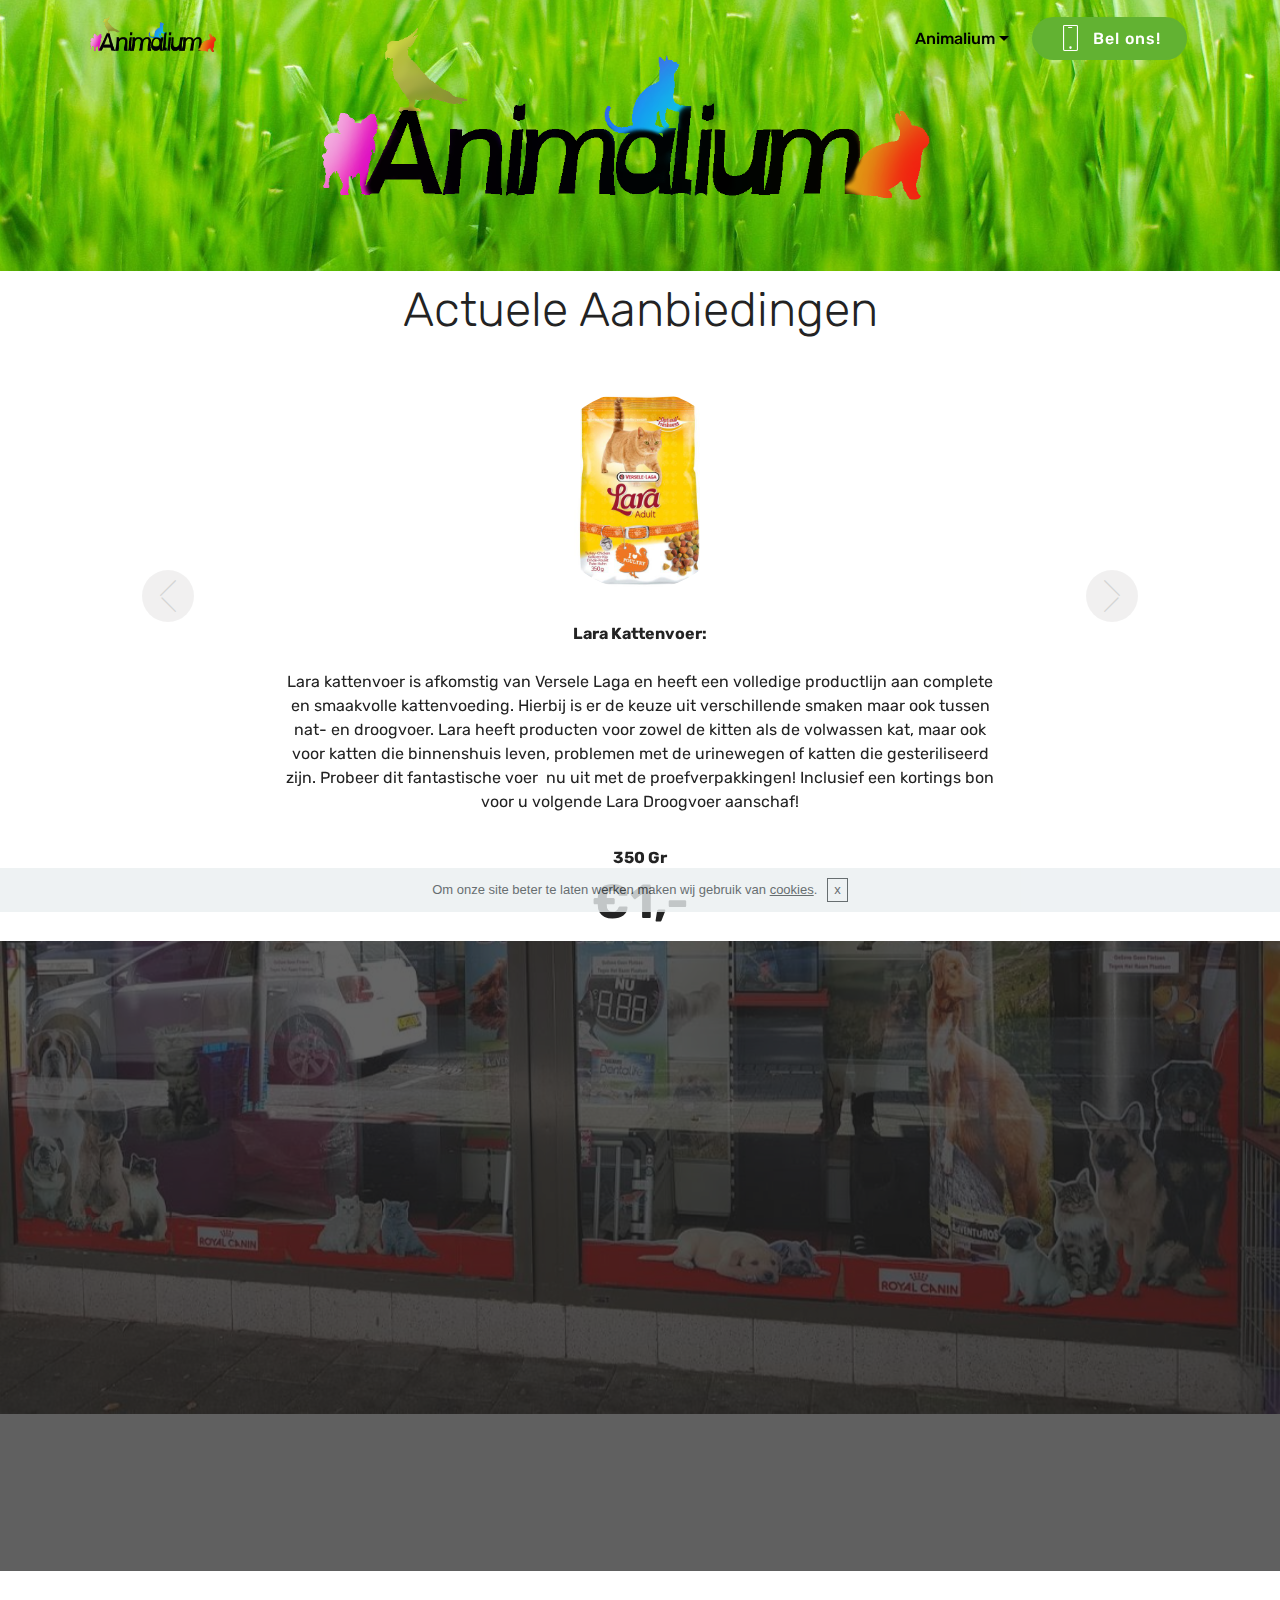
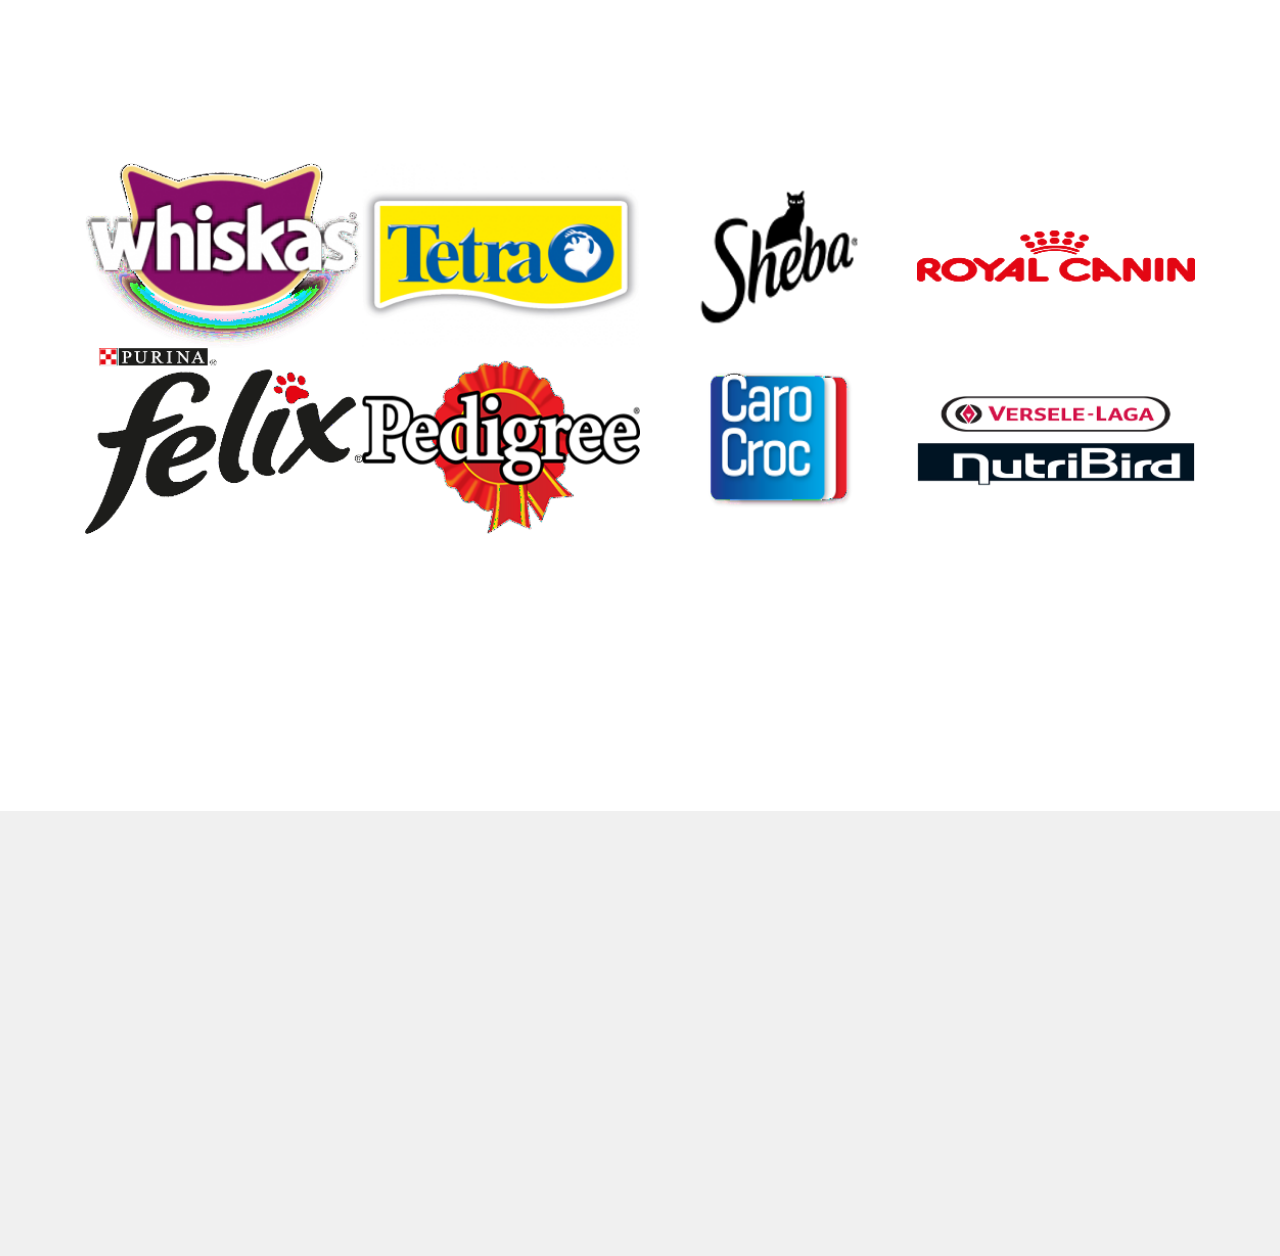
<file: index.html>
<!DOCTYPE html>
<html >
<head>
  <!-- Site made with Mobirise Website Builder v4.6.2, https://mobirise.com -->
  <meta charset="UTF-8">
  <meta http-equiv="X-UA-Compatible" content="IE=edge">
  <meta name="generator" content="Mobirise v4.6.2, mobirise.com">
  <meta name="viewport" content="width=device-width, initial-scale=1, minimum-scale=1">
  <link rel="shortcut icon" href="assets/images/21272335-315218102279215-6520339039559090179-n-128x128.png" type="image/x-icon">
  <meta name="description" content="Welkom in de gezelligste dierenwinkel van Rotterdam">
  <title>Animalium: Dierenwinkel Rotterdam</title>
  <link rel="stylesheet" href="assets/web/assets/mobirise-icons/mobirise-icons.css">
  <link rel="stylesheet" href="assets/tether/tether.min.css">
  <link rel="stylesheet" href="assets/soundcloud-plugin/style.css">
  <link rel="stylesheet" href="assets/bootstrap/css/bootstrap.min.css">
  <link rel="stylesheet" href="assets/bootstrap/css/bootstrap-grid.min.css">
  <link rel="stylesheet" href="assets/bootstrap/css/bootstrap-reboot.min.css">
  <link rel="stylesheet" href="assets/socicon/css/styles.css">
  <link rel="stylesheet" href="assets/dropdown/css/style.css">
  <link rel="stylesheet" href="assets/animatecss/animate.min.css">
  <link rel="stylesheet" href="assets/theme/css/style.css">
  <link rel="stylesheet" href="assets/gallery/style.css">
  <link rel="stylesheet" href="assets/mobirise/css/mbr-additional.css" type="text/css">
  
  
  
</head>
<body>

<!-- Google Analytics -->
<!-- Global site tag (gtag.js) - Google Analytics -->
<script async src="https://www.googletagmanager.com/gtag/js?id=UA-112794154-1"></script>
<script>
  window.dataLayer = window.dataLayer || [];
  function gtag(){dataLayer.push(arguments);}
  gtag('js', new Date());

  gtag('config', 'UA-112794154-1');
</script>

<!-- /Google Analytics -->


  <section class="menu cid-qHaubuIvNT" once="menu" id="menu2-0">

    

    <nav class="navbar navbar-expand beta-menu navbar-dropdown align-items-center navbar-fixed-top navbar-toggleable-sm bg-color transparent">
        <button class="navbar-toggler navbar-toggler-right" type="button" data-toggle="collapse" data-target="#navbarSupportedContent" aria-controls="navbarSupportedContent" aria-expanded="false" aria-label="Toggle navigation">
            <div class="hamburger">
                <span></span>
                <span></span>
                <span></span>
                <span></span>
            </div>
        </button>
        <div class="menu-logo">
            <div class="navbar-brand">
                <span class="navbar-logo">
                    <a href="index.html">
                        <img src="assets/images/ontwerplogozwartkleur12-550x220.png" alt="" title="Animalium" style="height: 3.8rem;">
                    </a>
                </span>
                
            </div>
        </div>
        <div class="collapse navbar-collapse" id="navbarSupportedContent">
            <ul class="navbar-nav nav-dropdown" data-app-modern-menu="true"><li class="nav-item dropdown open">
                    <a class="nav-link link text-black dropdown-toggle display-4" href="index.html" data-toggle="dropdown-submenu" aria-expanded="true">
                        Animalium</a><div class="dropdown-menu"><a class="text-black dropdown-item display-4" href="index.html"></a><a class="text-black dropdown-item display-4" href="over-ons.html" aria-expanded="false">Over Ons</a><a class="text-black dropdown-item display-4" href="nieuws.html" aria-expanded="false">Nieuws</a><a class="text-black dropdown-item display-4" href="contact.html" aria-expanded="false">Contact</a><a class="text-black dropdown-item display-4" href="nieuwsbrief.html" aria-expanded="true">Nieuwsbrief</a></div>
                </li></ul>
            <div class="navbar-buttons mbr-section-btn"><a class="btn btn-sm btn-primary display-4" href="tel:+31657240949">
                    <span class="btn-icon mbri-mobile mbr-iconfont mbr-iconfont-btn">
                    </span>
                    Bel ons!</a></div>
        </div>
    </nav>
</section>

<section class="engine"><a href="https://mobirise.ws/b">best site creator</a></section><section class="header1 cid-qHawc3ongO" id="header1-1">

    

    

    <div class="container">
        <div class="row justify-content-md-center">
            <div class="mbr-white col-md-10">
                
                
                
                
            </div>
        </div>
    </div>

</section>

<section class="carousel slide testimonials-slider cid-qHh2JncCCy" id="testimonials-slider1-3h">
    
    

    

    <div class="container text-center">
        <h2 class="pb-5 mbr-fonts-style display-2">
            Actuele Aanbiedingen</h2>

        <div class="carousel slide" data-ride="carousel" role="listbox">
            <div class="carousel-inner">
                
                
            <div class="carousel-item">
                    <div class="user col-md-8">
                        <div class="user_image">
                            <img src="assets/images/m5410340410684-1-560x560.jpg" alt="" title="">
                        </div>
                        <div class="user_text pb-3">
                            <p class="mbr-fonts-style display-7"><strong>Lara Kattenvoer:</strong><br><br>Lara kattenvoer is afkomstig van Versele Laga en heeft een volledige productlijn aan complete en smaakvolle kattenvoeding. Hierbij is er de keuze uit verschillende smaken maar ook tussen nat- en droogvoer. Lara heeft producten voor zowel de kitten als de volwassen kat, maar ook voor katten die binnenshuis leven, problemen met de urinewegen of katten die gesteriliseerd zijn. Probeer dit fantastische voer &nbsp;nu uit met de proefverpakkingen! Inclusief een kortings bon voor u volgende Lara Droogvoer aanschaf!</p>
                        </div>
                        <div class="user_name mbr-bold pb-2 mbr-fonts-style display-7">
                            350 Gr</div>
                        <div class="user_desk mbr-light mbr-fonts-style display-2"><strong>
                            €1,-</strong></div>
                    </div>
                </div><div class="carousel-item">
                    <div class="user col-md-8">
                        <div class="user_image">
                            <img src="assets/images/31919895-opti-life-5410340311455-102623-adult-mini-288x473.jpg" alt="" title="">
                        </div>
                        <div class="user_text pb-3">
                            <p class="mbr-fonts-style display-7"><strong>Opti Life Hondenvoer:
<br></strong>
<br>is afkostig uit de Versele-Laga-Stal is is de opvolger van Bento Kronen. Het merk staat bekend om de goede kwaliteit en de hoogwaardige ingrediënten. Voor vrijwel elke hond is er een geschikt product, van puppy tot senior en van grote tot kleine hond. Tevens heeft het merk speciale producten voor honden die last hebben van overgewicht (of de neiging hebben tot), een gevoelige spijsvertreing of honden met een gevoelige en/of doffe huid. Probeer dit fantastische voer  nu uit met de proefverpakkingen!&nbsp;</p>
                        </div>
                        <div class="user_name mbr-bold pb-2 mbr-fonts-style display-7">1 Kg vanaf:</div>
                        <div class="user_desk mbr-light mbr-fonts-style display-2"><strong>
                            €3,-</strong></div>
                    </div>
                </div></div>

            <div class="carousel-controls">
                <a class="carousel-control-prev" role="button" data-slide="prev">
                  <span aria-hidden="true" class="mbri-arrow-prev mbr-iconfont"></span>
                  <span class="sr-only">Previous</span>
                </a>
                
                <a class="carousel-control-next" role="button" data-slide="next">
                  <span aria-hidden="true" class="mbri-arrow-next mbr-iconfont"></span>
                  <span class="sr-only">Next</span>
                </a>
            </div>
        </div>
    </div>
</section>

<section class="cid-qHaDVQ2NQH mbr-parallax-background" id="header2-b">

    

    <div class="mbr-overlay" style="opacity: 0.7; background-color: rgb(35, 35, 35);"></div>

    <div class="container align-center">
        <div class="row justify-content-md-center">
            <div class="mbr-white col-md-10">
                <h1 class="mbr-section-title mbr-bold pb-3 mbr-fonts-style display-1">Onze winkel</h1>
                <h3 class="mbr-section-subtitle align-center mbr-light pb-3 mbr-fonts-style display-5">Wij nodigen u uit om te komen kijken in de gezelligste dierenwinkel in Rotterdam.</h3>
                <p class="mbr-text pb-3 mbr-fonts-style display-7">Animalium: Dierenwinkel Rotterdam
<br>Groene Hilledijk 252b
<br>3074 AD Rotterdam
<br>06-57240949</p>
                <div class="mbr-section-btn"><a class="btn btn-md btn-secondary display-4" href="https://www.google.nl/maps/place/Animalium:+Dierenwinkel+Rotterdam/@51.8913013,4.5065489,17z/data=!3m1!4b1!4m5!3m4!1s0x47c433a7a6d32a61:0xfac9318e76d5b801!8m2!3d51.8913013!4d4.5087429" target="_blank">Route</a></div>
            </div>
        </div>
    </div>
    
</section>

<section class="mbr-section content4 cid-qHaFboV171" id="content4-d">

    

    <div class="container">
        <div class="media-container-row">
            <div class="title col-12 col-md-8">
                <h2 class="align-center pb-3 mbr-fonts-style display-2"><strong>Alle bekende merken!</strong></h2>
                
                
            </div>
        </div>
    </div>
</section>

<section class="mbr-gallery mbr-slider-carousel cid-qHaF1QN911" id="gallery3-c">

    

    <div class="container">
        <div><!-- Filter --><!-- Gallery --><div class="mbr-gallery-row"><div class="mbr-gallery-layout-default"><div><div><div class="mbr-gallery-item mbr-gallery-item--pNaN" data-video-url="false" data-tags="Awesome"><div href="#lb-gallery3-c" data-slide-to="0" data-toggle="modal"><img src="assets/images/whiskas-logo-x2-272x182-272x182.png" alt=""><span class="icon-focus"></span></div></div><div class="mbr-gallery-item mbr-gallery-item--pNaN" data-video-url="false" data-tags="Responsive"><div href="#lb-gallery3-c" data-slide-to="1" data-toggle="modal"><img src="assets/images/tetra-272x182-272x182.png" alt=""><span class="icon-focus"></span></div></div><div class="mbr-gallery-item mbr-gallery-item--pNaN" data-video-url="false" data-tags="Creative"><div href="#lb-gallery3-c" data-slide-to="2" data-toggle="modal"><img src="assets/images/sheba-272x182-272x182.png" alt=""><span class="icon-focus"></span></div></div><div class="mbr-gallery-item mbr-gallery-item--pNaN" data-video-url="false" data-tags="Animated"><div href="#lb-gallery3-c" data-slide-to="3" data-toggle="modal"><img src="assets/images/royal-canin-272x182-272x182.png" alt=""><span class="icon-focus"></span></div></div><div class="mbr-gallery-item mbr-gallery-item--pNaN" data-video-url="false" data-tags="Awesome"><div href="#lb-gallery3-c" data-slide-to="4" data-toggle="modal"><img src="assets/images/purina-felix-272x182-272x182.png" alt=""><span class="icon-focus"></span></div></div><div class="mbr-gallery-item mbr-gallery-item--pNaN" data-video-url="false" data-tags="Awesome"><div href="#lb-gallery3-c" data-slide-to="5" data-toggle="modal"><img src="assets/images/pedigree-logo-0b0352f571-seeklogo.com-272x182-272x182.png" alt=""><span class="icon-focus"></span></div></div><div class="mbr-gallery-item mbr-gallery-item--pNaN" data-video-url="false" data-tags="Responsive"><div href="#lb-gallery3-c" data-slide-to="6" data-toggle="modal"><img src="assets/images/caro-croc-272x182-272x182.png" alt=""><span class="icon-focus"></span></div></div><div class="mbr-gallery-item mbr-gallery-item--pNaN" data-video-url="false" data-tags="Animated"><div href="#lb-gallery3-c" data-slide-to="7" data-toggle="modal"><img src="assets/images/3561851-272x182-272x182.png" alt=""><span class="icon-focus"></span></div></div></div></div><div class="clearfix"></div></div></div><!-- Lightbox --><div data-app-prevent-settings="" class="mbr-slider modal fade carousel slide" tabindex="-1" data-keyboard="true" data-interval="false" id="lb-gallery3-c"><div class="modal-dialog"><div class="modal-content"><div class="modal-body"><div class="carousel-inner"><div class="carousel-item"><img src="assets/images/whiskas-logo-x2-272x182.png" alt=""></div><div class="carousel-item"><img src="assets/images/tetra-272x182.png" alt=""></div><div class="carousel-item"><img src="assets/images/sheba-272x182.png" alt=""></div><div class="carousel-item"><img src="assets/images/royal-canin-272x182.png" alt=""></div><div class="carousel-item"><img src="assets/images/purina-felix-272x182.png" alt=""></div><div class="carousel-item"><img src="assets/images/pedigree-logo-0b0352f571-seeklogo.com-272x182.png" alt=""></div><div class="carousel-item"><img src="assets/images/caro-croc-272x182.png" alt=""></div><div class="carousel-item active"><img src="assets/images/3561851-272x182.png" alt=""></div></div><a class="carousel-control carousel-control-prev" role="button" data-slide="prev" href="#lb-gallery3-c"><span class="mbri-left mbr-iconfont" aria-hidden="true"></span><span class="sr-only">Previous</span></a><a class="carousel-control carousel-control-next" role="button" data-slide="next" href="#lb-gallery3-c"><span class="mbri-right mbr-iconfont" aria-hidden="true"></span><span class="sr-only">Next</span></a><a class="close" href="#" role="button" data-dismiss="modal"><span class="sr-only">Close</span></a></div></div></div></div></div>
    </div>

</section>

<section class="mbr-section article content1 cid-qHaN5nQs3Z" id="content2-h">

     

    <div class="container">
        <div class="media-container-row">
            <div class="mbr-text col-12 col-md-8 mbr-fonts-style display-7">
                <blockquote><p><span style="font-style: normal;"><strong>Website compleet vernieuwd!!!</strong></span></p><p><span style="font-style: normal;">Door compleet nieuwe codes te gebruiken zou de website nu een stuk sneller moeten werken en er mooier moeten uitzien op smartphones en tablets...</span></p><p><span style="font-style: normal;">Laat weten wat u er van vind!</span></p></blockquote>
            </div>
        </div>
    </div>
</section>

<section class="footer4 cid-qHhSTjRw9E" id="footer4-43">

    

    

    <div class="container">
        <div class="media-container-row content mbr-white">
            <div class="col-md-3 col-sm-4">
                <div class="mb-3 img-logo">
                    <a href="index.html">
                        <img src="assets/images/ontwerplogozwartkleur12-450x220.png" alt="Mobirise" title="">
                    </a>
                </div>
                <p class="mb-3 mbr-fonts-style foot-title display-7"><strong>
                    Animalium</strong></p>
                <p class="mbr-text mbr-fonts-style mbr-links-column display-7"><a href="algemene-voorwaarden.html">Voorwaarden</a><br><a href="privacy-verklaring.html">Privacy</a><br><a href="cookie-beleid.html">Cookies</a><br><a href="nieuws.html">Nieuws</a><br><a href="contact.html">Contact</a></p>
            </div>
            <div class="col-md-4 col-sm-8">
                <p class="mb-4 foot-title mbr-fonts-style display-7"><strong>&nbsp;Handig om te weten:</strong></p>
                <p class="mbr-text mbr-fonts-style foot-text display-7"><strong>
                    Loterij</strong><br>Doe graties mee aan de loterij en win o.a. een verassingspakket T.W.V. €25,- voor uw huisdier<a href="loterij.html"> --&gt;</a><strong>&nbsp; &nbsp; &nbsp; &nbsp; &nbsp; &nbsp; &nbsp; &nbsp; &nbsp; &nbsp;</strong><br>
                    <br><strong>Voordeelkaart</strong><br>Met onze spaarkaart krijgt u maandelijks speciale aanbiedingen, leuke weetjes en tips en nog veel meer <a href="voordeelkaart.html">--&gt;</a><strong><br></strong></p>
            </div>
            <div class="col-md-4 offset-md-1 col-sm-12">
                <p class="mb-4 foot-title mbr-fonts-style display-7"><strong>
                    Nieuwsbrief:</strong></p>
                <p class="mbr-text mbr-fonts-style form-text display-7">Krijg 2 wekelijks nieuws en aanbiedingen:</p>
                <div class="media-container-column" data-form-type="formoid">
                    <div data-form-alert="" hidden="" class="align-center">Bedankt! U krijgt binnenkort een validatie mail...</div>

                    <form class="form-inline" action="https://mobirise.com/" method="post" data-form-title="Mobirise Form">
                        <input type="hidden" value="uW2H4g/WaTvqveJP+7R9zrGdmMwtvU3DmXviklOERmYWmL7qUATMiGe1DdsXYEvtVwnEWA9FGreCCHUlqbTXEujK+kWTuS4yh/3oNGWW0itLVcg/cl9LNTJKBTp7M+F/" data-form-email="true">
                        <div class="form-group">
                            <input type="email" class="form-control input-sm input-inverse my-2" name="email" required="" data-form-field="Email" placeholder="Email" id="email-footer4-43">
                        </div>
                        <div class="input-group-btn m-2"><button href="" class="btn btn-primary display-4" type="submit" role="button">Verzend</button></div>
                    </form>
                </div>
                <p class="mb-4 mbr-fonts-style foot-title display-7">
                    <br><strong>Volg ons via:</strong></p>
                <div class="social-list pl-0 mb-0">
                        <div class="soc-item">
                            <a href="https://www.facebook.com/AnimaliumRotterdam/" target="_blank">
                                <span class="mbr-iconfont mbr-iconfont-social socicon-facebook socicon" style="color: rgb(118, 118, 118);"></span>
                            </a>
                        </div>
                        <div class="soc-item">
                            <a href="https://twitter.com/AnimaliumRdam" target="_blank">
                                <span class="mbr-iconfont mbr-iconfont-social socicon-twitter socicon" style="color: rgb(118, 118, 118);"></span>
                            </a>
                        </div>
                        <div class="soc-item">
                            <a href="https://plus.google.com/b/105510886045927609075/105510886045927609075?hl=nl" target="_blank">
                                <span class="mbr-iconfont mbr-iconfont-social socicon-googleplus socicon" style="color: rgb(118, 118, 118);"></span>
                            </a>
                        </div>
                        <div class="soc-item">
                            <a href="https://www.linkedin.com/in/animalium-dierenwinkel-rotterdam-383264155/" target="_blank">
                                <span class="mbr-iconfont mbr-iconfont-social socicon-linkedin socicon" style="color: rgb(118, 118, 118);"></span>
                            </a>
                        </div>
                        <div class="soc-item">
                            <a href="https://www.tumblr.com/login?redirect_to=%2Fblog%2Fanimaliumrotterdam" target="_blank">
                                <span class="mbr-iconfont mbr-iconfont-social socicon-tumblr socicon" style="color: rgb(118, 118, 118);"></span>
                            </a>
                        </div>
                        <div class="soc-item">
                            <a href="https://path.com/5a33db60a1e6313b1a61c008" target="_blank">
                                <span class="mbr-iconfont mbr-iconfont-social socicon-patreon socicon" style="color: rgb(118, 118, 118);"></span>
                            </a>
                        </div>
                </div>
            </div>
        </div>
        <div class="footer-lower">
            <div class="media-container-row">
                <div class="col-sm-12">
                    <hr>
                </div>
            </div>
            <div class="media-container-row mbr-white">
                <div class="col-sm-12 copyright">
                    <p class="mbr-text mbr-fonts-style display-7">
                        © Copyright 2018 - <a href="index.html">Animalium.nl</a>
                    </p>
                </div>
            </div>
        </div>
    </div>
</section>


  <script src="assets/web/assets/jquery/jquery.min.js"></script>
  <script src="assets/popper/popper.min.js"></script>
  <script src="assets/tether/tether.min.js"></script>
  <script src="assets/bootstrap/js/bootstrap.min.js"></script>
  <script src="assets/cookies-alert-plugin/cookies-alert-core.js"></script>
  <script src="assets/cookies-alert-plugin/cookies-alert-script.js"></script>
  <script src="assets/dropdown/js/script.min.js"></script>
  <script src="assets/touchswipe/jquery.touch-swipe.min.js"></script>
  <script src="assets/smoothscroll/smooth-scroll.js"></script>
  <script src="assets/bootstrapcarouselswipe/bootstrap-carousel-swipe.js"></script>
  <script src="assets/mbr-testimonials-slider/mbr-testimonials-slider.js"></script>
  <script src="assets/parallax/jarallax.min.js"></script>
  <script src="assets/masonry/masonry.pkgd.min.js"></script>
  <script src="assets/imagesloaded/imagesloaded.pkgd.min.js"></script>
  <script src="assets/vimeoplayer/jquery.mb.vimeo_player.js"></script>
  <script src="assets/viewportchecker/jquery.viewportchecker.js"></script>
  <script src="assets/theme/js/script.js"></script>
  <script src="assets/gallery/player.min.js"></script>
  <script src="assets/gallery/script.js"></script>
  <script src="assets/slidervideo/script.js"></script>
  <script src="assets/formoid/formoid.min.js"></script>
  
  
  <input name="animation" type="hidden">
  <input name="cookieData" type="hidden" data-cookie-text="Om onze site beter te laten werken maken wij gebruik van <a href='cookie-beleid.html'>cookies</a>.">
  </body>
</html>
</file>
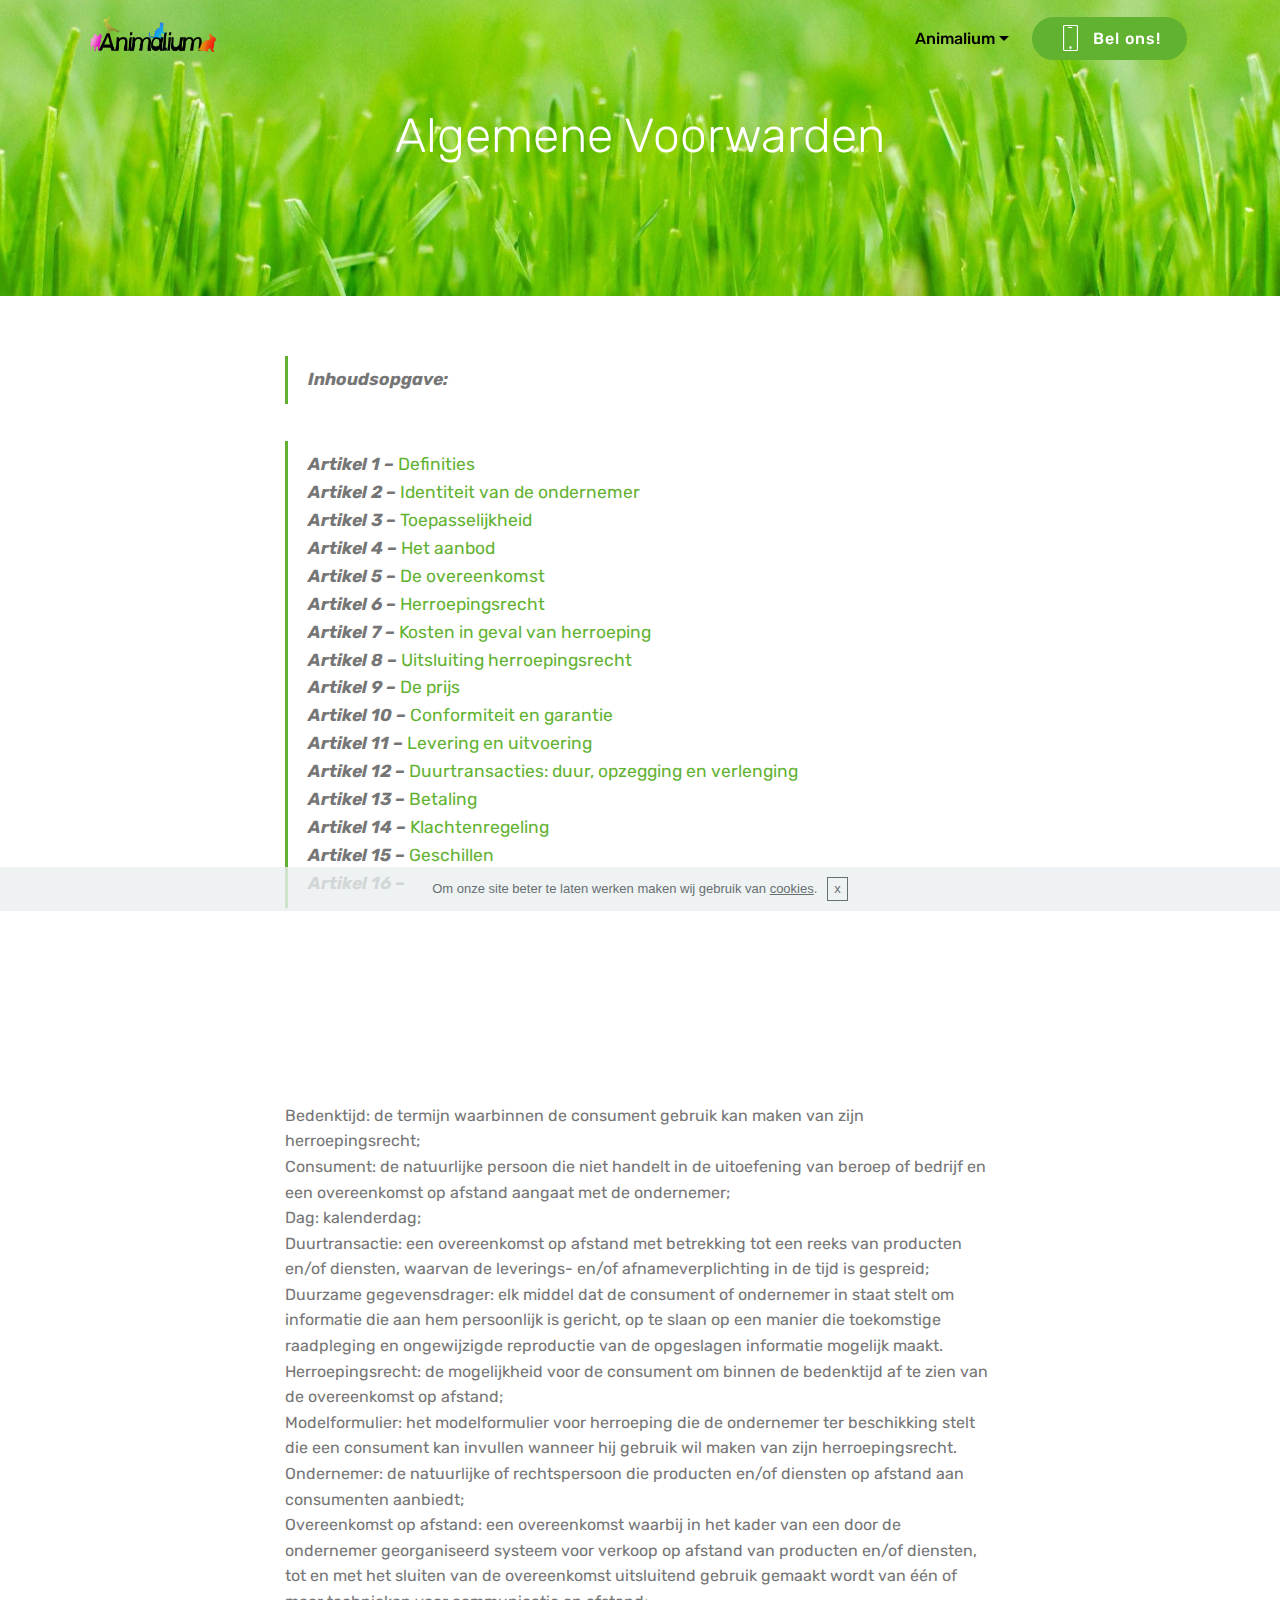
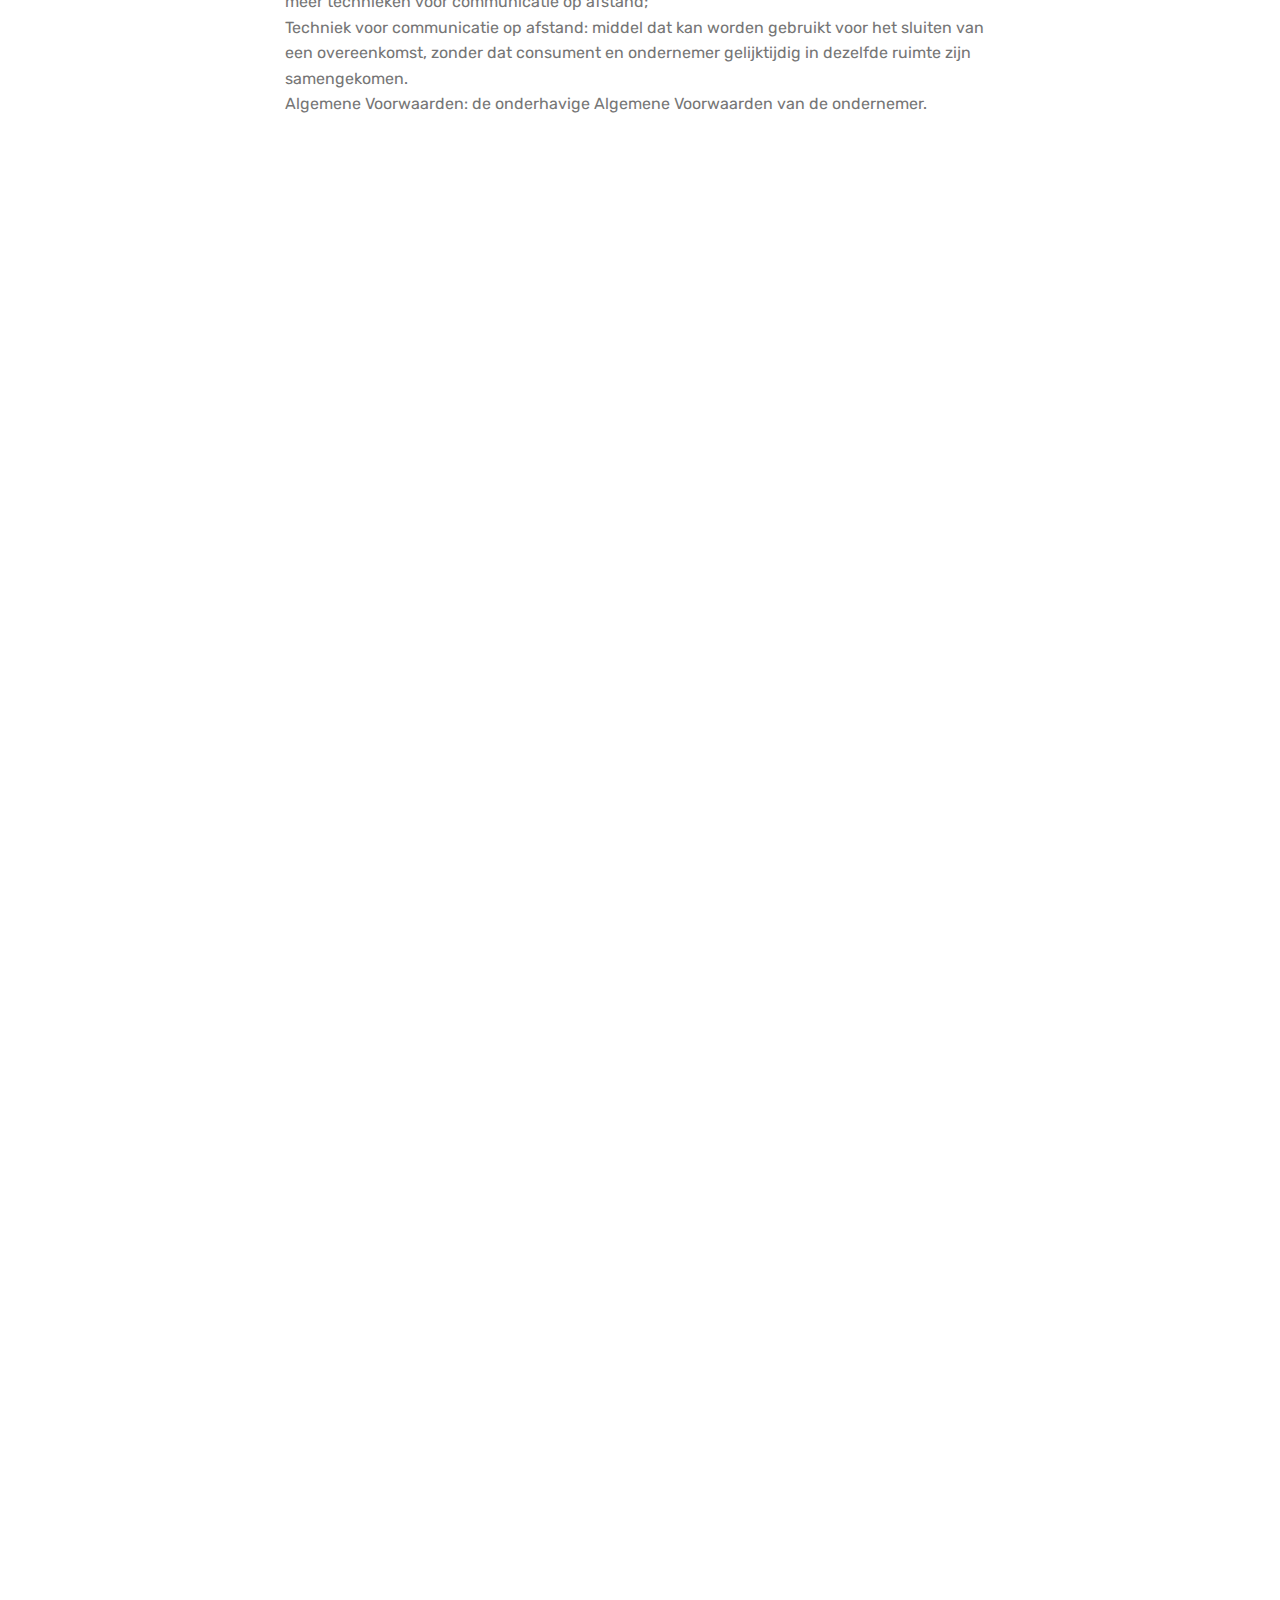
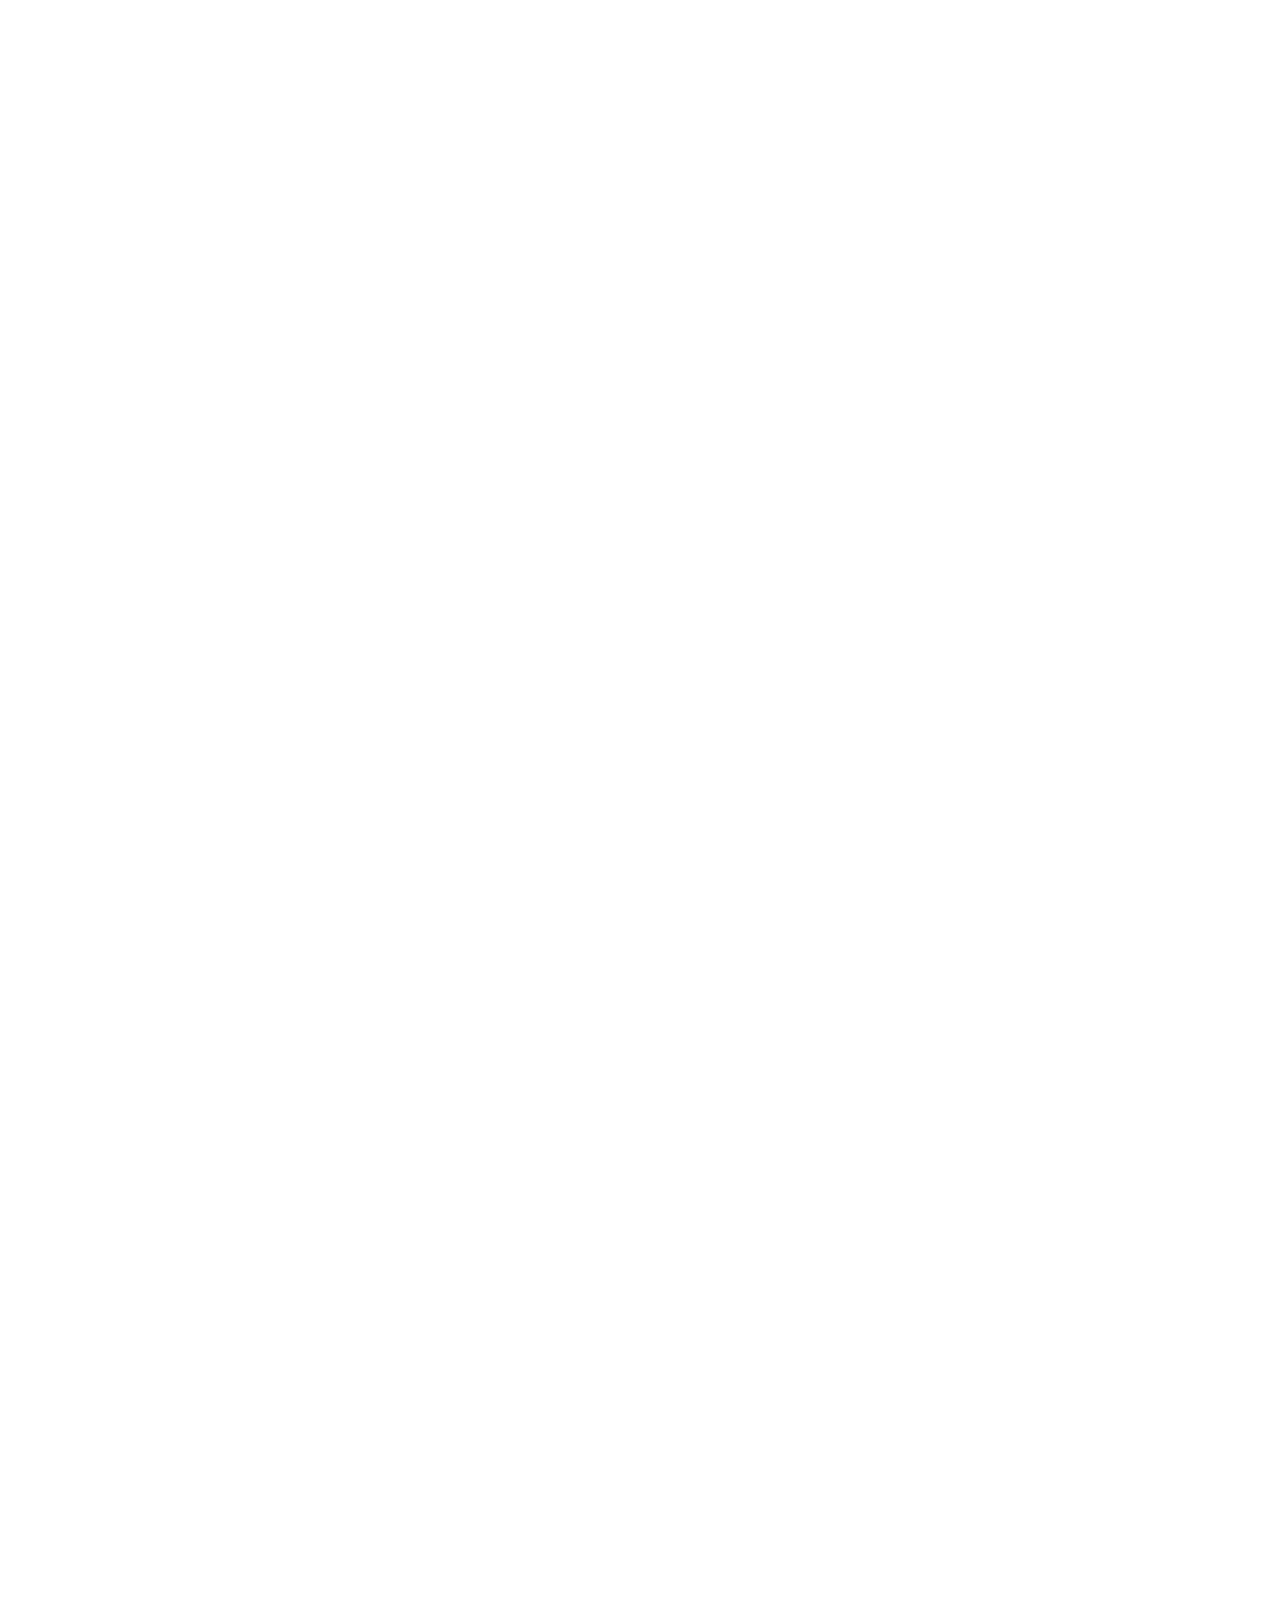
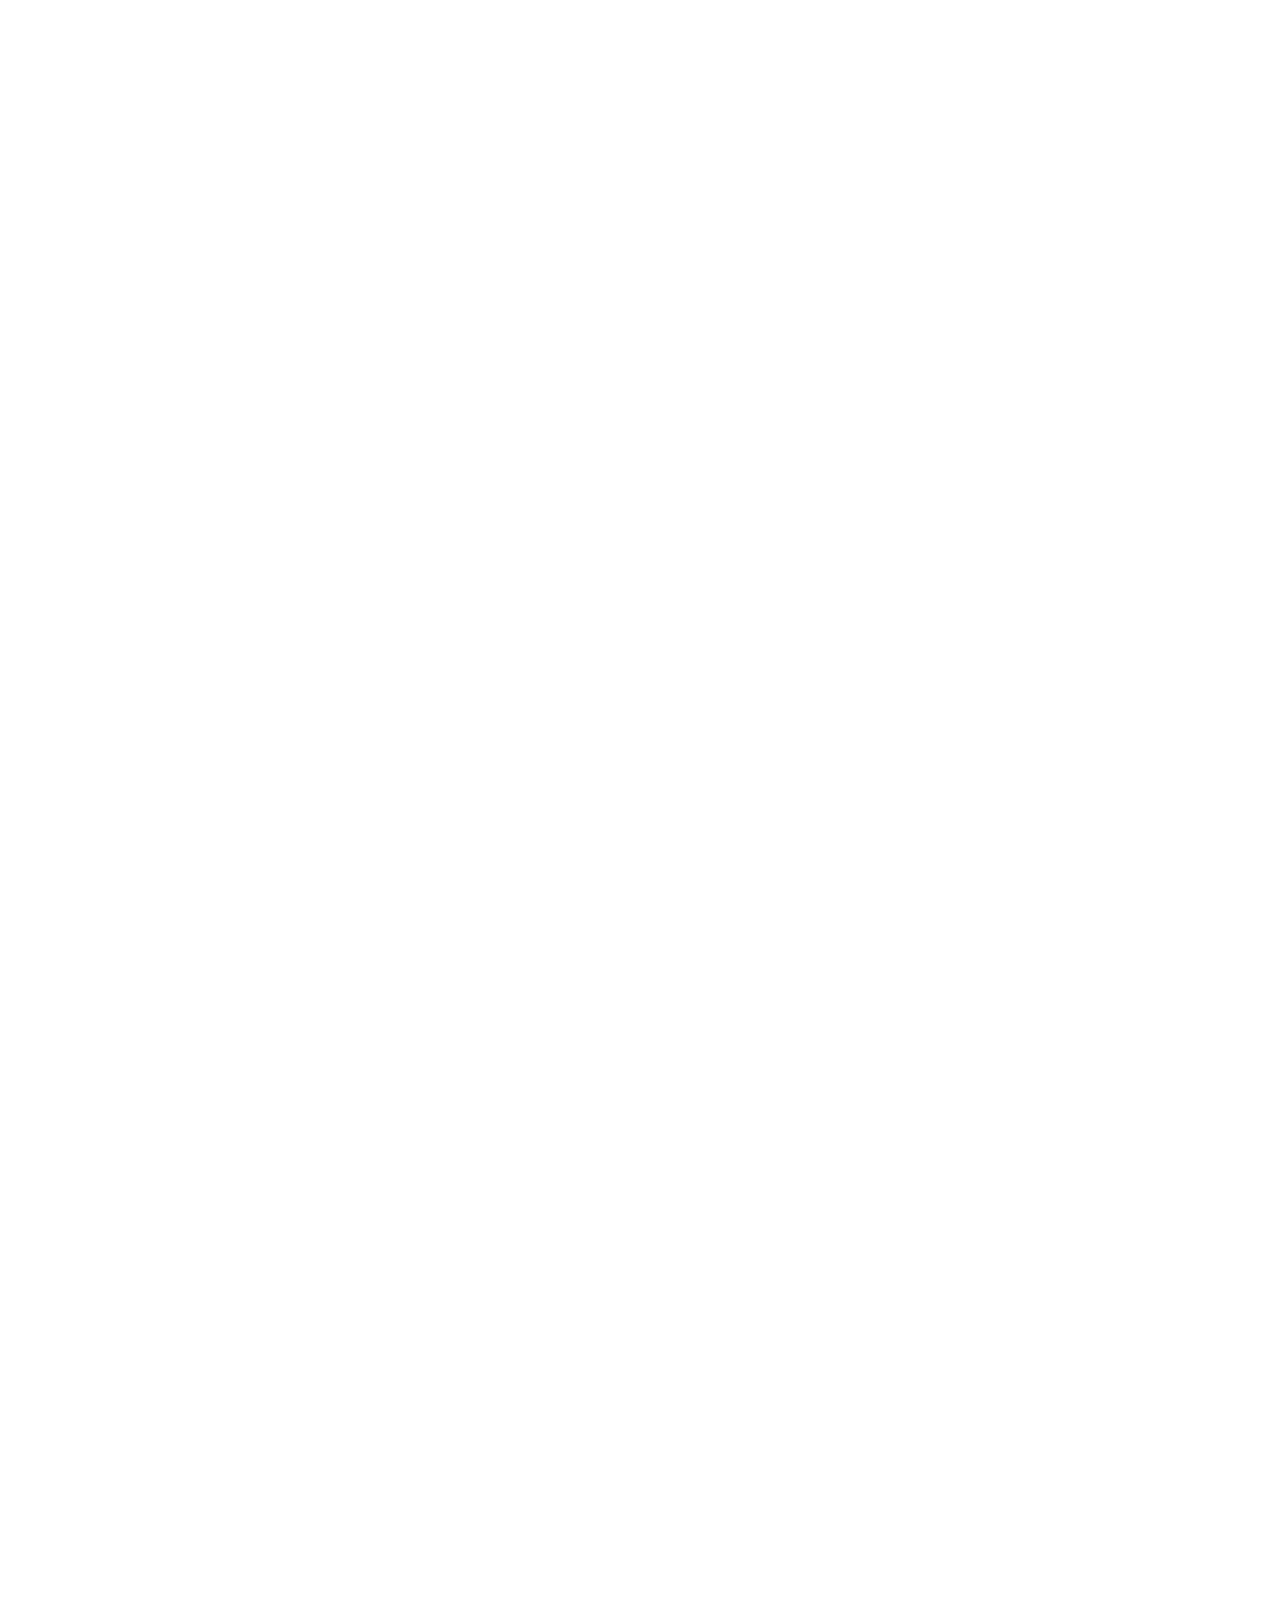
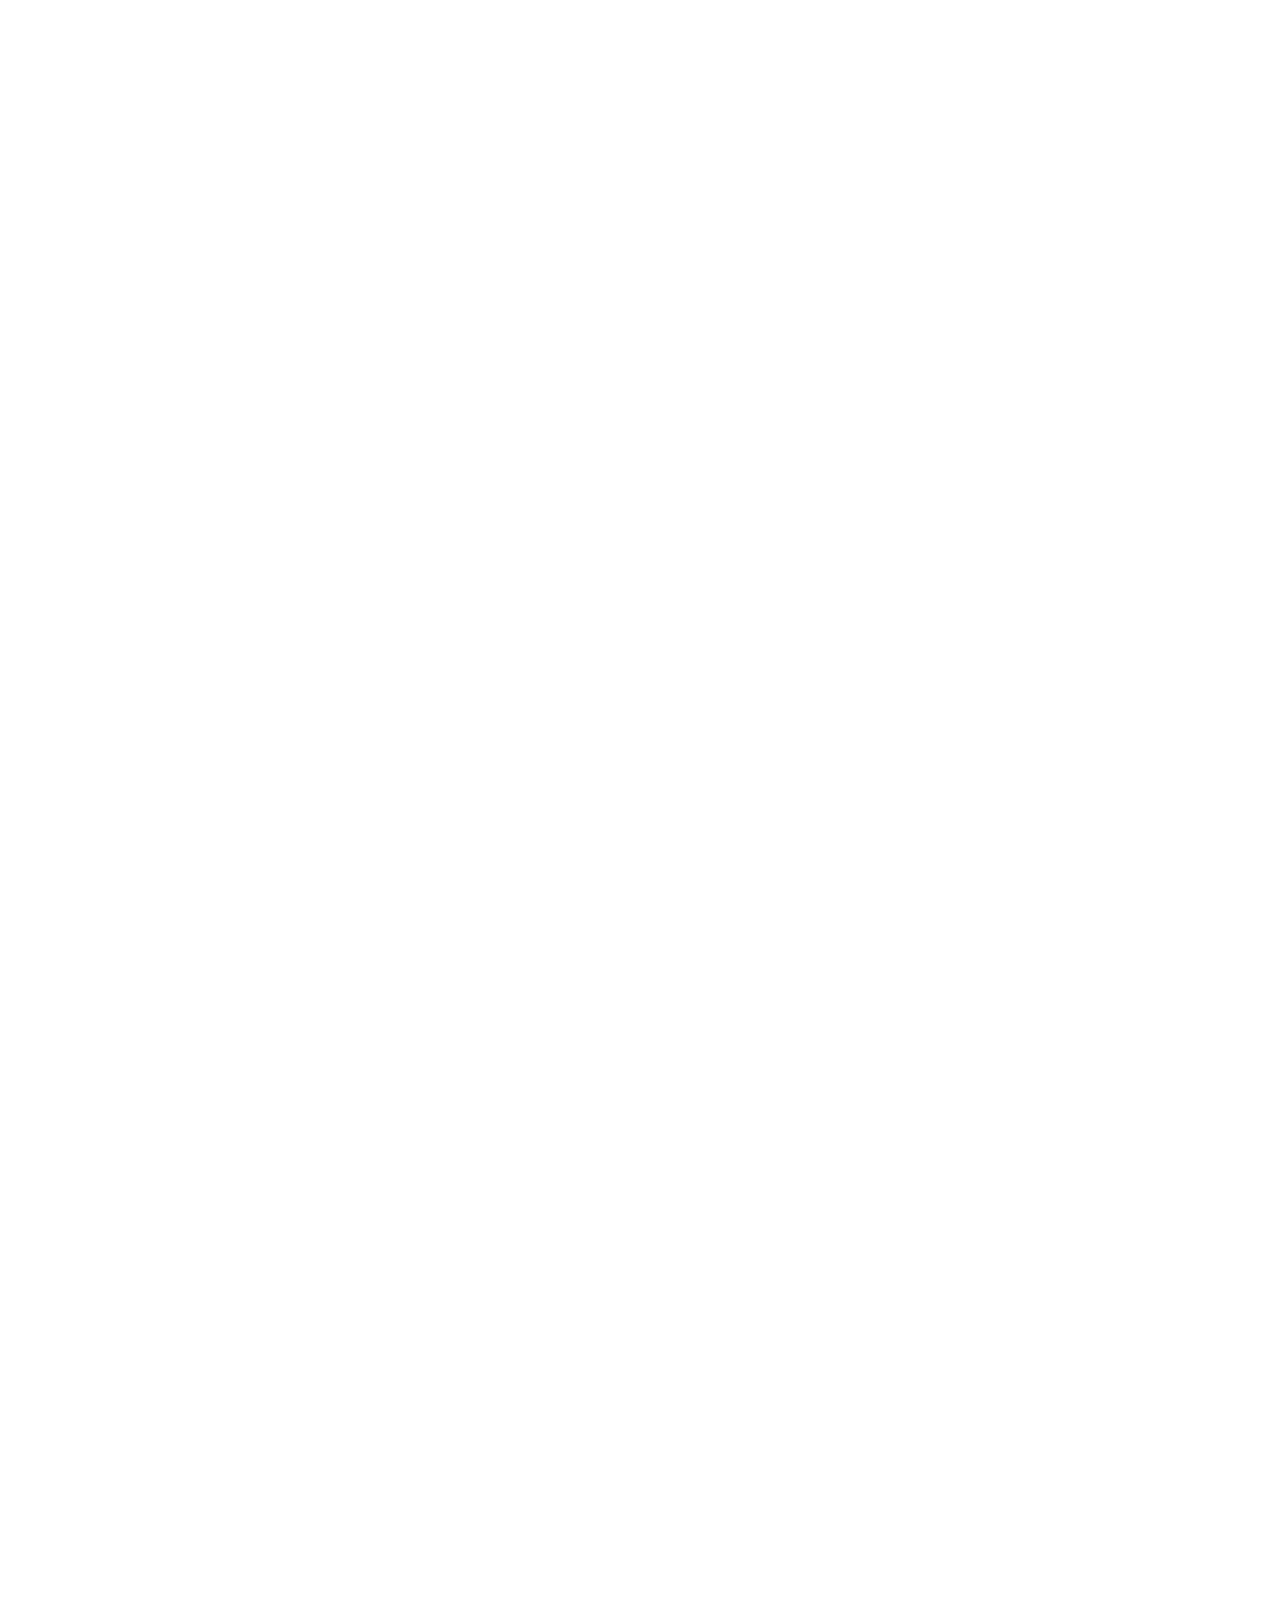
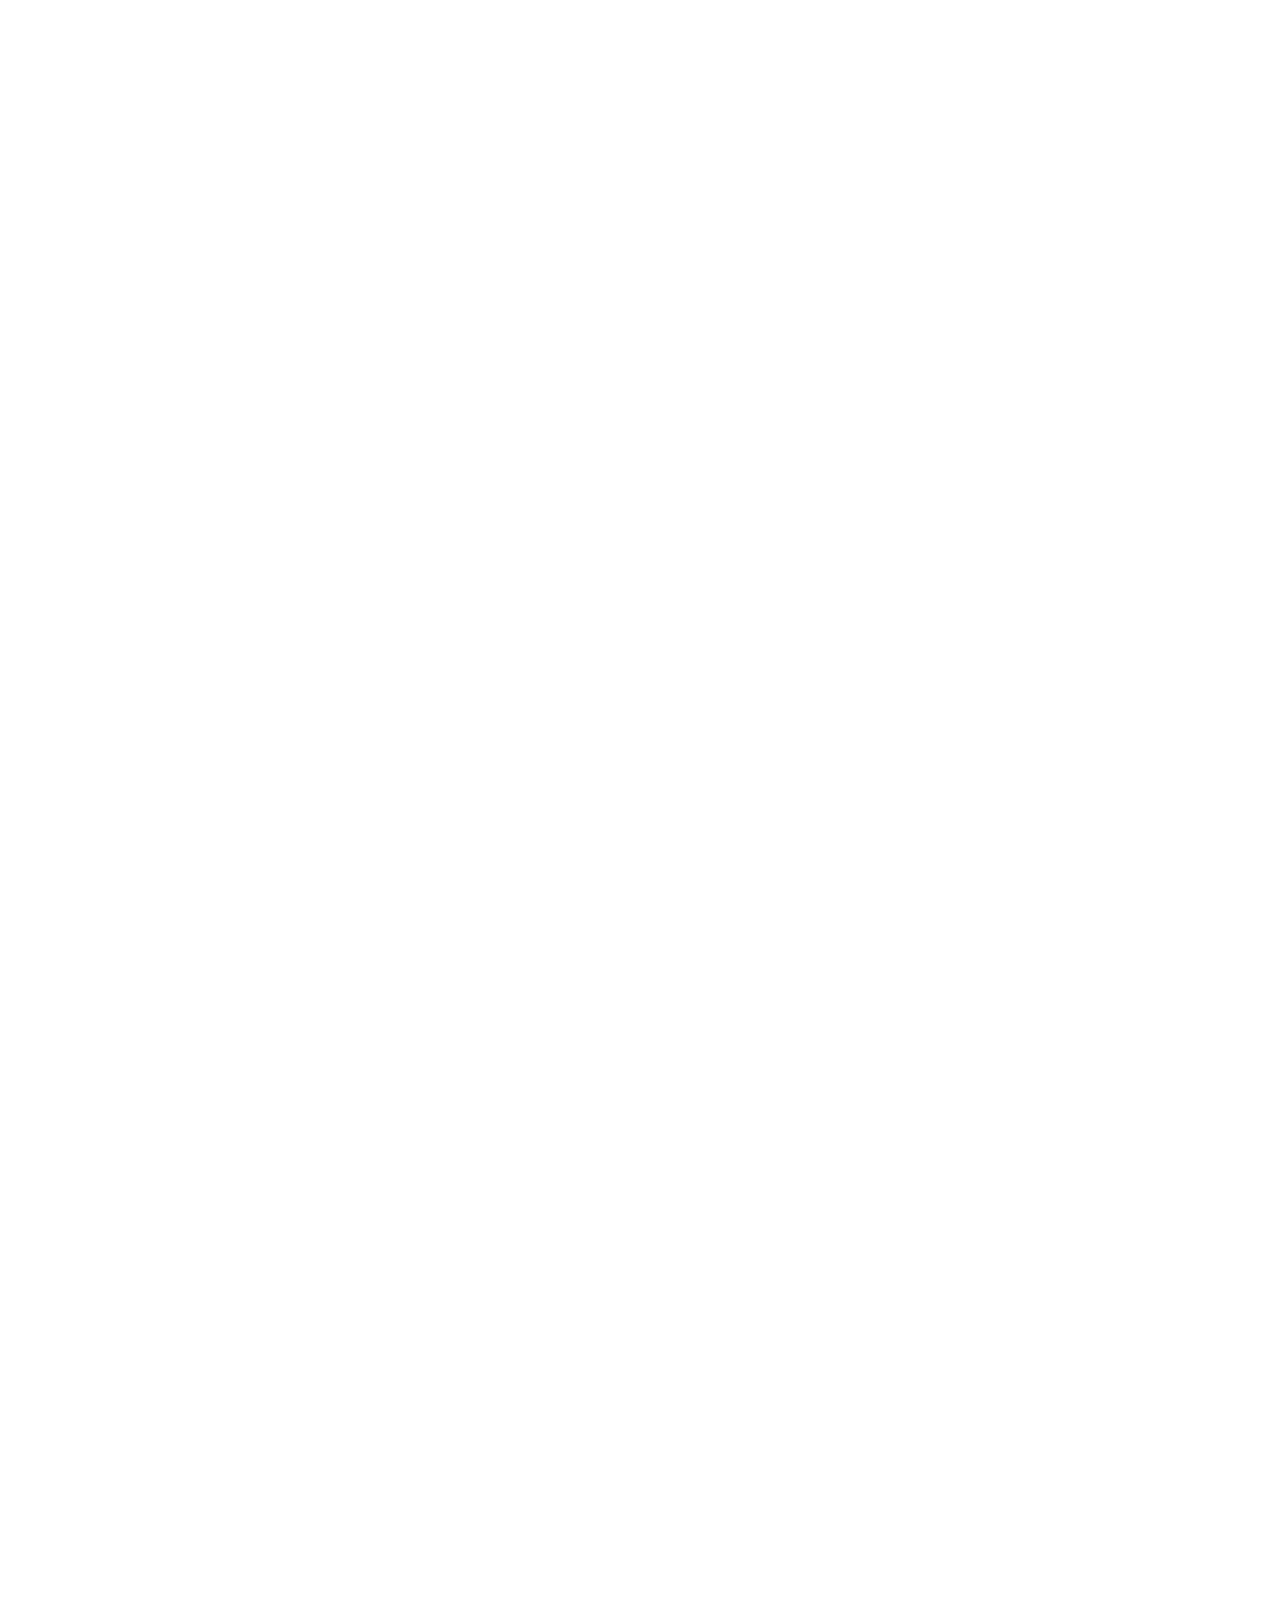
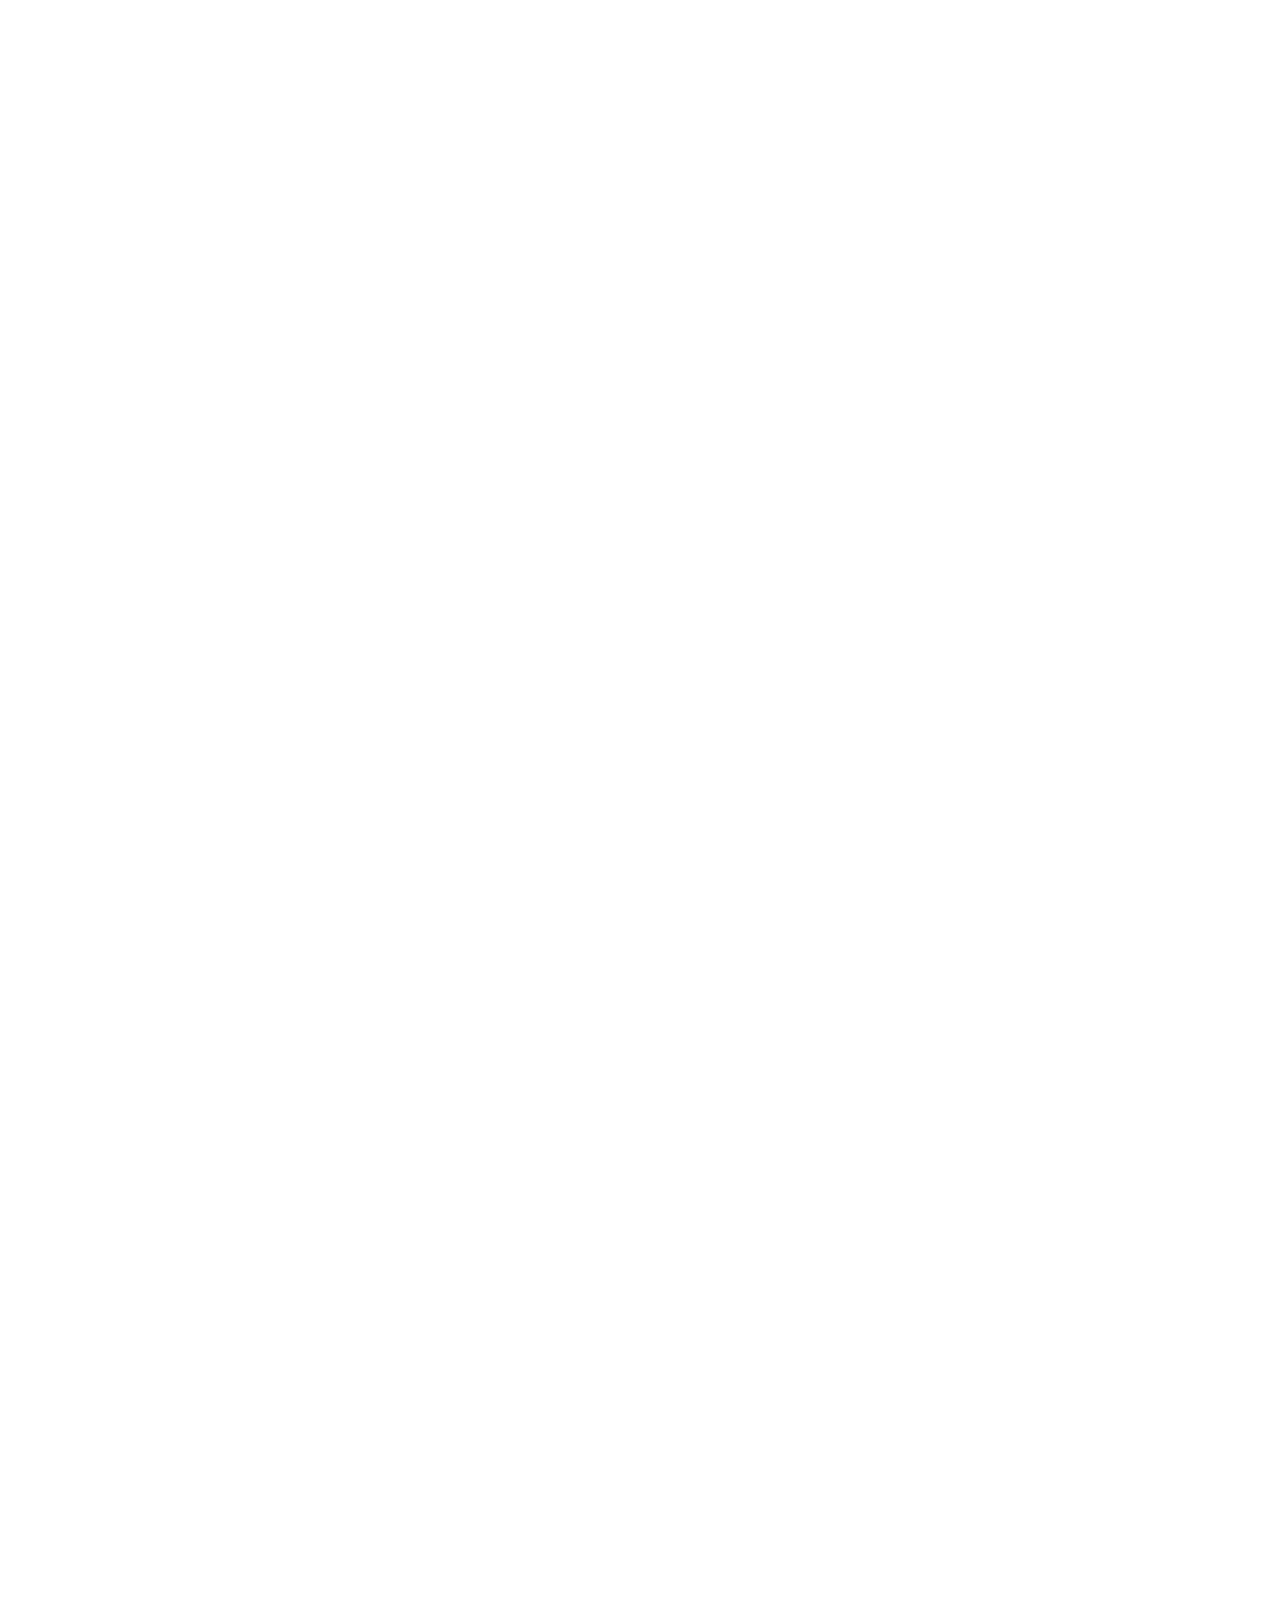
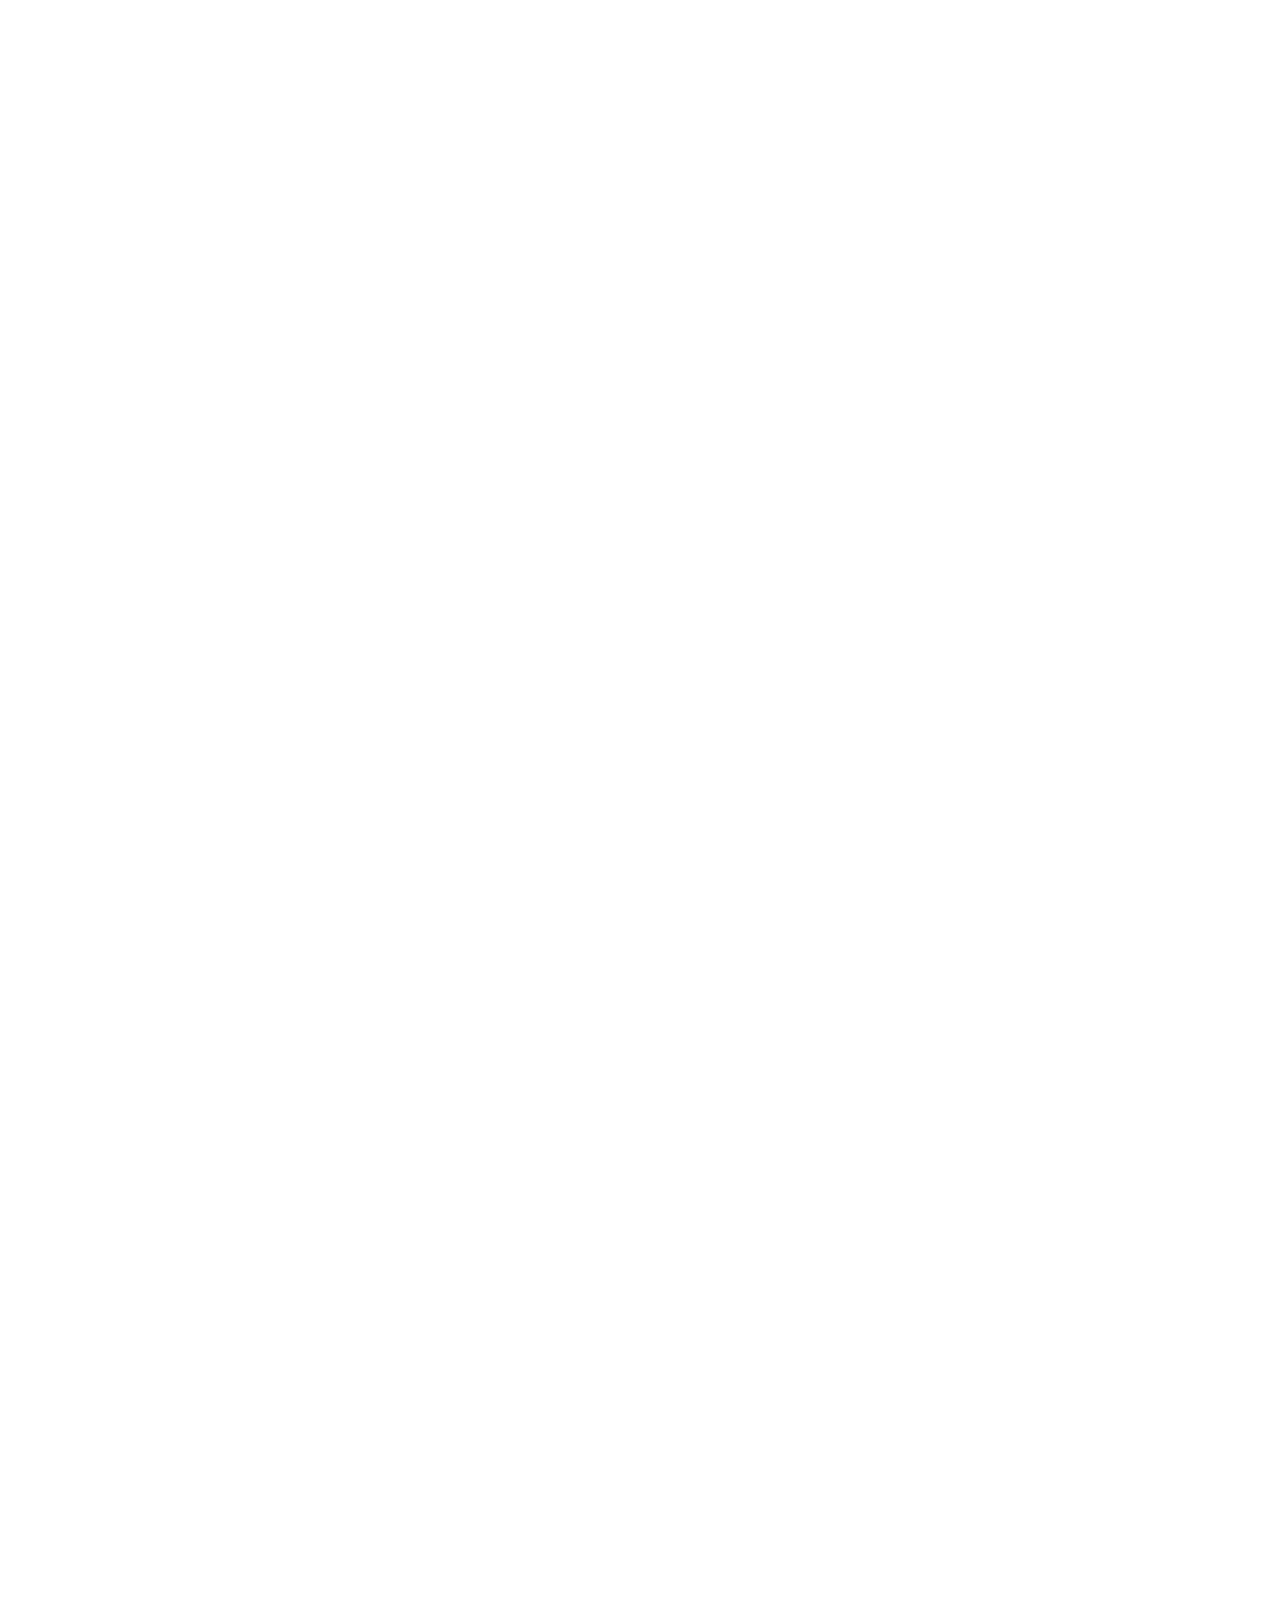
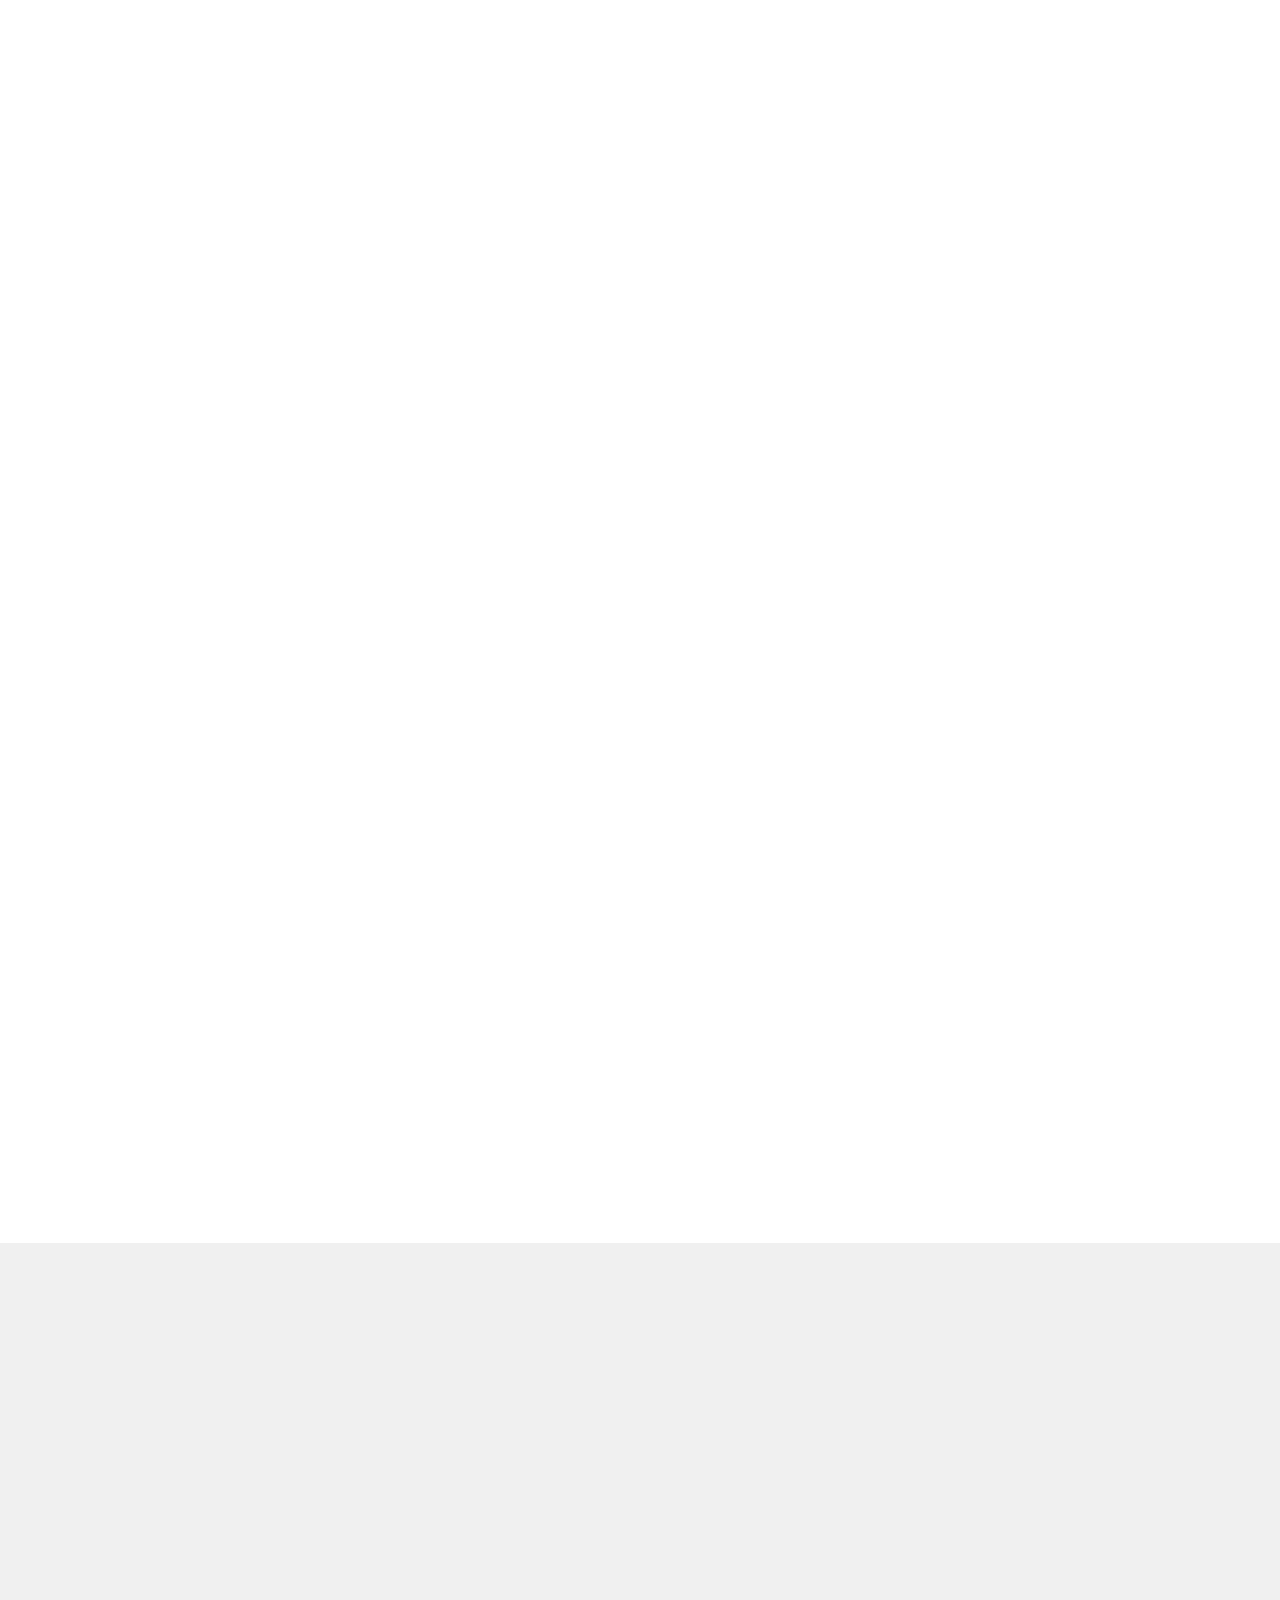
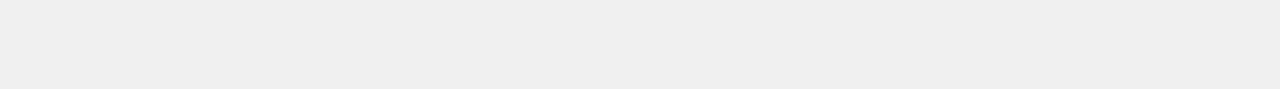
<file: algemene-voorwaarden.html>
<!DOCTYPE html>
<html >
<head>
  <!-- Site made with Mobirise Website Builder v4.6.2, https://mobirise.com -->
  <meta charset="UTF-8">
  <meta http-equiv="X-UA-Compatible" content="IE=edge">
  <meta name="generator" content="Mobirise v4.6.2, mobirise.com">
  <meta name="viewport" content="width=device-width, initial-scale=1, minimum-scale=1">
  <link rel="shortcut icon" href="assets/images/21272335-315218102279215-6520339039559090179-n-128x128.png" type="image/x-icon">
  <meta name="description" content="Onze algemene voorwaarden">
  <title>Algemene Voorwaarden - Animalium</title>
  <link rel="stylesheet" href="assets/web/assets/mobirise-icons/mobirise-icons.css">
  <link rel="stylesheet" href="assets/tether/tether.min.css">
  <link rel="stylesheet" href="assets/soundcloud-plugin/style.css">
  <link rel="stylesheet" href="assets/bootstrap/css/bootstrap.min.css">
  <link rel="stylesheet" href="assets/bootstrap/css/bootstrap-grid.min.css">
  <link rel="stylesheet" href="assets/bootstrap/css/bootstrap-reboot.min.css">
  <link rel="stylesheet" href="assets/socicon/css/styles.css">
  <link rel="stylesheet" href="assets/animatecss/animate.min.css">
  <link rel="stylesheet" href="assets/dropdown/css/style.css">
  <link rel="stylesheet" href="assets/theme/css/style.css">
  <link rel="stylesheet" href="assets/mobirise/css/mbr-additional.css" type="text/css">
  
  
  
</head>
<body>

<!-- Google Analytics -->
<!-- Global site tag (gtag.js) - Google Analytics -->
<script async src="https://www.googletagmanager.com/gtag/js?id=UA-112794154-1"></script>
<script>
  window.dataLayer = window.dataLayer || [];
  function gtag(){dataLayer.push(arguments);}
  gtag('js', new Date());

  gtag('config', 'UA-112794154-1');
</script>

<!-- /Google Analytics -->


  <section class="menu cid-qHaubuIvNT" once="menu" id="menu2-i">

    

    <nav class="navbar navbar-expand beta-menu navbar-dropdown align-items-center navbar-fixed-top navbar-toggleable-sm bg-color transparent">
        <button class="navbar-toggler navbar-toggler-right" type="button" data-toggle="collapse" data-target="#navbarSupportedContent" aria-controls="navbarSupportedContent" aria-expanded="false" aria-label="Toggle navigation">
            <div class="hamburger">
                <span></span>
                <span></span>
                <span></span>
                <span></span>
            </div>
        </button>
        <div class="menu-logo">
            <div class="navbar-brand">
                <span class="navbar-logo">
                    <a href="index.html">
                        <img src="assets/images/ontwerplogozwartkleur12-550x220.png" alt="" title="Animalium" style="height: 3.8rem;">
                    </a>
                </span>
                
            </div>
        </div>
        <div class="collapse navbar-collapse" id="navbarSupportedContent">
            <ul class="navbar-nav nav-dropdown" data-app-modern-menu="true"><li class="nav-item dropdown open">
                    <a class="nav-link link text-black dropdown-toggle display-4" href="index.html" data-toggle="dropdown-submenu" aria-expanded="true">
                        Animalium</a><div class="dropdown-menu"><a class="text-black dropdown-item display-4" href="index.html"></a><a class="text-black dropdown-item display-4" href="over-ons.html" aria-expanded="false">Over Ons</a><a class="text-black dropdown-item display-4" href="nieuws.html" aria-expanded="false">Nieuws</a><a class="text-black dropdown-item display-4" href="contact.html" aria-expanded="false">Contact</a><a class="text-black dropdown-item display-4" href="nieuwsbrief.html" aria-expanded="true">Nieuwsbrief</a></div>
                </li></ul>
            <div class="navbar-buttons mbr-section-btn"><a class="btn btn-sm btn-primary display-4" href="tel:+31657240949">
                    <span class="btn-icon mbri-mobile mbr-iconfont mbr-iconfont-btn">
                    </span>
                    Bel ons!</a></div>
        </div>
    </nav>
</section>

<section class="engine"><a href="https://mobirise.ws/m">drag and drop website maker</a></section><section class="header1 cid-qHaUDeWwED mbr-parallax-background" id="header1-l">

    

    

    <div class="container">
        <div class="row justify-content-md-center">
            <div class="mbr-white col-md-10">
                
                <h3 class="mbr-section-subtitle align-center mbr-light pb-3 mbr-fonts-style display-2">
                    Algemene Voorwarden</h3>
                
                
            </div>
        </div>
    </div>

</section>

<section class="mbr-section article content1 cid-qHaUQOZVsF" id="content2-m">

     

    <div class="container">
        <div class="media-container-row">
            <div class="mbr-text col-12 col-md-8 mbr-fonts-style display-7">
                <blockquote><strong>Inhoudsopgave:
</strong></blockquote><blockquote><strong>Artikel 1 – <a href="algemene-voorwaarden.html#content1-n">Definities
</a><br></strong><strong>Artikel 2 –<a href="algemene-voorwaarden.html#content1-p"> Identiteit van de ondernemer&nbsp;</a><br></strong><strong>Artikel 3 – <a href="algemene-voorwaarden.html#content1-q">Toepasselijkheid&nbsp;</a><br></strong><strong>Artikel 4 – <a href="algemene-voorwaarden.html#content1-r">Het aanbod</a>&nbsp;<br></strong><strong>Artikel 5 – <a href="algemene-voorwaarden.html#content1-s">De overeenkomst&nbsp;</a><br></strong><strong>Artikel 6 – <a href="algemene-voorwaarden.html#content1-t">Herroepingsrecht&nbsp;</a><br></strong><strong>Artikel 7 – <a href="algemene-voorwaarden.html#content1-u">Kosten in geval van herroeping&nbsp;</a><br></strong><strong>Artikel 8 – <a href="algemene-voorwaarden.html#content1-v">Uitsluiting herroepingsrecht&nbsp;</a><br></strong><strong>Artikel 9 – <a href="algemene-voorwaarden.html#content1-w">De prijs&nbsp;</a><br></strong><strong>Artikel 10 – <a href="algemene-voorwaarden.html#content1-x">Conformiteit en garantie&nbsp;</a><br></strong><strong>Artikel 11 –<a href="algemene-voorwaarden.html#content1-y"> Levering en uitvoering</a>&nbsp;<br></strong><strong>Artikel 12 – <a href="algemene-voorwaarden.html#content1-z">Duurtransacties: duur, opzegging en verlenging&nbsp;</a><br></strong><strong>Artikel 13 – <a href="algemene-voorwaarden.html#content1-10">Betaling&nbsp;</a><br></strong><strong>Artikel 14 – <a href="algemene-voorwaarden.html#content1-11">Klachtenregeling&nbsp;</a><br></strong><strong>Artikel 15 –<a href="algemene-voorwaarden.html#content1-12"> Geschillen&nbsp;</a><br></strong><strong>Artikel 16 – <a href="algemene-voorwaarden.html#content1-13">Aanvullende of afwijkende bepalingen</a></strong></blockquote>
            </div>
        </div>
    </div>
</section>

<section class="mbr-section article content1 cid-qHaVAILMKi" id="content1-n">
    
     

    <div class="container">
        <div class="media-container-row">
            <div class="mbr-text col-12 col-md-8 mbr-fonts-style display-7"><p><strong>Artikel 1 - Definities</strong></p><p>In deze voorwaarden wordt verstaan onder:
</p><div>Bedenktijd: de termijn waarbinnen de consument gebruik kan maken van zijn herroepingsrecht;
</div><div>Consument: de natuurlijke persoon die niet handelt in de uitoefening van beroep of bedrijf en een overeenkomst op afstand aangaat met de ondernemer;
</div><div>Dag: kalenderdag;
</div><div>Duurtransactie: een overeenkomst op afstand met betrekking tot een reeks van producten en/of diensten, waarvan de leverings- en/of afnameverplichting in de tijd is gespreid;
</div><div>Duurzame gegevensdrager: elk middel dat de consument of ondernemer in staat stelt om informatie die aan hem persoonlijk is gericht, op te slaan op een manier die toekomstige raadpleging en ongewijzigde reproductie van de opgeslagen informatie mogelijk maakt.
</div><div>Herroepingsrecht: de mogelijkheid voor de consument om binnen de bedenktijd af te zien van de overeenkomst op afstand;
</div><div>Modelformulier: het modelformulier voor herroeping die de ondernemer ter beschikking stelt die een consument kan invullen wanneer hij gebruik wil maken van zijn herroepingsrecht.
</div><div>Ondernemer: de natuurlijke of rechtspersoon die producten en/of diensten op afstand aan consumenten aanbiedt;
</div><div>Overeenkomst op afstand: een overeenkomst waarbij in het kader van een door de ondernemer georganiseerd systeem voor verkoop op afstand van producten en/of diensten, tot en met het sluiten van de overeenkomst uitsluitend gebruik gemaakt wordt van één of meer technieken voor communicatie op afstand;
</div><div>Techniek voor communicatie op afstand: middel dat kan worden gebruikt voor het sluiten van een overeenkomst, zonder dat consument en ondernemer gelijktijdig in dezelfde ruimte zijn samengekomen.
</div><div>Algemene Voorwaarden: de onderhavige Algemene Voorwaarden van de ondernemer.</div><p></p></div>
        </div>
    </div>
</section>

<section class="mbr-section article content1 cid-qHaX0gVWnU" id="content1-p">
    
     

    <div class="container">
        <div class="media-container-row">
            <div class="mbr-text col-12 col-md-8 mbr-fonts-style display-7"><p><strong>Artikel 2 – Identiteit van de ondernemer&nbsp;</strong></p><p><strong>Naam</strong>: Animalium
<br><span style="font-size: 1rem;"><strong>Adres</strong>: Groene Hilledijk 252b, 3074 AD te Rotterdam&nbsp;<br></span><span style="font-size: 1rem;"><strong>Telefoonnummer</strong>: 06-57240949&nbsp;<br></span><span style="font-size: 1rem;"><strong>E-mailadres</strong>: info@animalium.nl&nbsp;<br></span><span style="font-size: 1rem;"><strong>KvK-nummer</strong>: 69322929&nbsp;<br></span><span style="font-size: 1rem;"><strong>Btw-identificatienummer</strong>: 857831513B01&nbsp;</span></p><p>Indien de activiteit van de ondernemer is onderworpen aan een relevant vergunningstelsel: de
&nbsp;<span style="font-size: 1rem;">gegevens over de toezichthoudende autoriteit:&nbsp;<br></span><span style="font-size: 1rem;">Indien de ondernemer een gereglementeerd beroep uitoefent:&nbsp;<br></span><span style="font-size: 1rem;">de beroepsvereniging of -organisatie waarbij hij is aangesloten;&nbsp;<br></span><span style="font-size: 1rem;">een verwijzing naar de beroepsregels die in Nederland van toepassing zijn en aanwijzingen waar&nbsp;</span><span style="font-size: 1rem;">en hoe deze beroepsregels toegankelijk zijn. D</span><span style="font-size: 1rem;">e beroepstitel, de plaats in de EU of de Europese Economische Ruimte waar deze is toegekend</span></p></div>
        </div>
    </div>
</section>

<section class="mbr-section article content1 cid-qHaXNIgovS" id="content1-q">
    
     

    <div class="container">
        <div class="media-container-row">
            <div class="mbr-text col-12 col-md-8 mbr-fonts-style display-7"><p><strong>Artikel 3 – Toepasselijkheid&nbsp;</strong></p><p>Deze algemene voorwaarden zijn van toepassing op elk aanbod van de ondernemer en op elke tot stand gekomen overeenkomst op afstand en bestellingen tussen ondernemer en consument.
</p><p>Voordat de overeenkomst op afstand wordt gesloten, wordt de tekst van deze algemene voorwaarden aan de consument beschikbaar gesteld. Indien dit redelijkerwijs niet mogelijk is, zal voordat de overeenkomst op afstand wordt gesloten, worden aangegeven dat de algemene voorwaarden bij de ondernemer zijn in te zien en zij op verzoek van de consument zo spoedig mogelijk kosteloos worden toegezonden.
</p><p>Indien de overeenkomst op afstand elektronisch wordt gesloten, kan in afwijking van het vorige lid en voordat de overeenkomst op afstand wordt gesloten, de tekst van deze algemene voorwaarden langs elektronische weg aan de consument ter beschikking worden gesteld op zodanige wijze dat deze door de consument op een eenvoudige manier kan worden opgeslagen op een duurzame gegevensdrager. Indien dit redelijkerwijs niet mogelijk is, zal voordat de overeenkomst op afstand wordt gesloten, worden aangegeven waar van de algemene voorwaarden langs elektronische weg kan worden kennisgenomen en dat zij op verzoek van de consument langs elektronische weg of op andere wijze kosteloos zullen worden toegezonden.
</p><p>Voor het geval dat naast deze algemene voorwaarden tevens specifieke product- of dienstenvoorwaarden van toepassing zijn, is het tweede en derde lid van overeenkomstige toepassing en kan de consument zich in geval van tegenstrijdige algemene voorwaarden steeds beroepen op de toepasselijke bepaling die voor hem het meest gunstig is.
</p><p>Indien één of meerdere bepalingen in deze algemene voorwaarden op enig moment geheel of gedeeltelijk nietig zijn of vernietigd worden, dan blijft de overeenkomst en deze voorwaarden voor het overige in stand en zal de betreffende bepaling in onderling overleg onverwijld vervangen worden door een bepaling dat de strekking van het oorspronkelijke zoveel mogelijk benaderd.
</p><p>Situaties die niet in deze algemene voorwaarden zijn geregeld, dienen te worden beoordeeld ‘naar de geest’ van deze algemene voorwaarden.
</p><p>Onduidelijkheden over de uitleg of inhoud van één of meerdere bepalingen van onze voorwaarden, dienen uitgelegd te worden ‘naar de geest’ van deze algemene voorwaarden.</p></div>
        </div>
    </div>
</section>

<section class="mbr-section article content1 cid-qHaY4fBE7p" id="content1-r">
    
     

    <div class="container">
        <div class="media-container-row">
            <div class="mbr-text col-12 col-md-8 mbr-fonts-style display-7"><p><strong>Artikel 4 – Het aanbod&nbsp;</strong></p><p>Indien een aanbod een beperkte geldigheidsduur heeft of onder voorwaarden geschiedt, wordt dit nadrukkelijk in het aanbod vermeld.
<br><span style="font-size: 1rem;">Het aanbod is vrijblijvend. De ondernemer is gerechtigd het aanbod te wijzigen en aan te passen.&nbsp;</span></p><p>Het aanbod bevat een volledige en nauwkeurige omschrijving van de aangeboden producten en/of diensten. De beschrijving is voldoende gedetailleerd om een goede beoordeling van het aanbod door de consument mogelijk te maken. Als de ondernemer gebruik maakt van afbeeldingen zijn deze een waarheidsgetrouwe weergave van de aangeboden producten en/of diensten. Kennelijke vergissingen of kennelijke fouten in het aanbod binden de ondernemer niet.
</p><p>Alle afbeeldingen, specificaties gegevens in het aanbod zijn indicatie en kunnen geen aanleiding zijn tot schadevergoeding of ontbinding van de overeenkomst.
<br><span style="font-size: 1rem;">Afbeeldingen bij producten zijn een waarheidsgetrouwe weergave van de aangeboden producten. Ondernemer kan niet garanderen dat de weergegeven kleuren exact overeenkomen met de echte kleuren van de producten.&nbsp;</span></p><p>Elk aanbod bevat zodanige informatie, dat voor de consument duidelijk is wat de rechten en verplichtingen zijn, die aan de aanvaarding van het aanbod zijn verbonden. Dit betreft in het bijzonder:
<br><span style="font-size: 1rem;">de prijs inclusief belastingen;&nbsp;<br></span><span style="font-size: 1rem;">de eventuele kosten van verzending;&nbsp;<br></span><span style="font-size: 1rem;">de wijze waarop de overeenkomst tot stand zal komen en welke handelingen daarvoor nodig&nbsp;<br></span><span style="font-size: 1rem;">zijn;&nbsp;</span></p><p><span style="font-size: 1rem;">het al dan niet van toepassing zijn van het herroepingsrecht;&nbsp;</span></p><p>o de wijze van betaling, aflevering en uitvoering van de overeenkomst;
<br><span style="font-size: 1rem;">o de termijn voor aanvaarding van het aanbod, dan wel de termijn waarbinnen de ondernemer de prijs garandeert;&nbsp;<br></span><span style="font-size: 1rem;">o de hoogte van het tarief voor communicatie op afstand indien de kosten van het gebruik van de techniek voor communicatie op afstand worden berekend op een andere grondslag&nbsp;<br></span><span style="font-size: 1rem;">dan het reguliere basistarief voor het gebruikte communicatiemiddel;&nbsp;<br></span><span style="font-size: 1rem;">of de overeenkomst na de totstandkoming wordt gearchiveerd, en zo ja op welke wijze deze voor de consument te raadplegen is;&nbsp;<br></span><span style="font-size: 1rem;">de manier waarop de consument, voor het sluiten van de overeenkomst, de door hem in het kader van de overeenkomst verstrekte gegevens kan controleren en indien gewenst herstellen;&nbsp;<br></span><span style="font-size: 1rem;">de eventuele andere talen waarin, naast het Nederlands, de overeenkomst kan worden gesloten;&nbsp;<br></span><span style="font-size: 1rem;">de gedragscodes waaraan de ondernemer zich heeft onderworpen en de wijze waarop de consument deze gedragscodes langs elektronische weg kan raadplegen;&nbsp;<br></span><span style="font-size: 1rem;">en de minimale duur van de overeenkomst op afstand in geval van een duurtransactie. Optioneel: beschikbare maten, kleuren, soort materialen.</span></p></div>
        </div>
    </div>
</section>

<section class="mbr-section article content1 cid-qHaYE1fzwN" id="content1-s">
    
     

    <div class="container">
        <div class="media-container-row">
            <div class="mbr-text col-12 col-md-8 mbr-fonts-style display-7"><p><strong>Artikel 5 – De overeenkomst&nbsp;</strong></p><p>De overeenkomst komt, onder voorbehoud van het bepaalde in lid 4, tot stand op het moment van aanvaarding door de consument van het aanbod en het voldoen aan de daarbij gestelde voorwaarden.
</p><p>Indien de consument het aanbod langs elektronische weg heeft aanvaard, bevestigt de ondernemer onverwijld langs elektronische weg de ontvangst van de aanvaarding van het aanbod. Zolang de ontvangst van deze aanvaarding niet door de ondernemer is bevestigd, kan de consument de overeenkomst ontbinden.
</p><p>Indien de overeenkomst elektronisch tot stand komt, treft de ondernemer passende technische en organisatorische maatregelen ter beveiliging van de elektronische overdracht van data en zorgt hij voor een veilige webomgeving. Indien de consument elektronisch kan betalen, zal de ondernemer daartoe passende veiligheidsmaatregelen in acht nemen.
</p><p>De ondernemer kan zich – binnen wettelijke kaders – op de hoogte stellen of de consument aan zijn betalingsverplichtingen kan voldoen, evenals van al die feiten en factoren die van belang zijn voor een verantwoord aangaan van de overeenkomst op afstand. Indien de ondernemer op grond van dit onderzoek goede gronden heeft om de overeenkomst niet aan te gaan, is hij gerechtigd gemotiveerd een bestelling of aanvraag te weigeren of aan de uitvoering bijzondere voorwaarden te verbinden.
</p><p>De ondernemer zal bij het product of dienst aan de consument de volgende informatie, schriftelijk of op zodanige wijze dat deze door de consument op een toegankelijke manier kan worden opgeslagen op een duurzame gegevensdrager, meesturen:
</p><p>het bezoekadres van de vestiging van de ondernemer waar de consument met klachten terecht kan;
</p><p>de voorwaarden waaronder en de wijze waarop de consument van het herroepingsrecht gebruik kan maken, dan wel een duidelijke melding inzake het uitgesloten zijn van het herroepingsrecht;
</p><p>de informatie over garanties en bestaande service na aankoop;
</p><p>de in artikel 4 lid 3 van deze voorwaarden opgenomen gegevens, tenzij de ondernemer deze gegevens al aan de consument heeft verstrekt vóór de uitvoering van de overeenkomst;
</p><p>de vereisten voor opzegging van de overeenkomst indien de overeenkomst een duur heeft van meer dan één jaar of van onbepaalde duur is.
</p><p>In geval van een duurtransactie is de bepaling in het vorige lid slechts van toepassing op de eerste levering.
</p><p>Iedere overeenkomst wordt aangegaan onder de opschortende voorwaarden van voldoende beschikbaarheid van de betreffende producten.</p></div>
        </div>
    </div>
</section>

<section class="mbr-section article content1 cid-qHaYUdFVMR" id="content1-t">
    
     

    <div class="container">
        <div class="media-container-row">
            <div class="mbr-text col-12 col-md-8 mbr-fonts-style display-7"><p><strong>Artikel 6 – Herroepingsrecht&nbsp;</strong></p><p>Bij de aankoop van producten heeft de consument de mogelijkheid de overeenkomst zonder opgave van redenen te ontbinden gedurende 14 dagen. Deze bedenktermijn gaat in op de dag na ontvangst van het product door de consument of een vooraf door de consument aangewezen en aan de ondernemer bekend gemaakte vertegenwoordiger.
</p><p>Tijdens de bedenktijd zal de consument zorgvuldig omgaan met het product en de verpakking. Hij zal het product slechts in die mate uitpakken of gebruiken voor zover dat nodig is om te kunnen beoordelen of hij het product wenst te behouden. Indien hij van zijn herroepingsrecht gebruik
</p><p>maakt, zal hij het product met alle geleverde toebehoren en – indien redelijkerwijze mogelijk – in de originele staat en verpakking aan de ondernemer retourneren, conform de door de ondernemer verstrekte redelijke en duidelijke instructies.
</p><p>Wanneer de consument gebruik wenst te maken van zijn herroepingsrecht is hij verplicht dit binnen 14 dagen, na ontvangst van het product, kenbaar te maken aan de ondernemer. Het kenbaar maken dient de consument te doen middels het modelformulier. Nadat de consument kenbaar heeft gemaakt gebruik te willen maken van zijn herroepingsrecht dient de klant het product binnen 14 dagen retour te sturen. De consument dient te bewijzen dat de geleverde zaken tijdig zijn teruggestuurd, bijvoorbeeld door middel van een bewijs van verzending.
</p><p>Indien de klant na afloop van de in lid 2 en 3 genoemde termijnen niet kenbaar heeft gemaakt gebruik te willen maken van zijn herroepingsrecht resp. het product niet aan de ondernemer heeft teruggezonden, is de koop een feit.
</p><p>Bij levering van diensten:
</p><p>Bij levering van diensten heeft de consument de mogelijkheid de overeenkomst zonder opgave van redenen te ontbinden gedurende ten minste 14 dagen, ingaande op de dag van het aangaan van de overeenkomst.
</p><p>Om gebruik te maken van zijn herroepingsrecht, zal de consument zich richten naar de door de ondernemer bij het aanbod en/of uiterlijk bij de levering ter zake verstrekte redelijke en duidelijke instructies.</p></div>
        </div>
    </div>
</section>

<section class="mbr-section article content1 cid-qHaZabRHhz" id="content1-u">
    
     

    <div class="container">
        <div class="media-container-row">
            <div class="mbr-text col-12 col-md-8 mbr-fonts-style display-7"><p><strong>Artikel 7 – Kosten in geval van herroeping&nbsp;</strong></p><p>Indien de consument gebruik maakt van zijn herroepingsrecht, komen ten hoogste de kosten van terugzending voor zijn rekening.
</p><p>Indien de consument een bedrag betaald heeft, zal de ondernemer dit bedrag zo spoedig mogelijk, doch uiterlijk binnen 14 dagen na herroeping, terugbetalen. Hierbij is wel de voorwaarde dat het product reeds terug ontvangen is door de webwinkelier of sluitend bewijs van complete terugzending overlegd kan worden.</p></div>
        </div>
    </div>
</section>

<section class="mbr-section article content1 cid-qHaZmf4U7p" id="content1-v">
    
     

    <div class="container">
        <div class="media-container-row">
            <div class="mbr-text col-12 col-md-8 mbr-fonts-style display-7"><p><strong>Artikel 8 – Uitsluiting herroepingsrecht&nbsp;</strong></p><p>De ondernemer kan het herroepingsrecht van de consument uitsluiten voor producten zoals omschreven in lid 2 en 3. De uitsluiting van het herroepingsrecht geldt slechts indien de ondernemer dit duidelijk in het aanbod, althans tijdig voor het sluiten van de overeenkomst, heeft vermeld.
</p><p>Uitsluiting van het herroepingsrecht is slechts mogelijk voor producten:
</p><p>die door de ondernemer tot stand zijn gebracht overeenkomstig specificaties van de consument;
</p><p>die duidelijk persoonlijk van aard zijn;
</p><p>die door hun aard niet kunnen worden teruggezonden;
</p><p>die snel kunnen bederven of verouderen;
</p><p>waarvan de prijs gebonden is aan schommelingen op de financiële markt waarop de ondernemer geen invloed heeft;
</p><p>voor losse kranten en tijdschriften;
</p><p>voor audio- en video-opnamen en computersoftware waarvan de consument de verzegeling heeft verbroken.
</p><p>voor hygiënische producten waarvan de consument de verzegeling heeft verbroken.
</p><p>Uitsluiting van het herroepingsrecht is slechts mogelijk voor diensten:
</p><p>betreffende logies, vervoer, restaurantbedrijf of vrijetijdsbesteding te verrichten op een bepaalde datum of tijdens een bepaalde periode;
</p><p>waarvan de levering met uitdrukkelijke instemming van de consument is begonnen voordat de bedenktijd is verstreken;
</p><p>betreffende weddenschappen en loterijen.</p></div>
        </div>
    </div>
</section>

<section class="mbr-section article content1 cid-qHb08fQfhr" id="content1-w">
    
     

    <div class="container">
        <div class="media-container-row">
            <div class="mbr-text col-12 col-md-8 mbr-fonts-style display-7"><p><strong>Artikel 9 – De prijs&nbsp;</strong></p><p>Gedurende de in het aanbod vermelde geldigheidsduur worden de prijzen van de aangeboden producten en/of diensten niet verhoogd, behoudens prijswijzigingen als gevolg van veranderingen in btw-tarieven.
</p><p>In afwijking van het vorige lid kan de ondernemer producten of diensten waarvan de prijzen gebonden zijn aan schommelingen op de financiële markt en waar de ondernemer geen invloed
</p><p>op heeft, met variabele prijzen aanbieden. Deze gebondenheid aan schommelingen en het feit dat eventueel vermelde prijzen richtprijzen zijn, worden bij het aanbod vermeld.
</p><p>Prijsverhogingen binnen 3 maanden na de totstandkoming van de overeenkomst zijn alleen toegestaan indien zij het gevolg zijn van wettelijke regelingen of bepalingen.
</p><p>Prijsverhogingen vanaf 3 maanden na de totstandkoming van de overeenkomst zijn alleen toegestaan indien de ondernemer dit bedongen heeft en:
</p><p>deze het gevolg zijn van wettelijke regelingen of bepalingen; of
</p><p>de consument de bevoegdheid heeft de overeenkomst op te zeggen met ingang van de dag waarop de prijsverhoging ingaat.
</p><p>De in het aanbod van producten of diensten genoemde prijzen zijn inclusief btw.
</p><p>Alle prijzen zijn onder voorbehoud van druk – en zetfouten. Voor de gevolgen van druk – en zetfouten wordt geen aansprakelijkheid aanvaard. Bij druk – en zetfouten is de ondernemer niet verplicht het product volgens de foutieve prijs te leveren.</p></div>
        </div>
    </div>
</section>

<section class="mbr-section article content1 cid-qHb0l5NdIc" id="content1-x">
    
     

    <div class="container">
        <div class="media-container-row">
            <div class="mbr-text col-12 col-md-8 mbr-fonts-style display-7"><p><strong>Artikel 10 - Conformiteit en garantie&nbsp;</strong></p><p>De ondernemer staat er voor in dat de producten en/of diensten voldoen aan de overeenkomst, de in het aanbod vermelde specificaties, aan de redelijke eisen van deugdelijkheid en/of bruikbaarheid en de op de datum van de totstandkoming van de overeenkomst bestaande wettelijke bepalingen en/of overheidsvoorschriften. Indien overeengekomen staat de ondernemer er tevens voor in dat het product geschikt is voor ander dan normaal gebruik.
</p><p>Een door de ondernemer, fabrikant of importeur verstrekte garantie doet niets af aan de wettelijke rechten en vorderingen die de consument op grond van de overeenkomst tegenover de ondernemer kan doen gelden.
</p><p>Eventuele gebreken of verkeerd geleverde producten dienen binnen 4 weken na levering aan de ondernemer schriftelijk te worden gemeld. Terugzending van de producten dient te geschieden in de originele verpakking en in nieuwstaat verkerend.
</p><p>De garantietermijn van de ondernemer komt overeen met de fabrieksgarantietermijn. De ondernemer is echter te nimmer verantwoordelijk voor de uiteindelijke geschiktheid van de producten voor elke individuele toepassing door de consument, noch voor eventuele adviezen ten aanzien van het gebruik of de toepassing van de producten.
</p><p>De garantie geldt niet indien:
</p><p>De consument de geleverde producten zelf heeft gerepareerd en/of bewerkt of door derden heeft laten repareren en/of bewerken;
</p><p>De geleverde producten aan abnormale omstandigheden zijn blootgesteld of anderszins onzorgvuldig worden behandeld of in strijd zijn met de aanwijzingen van de ondernemer en/of op de verpakking behandeld zijn;
</p><p>De ondeugdelijkheid geheel of gedeeltelijk het gevolg is van voorschriften die de overheid heeft gesteld of zal stellen ten aanzien van de aard of de kwaliteit van de toegepaste materialen.</p></div>
        </div>
    </div>
</section>

<section class="mbr-section article content1 cid-qHb0DfSRh0" id="content1-y">
    
     

    <div class="container">
        <div class="media-container-row">
            <div class="mbr-text col-12 col-md-8 mbr-fonts-style display-7"><p><strong>Artikel 11 – Levering en uitvoering&nbsp;</strong></p><p>De ondernemer zal de grootst mogelijke zorgvuldigheid in acht nemen bij het in ontvangst nemen en bij de uitvoering van bestellingen van producten en bij de beoordeling van aanvragen tot verlening van diensten.
</p><p>Als plaats van levering geldt het adres dat de consument aan het bedrijf kenbaar heeft gemaakt.
</p><p>Met inachtneming van hetgeen hierover in lid 4 van dit artikel is vermeld, zal het bedrijf geaccepteerde bestellingen met bekwame spoed doch uiterlijk binnen 30 dagen uitvoeren, tenzij consument akkoord is gegaan met een langere leveringstermijn. Indien de bezorging vertraging ondervindt, of indien een bestelling niet dan wel slechts gedeeltelijk kan worden uitgevoerd, ontvangt de consument hiervan uiterlijk 30 dagen nadat hij de bestelling geplaatst heeft bericht. De consument heeft in dat geval het recht om de overeenkomst zonder kosten te ontbinden. De consument heeft geen recht op een schadevergoeding.
</p><p>Alle levertermijnen zijn indicatief. Aan eventuele genoemde termijnen kan de consument geen rechten ontlenen. Overschrijding van een termijn geeft de consument geen recht op schadevergoeding.
</p><p>In geval van ontbinding conform het lid 3 van dit artikel zal de ondernemer het bedrag dat de consument betaald heeft zo spoedig mogelijk, doch uiterlijk binnen 14 dagen na ontbinding, terugbetalen.
</p><p>Indien levering van een besteld product onmogelijk blijkt te zijn, zal de ondernemer zich inspannen om een vervangend artikel beschikbaar te stellen. Uiterlijk bij de bezorging zal op duidelijke en begrijpelijke wijze worden gemeld dat een vervangend artikel wordt geleverd. Bij vervangende artikelen kan het herroepingsrecht niet worden uitgesloten. De kosten van een eventuele retourzending zijn voor rekening van de ondernemer.
</p><p>Het risico van beschadiging en/of vermissing van producten berust bij de ondernemer tot het moment van bezorging aan de consument of een vooraf aangewezen en aan de ondernemer bekend gemaakte vertegenwoordiger, tenzij uitdrukkelijk anders is overeengekomen.</p></div>
        </div>
    </div>
</section>

<section class="mbr-section article content1 cid-qHb0ZgEhdY" id="content1-z">
    
     

    <div class="container">
        <div class="media-container-row">
            <div class="mbr-text col-12 col-md-8 mbr-fonts-style display-7"><p><strong>Artikel 12 – Duurtransacties: duur, opzegging en verlenging&nbsp;</strong></p><p><strong>Opzegging</strong>
</p><p>De consument kan een overeenkomst die voor onbepaalde tijd is aangegaan en die strekt tot het geregeld afleveren van producten (elektriciteit daaronder begrepen) of diensten, te allen tijde opzeggen met inachtneming van daartoe overeengekomen opzeggingsregels en een opzegtermijn van ten hoogste één maand.
</p><p>De consument kan een overeenkomst die voor bepaalde tijd is aangegaan en die strekt tot het geregeld afleveren van producten (elektriciteit daaronder begrepen) of diensten, te allen tijde tegen het einde van de bepaalde duur opzeggen met inachtneming van daartoe overeengekomen opzeggingsregels en een opzegtermijn van ten hoogste één maand.
</p><p>De consument kan de in de vorige leden genoemde overeenkomsten:
</p><p>te allen tijde opzeggen en niet beperkt worden tot opzegging op een bepaald tijdstip of in een bepaalde periode;
</p><p>tenminste opzeggen op dezelfde wijze als zij door hem zijn aangegaan; o altijd opzeggen met dezelfde opzegtermijn als de ondernemer voor zichzelf heeft bedongen. Verlenging
</p><p>Een overeenkomst die voor bepaalde tijd is aangegaan en die strekt tot het geregeld afleveren van producten (elektriciteit daaronder begrepen) of diensten, mag niet stilzwijgend worden verlengd of vernieuwd voor een bepaalde duur.
</p><p>In afwijking van het vorige lid mag een overeenkomst die voor bepaalde tijd is aangegaan en die strekt tot het geregeld afleveren van dag- nieuws- en weekbladen en tijdschriften stilzwijgend worden verlengd voor een bepaalde duur van maximaal drie maanden, als de consument deze verlengde overeenkomst tegen het einde van de verlenging kan opzeggen met een opzegtermijn van ten hoogste één maand.
</p><p>Een overeenkomst die voor bepaalde tijd is aangegaan en die strekt tot het geregeld afleveren van producten of diensten, mag alleen stilzwijgend voor onbepaalde duur worden verlengd als de consument te allen tijde mag opzeggen met een opzegtermijn van ten hoogste één maand en een opzegtermijn van ten hoogste drie maanden in geval de overeenkomst strekt tot het geregeld, maar minder dan eenmaal per maand, afleveren van dag-, nieuws- en weekbladen en tijdschriften.
</p><p>Een overeenkomst met beperkte duur tot het geregeld ter kennismaking afleveren van dag-, nieuws- en weekbladen en tijdschriften (proef- of kennismakingsabonnement) wordt niet stilzwijgend voortgezet en eindigt automatisch na afloop van de proef- of kennismakingsperiode.
</p><p><strong>Duur
</strong></p><p>Als een overeenkomst een duur van meer dan een jaar heeft, mag de consument na een jaar de overeenkomst te allen tijde met een opzegtermijn van ten hoogste een maand opzeggen, tenzij de redelijkheid en billijkheid zich tegen opzegging vóór het einde van de overeengekomen duur verzetten.</p></div>
        </div>
    </div>
</section>

<section class="mbr-section article content1 cid-qHb1lB5xE2" id="content1-10">
    
     

    <div class="container">
        <div class="media-container-row">
            <div class="mbr-text col-12 col-md-8 mbr-fonts-style display-7"><p><strong>Artikel 13 – Betaling&nbsp;</strong></p><p>Voor zover niet anders is overeengekomen, dienen de door de consument verschuldigde bedragen te worden voldaan binnen 7 werkdagen na het ingaan van de bedenktermijn als bedoeld in artikel 6 lid 1. In geval van een overeenkomst tot het verlenen van een dienst, vangt deze termijn aan nadat de consument de bevestiging van de overeenkomst heeft ontvangen.
</p><p>De consument heeft de plicht om onjuistheden in verstrekte of vermelde betaalgegevens onverwijld aan de ondernemer te melden.
</p><p>In geval van wanbetaling van de consument heeft de ondernemer behoudens wettelijke beperkingen, het recht om de vooraf aan de consument kenbaar gemaakte redelijke kosten in rekening te brengen.</p></div>
        </div>
    </div>
</section>

<section class="mbr-section article content1 cid-qHb1wEm6Pb" id="content1-11">
    
     

    <div class="container">
        <div class="media-container-row">
            <div class="mbr-text col-12 col-md-8 mbr-fonts-style display-7"><p><strong>Artikel 14 – Klachtenregeling&nbsp;</strong></p><p>De ondernemer beschikt over een voldoende bekend gemaakte klachtenprocedure en behandelt de klacht overeenkomstig deze klachtenprocedure.
</p><p>Klachten over de uitvoering van de overeenkomst moeten binnen 7 dagen volledig en duidelijk omschreven worden ingediend bij de ondernemer, nadat de consument de gebreken heeft geconstateerd.
</p><p>Bij de ondernemer ingediende klachten worden binnen een termijn van 14 dagen gerekend vanaf de datum van ontvangst beantwoord. Als een klacht een voorzienbaar langere verwerkingstijd vraagt, wordt door de ondernemer binnen de termijn van 14 dagen geantwoord met een bericht van ontvangst en een indicatie wanneer de consument een meer uitvoerig antwoord kan verwachten.
</p><p>Indien de klacht niet in onderling overleg kan worden opgelost ontstaat een geschil dat vatbaar is voor de geschillenregeling.
</p><p>Bij klachten dient een consument zich allereerst te wenden tot de ondernemer. Bij klachten die niet in onderling overleg opgelost kunnen worden dient de consument zich te wenden tot Stichting WebwinkelKeur (www.webwinkelkeur.nl), deze zal gratis bemiddelen. Mocht er dan nog niet tot een oplossing gekomen worden, heeft de consument de mogelijkheid om zijn klacht door Stichting GeschilOnline (www.geschilonline.com) te laten behandelen, de uitspraak hiervan is bindend en zowel ondernemer als consument stemmen in met deze bindende uitspraak. Aan het voorleggen van een geschil aan deze geschillencommissie zijn kosten verbonden die door de consument betaalt dienen te worden aan de betreffende commissie. Tevens is het mogelijk om klachten aan te melden via het Europees ODR platform (http://ec.europa.eu/odr).
</p><p>Een klacht schort de verplichtingen van de ondernemer niet op, tenzij de ondernemer schriftelijk anders aangeeft.
</p><p>Indien een klacht gegrond wordt bevonden door de ondernemer, zal de ondernemer naar haar keuze of de geleverde producten kosteloos vervangen of repareren.</p></div>
        </div>
    </div>
</section>

<section class="mbr-section article content1 cid-qHb1H3WJHj" id="content1-12">
    
     

    <div class="container">
        <div class="media-container-row">
            <div class="mbr-text col-12 col-md-8 mbr-fonts-style display-7"><p><strong>Artikel 15 – Geschillen&nbsp;</strong></p><p>Op overeenkomsten tussen de ondernemer en de consument waarop deze algemene voorwaarden betrekking hebben, is uitsluitend Nederlands recht van toepassing. Ook indien de consument woonachtig is in het buitenland.
</p><p>Het Weens Koopverdrag is niet van toepassing.</p></div>
        </div>
    </div>
</section>

<section class="mbr-section article content1 cid-qHb1VnXlzN" id="content1-13">
    
     

    <div class="container">
        <div class="media-container-row">
            <div class="mbr-text col-12 col-md-8 mbr-fonts-style display-7"><p><strong>Artikel 16 – Aanvullende of afwijkende bepalingen</strong></p><p>Aanvullende dan wel van deze algemene voorwaarden afwijkende bepalingen mogen niet ten nadele van de consument zijn en dienen schriftelijk te worden vastgelegd dan wel op zodanige wijze dat deze door de consument op een toegankelijke manier kunnen worden opgeslagen op een duurzame gegevensdrager</p></div>
        </div>
    </div>
</section>

<section class="footer4 cid-qHhTajWWcr" id="footer4-4a">

    

    

    <div class="container">
        <div class="media-container-row content mbr-white">
            <div class="col-md-3 col-sm-4">
                <div class="mb-3 img-logo">
                    <a href="index.html">
                        <img src="assets/images/ontwerplogozwartkleur12-450x220.png" alt="Mobirise" title="">
                    </a>
                </div>
                <p class="mb-3 mbr-fonts-style foot-title display-7"><strong>
                    Animalium</strong></p>
                <p class="mbr-text mbr-fonts-style mbr-links-column display-7"><a href="algemene-voorwaarden.html">Voorwaarden</a><br><a href="privacy-verklaring.html">Privacy</a><br><a href="cookie-beleid.html">Cookies</a><br><a href="nieuws.html">Nieuws</a><br><a href="contact.html">Contact</a></p>
            </div>
            <div class="col-md-4 col-sm-8">
                <p class="mb-4 foot-title mbr-fonts-style display-7"><strong>&nbsp;Handig om te weten:</strong></p>
                <p class="mbr-text mbr-fonts-style foot-text display-7"><strong>
                    Loterij</strong><br>Doe graties mee aan de loterij en win o.a. een verassingspakket T.W.V. €25,- voor uw huisdier<a href="loterij.html"> --&gt;</a><strong>&nbsp; &nbsp; &nbsp; &nbsp; &nbsp; &nbsp; &nbsp; &nbsp; &nbsp; &nbsp;</strong><br>
                    <br><strong>Voordeelkaart</strong><br>Met onze spaarkaart krijgt u maandelijks speciale aanbiedingen, leuke weetjes en tips en nog veel meer <a href="voordeelkaart.html">--&gt;</a><strong><br></strong></p>
            </div>
            <div class="col-md-4 offset-md-1 col-sm-12">
                <p class="mb-4 foot-title mbr-fonts-style display-7"><strong>
                    Nieuwsbrief:</strong></p>
                <p class="mbr-text mbr-fonts-style form-text display-7">Krijg 2 wekelijks nieuws en aanbiedingen:</p>
                <div class="media-container-column" data-form-type="formoid">
                    <div data-form-alert="" hidden="" class="align-center">Bedankt! U krijgt binnenkort een validatie mail...</div>

                    <form class="form-inline" action="https://mobirise.com/" method="post" data-form-title="Mobirise Form">
                        <input type="hidden" value="FS7pt0W5V5Ba2FWz5OxN8OwMsxcqZgll99sHZv25tpdTBrTD51vmHqn6ubYkp1FW7uhwRgdP6Abu+Ccj4rPt5Kl3uAAh8uz2NwC6aexbBzjaEAB2Xx5Fqi167i/6S4l6" data-form-email="true">
                        <div class="form-group">
                            <input type="email" class="form-control input-sm input-inverse my-2" name="email" required="" data-form-field="Email" placeholder="Email" id="email-footer4-4a">
                        </div>
                        <div class="input-group-btn m-2"><button href="" class="btn btn-primary display-4" type="submit" role="button">Verzend</button></div>
                    </form>
                </div>
                <p class="mb-4 mbr-fonts-style foot-title display-7">
                    <br><strong>Volg ons via:</strong></p>
                <div class="social-list pl-0 mb-0">
                        <div class="soc-item">
                            <a href="https://www.facebook.com/AnimaliumRotterdam/" target="_blank">
                                <span class="mbr-iconfont mbr-iconfont-social socicon-facebook socicon" style="color: rgb(118, 118, 118);"></span>
                            </a>
                        </div>
                        <div class="soc-item">
                            <a href="https://twitter.com/AnimaliumRdam" target="_blank">
                                <span class="mbr-iconfont mbr-iconfont-social socicon-twitter socicon" style="color: rgb(118, 118, 118);"></span>
                            </a>
                        </div>
                        <div class="soc-item">
                            <a href="https://plus.google.com/b/105510886045927609075/105510886045927609075?hl=nl" target="_blank">
                                <span class="mbr-iconfont mbr-iconfont-social socicon-googleplus socicon" style="color: rgb(118, 118, 118);"></span>
                            </a>
                        </div>
                        <div class="soc-item">
                            <a href="https://www.linkedin.com/in/animalium-dierenwinkel-rotterdam-383264155/" target="_blank">
                                <span class="mbr-iconfont mbr-iconfont-social socicon-linkedin socicon" style="color: rgb(118, 118, 118);"></span>
                            </a>
                        </div>
                        <div class="soc-item">
                            <a href="https://www.tumblr.com/login?redirect_to=%2Fblog%2Fanimaliumrotterdam" target="_blank">
                                <span class="mbr-iconfont mbr-iconfont-social socicon-tumblr socicon" style="color: rgb(118, 118, 118);"></span>
                            </a>
                        </div>
                        <div class="soc-item">
                            <a href="https://path.com/5a33db60a1e6313b1a61c008" target="_blank">
                                <span class="mbr-iconfont mbr-iconfont-social socicon-patreon socicon" style="color: rgb(118, 118, 118);"></span>
                            </a>
                        </div>
                </div>
            </div>
        </div>
        <div class="footer-lower">
            <div class="media-container-row">
                <div class="col-sm-12">
                    <hr>
                </div>
            </div>
            <div class="media-container-row mbr-white">
                <div class="col-sm-12 copyright">
                    <p class="mbr-text mbr-fonts-style display-7">
                        © Copyright 2018 - <a href="index.html">Animalium.nl</a>
                    </p>
                </div>
            </div>
        </div>
    </div>
</section>


  <script src="assets/web/assets/jquery/jquery.min.js"></script>
  <script src="assets/popper/popper.min.js"></script>
  <script src="assets/tether/tether.min.js"></script>
  <script src="assets/bootstrap/js/bootstrap.min.js"></script>
  <script src="assets/cookies-alert-plugin/cookies-alert-core.js"></script>
  <script src="assets/cookies-alert-plugin/cookies-alert-script.js"></script>
  <script src="assets/smoothscroll/smooth-scroll.js"></script>
  <script src="assets/touchswipe/jquery.touch-swipe.min.js"></script>
  <script src="assets/viewportchecker/jquery.viewportchecker.js"></script>
  <script src="assets/parallax/jarallax.min.js"></script>
  <script src="assets/dropdown/js/script.min.js"></script>
  <script src="assets/theme/js/script.js"></script>
  <script src="assets/formoid/formoid.min.js"></script>
  
  
  <input name="animation" type="hidden">
  <input name="cookieData" type="hidden" data-cookie-text="Om onze site beter te laten werken maken wij gebruik van <a href='cookie-beleid.html'>cookies</a>.">
  </body>
</html>
</file>
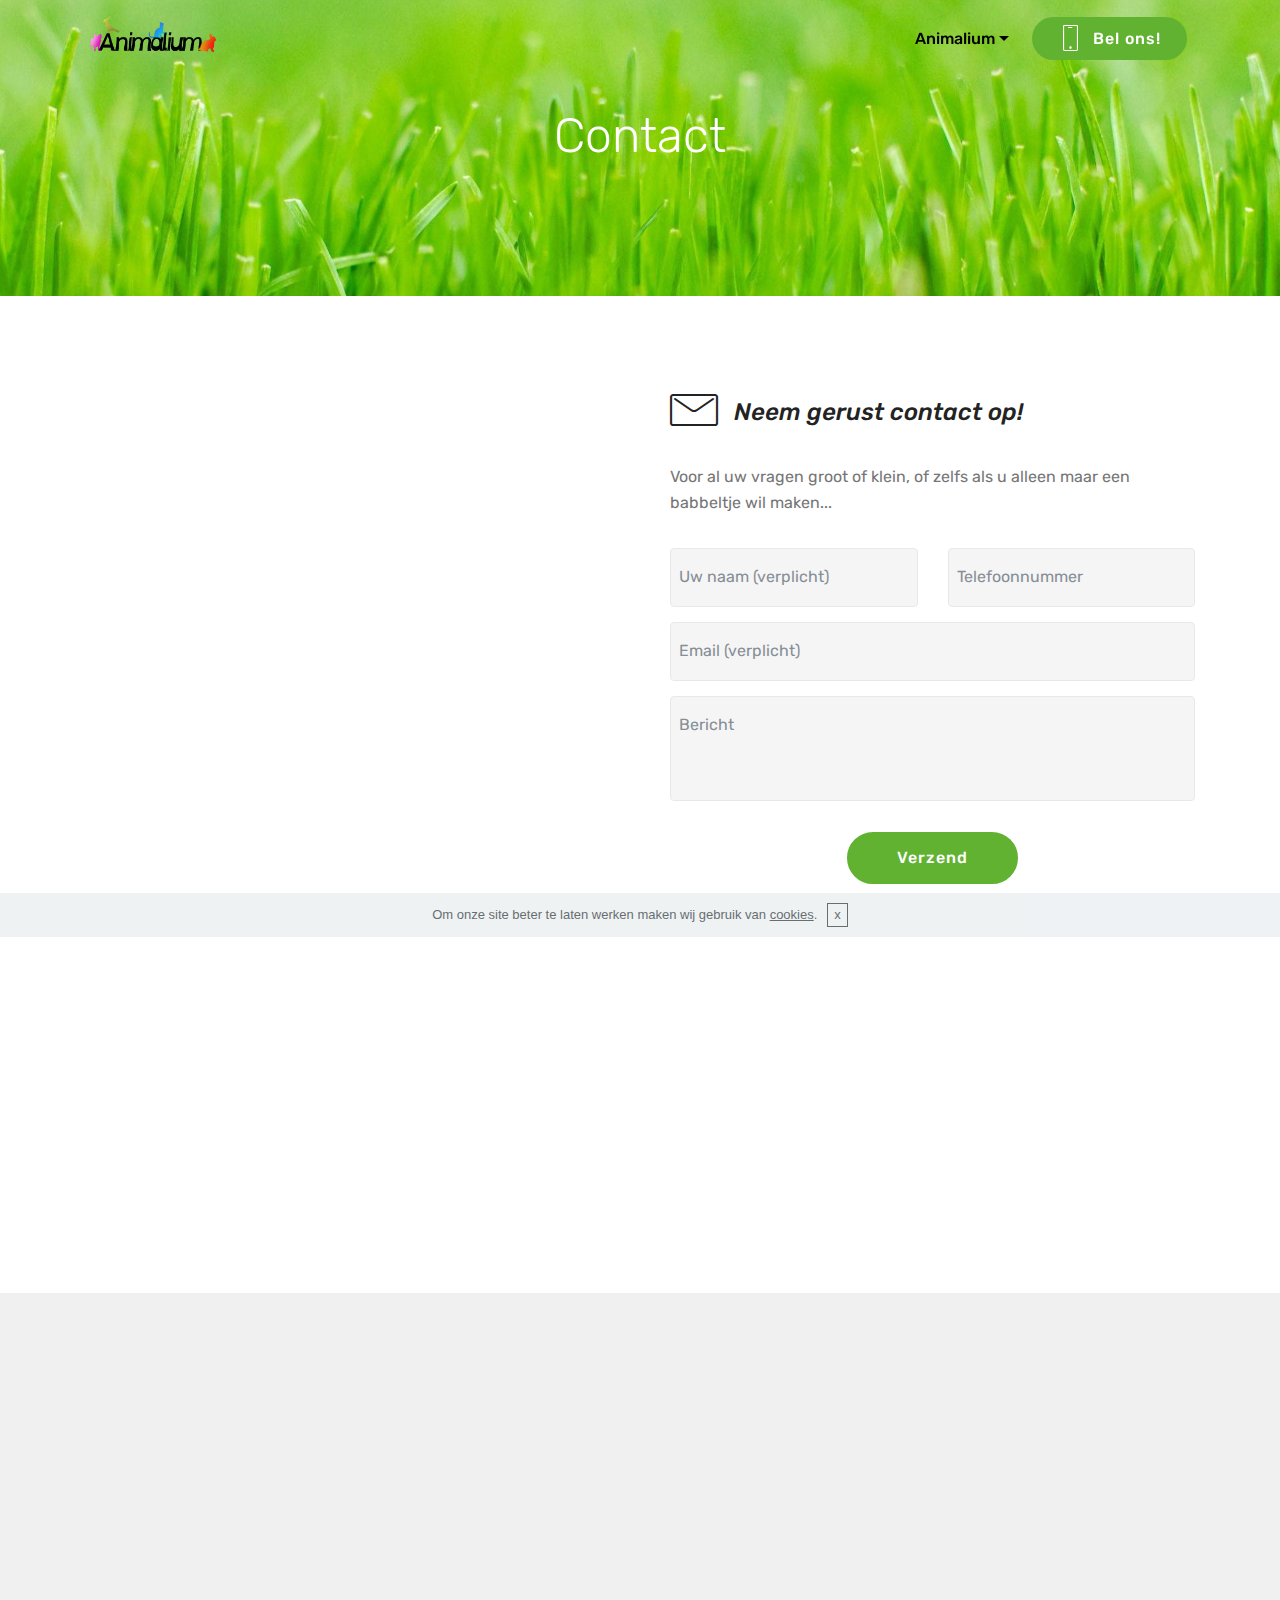
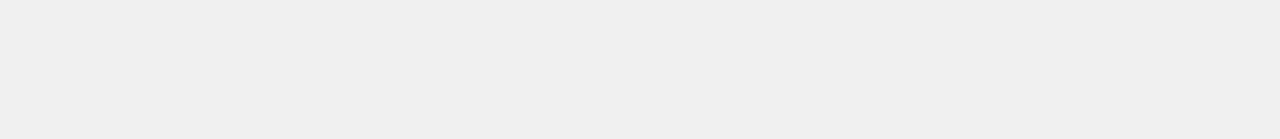
<file: contact.html>
<!DOCTYPE html>
<html >
<head>
  <!-- Site made with Mobirise Website Builder v4.6.2, https://mobirise.com -->
  <meta charset="UTF-8">
  <meta http-equiv="X-UA-Compatible" content="IE=edge">
  <meta name="generator" content="Mobirise v4.6.2, mobirise.com">
  <meta name="viewport" content="width=device-width, initial-scale=1, minimum-scale=1">
  <link rel="shortcut icon" href="assets/images/21272335-315218102279215-6520339039559090179-n-128x128.png" type="image/x-icon">
  <meta name="description" content="Hoe is Animalium:  Dierenwinkel Rotterdam te bereiken?">
  <title>Contact - Animalium</title>
  <link rel="stylesheet" href="assets/web/assets/mobirise-icons-bold/mobirise-icons-bold.css">
  <link rel="stylesheet" href="assets/web/assets/mobirise-icons/mobirise-icons.css">
  <link rel="stylesheet" href="assets/tether/tether.min.css">
  <link rel="stylesheet" href="assets/soundcloud-plugin/style.css">
  <link rel="stylesheet" href="assets/bootstrap/css/bootstrap.min.css">
  <link rel="stylesheet" href="assets/bootstrap/css/bootstrap-grid.min.css">
  <link rel="stylesheet" href="assets/bootstrap/css/bootstrap-reboot.min.css">
  <link rel="stylesheet" href="assets/animatecss/animate.min.css">
  <link rel="stylesheet" href="assets/socicon/css/styles.css">
  <link rel="stylesheet" href="assets/dropdown/css/style.css">
  <link rel="stylesheet" href="assets/theme/css/style.css">
  <link rel="stylesheet" href="assets/mobirise/css/mbr-additional.css" type="text/css">
  
  
  
</head>
<body>

<!-- Google Analytics -->
<!-- Global site tag (gtag.js) - Google Analytics -->
<script async src="https://www.googletagmanager.com/gtag/js?id=UA-112794154-1"></script>
<script>
  window.dataLayer = window.dataLayer || [];
  function gtag(){dataLayer.push(arguments);}
  gtag('js', new Date());

  gtag('config', 'UA-112794154-1');
</script>

<!-- /Google Analytics -->


  <section class="menu cid-qHaubuIvNT" once="menu" id="menu2-2f">

    

    <nav class="navbar navbar-expand beta-menu navbar-dropdown align-items-center navbar-fixed-top navbar-toggleable-sm bg-color transparent">
        <button class="navbar-toggler navbar-toggler-right" type="button" data-toggle="collapse" data-target="#navbarSupportedContent" aria-controls="navbarSupportedContent" aria-expanded="false" aria-label="Toggle navigation">
            <div class="hamburger">
                <span></span>
                <span></span>
                <span></span>
                <span></span>
            </div>
        </button>
        <div class="menu-logo">
            <div class="navbar-brand">
                <span class="navbar-logo">
                    <a href="index.html">
                        <img src="assets/images/ontwerplogozwartkleur12-550x220.png" alt="" title="Animalium" style="height: 3.8rem;">
                    </a>
                </span>
                
            </div>
        </div>
        <div class="collapse navbar-collapse" id="navbarSupportedContent">
            <ul class="navbar-nav nav-dropdown" data-app-modern-menu="true"><li class="nav-item dropdown open">
                    <a class="nav-link link text-black dropdown-toggle display-4" href="index.html" data-toggle="dropdown-submenu" aria-expanded="true">
                        Animalium</a><div class="dropdown-menu"><a class="text-black dropdown-item display-4" href="index.html"></a><a class="text-black dropdown-item display-4" href="over-ons.html" aria-expanded="false">Over Ons</a><a class="text-black dropdown-item display-4" href="nieuws.html" aria-expanded="false">Nieuws</a><a class="text-black dropdown-item display-4" href="contact.html" aria-expanded="false">Contact</a><a class="text-black dropdown-item display-4" href="nieuwsbrief.html" aria-expanded="true">Nieuwsbrief</a></div>
                </li></ul>
            <div class="navbar-buttons mbr-section-btn"><a class="btn btn-sm btn-primary display-4" href="tel:+31657240949">
                    <span class="btn-icon mbri-mobile mbr-iconfont mbr-iconfont-btn">
                    </span>
                    Bel ons!</a></div>
        </div>
    </nav>
</section>

<section class="engine"><a href="https://mobirise.ws">Mobirise</a></section><section class="header1 cid-qHbnbMWSdz mbr-parallax-background" id="header1-2h">

    

    

    <div class="container">
        <div class="row justify-content-md-center">
            <div class="mbr-white col-md-10">
                
                <h3 class="mbr-section-subtitle align-center mbr-light pb-3 mbr-fonts-style display-2">
                    Contact</h3>
                
                
            </div>
        </div>
    </div>

</section>

<section class="mbr-section form4 cid-qHbnoHI7U4" id="form4-2i">

    

    
    <div class="container">
        <div class="row">
            <div class="col-md-6">
                <div class="google-map"><iframe frameborder="0" style="border:0" src="https://www.google.com/maps/embed/v1/place?key=AIzaSyA0Dx_boXQiwvdz8sJHoYeZNVTdoWONYkU&amp;q=place_id:ChIJYSrTpqczxEcRAbjVdo4xyfo" allowfullscreen=""></iframe></div>
            </div>
            <div class="col-md-6">
                
                <div>
                    <div class="icon-block pb-3">
                        <span class="icon-block__icon">
                            <span class="mbri-letter mbr-iconfont"></span>
                        </span>
                        <h4 class="icon-block__title align-left mbr-fonts-style display-5">
                            Neem gerust contact op!</h4>
                    </div>
                    <div class="icon-contacts pb-3">
                        
                        <p class="mbr-text align-left mbr-fonts-style display-7">Voor al uw vragen groot of klein, of zelfs als u alleen maar een babbeltje wil maken...</p>
                    </div>
                </div>
                <div data-form-type="formoid">
                    <div data-form-alert="" hidden="">Bedankt, wij nemen binnen 1 werkdag contact op...</div>
                    <form class="block mbr-form" action="https://mobirise.com/" method="post" data-form-title="Mobirise Form"><input type="hidden" name="email" data-form-email="true" value="FjGYp/dsBeb2tOOP6c5yiFJpWl5q03Q8m3bDMWibHhJ0jinzJZUHVS2fe1ZfX2NmvMIMGbG6L6uTKX4sbAkt/LvgHmXOfOWS8GzzIWbhM8S3+rEc9APkjmKYZLxM+CdX" data-form-field="Email">
                        <div class="row">
                            <div class="col-md-6 multi-horizontal" data-for="name">
                                <input type="text" class="form-control input" name="name" data-form-field="Name" placeholder="Uw naam (verplicht)" required="" id="name-form4-2i">
                            </div>
                            <div class="col-md-6 multi-horizontal" data-for="phone">
                                <input type="text" class="form-control input" name="phone" data-form-field="Phone" placeholder="Telefoonnummer" required="" id="phone-form4-2i">
                            </div>
                            <div class="col-md-12" data-for="email">
                                <input type="text" class="form-control input" name="email" data-form-field="Email" placeholder="Email (verplicht)" required="" id="email-form4-2i">
                            </div>
                            <div class="col-md-12" data-for="message">
                                <textarea class="form-control input" name="message" rows="3" data-form-field="Message" placeholder="Bericht" style="resize:none" id="message-form4-2i"></textarea>
                            </div>
                            <div class="input-group-btn col-md-12" style="margin-top: 10px;"><button href="" type="submit" class="btn btn-primary btn-form display-4">Verzend</button></div>
                        </div>
                    </form>
                </div>
            </div>
        </div>
    </div>
</section>

<section class="features1 cid-qHbuWeXoMS" id="features1-2k">
    
    

    
    <div class="container">
        <div class="media-container-row">

            <div class="card p-3 col-12 col-md-6 col-lg-3">
                <div class="card-img pb-3">
                    <a href="https://www.facebook.com/AnimaliumRotterdam/" target="_blank"><span class="mbr-iconfont socicon-facebook socicon" style="color: rgb(98, 178, 50);"></span></a>
                </div>
                <div class="card-box">
                    <h4 class="card-title py-3 mbr-fonts-style display-7">@ AnimaliumRotterdam</h4>
                    
                </div>
            </div>

            <div class="card p-3 col-12 col-md-6 col-lg-3">
                <div class="card-img pb-3">
                    <a href="mailto:info@animalium.nl"><span class="mbr-iconfont socicon-mail socicon" style="color: rgb(98, 178, 50);"></span></a>
                </div>
                <div class="card-box">
                    <h4 class="card-title py-3 mbr-fonts-style display-7">
                        info@animalium.nl</h4>
                    
                </div>
            </div>

            <div class="card p-3 col-12 col-md-6 col-lg-3">
                <div class="card-img pb-3">
                    <a href="https://www.google.nl/maps/place/Animalium:+Dierenwinkel+Rotterdam/@51.8913013,4.5065489,17z/data=!3m1!4b1!4m5!3m4!1s0x47c433a7a6d32a61:0xfac9318e76d5b801!8m2!3d51.8913013!4d4.5087429" target="_blank"><span class="mbr-iconfont mbri-map-pin" style="color: rgb(98, 178, 50);"></span></a>
                </div>
                <div class="card-box">
                    <h4 class="card-title py-3 mbr-fonts-style display-7">
                        <br><br><br>Groene Hilledijk 252b</h4>
                    
                </div>
            </div>

            <div class="card p-3 col-12 col-md-6 col-lg-3">
                <div class="card-img pb-3">
                    <a href="tel:+31657240949"><span class="mbr-iconfont mbrib-mobile" style="color: rgb(98, 178, 50);"></span></a>
                </div>
                <div class="card-box">
                    <h4 class="card-title py-3 mbr-fonts-style display-7">
                        <br><br><br>+31(0)6 5724 0949</h4>
                    
                </div>
            </div>

        </div>

    </div>

</section>

<section class="footer4 cid-qHhSVK1JW1" id="footer4-44">

    

    

    <div class="container">
        <div class="media-container-row content mbr-white">
            <div class="col-md-3 col-sm-4">
                <div class="mb-3 img-logo">
                    <a href="index.html">
                        <img src="assets/images/ontwerplogozwartkleur12-450x220.png" alt="Mobirise" title="">
                    </a>
                </div>
                <p class="mb-3 mbr-fonts-style foot-title display-7"><strong>
                    Animalium</strong></p>
                <p class="mbr-text mbr-fonts-style mbr-links-column display-7"><a href="algemene-voorwaarden.html">Voorwaarden</a><br><a href="privacy-verklaring.html">Privacy</a><br><a href="cookie-beleid.html">Cookies</a><br><a href="nieuws.html">Nieuws</a><br><a href="contact.html">Contact</a></p>
            </div>
            <div class="col-md-4 col-sm-8">
                <p class="mb-4 foot-title mbr-fonts-style display-7"><strong>&nbsp;Handig om te weten:</strong></p>
                <p class="mbr-text mbr-fonts-style foot-text display-7"><strong>
                    Loterij</strong><br>Doe graties mee aan de loterij en win o.a. een verassingspakket T.W.V. €25,- voor uw huisdier<a href="loterij.html"> --&gt;</a><strong>&nbsp; &nbsp; &nbsp; &nbsp; &nbsp; &nbsp; &nbsp; &nbsp; &nbsp; &nbsp;</strong><br>
                    <br><strong>Voordeelkaart</strong><br>Met onze spaarkaart krijgt u maandelijks speciale aanbiedingen, leuke weetjes en tips en nog veel meer <a href="voordeelkaart.html">--&gt;</a><strong><br></strong></p>
            </div>
            <div class="col-md-4 offset-md-1 col-sm-12">
                <p class="mb-4 foot-title mbr-fonts-style display-7"><strong>
                    Nieuwsbrief:</strong></p>
                <p class="mbr-text mbr-fonts-style form-text display-7">Krijg 2 wekelijks nieuws en aanbiedingen:</p>
                <div class="media-container-column" data-form-type="formoid">
                    <div data-form-alert="" hidden="" class="align-center">Bedankt! U krijgt binnenkort een validatie mail...</div>

                    <form class="form-inline" action="https://mobirise.com/" method="post" data-form-title="Mobirise Form">
                        <input type="hidden" value="mFAlkiUzuMywWOiEjG5Az7W/lSwcpGITlaYRCyEZ6TKEuExh6SsDfCLehPNQ5jfJq3oeaRCjhaUoTjFfWDILhP23nR3vDlWaschcqOBz7lKG/cCeTD0OzJeRvkGRVgj8" data-form-email="true">
                        <div class="form-group">
                            <input type="email" class="form-control input-sm input-inverse my-2" name="email" required="" data-form-field="Email" placeholder="Email" id="email-footer4-44">
                        </div>
                        <div class="input-group-btn m-2"><button href="" class="btn btn-primary display-4" type="submit" role="button">Verzend</button></div>
                    </form>
                </div>
                <p class="mb-4 mbr-fonts-style foot-title display-7">
                    <br><strong>Volg ons via:</strong></p>
                <div class="social-list pl-0 mb-0">
                        <div class="soc-item">
                            <a href="https://www.facebook.com/AnimaliumRotterdam/" target="_blank">
                                <span class="mbr-iconfont mbr-iconfont-social socicon-facebook socicon" style="color: rgb(118, 118, 118);"></span>
                            </a>
                        </div>
                        <div class="soc-item">
                            <a href="https://twitter.com/AnimaliumRdam" target="_blank">
                                <span class="mbr-iconfont mbr-iconfont-social socicon-twitter socicon" style="color: rgb(118, 118, 118);"></span>
                            </a>
                        </div>
                        <div class="soc-item">
                            <a href="https://plus.google.com/b/105510886045927609075/105510886045927609075?hl=nl" target="_blank">
                                <span class="mbr-iconfont mbr-iconfont-social socicon-googleplus socicon" style="color: rgb(118, 118, 118);"></span>
                            </a>
                        </div>
                        <div class="soc-item">
                            <a href="https://www.linkedin.com/in/animalium-dierenwinkel-rotterdam-383264155/" target="_blank">
                                <span class="mbr-iconfont mbr-iconfont-social socicon-linkedin socicon" style="color: rgb(118, 118, 118);"></span>
                            </a>
                        </div>
                        <div class="soc-item">
                            <a href="https://www.tumblr.com/login?redirect_to=%2Fblog%2Fanimaliumrotterdam" target="_blank">
                                <span class="mbr-iconfont mbr-iconfont-social socicon-tumblr socicon" style="color: rgb(118, 118, 118);"></span>
                            </a>
                        </div>
                        <div class="soc-item">
                            <a href="https://path.com/5a33db60a1e6313b1a61c008" target="_blank">
                                <span class="mbr-iconfont mbr-iconfont-social socicon-patreon socicon" style="color: rgb(118, 118, 118);"></span>
                            </a>
                        </div>
                </div>
            </div>
        </div>
        <div class="footer-lower">
            <div class="media-container-row">
                <div class="col-sm-12">
                    <hr>
                </div>
            </div>
            <div class="media-container-row mbr-white">
                <div class="col-sm-12 copyright">
                    <p class="mbr-text mbr-fonts-style display-7">
                        © Copyright 2018 - <a href="index.html">Animalium.nl</a>
                    </p>
                </div>
            </div>
        </div>
    </div>
</section>


  <script src="assets/web/assets/jquery/jquery.min.js"></script>
  <script src="assets/popper/popper.min.js"></script>
  <script src="assets/tether/tether.min.js"></script>
  <script src="assets/bootstrap/js/bootstrap.min.js"></script>
  <script src="assets/cookies-alert-plugin/cookies-alert-core.js"></script>
  <script src="assets/cookies-alert-plugin/cookies-alert-script.js"></script>
  <script src="assets/smoothscroll/smooth-scroll.js"></script>
  <script src="assets/touchswipe/jquery.touch-swipe.min.js"></script>
  <script src="assets/viewportchecker/jquery.viewportchecker.js"></script>
  <script src="assets/parallax/jarallax.min.js"></script>
  <script src="assets/dropdown/js/script.min.js"></script>
  <script src="assets/theme/js/script.js"></script>
  <script src="assets/formoid/formoid.min.js"></script>
  
  
  <input name="animation" type="hidden">
  <input name="cookieData" type="hidden" data-cookie-text="Om onze site beter te laten werken maken wij gebruik van <a href='cookie-beleid.html'>cookies</a>.">
  </body>
</html>
</file>
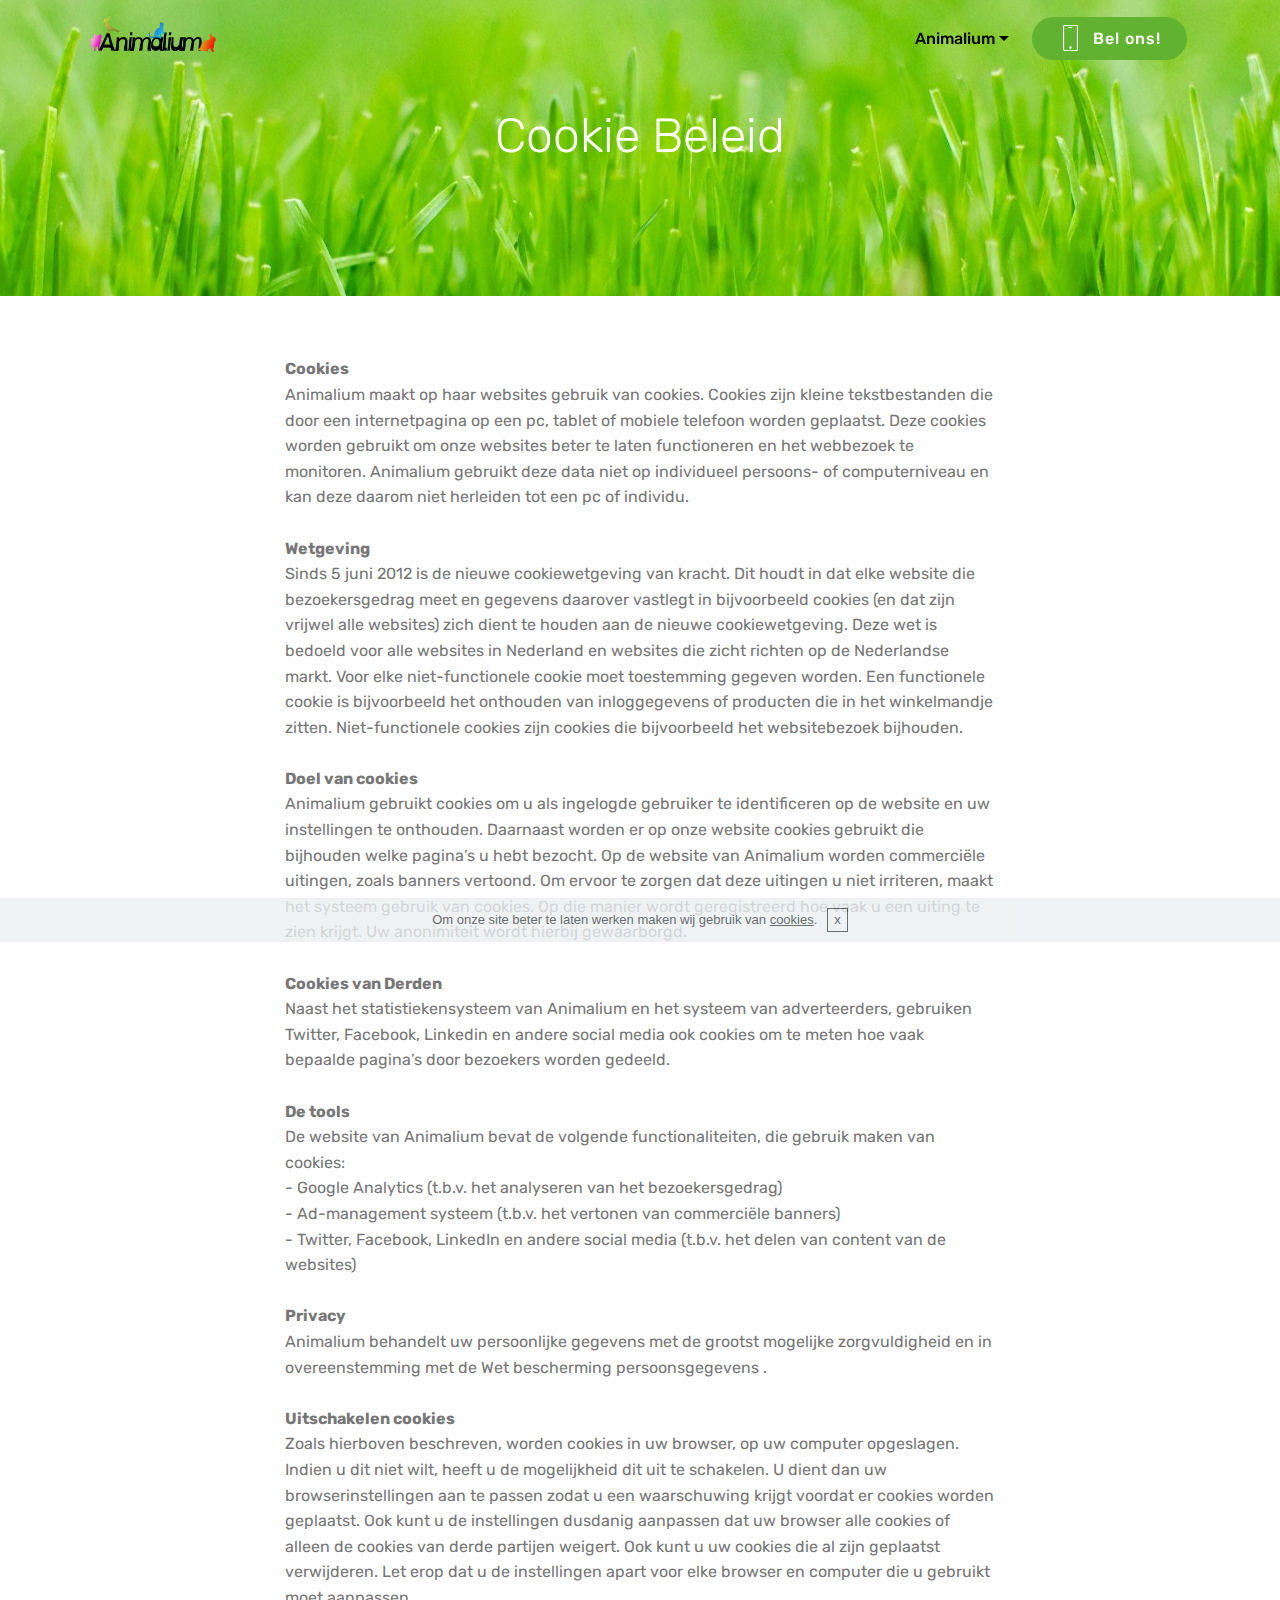
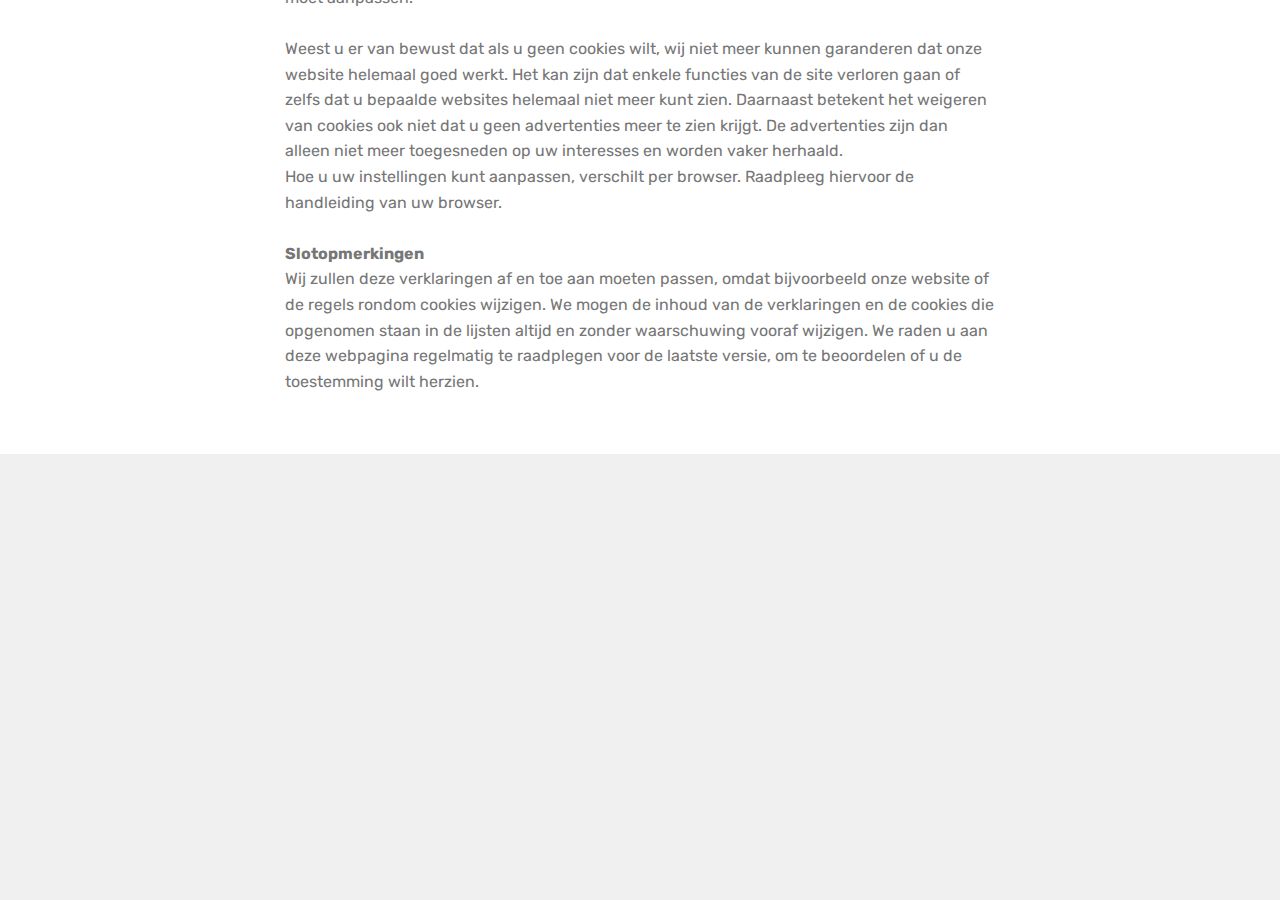
<file: cookie-beleid.html>
<!DOCTYPE html>
<html >
<head>
  <!-- Site made with Mobirise Website Builder v4.6.2, https://mobirise.com -->
  <meta charset="UTF-8">
  <meta http-equiv="X-UA-Compatible" content="IE=edge">
  <meta name="generator" content="Mobirise v4.6.2, mobirise.com">
  <meta name="viewport" content="width=device-width, initial-scale=1, minimum-scale=1">
  <link rel="shortcut icon" href="assets/images/21272335-315218102279215-6520339039559090179-n-128x128.png" type="image/x-icon">
  <meta name="description" content="Het cookie beleid van Animalium">
  <title>Cookie Beleid - Animalium</title>
  <link rel="stylesheet" href="assets/web/assets/mobirise-icons/mobirise-icons.css">
  <link rel="stylesheet" href="assets/tether/tether.min.css">
  <link rel="stylesheet" href="assets/soundcloud-plugin/style.css">
  <link rel="stylesheet" href="assets/bootstrap/css/bootstrap.min.css">
  <link rel="stylesheet" href="assets/bootstrap/css/bootstrap-grid.min.css">
  <link rel="stylesheet" href="assets/bootstrap/css/bootstrap-reboot.min.css">
  <link rel="stylesheet" href="assets/socicon/css/styles.css">
  <link rel="stylesheet" href="assets/animatecss/animate.min.css">
  <link rel="stylesheet" href="assets/dropdown/css/style.css">
  <link rel="stylesheet" href="assets/theme/css/style.css">
  <link rel="stylesheet" href="assets/mobirise/css/mbr-additional.css" type="text/css">
  
  
  
</head>
<body>

<!-- Google Analytics -->
<!-- Global site tag (gtag.js) - Google Analytics -->
<script async src="https://www.googletagmanager.com/gtag/js?id=UA-112794154-1"></script>
<script>
  window.dataLayer = window.dataLayer || [];
  function gtag(){dataLayer.push(arguments);}
  gtag('js', new Date());

  gtag('config', 'UA-112794154-1');
</script>

<!-- /Google Analytics -->


  <section class="menu cid-qHaubuIvNT" once="menu" id="menu2-1e">

    

    <nav class="navbar navbar-expand beta-menu navbar-dropdown align-items-center navbar-fixed-top navbar-toggleable-sm bg-color transparent">
        <button class="navbar-toggler navbar-toggler-right" type="button" data-toggle="collapse" data-target="#navbarSupportedContent" aria-controls="navbarSupportedContent" aria-expanded="false" aria-label="Toggle navigation">
            <div class="hamburger">
                <span></span>
                <span></span>
                <span></span>
                <span></span>
            </div>
        </button>
        <div class="menu-logo">
            <div class="navbar-brand">
                <span class="navbar-logo">
                    <a href="index.html">
                        <img src="assets/images/ontwerplogozwartkleur12-550x220.png" alt="" title="Animalium" style="height: 3.8rem;">
                    </a>
                </span>
                
            </div>
        </div>
        <div class="collapse navbar-collapse" id="navbarSupportedContent">
            <ul class="navbar-nav nav-dropdown" data-app-modern-menu="true"><li class="nav-item dropdown open">
                    <a class="nav-link link text-black dropdown-toggle display-4" href="index.html" data-toggle="dropdown-submenu" aria-expanded="true">
                        Animalium</a><div class="dropdown-menu"><a class="text-black dropdown-item display-4" href="index.html"></a><a class="text-black dropdown-item display-4" href="over-ons.html" aria-expanded="false">Over Ons</a><a class="text-black dropdown-item display-4" href="nieuws.html" aria-expanded="false">Nieuws</a><a class="text-black dropdown-item display-4" href="contact.html" aria-expanded="false">Contact</a><a class="text-black dropdown-item display-4" href="nieuwsbrief.html" aria-expanded="true">Nieuwsbrief</a></div>
                </li></ul>
            <div class="navbar-buttons mbr-section-btn"><a class="btn btn-sm btn-primary display-4" href="tel:+31657240949">
                    <span class="btn-icon mbri-mobile mbr-iconfont mbr-iconfont-btn">
                    </span>
                    Bel ons!</a></div>
        </div>
    </nav>
</section>

<section class="engine"><a href="https://mobirise.ws/p">open source web page maker</a></section><section class="header1 cid-qHb73A8nS6 mbr-parallax-background" id="header1-1f">

    

    

    <div class="container">
        <div class="row justify-content-md-center">
            <div class="mbr-white col-md-10">
                
                <h3 class="mbr-section-subtitle align-center mbr-light pb-3 mbr-fonts-style display-2">
                    Cookie Beleid</h3>
                
                
            </div>
        </div>
    </div>

</section>

<section class="mbr-section article content1 cid-qHb7iWWV58" id="content1-1h">
    
     

    <div class="container">
        <div class="media-container-row">
            <div class="mbr-text col-12 col-md-8 mbr-fonts-style display-7"><strong>Cookies
</strong><div>Animalium maakt op haar websites gebruik van cookies. Cookies zijn kleine tekstbestanden die door een internetpagina op een pc, tablet of mobiele telefoon worden geplaatst. Deze cookies worden gebruikt om onze websites beter te laten functioneren en het webbezoek te monitoren. Animalium gebruikt deze data niet op individueel persoons- of computerniveau en kan deze daarom niet herleiden tot een pc of individu.</div><div><br></div><div>
</div><div>
</div><div><strong>Wetgeving
</strong></div><div>Sinds 5 juni 2012 is de nieuwe cookiewetgeving van kracht. Dit houdt in dat elke website die bezoekersgedrag meet en gegevens daarover vastlegt in bijvoorbeeld cookies (en dat zijn vrijwel alle websites) zich dient te houden aan de nieuwe cookiewetgeving. Deze wet is bedoeld voor alle websites in Nederland en websites die zicht richten op de Nederlandse markt. Voor elke niet-functionele cookie moet toestemming gegeven worden. Een functionele cookie is bijvoorbeeld het onthouden van inloggegevens of producten die in het winkelmandje zitten. Niet-functionele cookies zijn cookies die bijvoorbeeld het websitebezoek bijhouden.</div><div><br></div><div>
</div><div>
</div><div><strong>Doel van cookies
</strong></div><div>Animalium gebruikt cookies om u als ingelogde gebruiker te identificeren op de website en uw instellingen te onthouden. Daarnaast worden er op onze website cookies gebruikt die bijhouden welke pagina’s u hebt bezocht. Op de website van Animalium worden commerciële uitingen, zoals banners vertoond. Om ervoor te zorgen dat deze uitingen u niet irriteren, maakt het systeem gebruik van cookies. Op die manier wordt geregistreerd hoe vaak u een uiting te zien krijgt. Uw anonimiteit wordt hierbij gewaarborgd.</div><div><br></div><div>
</div><div>
</div><div><strong>Cookies van Derden
</strong></div><div>Naast het statistiekensysteem van Animalium en het systeem van adverteerders, gebruiken Twitter, Facebook, Linkedin en andere social media ook cookies om te meten hoe vaak bepaalde pagina’s door bezoekers worden gedeeld.</div><div><br></div><div>
</div><div>
</div><div><strong>De tools
</strong></div><div>De website van Animalium bevat de volgende functionaliteiten, die gebruik maken van cookies:
</div><div>- Google Analytics (t.b.v. het analyseren van het bezoekersgedrag)
</div><div>- Ad-management systeem (t.b.v. het vertonen van commerciële banners)
</div><div>- Twitter, Facebook, LinkedIn en andere social media (t.b.v. het delen van content van de websites)</div><div><br></div><div>
</div><div>
</div><div><strong>Privacy
</strong></div><div>Animalium behandelt uw persoonlijke gegevens met de grootst mogelijke zorgvuldigheid en in overeenstemming met de Wet bescherming persoonsgegevens .</div><div><br></div><div>
</div><div>
</div><div><strong>Uitschakelen cookies
</strong></div><div>Zoals hierboven beschreven, worden cookies in uw browser, op uw computer opgeslagen. Indien u dit niet wilt, heeft u de mogelijkheid dit uit te schakelen. U dient dan uw browserinstellingen aan te passen zodat u een waarschuwing krijgt voordat er cookies worden geplaatst. Ook kunt u de instellingen dusdanig aanpassen dat uw browser alle cookies of alleen de cookies van derde partijen weigert. Ook kunt u uw cookies die al zijn geplaatst verwijderen. Let erop dat u de instellingen apart voor elke browser en computer die u gebruikt moet aanpassen.</div><div><br></div><div>
</div><div>Weest u er van bewust dat als u geen cookies wilt, wij niet meer kunnen garanderen dat onze website helemaal goed werkt. Het kan zijn dat enkele functies van de site verloren gaan of zelfs dat u bepaalde websites helemaal niet meer kunt zien. Daarnaast betekent het weigeren van cookies ook niet dat u geen advertenties meer te zien krijgt. De advertenties zijn dan alleen niet meer toegesneden op uw interesses en worden vaker herhaald.
</div><div>Hoe u uw instellingen kunt aanpassen, verschilt per browser. Raadpleeg hiervoor de handleiding van uw browser.</div><div><br></div><div>
</div><div>
</div><div><strong>Slotopmerkingen
</strong></div><div>Wij zullen deze verklaringen af en toe aan moeten passen, omdat bijvoorbeeld onze website of de regels rondom cookies wijzigen. We mogen de inhoud van de verklaringen en de cookies die opgenomen staan in de lijsten altijd en zonder waarschuwing vooraf wijzigen. We raden u aan deze webpagina regelmatig te raadplegen voor de laatste versie, om te beoordelen of u de toestemming wilt herzien.</div></div>
        </div>
    </div>
</section>

<section class="footer4 cid-qHhTg81RMT" id="footer4-4c">

    

    

    <div class="container">
        <div class="media-container-row content mbr-white">
            <div class="col-md-3 col-sm-4">
                <div class="mb-3 img-logo">
                    <a href="index.html">
                        <img src="assets/images/ontwerplogozwartkleur12-450x220.png" alt="Mobirise" title="">
                    </a>
                </div>
                <p class="mb-3 mbr-fonts-style foot-title display-7"><strong>
                    Animalium</strong></p>
                <p class="mbr-text mbr-fonts-style mbr-links-column display-7"><a href="algemene-voorwaarden.html">Voorwaarden</a><br><a href="privacy-verklaring.html">Privacy</a><br><a href="cookie-beleid.html">Cookies</a><br><a href="nieuws.html">Nieuws</a><br><a href="contact.html">Contact</a></p>
            </div>
            <div class="col-md-4 col-sm-8">
                <p class="mb-4 foot-title mbr-fonts-style display-7"><strong>&nbsp;Handig om te weten:</strong></p>
                <p class="mbr-text mbr-fonts-style foot-text display-7"><strong>
                    Loterij</strong><br>Doe graties mee aan de loterij en win o.a. een verassingspakket T.W.V. €25,- voor uw huisdier<a href="loterij.html"> --&gt;</a><strong>&nbsp; &nbsp; &nbsp; &nbsp; &nbsp; &nbsp; &nbsp; &nbsp; &nbsp; &nbsp;</strong><br>
                    <br><strong>Voordeelkaart</strong><br>Met onze spaarkaart krijgt u maandelijks speciale aanbiedingen, leuke weetjes en tips en nog veel meer <a href="voordeelkaart.html">--&gt;</a><strong><br></strong></p>
            </div>
            <div class="col-md-4 offset-md-1 col-sm-12">
                <p class="mb-4 foot-title mbr-fonts-style display-7"><strong>
                    Nieuwsbrief:</strong></p>
                <p class="mbr-text mbr-fonts-style form-text display-7">Krijg 2 wekelijks nieuws en aanbiedingen:</p>
                <div class="media-container-column" data-form-type="formoid">
                    <div data-form-alert="" hidden="" class="align-center">Bedankt! U krijgt binnenkort een validatie mail...</div>

                    <form class="form-inline" action="https://mobirise.com/" method="post" data-form-title="Mobirise Form">
                        <input type="hidden" value="cz1NCGFOpyBYG/hFsekZqU3ebF2NOX8bU5fs67wtnwPxxxmOeZW8ZCNhPd+2ksLTuZDz1nm7LeKGdz98J8DEvC+CF2ARDxzDE6Zacma6C82xtwKegqR07zyureLI+oYf" data-form-email="true">
                        <div class="form-group">
                            <input type="email" class="form-control input-sm input-inverse my-2" name="email" required="" data-form-field="Email" placeholder="Email" id="email-footer4-4c">
                        </div>
                        <div class="input-group-btn m-2"><button href="" class="btn btn-primary display-4" type="submit" role="button">Verzend</button></div>
                    </form>
                </div>
                <p class="mb-4 mbr-fonts-style foot-title display-7">
                    <br><strong>Volg ons via:</strong></p>
                <div class="social-list pl-0 mb-0">
                        <div class="soc-item">
                            <a href="https://www.facebook.com/AnimaliumRotterdam/" target="_blank">
                                <span class="mbr-iconfont mbr-iconfont-social socicon-facebook socicon" style="color: rgb(118, 118, 118);"></span>
                            </a>
                        </div>
                        <div class="soc-item">
                            <a href="https://twitter.com/AnimaliumRdam" target="_blank">
                                <span class="mbr-iconfont mbr-iconfont-social socicon-twitter socicon" style="color: rgb(118, 118, 118);"></span>
                            </a>
                        </div>
                        <div class="soc-item">
                            <a href="https://plus.google.com/b/105510886045927609075/105510886045927609075?hl=nl" target="_blank">
                                <span class="mbr-iconfont mbr-iconfont-social socicon-googleplus socicon" style="color: rgb(118, 118, 118);"></span>
                            </a>
                        </div>
                        <div class="soc-item">
                            <a href="https://www.linkedin.com/in/animalium-dierenwinkel-rotterdam-383264155/" target="_blank">
                                <span class="mbr-iconfont mbr-iconfont-social socicon-linkedin socicon" style="color: rgb(118, 118, 118);"></span>
                            </a>
                        </div>
                        <div class="soc-item">
                            <a href="https://www.tumblr.com/login?redirect_to=%2Fblog%2Fanimaliumrotterdam" target="_blank">
                                <span class="mbr-iconfont mbr-iconfont-social socicon-tumblr socicon" style="color: rgb(118, 118, 118);"></span>
                            </a>
                        </div>
                        <div class="soc-item">
                            <a href="https://path.com/5a33db60a1e6313b1a61c008" target="_blank">
                                <span class="mbr-iconfont mbr-iconfont-social socicon-patreon socicon" style="color: rgb(118, 118, 118);"></span>
                            </a>
                        </div>
                </div>
            </div>
        </div>
        <div class="footer-lower">
            <div class="media-container-row">
                <div class="col-sm-12">
                    <hr>
                </div>
            </div>
            <div class="media-container-row mbr-white">
                <div class="col-sm-12 copyright">
                    <p class="mbr-text mbr-fonts-style display-7">
                        © Copyright 2018 - <a href="index.html">Animalium.nl</a>
                    </p>
                </div>
            </div>
        </div>
    </div>
</section>


  <script src="assets/web/assets/jquery/jquery.min.js"></script>
  <script src="assets/popper/popper.min.js"></script>
  <script src="assets/tether/tether.min.js"></script>
  <script src="assets/bootstrap/js/bootstrap.min.js"></script>
  <script src="assets/cookies-alert-plugin/cookies-alert-core.js"></script>
  <script src="assets/cookies-alert-plugin/cookies-alert-script.js"></script>
  <script src="assets/smoothscroll/smooth-scroll.js"></script>
  <script src="assets/touchswipe/jquery.touch-swipe.min.js"></script>
  <script src="assets/viewportchecker/jquery.viewportchecker.js"></script>
  <script src="assets/parallax/jarallax.min.js"></script>
  <script src="assets/dropdown/js/script.min.js"></script>
  <script src="assets/theme/js/script.js"></script>
  <script src="assets/formoid/formoid.min.js"></script>
  
  
  <input name="animation" type="hidden">
  <input name="cookieData" type="hidden" data-cookie-text="Om onze site beter te laten werken maken wij gebruik van <a href='cookie-beleid.html'>cookies</a>.">
  </body>
</html>
</file>
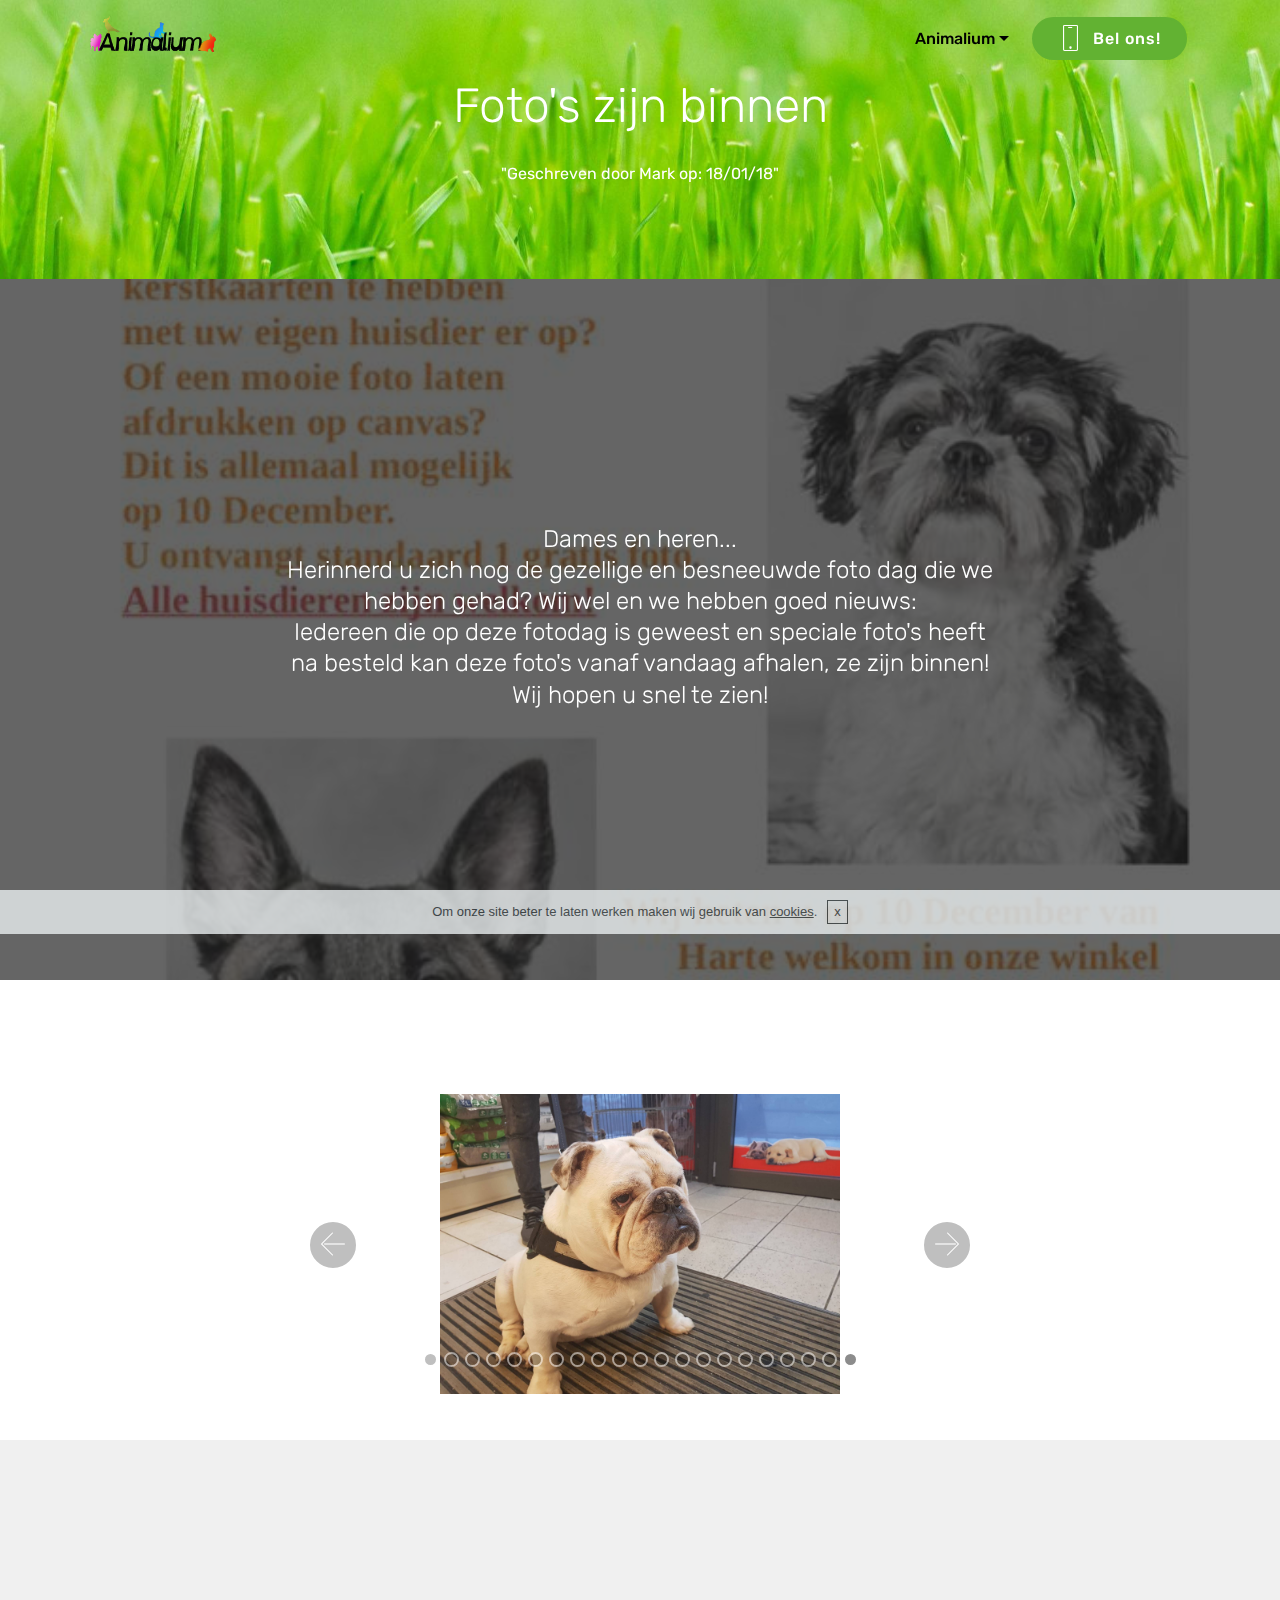
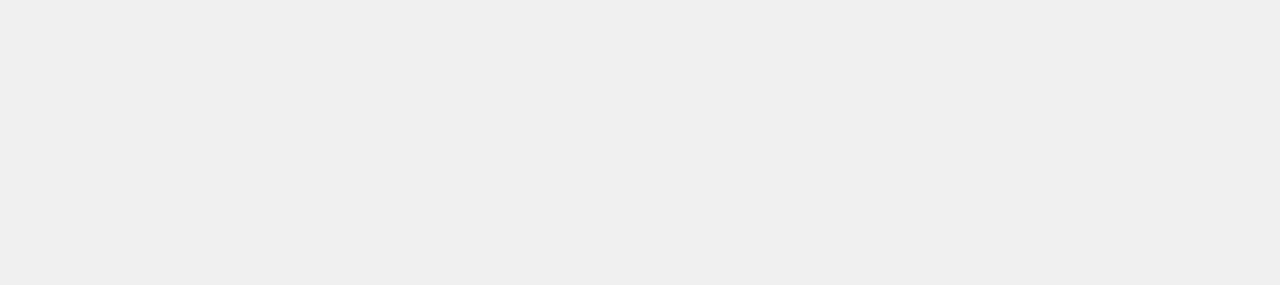
<file: foto-s-binnen.html>
<!DOCTYPE html>
<html >
<head>
  <!-- Site made with Mobirise Website Builder v4.6.2, https://mobirise.com -->
  <meta charset="UTF-8">
  <meta http-equiv="X-UA-Compatible" content="IE=edge">
  <meta name="generator" content="Mobirise v4.6.2, mobirise.com">
  <meta name="viewport" content="width=device-width, initial-scale=1, minimum-scale=1">
  <link rel="shortcut icon" href="assets/images/21272335-315218102279215-6520339039559090179-n-128x128.png" type="image/x-icon">
  <meta name="description" content="De foto's zijn binnen!!!">
  <title>Foto's zijn binnen - Animalium Nieuws</title>
  <link rel="stylesheet" href="assets/web/assets/mobirise-icons/mobirise-icons.css">
  <link rel="stylesheet" href="assets/tether/tether.min.css">
  <link rel="stylesheet" href="assets/soundcloud-plugin/style.css">
  <link rel="stylesheet" href="assets/bootstrap/css/bootstrap.min.css">
  <link rel="stylesheet" href="assets/bootstrap/css/bootstrap-grid.min.css">
  <link rel="stylesheet" href="assets/bootstrap/css/bootstrap-reboot.min.css">
  <link rel="stylesheet" href="assets/facebook-plugin/style.css">
  <link rel="stylesheet" href="assets/dropdown/css/style.css">
  <link rel="stylesheet" href="assets/socicon/css/styles.css">
  <link rel="stylesheet" href="assets/animatecss/animate.min.css">
  <link rel="stylesheet" href="assets/theme/css/style.css">
  <link rel="stylesheet" href="assets/mobirise/css/mbr-additional.css" type="text/css">
  
  
  
</head>
<body>

<!-- Google Analytics -->
<!-- Global site tag (gtag.js) - Google Analytics -->
<script async src="https://www.googletagmanager.com/gtag/js?id=UA-112794154-1"></script>
<script>
  window.dataLayer = window.dataLayer || [];
  function gtag(){dataLayer.push(arguments);}
  gtag('js', new Date());

  gtag('config', 'UA-112794154-1');
</script>

<!-- /Google Analytics -->


  <section class="menu cid-qHzu4B8vNz" once="menu" id="menu2-4n">

    

    <nav class="navbar navbar-expand beta-menu navbar-dropdown align-items-center navbar-fixed-top navbar-toggleable-sm bg-color transparent">
        <button class="navbar-toggler navbar-toggler-right" type="button" data-toggle="collapse" data-target="#navbarSupportedContent" aria-controls="navbarSupportedContent" aria-expanded="false" aria-label="Toggle navigation">
            <div class="hamburger">
                <span></span>
                <span></span>
                <span></span>
                <span></span>
            </div>
        </button>
        <div class="menu-logo">
            <div class="navbar-brand">
                <span class="navbar-logo">
                    <a href="index.html">
                        <img src="assets/images/ontwerplogozwartkleur12-1-550x220.png" alt="" title="Animalium" style="height: 3.8rem;">
                    </a>
                </span>
                
            </div>
        </div>
        <div class="collapse navbar-collapse" id="navbarSupportedContent">
            <ul class="navbar-nav nav-dropdown" data-app-modern-menu="true"><li class="nav-item dropdown open">
                    <a class="nav-link link text-black dropdown-toggle display-4" href="index.html" data-toggle="dropdown-submenu" aria-expanded="true">
                        Animalium</a><div class="dropdown-menu"><a class="text-black dropdown-item display-4" href="index.html"></a><a class="text-black dropdown-item display-4" href="over-ons.html" aria-expanded="false">Over Ons</a><a class="text-black dropdown-item display-4" href="nieuws.html" aria-expanded="false">Nieuws</a><a class="text-black dropdown-item display-4" href="contact.html" aria-expanded="false">Contact</a><a class="text-black dropdown-item display-4" href="nieuwsbrief.html" aria-expanded="true">Nieuwsbrief</a></div>
                </li></ul>
            <div class="navbar-buttons mbr-section-btn"><a class="btn btn-sm btn-primary display-4" href="tel:+31657240949">
                    <span class="btn-icon mbri-mobile mbr-iconfont mbr-iconfont-btn">
                    </span>
                    Bel ons!</a></div>
        </div>
    </nav>
</section>

<section class="engine"><a href="https://mobirise.ws/c">best website maker</a></section><section class="header1 cid-qHztHA3EXo mbr-parallax-background" id="header1-4j">

    

    

    <div class="container">
        <div class="row justify-content-md-center">
            <div class="mbr-white col-md-10">
                
                <h3 class="mbr-section-subtitle align-center mbr-light pb-3 mbr-fonts-style display-2">
                    Foto's zijn binnen</h3>
                <p class="mbr-text align-center pb-3 mbr-fonts-style display-7">"Geschreven door Mark op:
18/01/18"<br></p>
                
            </div>
        </div>
    </div>

</section>

<section class="mbr-section content5 cid-qHzupK7a4T mbr-parallax-background" id="content5-4p">

    

    <div class="mbr-overlay" style="opacity: 0.7; background-color: rgb(35, 35, 35);">
    </div>

    <div class="container">
        <div class="media-container-row">
            <div class="title col-12 col-md-8">
                
                <h3 class="mbr-section-subtitle align-center mbr-light mbr-white pb-3 mbr-fonts-style display-5"><br><br><br><br>Dames en heren...
<div>
</div><div>Herinnerd u zich nog de gezellige en besneeuwde foto dag die we hebben gehad? Wij wel en we hebben goed nieuws:
</div><div>
</div><div>Iedereen die op deze fotodag is geweest en speciale foto's heeft na besteld kan deze foto's vanaf vandaag afhalen, ze zijn binnen!
</div><div>
</div><div>Wij hopen u snel te zien!</div><br><br><br><div><br></div></h3>
                
                
            </div>
        </div>
    </div>
</section>

<section class="mbr-section content4 cid-qHzuVwFVVG" id="content4-4r">

    

    <div class="container">
        <div class="media-container-row">
            <div class="title col-12 col-md-8">
                
                <h3 class="mbr-section-subtitle align-center mbr-light mbr-fonts-style display-5">
                    Geniet nog even na van deze gezellige dag!</h3>
                
            </div>
        </div>
    </div>
</section>

<section class="carousel slide cid-qHzuUGzNbK" data-interval="false" id="slider2-4q">

    
    <div class="container content-slider">
        <div class="content-slider-wrap">
            <div><div class="mbr-slider slide carousel" data-pause="true" data-keyboard="false" data-ride="false" data-interval="false"><ol class="carousel-indicators"><li data-app-prevent-settings="" data-target="#slider2-4q" data-slide-to="0"></li><li data-app-prevent-settings="" data-target="#slider2-4q" data-slide-to="1"></li><li data-app-prevent-settings="" data-target="#slider2-4q" data-slide-to="2"></li><li data-app-prevent-settings="" data-target="#slider2-4q" data-slide-to="3"></li><li data-app-prevent-settings="" data-target="#slider2-4q" data-slide-to="4"></li><li data-app-prevent-settings="" data-target="#slider2-4q" data-slide-to="5"></li><li data-app-prevent-settings="" data-target="#slider2-4q" data-slide-to="6"></li><li data-app-prevent-settings="" data-target="#slider2-4q" data-slide-to="7"></li><li data-app-prevent-settings="" data-target="#slider2-4q" data-slide-to="8"></li><li data-app-prevent-settings="" data-target="#slider2-4q" data-slide-to="9"></li><li data-app-prevent-settings="" data-target="#slider2-4q" data-slide-to="10"></li><li data-app-prevent-settings="" data-target="#slider2-4q" data-slide-to="11"></li><li data-app-prevent-settings="" data-target="#slider2-4q" data-slide-to="12"></li><li data-app-prevent-settings="" data-target="#slider2-4q" data-slide-to="13"></li><li data-app-prevent-settings="" data-target="#slider2-4q" data-slide-to="14"></li><li data-app-prevent-settings="" data-target="#slider2-4q" data-slide-to="15"></li><li data-app-prevent-settings="" data-target="#slider2-4q" data-slide-to="16"></li><li data-app-prevent-settings="" data-target="#slider2-4q" data-slide-to="17"></li><li data-app-prevent-settings="" data-target="#slider2-4q" data-slide-to="18"></li><li data-app-prevent-settings="" data-target="#slider2-4q" data-slide-to="19"></li><li data-app-prevent-settings="" data-target="#slider2-4q" class=" active" data-slide-to="20"></li></ol><div class="carousel-inner" role="listbox"><div class="carousel-item slider-fullscreen-image" data-bg-video-slide="false" style="background-image: url(assets/images/20171210-105251-2000x1500.jpg);"><div class="container container-slide"><div class="image_wrapper"><img src="assets/images/20171210-105251-2000x1500.jpg"><div class="carousel-caption justify-content-center"><div class="col-10 align-center"></div></div></div></div></div><div class="carousel-item slider-fullscreen-image" data-bg-video-slide="false" style="background-image: url(assets/images/20171210-102757-2000x1500.jpg);"><div class="container container-slide"><div class="image_wrapper"><img src="assets/images/20171210-102757-2000x1500.jpg"><div class="carousel-caption justify-content-center"><div class="col-10 align-center"></div></div></div></div></div><div class="carousel-item slider-fullscreen-image" data-bg-video-slide="false" style="background-image: url(assets/images/20171210-105226-2000x1500.jpg);"><div class="container container-slide"><div class="image_wrapper"><img src="assets/images/20171210-105226-2000x1500.jpg"><div class="carousel-caption justify-content-center"><div class="col-10 align-center"></div></div></div></div></div><div class="carousel-item slider-fullscreen-image" data-bg-video-slide="false" style="background-image: url(assets/images/20171210-110012-2000x1500.jpg);"><div class="container container-slide"><div class="image_wrapper"><img src="assets/images/20171210-110012-2000x1500.jpg"><div class="carousel-caption justify-content-center"><div class="col-10 align-center"></div></div></div></div></div><div class="carousel-item slider-fullscreen-image" data-bg-video-slide="false" style="background-image: url(assets/images/20171210-111320-2000x1500.jpg);"><div class="container container-slide"><div class="image_wrapper"><img src="assets/images/20171210-111320-2000x1500.jpg"><div class="carousel-caption justify-content-center"><div class="col-10 align-center"></div></div></div></div></div><div class="carousel-item slider-fullscreen-image" data-bg-video-slide="false" style="background-image: url(assets/images/20171210-111342-2000x1500.jpg);"><div class="container container-slide"><div class="image_wrapper"><img src="assets/images/20171210-111342-2000x1500.jpg"><div class="carousel-caption justify-content-center"><div class="col-10 align-center"></div></div></div></div></div><div class="carousel-item slider-fullscreen-image" data-bg-video-slide="false" style="background-image: url(assets/images/20171210-112043-2000x1500.jpg);"><div class="container container-slide"><div class="image_wrapper"><img src="assets/images/20171210-112043-2000x1500.jpg"><div class="carousel-caption justify-content-center"><div class="col-10 align-center"></div></div></div></div></div><div class="carousel-item slider-fullscreen-image" data-bg-video-slide="false" style="background-image: url(assets/images/20171210-113020-2000x1500.jpg);"><div class="container container-slide"><div class="image_wrapper"><img src="assets/images/20171210-113020-2000x1500.jpg"><div class="carousel-caption justify-content-center"><div class="col-10 align-center"></div></div></div></div></div><div class="carousel-item slider-fullscreen-image" data-bg-video-slide="false" style="background-image: url(assets/images/20171210-130211-2000x1500.jpg);"><div class="container container-slide"><div class="image_wrapper"><img src="assets/images/20171210-130211-2000x1500.jpg"><div class="carousel-caption justify-content-center"><div class="col-10 align-center"></div></div></div></div></div><div class="carousel-item slider-fullscreen-image" data-bg-video-slide="false" style="background-image: url(assets/images/20171210-130216-2000x1500.jpg);"><div class="container container-slide"><div class="image_wrapper"><img src="assets/images/20171210-130216-2000x1500.jpg"><div class="carousel-caption justify-content-center"><div class="col-10 align-center"></div></div></div></div></div><div class="carousel-item slider-fullscreen-image" data-bg-video-slide="false" style="background-image: url(assets/images/20171210-130501-2000x1500.jpg);"><div class="container container-slide"><div class="image_wrapper"><img src="assets/images/20171210-130501-2000x1500.jpg"><div class="carousel-caption justify-content-center"><div class="col-10 align-center"></div></div></div></div></div><div class="carousel-item slider-fullscreen-image" data-bg-video-slide="false" style="background-image: url(assets/images/20171210-130510-2000x1500.jpg);"><div class="container container-slide"><div class="image_wrapper"><img src="assets/images/20171210-130510-2000x1500.jpg"><div class="carousel-caption justify-content-center"><div class="col-10 align-center"></div></div></div></div></div><div class="carousel-item slider-fullscreen-image" data-bg-video-slide="false" style="background-image: url(assets/images/20171210-130714-2000x1500.jpg);"><div class="container container-slide"><div class="image_wrapper"><img src="assets/images/20171210-130714-2000x1500.jpg"><div class="carousel-caption justify-content-center"><div class="col-10 align-center"></div></div></div></div></div><div class="carousel-item slider-fullscreen-image" data-bg-video-slide="false" style="background-image: url(assets/images/20171210-134907-2000x1500.jpg);"><div class="container container-slide"><div class="image_wrapper"><img src="assets/images/20171210-134907-2000x1500.jpg"><div class="carousel-caption justify-content-center"><div class="col-10 align-center"></div></div></div></div></div><div class="carousel-item slider-fullscreen-image" data-bg-video-slide="false" style="background-image: url(assets/images/20171210-134911-2000x1500.jpg);"><div class="container container-slide"><div class="image_wrapper"><img src="assets/images/20171210-134911-2000x1500.jpg"><div class="carousel-caption justify-content-center"><div class="col-10 align-center"></div></div></div></div></div><div class="carousel-item slider-fullscreen-image" data-bg-video-slide="false" style="background-image: url(assets/images/20171210-144259-2000x1500.jpg);"><div class="container container-slide"><div class="image_wrapper"><img src="assets/images/20171210-144259-2000x1500.jpg"><div class="carousel-caption justify-content-center"><div class="col-10 align-center"></div></div></div></div></div><div class="carousel-item slider-fullscreen-image" data-bg-video-slide="false" style="background-image: url(assets/images/20171210-144316-2000x1500.jpg);"><div class="container container-slide"><div class="image_wrapper"><img src="assets/images/20171210-144316-2000x1500.jpg"><div class="carousel-caption justify-content-center"><div class="col-10 align-center"></div></div></div></div></div><div class="carousel-item slider-fullscreen-image" data-bg-video-slide="false" style="background-image: url(assets/images/20171210-144321-2000x1500.jpg);"><div class="container container-slide"><div class="image_wrapper"><img src="assets/images/20171210-144321-2000x1500.jpg"><div class="carousel-caption justify-content-center"><div class="col-10 align-center"></div></div></div></div></div><div class="carousel-item slider-fullscreen-image" data-bg-video-slide="false" style="background-image: url(assets/images/20171210-144449-2000x1500.jpg);"><div class="container container-slide"><div class="image_wrapper"><img src="assets/images/20171210-144449-2000x1500.jpg"><div class="carousel-caption justify-content-center"><div class="col-10 align-center"></div></div></div></div></div><div class="carousel-item slider-fullscreen-image" data-bg-video-slide="false" style="background-image: url(assets/images/20171210-150833-2000x1500.jpg);"><div class="container container-slide"><div class="image_wrapper"><img src="assets/images/20171210-150833-2000x1500.jpg"><div class="carousel-caption justify-content-center"><div class="col-10 align-center"></div></div></div></div></div><div class="carousel-item slider-fullscreen-image active" data-bg-video-slide="false" style="background-image: url(assets/images/20171210-153953-2000x1500.jpg);"><div class="container container-slide"><div class="image_wrapper"><img src="assets/images/20171210-153953-2000x1500.jpg"><div class="carousel-caption justify-content-center"><div class="col-10 align-center"></div></div></div></div></div></div><a data-app-prevent-settings="" class="carousel-control carousel-control-prev" role="button" data-slide="prev" href="#slider2-4q"><span aria-hidden="true" class="mbri-left mbr-iconfont"></span><span class="sr-only">Previous</span></a><a data-app-prevent-settings="" class="carousel-control carousel-control-next" role="button" data-slide="next" href="#slider2-4q"><span aria-hidden="true" class="mbri-right mbr-iconfont"></span><span class="sr-only">Next</span></a></div></div> 
        </div>
    </div>
</section>

<section class="mbr-section mbr-section__comments" id="facebook-comments-block-4s" data-rv-view="133" style="background-color: rgb(255, 255, 255); padding-top: 0rem; padding-bottom: 0rem;">
         
    <div class="mbr-section__container mbr-section__container--isolated addons-container">
        <div class="addons-row">
            <div class="addons-container-inner"><div class="facebookPlaceholder" data-numposts="5"><h2>FACEBOOK COMMENTS WILL BE SHOWN ONLY WHEN YOUR SITE IS ONLINE</h2> <img src="assets/images/facebook-comments.jpg"></div></div>
            
           
        </div>
    </div>
</section>

<section class="footer4 cid-qHztUw6ZlE" id="footer4-4k">

    

    

    <div class="container">
        <div class="media-container-row content mbr-white">
            <div class="col-md-3 col-sm-4">
                <div class="mb-3 img-logo">
                    <a href="index.html">
                        <img src="assets/images/ontwerplogozwartkleur12-450x220.png" alt="Mobirise" title="">
                    </a>
                </div>
                <p class="mb-3 mbr-fonts-style foot-title display-7"><strong>
                    Animalium</strong></p>
                <p class="mbr-text mbr-fonts-style mbr-links-column display-7"><a href="algemene-voorwaarden.html">Voorwaarden</a><br><a href="privacy-verklaring.html">Privacy</a><br><a href="cookie-beleid.html">Cookies</a><br><a href="nieuws.html">Nieuws</a><br><a href="contact.html">Contact</a></p>
            </div>
            <div class="col-md-4 col-sm-8">
                <p class="mb-4 foot-title mbr-fonts-style display-7"><strong>&nbsp;Handig om te weten:</strong></p>
                <p class="mbr-text mbr-fonts-style foot-text display-7"><strong>
                    Loterij</strong><br>Doe graties mee aan de loterij en win o.a. een verassingspakket T.W.V. €25,- voor uw huisdier<a href="loterij.html"> --&gt;</a><strong>&nbsp; &nbsp; &nbsp; &nbsp; &nbsp; &nbsp; &nbsp; &nbsp; &nbsp; &nbsp;</strong><br>
                    <br><strong>Voordeelkaart</strong><br>Met onze spaarkaart krijgt u maandelijks speciale aanbiedingen, leuke weetjes en tips en nog veel meer <a href="voordeelkaart.html">--&gt;</a><strong><br></strong></p>
            </div>
            <div class="col-md-4 offset-md-1 col-sm-12">
                <p class="mb-4 foot-title mbr-fonts-style display-7"><strong>
                    Nieuwsbrief:</strong></p>
                <p class="mbr-text mbr-fonts-style form-text display-7">Krijg 2 wekelijks nieuws en aanbiedingen:</p>
                <div class="media-container-column" data-form-type="formoid">
                    <div data-form-alert="" hidden="" class="align-center">Bedankt! U krijgt binnenkort een validatie mail...</div>

                    <form class="form-inline" action="https://mobirise.com/" method="post" data-form-title="Mobirise Form">
                        <input type="hidden" value="lCYs97iU5Q//C1Zdy/GVnQEuAJS5RYD+XT81KdB+Kl3z4iQkJI1eSsW6n9xTsg7ugjHMqJVL5CM74J5kKYi6UJLGeyr5L4QSxUzobhXWatp5gdS2R4oOXUkl3Tt7sruW" data-form-email="true">
                        <div class="form-group">
                            <input type="email" class="form-control input-sm input-inverse my-2" name="email" required="" data-form-field="Email" placeholder="Email" id="email-footer4-4k">
                        </div>
                        <div class="input-group-btn m-2"><button href="" class="btn btn-primary display-4" type="submit" role="button">Verzend</button></div>
                    </form>
                </div>
                <p class="mb-4 mbr-fonts-style foot-title display-7">
                    <br><strong>Volg ons via:</strong></p>
                <div class="social-list pl-0 mb-0">
                        <div class="soc-item">
                            <a href="https://www.facebook.com/AnimaliumRotterdam/" target="_blank">
                                <span class="mbr-iconfont mbr-iconfont-social socicon-facebook socicon" style="color: rgb(118, 118, 118);"></span>
                            </a>
                        </div>
                        <div class="soc-item">
                            <a href="https://twitter.com/AnimaliumRdam" target="_blank">
                                <span class="mbr-iconfont mbr-iconfont-social socicon-twitter socicon" style="color: rgb(118, 118, 118);"></span>
                            </a>
                        </div>
                        <div class="soc-item">
                            <a href="https://plus.google.com/b/105510886045927609075/105510886045927609075?hl=nl" target="_blank">
                                <span class="mbr-iconfont mbr-iconfont-social socicon-googleplus socicon" style="color: rgb(118, 118, 118);"></span>
                            </a>
                        </div>
                        <div class="soc-item">
                            <a href="https://www.linkedin.com/in/animalium-dierenwinkel-rotterdam-383264155/" target="_blank">
                                <span class="mbr-iconfont mbr-iconfont-social socicon-linkedin socicon" style="color: rgb(118, 118, 118);"></span>
                            </a>
                        </div>
                        <div class="soc-item">
                            <a href="https://www.tumblr.com/login?redirect_to=%2Fblog%2Fanimaliumrotterdam" target="_blank">
                                <span class="mbr-iconfont mbr-iconfont-social socicon-tumblr socicon" style="color: rgb(118, 118, 118);"></span>
                            </a>
                        </div>
                        <div class="soc-item">
                            <a href="https://path.com/5a33db60a1e6313b1a61c008" target="_blank">
                                <span class="mbr-iconfont mbr-iconfont-social socicon-patreon socicon" style="color: rgb(118, 118, 118);"></span>
                            </a>
                        </div>
                </div>
            </div>
        </div>
        <div class="footer-lower">
            <div class="media-container-row">
                <div class="col-sm-12">
                    <hr>
                </div>
            </div>
            <div class="media-container-row mbr-white">
                <div class="col-sm-12 copyright">
                    <p class="mbr-text mbr-fonts-style display-7">
                        © Copyright 2018 - <a href="index.html">Animalium.nl</a>
                    </p>
                </div>
            </div>
        </div>
    </div>
</section>


  <script src="assets/web/assets/jquery/jquery.min.js"></script>
  <script src="assets/popper/popper.min.js"></script>
  <script src="assets/tether/tether.min.js"></script>
  <script src="assets/bootstrap/js/bootstrap.min.js"></script>
  <script src="https://connect.facebook.net/en_US/sdk.js#xfbml=1&version=v2.5"></script>
  <script src="https://apis.google.com/js/plusone.js"></script>
  <script src="assets/facebook-plugin/facebook-script.js"></script>
  <script src="assets/cookies-alert-plugin/cookies-alert-core.js"></script>
  <script src="assets/cookies-alert-plugin/cookies-alert-script.js"></script>
  <script src="assets/dropdown/js/script.min.js"></script>
  <script src="assets/touchswipe/jquery.touch-swipe.min.js"></script>
  <script src="assets/smoothscroll/smooth-scroll.js"></script>
  <script src="assets/viewportchecker/jquery.viewportchecker.js"></script>
  <script src="assets/parallax/jarallax.min.js"></script>
  <script src="assets/ytplayer/jquery.mb.ytplayer.min.js"></script>
  <script src="assets/vimeoplayer/jquery.mb.vimeo_player.js"></script>
  <script src="assets/bootstrapcarouselswipe/bootstrap-carousel-swipe.js"></script>
  <script src="assets/theme/js/script.js"></script>
  <script src="assets/slidervideo/script.js"></script>
  <script src="assets/formoid/formoid.min.js"></script>
  
  
  <input name="animation" type="hidden">
  <input name="cookieData" type="hidden" data-cookie-text="Om onze site beter te laten werken maken wij gebruik van <a href='cookie-beleid.html'>cookies</a>.">
  </body>
</html>
</file>
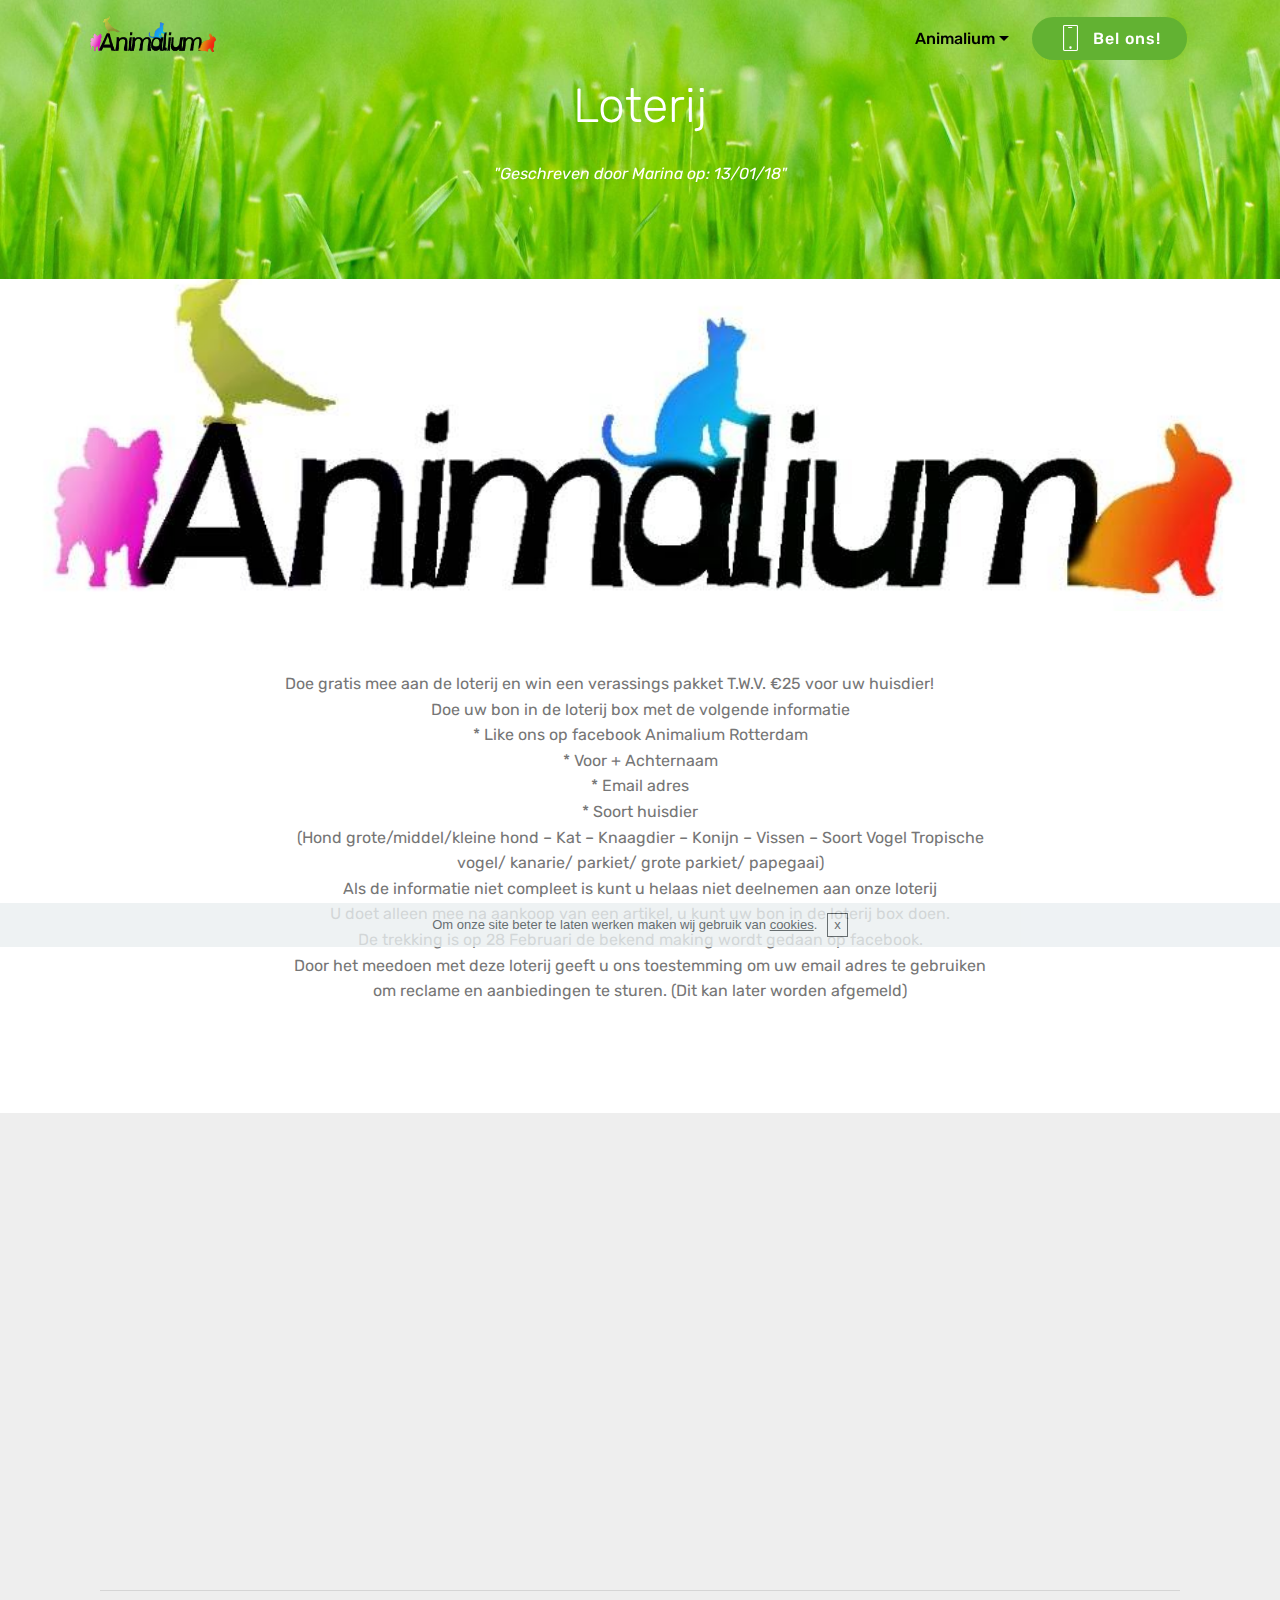
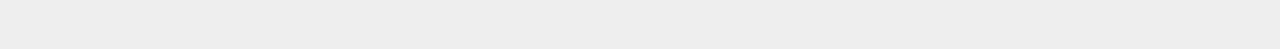
<file: loteer.html>
<!DOCTYPE html>
<html >
<head>
  <!-- Site made with Mobirise Website Builder v4.6.2, https://mobirise.com -->
  <meta charset="UTF-8">
  <meta http-equiv="X-UA-Compatible" content="IE=edge">
  <meta name="generator" content="Mobirise v4.6.2, mobirise.com">
  <meta name="viewport" content="width=device-width, initial-scale=1, minimum-scale=1">
  <link rel="shortcut icon" href="assets/images/21272335-315218102279215-6520339039559090179-n-128x128.png" type="image/x-icon">
  <meta name="description" content="De Animalium Loterij, doe gratis mee en win leuke prijzen!">
  <title>Loterij - Animalium Nieuws</title>
  <link rel="stylesheet" href="assets/web/assets/mobirise-icons/mobirise-icons.css">
  <link rel="stylesheet" href="assets/tether/tether.min.css">
  <link rel="stylesheet" href="assets/soundcloud-plugin/style.css">
  <link rel="stylesheet" href="assets/bootstrap/css/bootstrap.min.css">
  <link rel="stylesheet" href="assets/bootstrap/css/bootstrap-grid.min.css">
  <link rel="stylesheet" href="assets/bootstrap/css/bootstrap-reboot.min.css">
  <link rel="stylesheet" href="assets/facebook-plugin/style.css">
  <link rel="stylesheet" href="assets/animatecss/animate.min.css">
  <link rel="stylesheet" href="assets/socicon/css/styles.css">
  <link rel="stylesheet" href="assets/dropdown/css/style.css">
  <link rel="stylesheet" href="assets/theme/css/style.css">
  <link rel="stylesheet" href="assets/mobirise/css/mbr-additional.css" type="text/css">
  
  
  
</head>
<body>
  <section class="menu cid-qHaubuIvNT" once="menu" id="menu2-1t">

    

    <nav class="navbar navbar-expand beta-menu navbar-dropdown align-items-center navbar-fixed-top navbar-toggleable-sm bg-color transparent">
        <button class="navbar-toggler navbar-toggler-right" type="button" data-toggle="collapse" data-target="#navbarSupportedContent" aria-controls="navbarSupportedContent" aria-expanded="false" aria-label="Toggle navigation">
            <div class="hamburger">
                <span></span>
                <span></span>
                <span></span>
                <span></span>
            </div>
        </button>
        <div class="menu-logo">
            <div class="navbar-brand">
                <span class="navbar-logo">
                    <a href="index.html">
                        <img src="assets/images/ontwerplogozwartkleur12-550x220.png" alt="" title="Animalium" style="height: 3.8rem;">
                    </a>
                </span>
                
            </div>
        </div>
        <div class="collapse navbar-collapse" id="navbarSupportedContent">
            <ul class="navbar-nav nav-dropdown" data-app-modern-menu="true"><li class="nav-item dropdown open">
                    <a class="nav-link link text-black dropdown-toggle display-4" href="index.html" data-toggle="dropdown-submenu" aria-expanded="true">
                        Animalium</a><div class="dropdown-menu"><a class="text-black dropdown-item display-4" href="index.html"></a><a class="text-black dropdown-item display-4" href="nieuws.html" aria-expanded="false">Nieuws</a><a class="text-black dropdown-item display-4" href="index.html" aria-expanded="false">Contact</a><a class="text-black dropdown-item display-4" href="page8.html" aria-expanded="true">Nieuwsbrief</a></div>
                </li></ul>
            <div class="navbar-buttons mbr-section-btn"><a class="btn btn-sm btn-primary display-4" href="tel:+31657240949">
                    <span class="btn-icon mbri-mobile mbr-iconfont mbr-iconfont-btn">
                    </span>
                    Bel ons!</a></div>
        </div>
    </nav>
</section>

<section class="engine"><a href="https://mobirise.ws/e">best web development software</a></section><section class="header1 cid-qHbfrbCSfS mbr-parallax-background" id="header1-1u">

    

    

    <div class="container">
        <div class="row justify-content-md-center">
            <div class="mbr-white col-md-10">
                
                <h3 class="mbr-section-subtitle align-center mbr-light pb-3 mbr-fonts-style display-2">
                    Loterij</h3>
                <p class="mbr-text align-center pb-3 mbr-fonts-style display-7"><em>
                    "Geschreven door Marina op: 13/01/18"
                </em></p>
                
            </div>
        </div>
    </div>

</section>

<section class="mbr-section content5 cid-qHbg19mdeh" id="content5-1y">

    

    

    <div class="container">
        <div class="media-container-row">
            <div class="title col-12 col-md-8">
                <h2 class="align-center mbr-bold mbr-white pb-3 mbr-fonts-style display-1">&nbsp;</h2>
                
                
                
            </div>
        </div>
    </div>
</section>

<section class="mbr-section article content1 cid-qHbgfoyHiG" id="content1-1z">
    
     

    <div class="container">
        <div class="media-container-row">
            <div class="mbr-text col-12 col-md-8 mbr-fonts-style display-7">Doe gratis mee aan de loterij en win een verassings pakket T.W.V. €25 voor uw huisdier!
<div>
</div><div>
</div><div>Doe uw bon in de loterij box met de volgende informatie
</div><div>
</div><div>* Like ons op facebook Animalium Rotterdam
</div><div>
</div><div>* Voor + Achternaam
</div><div>
</div><div>* Email adres
</div><div>
</div><div>* Soort huisdier
</div><div>
</div><div>(Hond grote/middel/kleine hond – Kat – Knaagdier – Konijn – Vissen – Soort Vogel Tropische vogel/ kanarie/ parkiet/ grote parkiet/ papegaai)
</div><div>
</div><div>Als de informatie niet compleet is kunt u helaas niet deelnemen aan onze loterij
</div><div>
</div><div>U doet alleen mee na aankoop van een artikel, u kunt uw bon in de loterij box doen.
</div><div>
</div><div>De trekking is op 28 Februari de bekend making wordt gedaan op facebook.
</div><div>
</div><div>Door het meedoen met deze loterij geeft u ons toestemming om uw email adres te gebruiken om reclame en aanbiedingen te sturen. (Dit kan later worden afgemeld)</div></div>
        </div>
    </div>
</section>

<section class="mbr-section mbr-section__comments" id="facebook-comments-block-20" data-rv-view="172" style="background-color: rgb(255, 255, 255); padding-top: 1.5rem; padding-bottom: 1.5rem;">
         
    <div class="mbr-section__container mbr-section__container--isolated addons-container">
        <div class="addons-row">
            
            <div class="addons-container-inner"><div class="googlePlaceholder" data-numposts=""><h2>GOOGLE COMMENTS WILL BE SHOWN ONLY WHEN YOUR SITE IS ONLINE</h2> <img src="assets/images/google-comments.jpg"></div></div>
           
        </div>
    </div>
</section>

<section class="footer4 cid-qHbAecLb5V" id="footer4-2w">

    

    

    <div class="container">
        <div class="media-container-row content mbr-white">
            <div class="col-md-3 col-sm-4">
                <div class="mb-3 img-logo">
                    <a href="https://mobirise.com/">
                        <img src="assets/images/ontwerplogozwartkleur12-450x220.png" alt="Mobirise" title="">
                    </a>
                </div>
                <p class="mb-3 mbr-fonts-style foot-title display-7"><strong>
                    Animalium</strong></p>
                <p class="mbr-text mbr-fonts-style mbr-links-column display-7"><a href="algemene-voorwaarden.html">Voorwaarden</a><br><a href="privacy-verklaring.html">Privacy</a><br><a href="cookie-beleid.html">Cookies</a><br><a href="nieuws.html">Nieuws</a><br><a href="contact.html">Contact</a></p>
            </div>
            <div class="col-md-4 col-sm-8">
                <p class="mb-4 foot-title mbr-fonts-style display-7"><strong>&nbsp;Handig om te weten:</strong></p>
                <p class="mbr-text mbr-fonts-style foot-text display-7"><strong>
                    Loterij</strong><br>Doe graties mee aan de loterij en win o.a. een verassingspakket T.W.V. €25,- voor uw huisdier<a href="loteer.html"> --&gt;</a><strong>&nbsp; &nbsp; &nbsp; &nbsp; &nbsp; &nbsp; &nbsp; &nbsp; &nbsp; &nbsp;</strong><br>
                    <br><strong>Voordeelkaart</strong><br>Met onze spaarkaart krijgt u maandelijks speciale aanbiedingen, leuke weetjes en tips en nog veel meer <a href="voordeelkaart.html">--&gt;</a><strong><br></strong></p>
            </div>
            <div class="col-md-4 offset-md-1 col-sm-12">
                <p class="mb-4 foot-title mbr-fonts-style display-7"><strong>
                    Nieuwsbrief:</strong></p>
                <p class="mbr-text mbr-fonts-style form-text display-7">Krijg 2 wekelijks nieuws en aanbiedingen:</p>
                <div class="media-container-column" data-form-type="formoid">
                    <div data-form-alert="" hidden="" class="align-center">Bedankt! U krijgt binnenkort een validatie mail...</div>

                    <form class="form-inline" action="https://mobirise.com/" method="post" data-form-title="Mobirise Form">
                        <input type="hidden" value="TsK+cauLJe14qB0Qp5MN2DI7aREnDdnFGrXzft9qQdvb2ruy742KbVuF1gEWj/g9zBM/5A/h1SwCrFa8vLGdO6O1HQsbwl/nvXmMRbNiNmD0VlwvT1vYksj8ZXrtokXv" data-form-email="true">
                        <div class="form-group">
                            <input type="email" class="form-control input-sm input-inverse my-2" name="email" required="" data-form-field="Email" placeholder="Email" id="email-footer4-2w">
                        </div>
                        <div class="input-group-btn m-2"><button href="" class="btn btn-primary display-4" type="submit" role="button">Verzend</button></div>
                    </form>
                </div>
                <p class="mb-4 mbr-fonts-style foot-title display-7">
                    <br><strong>Volg ons via:</strong></p>
                <div class="social-list pl-0 mb-0">
                        <div class="soc-item">
                            <a href="https://www.facebook.com/AnimaliumRotterdam/" target="_blank">
                                <span class="mbr-iconfont mbr-iconfont-social socicon-facebook socicon" style="color: rgb(118, 118, 118);"></span>
                            </a>
                        </div>
                        <div class="soc-item">
                            <a href="https://twitter.com/AnimaliumRdam" target="_blank">
                                <span class="mbr-iconfont mbr-iconfont-social socicon-twitter socicon" style="color: rgb(118, 118, 118);"></span>
                            </a>
                        </div>
                        <div class="soc-item">
                            <a href="https://plus.google.com/b/105510886045927609075/105510886045927609075?hl=nl" target="_blank">
                                <span class="mbr-iconfont mbr-iconfont-social socicon-googleplus socicon" style="color: rgb(118, 118, 118);"></span>
                            </a>
                        </div>
                        <div class="soc-item">
                            <a href="https://www.linkedin.com/in/animalium-dierenwinkel-rotterdam-383264155/" target="_blank">
                                <span class="mbr-iconfont mbr-iconfont-social socicon-linkedin socicon" style="color: rgb(118, 118, 118);"></span>
                            </a>
                        </div>
                        <div class="soc-item">
                            <a href="https://www.tumblr.com/login?redirect_to=%2Fblog%2Fanimaliumrotterdam" target="_blank">
                                <span class="mbr-iconfont mbr-iconfont-social socicon-tumblr socicon" style="color: rgb(118, 118, 118);"></span>
                            </a>
                        </div>
                        <div class="soc-item">
                            <a href="https://path.com/5a33db60a1e6313b1a61c008" target="_blank">
                                <span class="mbr-iconfont mbr-iconfont-social socicon-patreon socicon" style="color: rgb(118, 118, 118);"></span>
                            </a>
                        </div>
                </div>
            </div>
        </div>
        <div class="footer-lower">
            <div class="media-container-row">
                <div class="col-sm-12">
                    <hr>
                </div>
            </div>
            <div class="media-container-row mbr-white">
                <div class="col-sm-12 copyright">
                    <p class="mbr-text mbr-fonts-style display-7">
                        © Copyright 2018 - <a href="index.html">Animalium.nl</a>
                    </p>
                </div>
            </div>
        </div>
    </div>
</section>


  <script src="assets/web/assets/jquery/jquery.min.js"></script>
  <script src="assets/popper/popper.min.js"></script>
  <script src="assets/tether/tether.min.js"></script>
  <script src="assets/bootstrap/js/bootstrap.min.js"></script>
  <script src="https://connect.facebook.net/en_US/sdk.js#xfbml=1&version=v2.5"></script>
  <script src="https://apis.google.com/js/plusone.js"></script>
  <script src="assets/facebook-plugin/facebook-script.js"></script>
  <script src="assets/cookies-alert-plugin/cookies-alert-core.js"></script>
  <script src="assets/cookies-alert-plugin/cookies-alert-script.js"></script>
  <script src="assets/smoothscroll/smooth-scroll.js"></script>
  <script src="assets/touchswipe/jquery.touch-swipe.min.js"></script>
  <script src="assets/viewportchecker/jquery.viewportchecker.js"></script>
  <script src="assets/parallax/jarallax.min.js"></script>
  <script src="assets/dropdown/js/script.min.js"></script>
  <script src="assets/theme/js/script.js"></script>
  <script src="assets/formoid/formoid.min.js"></script>
  
  
  <input name="animation" type="hidden">
  <input name="cookieData" type="hidden" data-cookie-text="Om onze site beter te laten werken maken wij gebruik van <a href='cookie-beleid.html'>cookies</a>.">
  </body>
</html>
</file>
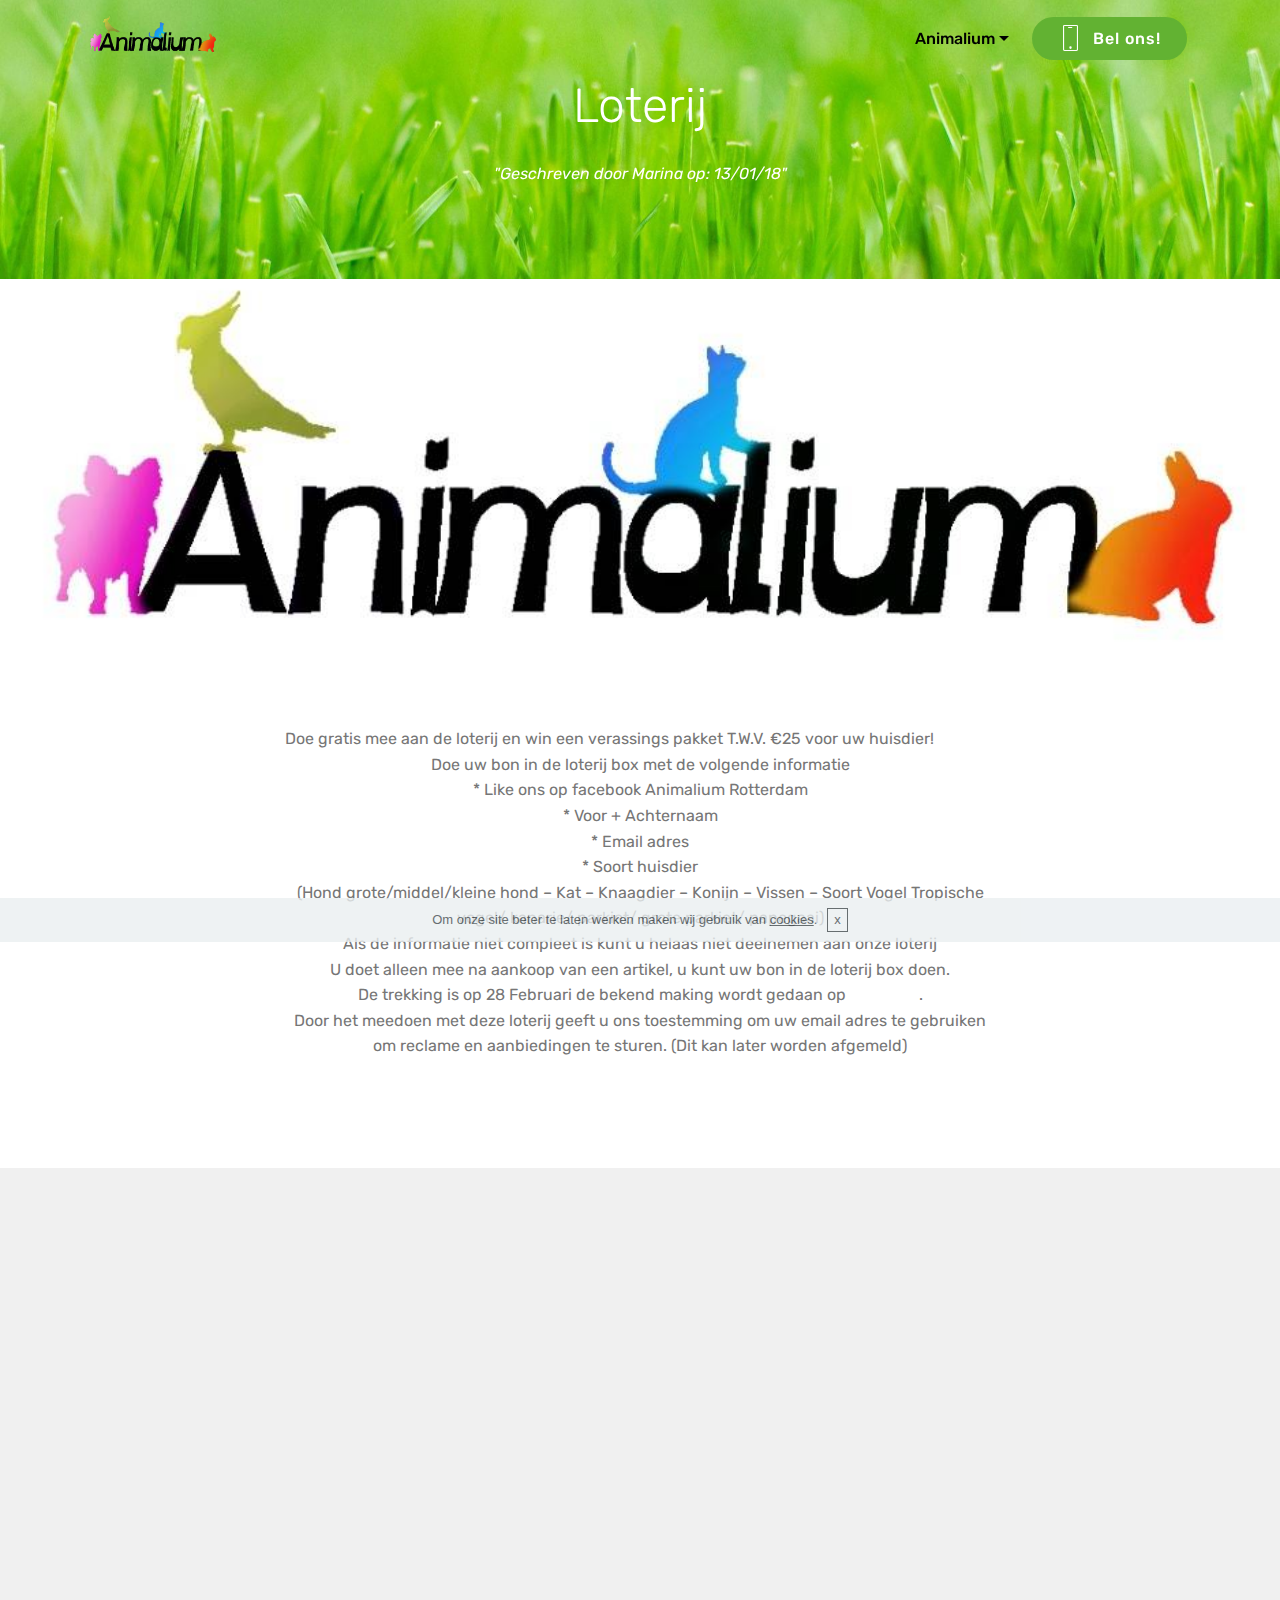
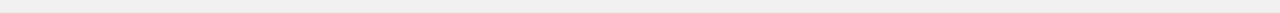
<file: loterij.html>
<!DOCTYPE html>
<html >
<head>
  <!-- Site made with Mobirise Website Builder v4.6.2, https://mobirise.com -->
  <meta charset="UTF-8">
  <meta http-equiv="X-UA-Compatible" content="IE=edge">
  <meta name="generator" content="Mobirise v4.6.2, mobirise.com">
  <meta name="viewport" content="width=device-width, initial-scale=1, minimum-scale=1">
  <link rel="shortcut icon" href="assets/images/21272335-315218102279215-6520339039559090179-n-128x128.png" type="image/x-icon">
  <meta name="description" content="De Animalium Loterij, doe gratis mee en win leuke prijzen!">
  <title>Loterij - Animalium Nieuws</title>
  <link rel="stylesheet" href="assets/web/assets/mobirise-icons/mobirise-icons.css">
  <link rel="stylesheet" href="assets/tether/tether.min.css">
  <link rel="stylesheet" href="assets/soundcloud-plugin/style.css">
  <link rel="stylesheet" href="assets/bootstrap/css/bootstrap.min.css">
  <link rel="stylesheet" href="assets/bootstrap/css/bootstrap-grid.min.css">
  <link rel="stylesheet" href="assets/bootstrap/css/bootstrap-reboot.min.css">
  <link rel="stylesheet" href="assets/facebook-plugin/style.css">
  <link rel="stylesheet" href="assets/animatecss/animate.min.css">
  <link rel="stylesheet" href="assets/socicon/css/styles.css">
  <link rel="stylesheet" href="assets/dropdown/css/style.css">
  <link rel="stylesheet" href="assets/theme/css/style.css">
  <link rel="stylesheet" href="assets/mobirise/css/mbr-additional.css" type="text/css">
  
  
  
</head>
<body>

<!-- Google Analytics -->
<!-- Global site tag (gtag.js) - Google Analytics -->
<script async src="https://www.googletagmanager.com/gtag/js?id=UA-112794154-1"></script>
<script>
  window.dataLayer = window.dataLayer || [];
  function gtag(){dataLayer.push(arguments);}
  gtag('js', new Date());

  gtag('config', 'UA-112794154-1');
</script>

<!-- /Google Analytics -->


  <section class="menu cid-qHaubuIvNT" once="menu" id="menu2-1t">

    

    <nav class="navbar navbar-expand beta-menu navbar-dropdown align-items-center navbar-fixed-top navbar-toggleable-sm bg-color transparent">
        <button class="navbar-toggler navbar-toggler-right" type="button" data-toggle="collapse" data-target="#navbarSupportedContent" aria-controls="navbarSupportedContent" aria-expanded="false" aria-label="Toggle navigation">
            <div class="hamburger">
                <span></span>
                <span></span>
                <span></span>
                <span></span>
            </div>
        </button>
        <div class="menu-logo">
            <div class="navbar-brand">
                <span class="navbar-logo">
                    <a href="index.html">
                        <img src="assets/images/ontwerplogozwartkleur12-550x220.png" alt="" title="Animalium" style="height: 3.8rem;">
                    </a>
                </span>
                
            </div>
        </div>
        <div class="collapse navbar-collapse" id="navbarSupportedContent">
            <ul class="navbar-nav nav-dropdown" data-app-modern-menu="true"><li class="nav-item dropdown open">
                    <a class="nav-link link text-black dropdown-toggle display-4" href="index.html" data-toggle="dropdown-submenu" aria-expanded="true">
                        Animalium</a><div class="dropdown-menu"><a class="text-black dropdown-item display-4" href="index.html"></a><a class="text-black dropdown-item display-4" href="over-ons.html" aria-expanded="false">Over Ons</a><a class="text-black dropdown-item display-4" href="nieuws.html" aria-expanded="false">Nieuws</a><a class="text-black dropdown-item display-4" href="contact.html" aria-expanded="false">Contact</a><a class="text-black dropdown-item display-4" href="nieuwsbrief.html" aria-expanded="true">Nieuwsbrief</a></div>
                </li></ul>
            <div class="navbar-buttons mbr-section-btn"><a class="btn btn-sm btn-primary display-4" href="tel:+31657240949">
                    <span class="btn-icon mbri-mobile mbr-iconfont mbr-iconfont-btn">
                    </span>
                    Bel ons!</a></div>
        </div>
    </nav>
</section>

<section class="engine"><a href="https://mobirise.ws/h">make free website</a></section><section class="header1 cid-qHbfrbCSfS mbr-parallax-background" id="header1-1u">

    

    

    <div class="container">
        <div class="row justify-content-md-center">
            <div class="mbr-white col-md-10">
                
                <h3 class="mbr-section-subtitle align-center mbr-light pb-3 mbr-fonts-style display-2">
                    Loterij</h3>
                <p class="mbr-text align-center pb-3 mbr-fonts-style display-7"><em>
                    "Geschreven door Marina op: 13/01/18"
                </em></p>
                
            </div>
        </div>
    </div>

</section>

<section class="mbr-section content5 cid-qHbg19mdeh" id="content5-1y">

    

    

    <div class="container">
        <div class="media-container-row">
            <div class="title col-12 col-md-8">
                <h2 class="align-center mbr-bold mbr-white pb-3 mbr-fonts-style display-1">&nbsp;</h2>
                <h3 class="mbr-section-subtitle align-center mbr-light mbr-white pb-3 mbr-fonts-style display-5">&nbsp;</h3>
                
                
            </div>
        </div>
    </div>
</section>

<section class="mbr-section article content1 cid-qHbgfoyHiG" id="content1-1z">
    
     

    <div class="container">
        <div class="media-container-row">
            <div class="mbr-text col-12 col-md-8 mbr-fonts-style display-7">Doe gratis mee aan de loterij en win een verassings pakket T.W.V. €25 voor uw huisdier!
<div>
</div><div>
</div><div>Doe uw bon in de loterij box met de volgende informatie
</div><div>
</div><div>* Like ons op facebook Animalium Rotterdam
</div><div>
</div><div>* Voor + Achternaam
</div><div>
</div><div>* Email adres
</div><div>
</div><div>* Soort huisdier
</div><div>
</div><div>(Hond grote/middel/kleine hond – Kat – Knaagdier – Konijn – Vissen – Soort Vogel Tropische vogel/ kanarie/ parkiet/ grote parkiet/ papegaai)
</div><div>
</div><div>Als de informatie niet compleet is kunt u helaas niet deelnemen aan onze loterij
</div><div>
</div><div>U doet alleen mee na aankoop van een artikel, u kunt uw bon in de loterij box doen.
</div><div>
</div><div>De trekking is op 28 Februari de bekend making wordt gedaan op <a href="https://www.facebook.com/AnimaliumRotterdam/" target="_blank">facebook</a>.
</div><div>
</div><div>Door het meedoen met deze loterij geeft u ons toestemming om uw email adres te gebruiken om reclame en aanbiedingen te sturen. (Dit kan later worden afgemeld)</div></div>
        </div>
    </div>
</section>

<section class="mbr-section mbr-section__comments" id="facebook-comments-block-20" data-rv-view="307" style="background-color: rgb(255, 255, 255); padding-top: 1.5rem; padding-bottom: 1.5rem;">
         
    <div class="mbr-section__container mbr-section__container--isolated addons-container">
        <div class="addons-row">
            <div class="addons-container-inner"><div class="facebookPlaceholder" data-numposts="5"><h2>FACEBOOK COMMENTS WILL BE SHOWN ONLY WHEN YOUR SITE IS ONLINE</h2> <img src="assets/images/facebook-comments.jpg"></div></div>
            
           
        </div>
    </div>
</section>

<section class="footer4 cid-qHhT2aYzWf" id="footer4-47">

    

    

    <div class="container">
        <div class="media-container-row content mbr-white">
            <div class="col-md-3 col-sm-4">
                <div class="mb-3 img-logo">
                    <a href="index.html">
                        <img src="assets/images/ontwerplogozwartkleur12-450x220.png" alt="Mobirise" title="">
                    </a>
                </div>
                <p class="mb-3 mbr-fonts-style foot-title display-7"><strong>
                    Animalium</strong></p>
                <p class="mbr-text mbr-fonts-style mbr-links-column display-7"><a href="algemene-voorwaarden.html">Voorwaarden</a><br><a href="privacy-verklaring.html">Privacy</a><br><a href="cookie-beleid.html">Cookies</a><br><a href="nieuws.html">Nieuws</a><br><a href="contact.html">Contact</a></p>
            </div>
            <div class="col-md-4 col-sm-8">
                <p class="mb-4 foot-title mbr-fonts-style display-7"><strong>&nbsp;Handig om te weten:</strong></p>
                <p class="mbr-text mbr-fonts-style foot-text display-7"><strong>
                    Loterij</strong><br>Doe graties mee aan de loterij en win o.a. een verassingspakket T.W.V. €25,- voor uw huisdier<a href="loterij.html"> --&gt;</a><strong>&nbsp; &nbsp; &nbsp; &nbsp; &nbsp; &nbsp; &nbsp; &nbsp; &nbsp; &nbsp;</strong><br>
                    <br><strong>Voordeelkaart</strong><br>Met onze spaarkaart krijgt u maandelijks speciale aanbiedingen, leuke weetjes en tips en nog veel meer <a href="voordeelkaart.html">--&gt;</a><strong><br></strong></p>
            </div>
            <div class="col-md-4 offset-md-1 col-sm-12">
                <p class="mb-4 foot-title mbr-fonts-style display-7"><strong>
                    Nieuwsbrief:</strong></p>
                <p class="mbr-text mbr-fonts-style form-text display-7">Krijg 2 wekelijks nieuws en aanbiedingen:</p>
                <div class="media-container-column" data-form-type="formoid">
                    <div data-form-alert="" hidden="" class="align-center">Bedankt! U krijgt binnenkort een validatie mail...</div>

                    <form class="form-inline" action="https://mobirise.com/" method="post" data-form-title="Mobirise Form">
                        <input type="hidden" value="MM/zoxHKeQqP6+xN3NttOt+zsfSfnsRnQJgluqHNwgn8ZolY6x/dGDb6ERmCHTDSjvCZZUBXHLiKyGIaqaUZk04llZpENh4Pj8qJX61pDyDuo005He1Wx6Txoyfs/7tx" data-form-email="true">
                        <div class="form-group">
                            <input type="email" class="form-control input-sm input-inverse my-2" name="email" required="" data-form-field="Email" placeholder="Email" id="email-footer4-47">
                        </div>
                        <div class="input-group-btn m-2"><button href="" class="btn btn-primary display-4" type="submit" role="button">Verzend</button></div>
                    </form>
                </div>
                <p class="mb-4 mbr-fonts-style foot-title display-7">
                    <br><strong>Volg ons via:</strong></p>
                <div class="social-list pl-0 mb-0">
                        <div class="soc-item">
                            <a href="https://www.facebook.com/AnimaliumRotterdam/" target="_blank">
                                <span class="mbr-iconfont mbr-iconfont-social socicon-facebook socicon" style="color: rgb(118, 118, 118);"></span>
                            </a>
                        </div>
                        <div class="soc-item">
                            <a href="https://twitter.com/AnimaliumRdam" target="_blank">
                                <span class="mbr-iconfont mbr-iconfont-social socicon-twitter socicon" style="color: rgb(118, 118, 118);"></span>
                            </a>
                        </div>
                        <div class="soc-item">
                            <a href="https://plus.google.com/b/105510886045927609075/105510886045927609075?hl=nl" target="_blank">
                                <span class="mbr-iconfont mbr-iconfont-social socicon-googleplus socicon" style="color: rgb(118, 118, 118);"></span>
                            </a>
                        </div>
                        <div class="soc-item">
                            <a href="https://www.linkedin.com/in/animalium-dierenwinkel-rotterdam-383264155/" target="_blank">
                                <span class="mbr-iconfont mbr-iconfont-social socicon-linkedin socicon" style="color: rgb(118, 118, 118);"></span>
                            </a>
                        </div>
                        <div class="soc-item">
                            <a href="https://www.tumblr.com/login?redirect_to=%2Fblog%2Fanimaliumrotterdam" target="_blank">
                                <span class="mbr-iconfont mbr-iconfont-social socicon-tumblr socicon" style="color: rgb(118, 118, 118);"></span>
                            </a>
                        </div>
                        <div class="soc-item">
                            <a href="https://path.com/5a33db60a1e6313b1a61c008" target="_blank">
                                <span class="mbr-iconfont mbr-iconfont-social socicon-patreon socicon" style="color: rgb(118, 118, 118);"></span>
                            </a>
                        </div>
                </div>
            </div>
        </div>
        <div class="footer-lower">
            <div class="media-container-row">
                <div class="col-sm-12">
                    <hr>
                </div>
            </div>
            <div class="media-container-row mbr-white">
                <div class="col-sm-12 copyright">
                    <p class="mbr-text mbr-fonts-style display-7">
                        © Copyright 2018 - <a href="index.html">Animalium.nl</a>
                    </p>
                </div>
            </div>
        </div>
    </div>
</section>


  <script src="assets/web/assets/jquery/jquery.min.js"></script>
  <script src="assets/popper/popper.min.js"></script>
  <script src="assets/tether/tether.min.js"></script>
  <script src="assets/bootstrap/js/bootstrap.min.js"></script>
  <script src="https://connect.facebook.net/en_US/sdk.js#xfbml=1&version=v2.5"></script>
  <script src="https://apis.google.com/js/plusone.js"></script>
  <script src="assets/facebook-plugin/facebook-script.js"></script>
  <script src="assets/cookies-alert-plugin/cookies-alert-core.js"></script>
  <script src="assets/cookies-alert-plugin/cookies-alert-script.js"></script>
  <script src="assets/smoothscroll/smooth-scroll.js"></script>
  <script src="assets/touchswipe/jquery.touch-swipe.min.js"></script>
  <script src="assets/viewportchecker/jquery.viewportchecker.js"></script>
  <script src="assets/parallax/jarallax.min.js"></script>
  <script src="assets/dropdown/js/script.min.js"></script>
  <script src="assets/theme/js/script.js"></script>
  <script src="assets/formoid/formoid.min.js"></script>
  
  
  <input name="animation" type="hidden">
  <input name="cookieData" type="hidden" data-cookie-text="Om onze site beter te laten werken maken wij gebruik van <a href='cookie-beleid.html'>cookies</a>.">
  </body>
</html>
</file>
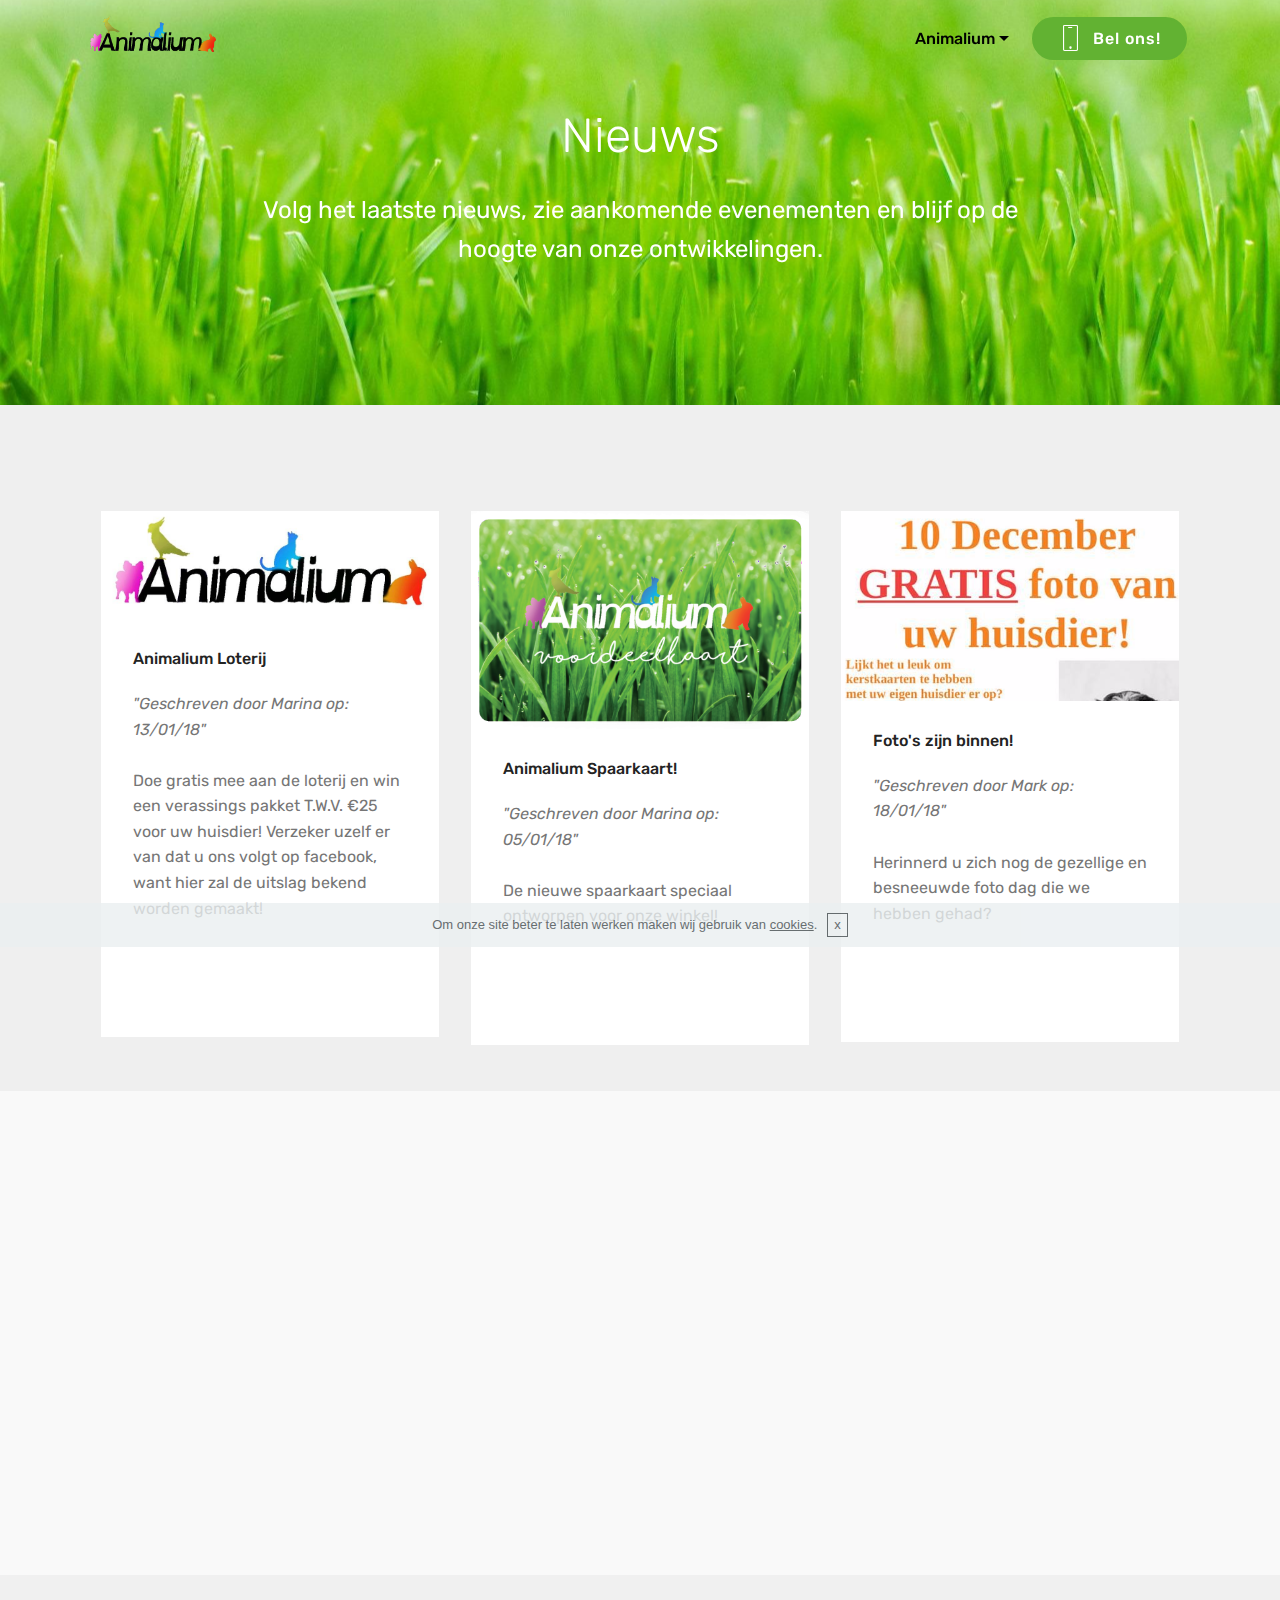
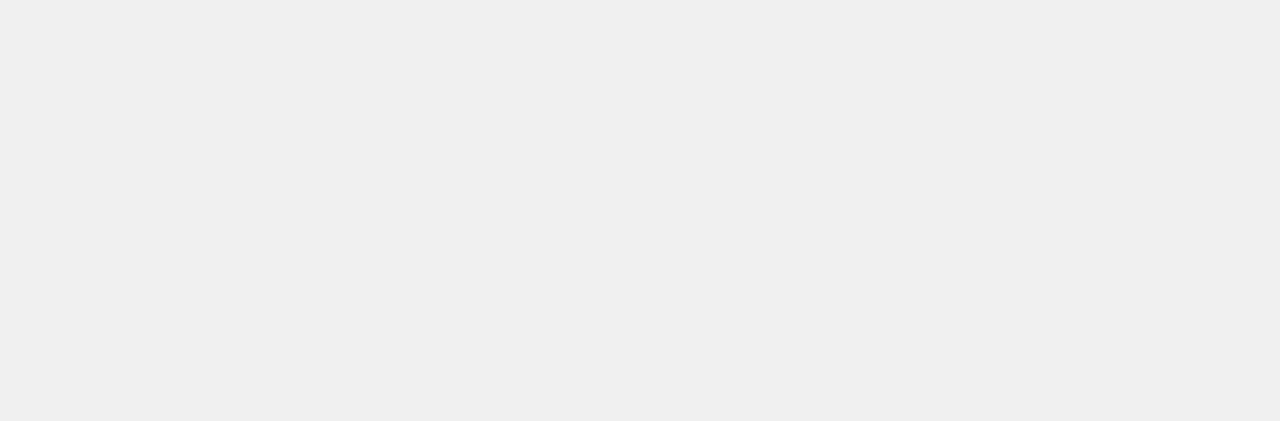
<file: nieuws.html>
<!DOCTYPE html>
<html >
<head>
  <!-- Site made with Mobirise Website Builder v4.6.2, https://mobirise.com -->
  <meta charset="UTF-8">
  <meta http-equiv="X-UA-Compatible" content="IE=edge">
  <meta name="generator" content="Mobirise v4.6.2, mobirise.com">
  <meta name="viewport" content="width=device-width, initial-scale=1, minimum-scale=1">
  <link rel="shortcut icon" href="assets/images/21272335-315218102279215-6520339039559090179-n-128x128.png" type="image/x-icon">
  <meta name="description" content="Volg het laatste nieuws van Animalium">
  <title>Nieuws - Animalium</title>
  <link rel="stylesheet" href="assets/web/assets/mobirise-icons/mobirise-icons.css">
  <link rel="stylesheet" href="assets/tether/tether.min.css">
  <link rel="stylesheet" href="assets/soundcloud-plugin/style.css">
  <link rel="stylesheet" href="assets/bootstrap/css/bootstrap.min.css">
  <link rel="stylesheet" href="assets/bootstrap/css/bootstrap-grid.min.css">
  <link rel="stylesheet" href="assets/bootstrap/css/bootstrap-reboot.min.css">
  <link rel="stylesheet" href="assets/socicon/css/styles.css">
  <link rel="stylesheet" href="assets/animatecss/animate.min.css">
  <link rel="stylesheet" href="assets/datatables/data-tables.bootstrap4.min.css">
  <link rel="stylesheet" href="assets/dropdown/css/style.css">
  <link rel="stylesheet" href="assets/theme/css/style.css">
  <link rel="stylesheet" href="assets/mobirise/css/mbr-additional.css" type="text/css">
  
  
  
</head>
<body>

<!-- Google Analytics -->
<!-- Global site tag (gtag.js) - Google Analytics -->
<script async src="https://www.googletagmanager.com/gtag/js?id=UA-112794154-1"></script>
<script>
  window.dataLayer = window.dataLayer || [];
  function gtag(){dataLayer.push(arguments);}
  gtag('js', new Date());

  gtag('config', 'UA-112794154-1');
</script>

<!-- /Google Analytics -->


  <section class="menu cid-qHaubuIvNT" once="menu" id="menu2-1l">

    

    <nav class="navbar navbar-expand beta-menu navbar-dropdown align-items-center navbar-fixed-top navbar-toggleable-sm bg-color transparent">
        <button class="navbar-toggler navbar-toggler-right" type="button" data-toggle="collapse" data-target="#navbarSupportedContent" aria-controls="navbarSupportedContent" aria-expanded="false" aria-label="Toggle navigation">
            <div class="hamburger">
                <span></span>
                <span></span>
                <span></span>
                <span></span>
            </div>
        </button>
        <div class="menu-logo">
            <div class="navbar-brand">
                <span class="navbar-logo">
                    <a href="index.html">
                        <img src="assets/images/ontwerplogozwartkleur12-550x220.png" alt="" title="Animalium" style="height: 3.8rem;">
                    </a>
                </span>
                
            </div>
        </div>
        <div class="collapse navbar-collapse" id="navbarSupportedContent">
            <ul class="navbar-nav nav-dropdown" data-app-modern-menu="true"><li class="nav-item dropdown open">
                    <a class="nav-link link text-black dropdown-toggle display-4" href="index.html" data-toggle="dropdown-submenu" aria-expanded="true">
                        Animalium</a><div class="dropdown-menu"><a class="text-black dropdown-item display-4" href="index.html"></a><a class="text-black dropdown-item display-4" href="over-ons.html" aria-expanded="false">Over Ons</a><a class="text-black dropdown-item display-4" href="nieuws.html" aria-expanded="false">Nieuws</a><a class="text-black dropdown-item display-4" href="contact.html" aria-expanded="false">Contact</a><a class="text-black dropdown-item display-4" href="nieuwsbrief.html" aria-expanded="true">Nieuwsbrief</a></div>
                </li></ul>
            <div class="navbar-buttons mbr-section-btn"><a class="btn btn-sm btn-primary display-4" href="tel:+31657240949">
                    <span class="btn-icon mbri-mobile mbr-iconfont mbr-iconfont-btn">
                    </span>
                    Bel ons!</a></div>
        </div>
    </nav>
</section>

<section class="engine"><a href="https://mobirise.ws/k">develop free website</a></section><section class="header1 cid-qHbbxe3TPW mbr-parallax-background" id="header1-1n">

    

    

    <div class="container">
        <div class="row justify-content-md-center">
            <div class="mbr-white col-md-10">
                
                <h3 class="mbr-section-subtitle align-center mbr-light pb-3 mbr-fonts-style display-2">
                    Nieuws</h3>
                <p class="mbr-text align-center pb-3 mbr-fonts-style display-5">
                    Volg het laatste nieuws, zie aankomende evenementen en blijf op de<br>hoogte van onze ontwikkelingen.</p>
                
            </div>
        </div>
    </div>

</section>

<section class="features3 cid-qHzmXqfDFX" id="features3-4g">

    

    
    <div class="container">
        <div class="media-container-row">
            <div class="card p-3 col-12 col-md-6 col-lg-4">
                <div class="card-wrapper">
                    <div class="card-img">
                        <img src="assets/images/screenshot-20170923-161334-938x2997.jpg" alt="Animalium" title="Loterij">
                    </div>
                    <div class="card-box">
                        <h4 class="card-title mbr-fonts-style display-7">
                            Animalium Loterij</h4>
                        <p class="mbr-text mbr-fonts-style display-7"><em>"Geschreven door Marina op: 13/01/18"</em><em><br></em><br>Doe gratis mee aan de loterij en win een verassings pakket T.W.V. €25 voor uw huisdier! Verzeker uzelf er van dat u ons volgt op facebook, want hier zal de uitslag bekend worden gemaakt!&nbsp;<br></p>
                    </div>
                    <div class="mbr-section-btn text-center"><a href="loterij.html" class="btn btn-primary display-4">
                            Lees Meer</a></div>
                </div>
            </div>

            <div class="card p-3 col-12 col-md-6 col-lg-4">
                <div class="card-wrapper">
                    <div class="card-img">
                        <img src="assets/images/animaliumvoordeelkaart-1-1024x660.png" alt="Animalium" title="Spaarkaart">
                    </div>
                    <div class="card-box">
                        <h4 class="card-title mbr-fonts-style display-7">
                            Animalium Spaarkaart!<br></h4>
                        <p class="mbr-text mbr-fonts-style display-7"><em>
                            "Geschreven door Marina op: 05/01/18"</em><br><br>De nieuwe spaarkaart speciaal ontworpen voor onze winkel!
                        </p>
                    </div>
                    <div class="mbr-section-btn text-center"><a href="voordeelkaart.html" class="btn btn-primary display-4">
                            Lees Meer</a></div>
                </div>
            </div>

            <div class="card p-3 col-12 col-md-6 col-lg-4">
                <div class="card-wrapper">
                    <div class="card-img">
                        <img src="assets/images/26805037-367242557076769-5985734279951243891-n-678x960.jpg" alt="Mobirise" title="">
                    </div>
                    <div class="card-box">
                        <h4 class="card-title mbr-fonts-style display-7">
                            Foto's zijn binnen!</h4>
                        <p class="mbr-text mbr-fonts-style display-7"><em>"Geschreven door Mark op:<br>18/01/18"</em><br><br>Herinnerd u zich nog de gezellige en besneeuwde foto dag die we hebben gehad?<em><br></em></p>
                    </div>
                    <div class="mbr-section-btn text-center"><a href="foto-s-binnen.html" class="btn btn-primary display-4">
                            Lees Meer</a></div>
                </div>
            </div>

            
        </div>
    </div>
</section>

<section class="section-table cid-qHzl8gu3ip" id="table1-4d">

  
  
  <div class="container container-table">
      <h2 class="mbr-section-title mbr-fonts-style align-center pb-3 display-2">
          Archief</h2>
      <h3 class="mbr-section-subtitle mbr-fonts-style align-center pb-5 mbr-light display-5">
            Bekijk de oudere berichten en evenementen van Animalium...</h3>
      <div class="table-wrapper">
        <div class="container">
          <div class="row search">
            <div class="col-md-6"></div>
            <div class="col-md-6">
                <div class="dataTables_filter">
                  <label class="searchInfo mbr-fonts-style display-7">Zoeken:</label>
                  <input class="form-control input-sm" disabled="">
                </div>
            </div>
          </div>
        </div>

        <div class="container scroll">
          <table class="table isSearch" cellspacing="0">
            <thead>
              <tr class="table-heads ">
                  
                  
                  
                  
              <th class="head-item mbr-fonts-style display-7">
                      Titel</th><th class="head-item mbr-fonts-style display-7">Soort</th><th class="head-item mbr-fonts-style display-7">
                      Datum</th></tr>
            </thead>

            <tbody>
              
              
              
              
            <tr> 
                
                
                
                
              <td class="body-item mbr-fonts-style display-7">Nog geen</td><td class="body-item mbr-fonts-style display-7">-</td><td class="body-item mbr-fonts-style display-7">-</td></tr></tbody>
          </table>
        </div>
        <div class="container table-info-container">
          <div class="row info">
            <div class="col-md-6">
              <div class="dataTables_info mbr-fonts-style display-7">
                <span class="infoBefore">Laat</span>
                <span class="inactive infoRows"></span>
                <span class="infoAfter">berichten zien</span>
                <span class="infoFilteredBefore">(van de in totaal</span>
                <span class="inactive infoRows"></span>
                <span class="infoFilteredAfter"> berichten)</span>
              </div>
            </div>
            <div class="col-md-6"></div>
          </div>
        </div>
      </div>
    </div>
</section>

<section class="footer4 cid-qHhT05xadV" id="footer4-46">

    

    

    <div class="container">
        <div class="media-container-row content mbr-white">
            <div class="col-md-3 col-sm-4">
                <div class="mb-3 img-logo">
                    <a href="index.html">
                        <img src="assets/images/ontwerplogozwartkleur12-450x220.png" alt="Mobirise" title="">
                    </a>
                </div>
                <p class="mb-3 mbr-fonts-style foot-title display-7"><strong>
                    Animalium</strong></p>
                <p class="mbr-text mbr-fonts-style mbr-links-column display-7"><a href="algemene-voorwaarden.html">Voorwaarden</a><br><a href="privacy-verklaring.html">Privacy</a><br><a href="cookie-beleid.html">Cookies</a><br><a href="nieuws.html">Nieuws</a><br><a href="contact.html">Contact</a></p>
            </div>
            <div class="col-md-4 col-sm-8">
                <p class="mb-4 foot-title mbr-fonts-style display-7"><strong>&nbsp;Handig om te weten:</strong></p>
                <p class="mbr-text mbr-fonts-style foot-text display-7"><strong>
                    Loterij</strong><br>Doe graties mee aan de loterij en win o.a. een verassingspakket T.W.V. €25,- voor uw huisdier<a href="loterij.html"> --&gt;</a><strong>&nbsp; &nbsp; &nbsp; &nbsp; &nbsp; &nbsp; &nbsp; &nbsp; &nbsp; &nbsp;</strong><br>
                    <br><strong>Voordeelkaart</strong><br>Met onze spaarkaart krijgt u maandelijks speciale aanbiedingen, leuke weetjes en tips en nog veel meer <a href="voordeelkaart.html">--&gt;</a><strong><br></strong></p>
            </div>
            <div class="col-md-4 offset-md-1 col-sm-12">
                <p class="mb-4 foot-title mbr-fonts-style display-7"><strong>
                    Nieuwsbrief:</strong></p>
                <p class="mbr-text mbr-fonts-style form-text display-7">Krijg 2 wekelijks nieuws en aanbiedingen:</p>
                <div class="media-container-column" data-form-type="formoid">
                    <div data-form-alert="" hidden="" class="align-center">Bedankt! U krijgt binnenkort een validatie mail...</div>

                    <form class="form-inline" action="https://mobirise.com/" method="post" data-form-title="Mobirise Form">
                        <input type="hidden" value="v+QE+cr3NEUGtZv1V8fArVN91dXYQp3zPm0ykMxBAeN3YDPwSUuTwP5ZHWhssJqRHWEg0YnZvqL4UuEM8L0sAjBQoE5QuGly7njOGBltcGNhxlUIq8s4WU5fAvQ/n2Ab" data-form-email="true">
                        <div class="form-group">
                            <input type="email" class="form-control input-sm input-inverse my-2" name="email" required="" data-form-field="Email" placeholder="Email" id="email-footer4-46">
                        </div>
                        <div class="input-group-btn m-2"><button href="" class="btn btn-primary display-4" type="submit" role="button">Verzend</button></div>
                    </form>
                </div>
                <p class="mb-4 mbr-fonts-style foot-title display-7">
                    <br><strong>Volg ons via:</strong></p>
                <div class="social-list pl-0 mb-0">
                        <div class="soc-item">
                            <a href="https://www.facebook.com/AnimaliumRotterdam/" target="_blank">
                                <span class="mbr-iconfont mbr-iconfont-social socicon-facebook socicon" style="color: rgb(118, 118, 118);"></span>
                            </a>
                        </div>
                        <div class="soc-item">
                            <a href="https://twitter.com/AnimaliumRdam" target="_blank">
                                <span class="mbr-iconfont mbr-iconfont-social socicon-twitter socicon" style="color: rgb(118, 118, 118);"></span>
                            </a>
                        </div>
                        <div class="soc-item">
                            <a href="https://plus.google.com/b/105510886045927609075/105510886045927609075?hl=nl" target="_blank">
                                <span class="mbr-iconfont mbr-iconfont-social socicon-googleplus socicon" style="color: rgb(118, 118, 118);"></span>
                            </a>
                        </div>
                        <div class="soc-item">
                            <a href="https://www.linkedin.com/in/animalium-dierenwinkel-rotterdam-383264155/" target="_blank">
                                <span class="mbr-iconfont mbr-iconfont-social socicon-linkedin socicon" style="color: rgb(118, 118, 118);"></span>
                            </a>
                        </div>
                        <div class="soc-item">
                            <a href="https://www.tumblr.com/login?redirect_to=%2Fblog%2Fanimaliumrotterdam" target="_blank">
                                <span class="mbr-iconfont mbr-iconfont-social socicon-tumblr socicon" style="color: rgb(118, 118, 118);"></span>
                            </a>
                        </div>
                        <div class="soc-item">
                            <a href="https://path.com/5a33db60a1e6313b1a61c008" target="_blank">
                                <span class="mbr-iconfont mbr-iconfont-social socicon-patreon socicon" style="color: rgb(118, 118, 118);"></span>
                            </a>
                        </div>
                </div>
            </div>
        </div>
        <div class="footer-lower">
            <div class="media-container-row">
                <div class="col-sm-12">
                    <hr>
                </div>
            </div>
            <div class="media-container-row mbr-white">
                <div class="col-sm-12 copyright">
                    <p class="mbr-text mbr-fonts-style display-7">
                        © Copyright 2018 - <a href="index.html">Animalium.nl</a>
                    </p>
                </div>
            </div>
        </div>
    </div>
</section>


  <script src="assets/web/assets/jquery/jquery.min.js"></script>
  <script src="assets/popper/popper.min.js"></script>
  <script src="assets/tether/tether.min.js"></script>
  <script src="assets/bootstrap/js/bootstrap.min.js"></script>
  <script src="assets/cookies-alert-plugin/cookies-alert-core.js"></script>
  <script src="assets/cookies-alert-plugin/cookies-alert-script.js"></script>
  <script src="assets/smoothscroll/smooth-scroll.js"></script>
  <script src="assets/touchswipe/jquery.touch-swipe.min.js"></script>
  <script src="assets/viewportchecker/jquery.viewportchecker.js"></script>
  <script src="assets/parallax/jarallax.min.js"></script>
  <script src="assets/datatables/jquery.data-tables.min.js"></script>
  <script src="assets/datatables/data-tables.bootstrap4.min.js"></script>
  <script src="assets/dropdown/js/script.min.js"></script>
  <script src="assets/theme/js/script.js"></script>
  <script src="assets/formoid/formoid.min.js"></script>
  
  
  <input name="animation" type="hidden">
  <input name="cookieData" type="hidden" data-cookie-text="Om onze site beter te laten werken maken wij gebruik van <a href='cookie-beleid.html'>cookies</a>.">
  </body>
</html>
</file>
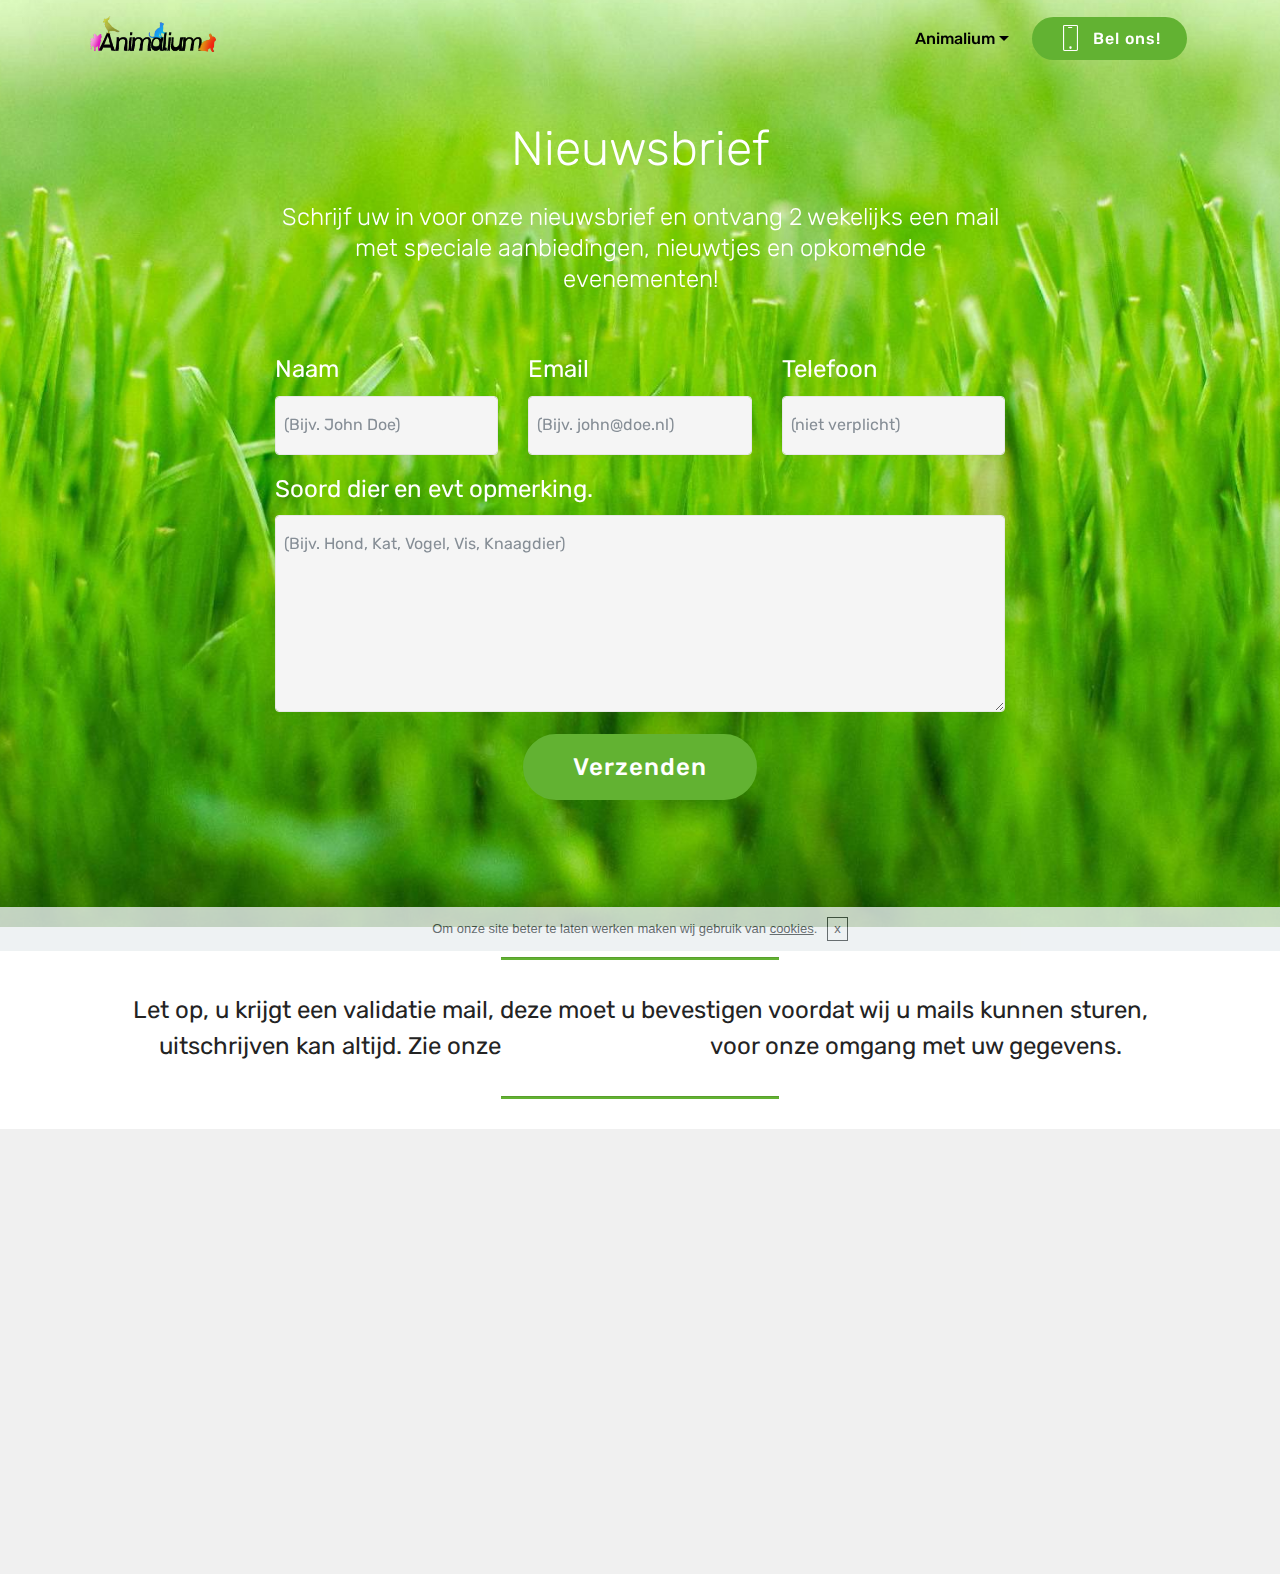
<file: nieuwsbrief.html>
<!DOCTYPE html>
<html >
<head>
  <!-- Site made with Mobirise Website Builder v4.6.2, https://mobirise.com -->
  <meta charset="UTF-8">
  <meta http-equiv="X-UA-Compatible" content="IE=edge">
  <meta name="generator" content="Mobirise v4.6.2, mobirise.com">
  <meta name="viewport" content="width=device-width, initial-scale=1, minimum-scale=1">
  <link rel="shortcut icon" href="assets/images/21272335-315218102279215-6520339039559090179-n-128x128.png" type="image/x-icon">
  <meta name="description" content="Schrijf u in en blijf op de hoogte van alle nieuwtjes aanbiedingen en evenementen.">
  <title>Nieuwsbrief - Animalium</title>
  <link rel="stylesheet" href="assets/web/assets/mobirise-icons/mobirise-icons.css">
  <link rel="stylesheet" href="assets/tether/tether.min.css">
  <link rel="stylesheet" href="assets/soundcloud-plugin/style.css">
  <link rel="stylesheet" href="assets/bootstrap/css/bootstrap.min.css">
  <link rel="stylesheet" href="assets/bootstrap/css/bootstrap-grid.min.css">
  <link rel="stylesheet" href="assets/bootstrap/css/bootstrap-reboot.min.css">
  <link rel="stylesheet" href="assets/socicon/css/styles.css">
  <link rel="stylesheet" href="assets/animatecss/animate.min.css">
  <link rel="stylesheet" href="assets/dropdown/css/style.css">
  <link rel="stylesheet" href="assets/theme/css/style.css">
  <link rel="stylesheet" href="assets/mobirise/css/mbr-additional.css" type="text/css">
  
  
  
</head>
<body>

<!-- Google Analytics -->
<!-- Global site tag (gtag.js) - Google Analytics -->
<script async src="https://www.googletagmanager.com/gtag/js?id=UA-112794154-1"></script>
<script>
  window.dataLayer = window.dataLayer || [];
  function gtag(){dataLayer.push(arguments);}
  gtag('js', new Date());

  gtag('config', 'UA-112794154-1');
</script>

<!-- /Google Analytics -->


  <section class="menu cid-qHaubuIvNT" once="menu" id="menu2-2l">

    

    <nav class="navbar navbar-expand beta-menu navbar-dropdown align-items-center navbar-fixed-top navbar-toggleable-sm bg-color transparent">
        <button class="navbar-toggler navbar-toggler-right" type="button" data-toggle="collapse" data-target="#navbarSupportedContent" aria-controls="navbarSupportedContent" aria-expanded="false" aria-label="Toggle navigation">
            <div class="hamburger">
                <span></span>
                <span></span>
                <span></span>
                <span></span>
            </div>
        </button>
        <div class="menu-logo">
            <div class="navbar-brand">
                <span class="navbar-logo">
                    <a href="index.html">
                        <img src="assets/images/ontwerplogozwartkleur12-550x220.png" alt="" title="Animalium" style="height: 3.8rem;">
                    </a>
                </span>
                
            </div>
        </div>
        <div class="collapse navbar-collapse" id="navbarSupportedContent">
            <ul class="navbar-nav nav-dropdown" data-app-modern-menu="true"><li class="nav-item dropdown open">
                    <a class="nav-link link text-black dropdown-toggle display-4" href="index.html" data-toggle="dropdown-submenu" aria-expanded="true">
                        Animalium</a><div class="dropdown-menu"><a class="text-black dropdown-item display-4" href="index.html"></a><a class="text-black dropdown-item display-4" href="over-ons.html" aria-expanded="false">Over Ons</a><a class="text-black dropdown-item display-4" href="nieuws.html" aria-expanded="false">Nieuws</a><a class="text-black dropdown-item display-4" href="contact.html" aria-expanded="false">Contact</a><a class="text-black dropdown-item display-4" href="nieuwsbrief.html" aria-expanded="true">Nieuwsbrief</a></div>
                </li></ul>
            <div class="navbar-buttons mbr-section-btn"><a class="btn btn-sm btn-primary display-4" href="tel:+31657240949">
                    <span class="btn-icon mbri-mobile mbr-iconfont mbr-iconfont-btn">
                    </span>
                    Bel ons!</a></div>
        </div>
    </nav>
</section>

<section class="engine"><a href="https://mobirise.ws/i">build your own website</a></section><section class="mbr-section form1 cid-qHbxFeW2Uz mbr-parallax-background" id="form1-2m">

    

    
    <div class="container">
        <div class="row justify-content-center">
            <div class="title col-12 col-lg-8">
                <h2 class="mbr-section-title align-center pb-3 mbr-fonts-style display-2">
                    Nieuwsbrief</h2>
                <h3 class="mbr-section-subtitle align-center mbr-light pb-3 mbr-fonts-style display-5">
                    Schrijf uw in voor onze nieuwsbrief en ontvang 2 wekelijks een mail met speciale aanbiedingen, nieuwtjes en opkomende evenementen!</h3>
            </div>
        </div>
    </div>
    <div class="container">
        <div class="row justify-content-center">
            <div class="media-container-column col-lg-8" data-form-type="formoid">
                    <div data-form-alert="" hidden="">Bedankt voor het invullen, uw krijgt een validatie mail...</div>
            
                    <form class="mbr-form" action="https://mobirise.com/" method="post" data-form-title="Mobirise Form"><input type="hidden" name="email" data-form-email="true" value="0x3TFd/RPFWjaGAc8L/fDUMYBarPBMlvVD/MiGR2UoJse2DxZU8V3/zupxh5dxjchZjs72i6cFisWKmd+Ao+auoS7Y292D4J5J8lTutLj1b8SMIrVmc3gT9ty92FGOeS" data-form-field="Email">
                        <div class="row row-sm-offset">
                            <div class="col-md-4 multi-horizontal" data-for="name">
                                <div class="form-group">
                                    <label class="form-control-label mbr-fonts-style display-5" for="name-form1-2m">Naam</label>
                                    <input type="text" class="form-control" name="name" data-form-field="Name" required="" placeholder="(Bijv. John Doe)" id="name-form1-2m">
                                </div>
                            </div>
                            <div class="col-md-4 multi-horizontal" data-for="email">
                                <div class="form-group">
                                    <label class="form-control-label mbr-fonts-style display-5" for="email-form1-2m">Email</label>
                                    <input type="email" class="form-control" name="email" data-form-field="Email" required="" placeholder="(Bijv. john@doe.nl)" id="email-form1-2m">
                                </div>
                            </div>
                            <div class="col-md-4 multi-horizontal" data-for="phone">
                                <div class="form-group">
                                    <label class="form-control-label mbr-fonts-style display-5" for="phone-form1-2m">Telefoon</label>
                                    <input type="tel" class="form-control" name="phone" data-form-field="Phone" placeholder="(niet verplicht)" id="phone-form1-2m">
                                </div>
                            </div>
                        </div>
                        <div class="form-group" data-for="message">
                            <label class="form-control-label mbr-fonts-style display-5" for="message-form1-2m">Soord dier en evt opmerking.</label>
                            <textarea type="text" class="form-control" name="message" rows="7" data-form-field="Message" placeholder="(Bijv. Hond, Kat, Vogel, Vis, Knaagdier)" id="message-form1-2m"></textarea>
                        </div>
            
                        <span class="input-group-btn"><button href="" type="submit" class="btn btn-primary btn-form display-5">Verzenden</button></span>
                    </form>
            </div>
        </div>
    </div>
</section>

<section class="mbr-section article content9 cid-qHbz8DAJA6" id="content9-2o">
    
     

    <div class="container">
        <div class="inner-container" style="width: 100%;">
            <hr class="line" style="width: 25%;">
            <div class="section-text align-center mbr-fonts-style display-5">
                    Let op, u krijgt een validatie mail, deze moet u bevestigen voordat wij u mails kunnen sturen, uitschrijven kan altijd. Zie onze <a href="privacy-verklaring.html">Privacy Verklaring</a> voor onze omgang met uw gegevens.</div>
            <hr class="line" style="width: 25%;">
        </div>
        </div>
</section>

<section class="footer4 cid-qHhSXReiDp" id="footer4-45">

    

    

    <div class="container">
        <div class="media-container-row content mbr-white">
            <div class="col-md-3 col-sm-4">
                <div class="mb-3 img-logo">
                    <a href="index.html">
                        <img src="assets/images/ontwerplogozwartkleur12-450x220.png" alt="Mobirise" title="">
                    </a>
                </div>
                <p class="mb-3 mbr-fonts-style foot-title display-7"><strong>
                    Animalium</strong></p>
                <p class="mbr-text mbr-fonts-style mbr-links-column display-7"><a href="algemene-voorwaarden.html">Voorwaarden</a><br><a href="privacy-verklaring.html">Privacy</a><br><a href="cookie-beleid.html">Cookies</a><br><a href="nieuws.html">Nieuws</a><br><a href="contact.html">Contact</a></p>
            </div>
            <div class="col-md-4 col-sm-8">
                <p class="mb-4 foot-title mbr-fonts-style display-7"><strong>&nbsp;Handig om te weten:</strong></p>
                <p class="mbr-text mbr-fonts-style foot-text display-7"><strong>
                    Loterij</strong><br>Doe graties mee aan de loterij en win o.a. een verassingspakket T.W.V. €25,- voor uw huisdier<a href="loterij.html"> --&gt;</a><strong>&nbsp; &nbsp; &nbsp; &nbsp; &nbsp; &nbsp; &nbsp; &nbsp; &nbsp; &nbsp;</strong><br>
                    <br><strong>Voordeelkaart</strong><br>Met onze spaarkaart krijgt u maandelijks speciale aanbiedingen, leuke weetjes en tips en nog veel meer <a href="voordeelkaart.html">--&gt;</a><strong><br></strong></p>
            </div>
            <div class="col-md-4 offset-md-1 col-sm-12">
                <p class="mb-4 foot-title mbr-fonts-style display-7"><strong>
                    Nieuwsbrief:</strong></p>
                <p class="mbr-text mbr-fonts-style form-text display-7">Krijg 2 wekelijks nieuws en aanbiedingen:</p>
                <div class="media-container-column" data-form-type="formoid">
                    <div data-form-alert="" hidden="" class="align-center">Bedankt! U krijgt binnenkort een validatie mail...</div>

                    <form class="form-inline" action="https://mobirise.com/" method="post" data-form-title="Mobirise Form">
                        <input type="hidden" value="yu3PDFC4FR8LG0Mi8sWSkg87lx11pOM8LPo+LPa7xDi7RRLPfOxhhpIh3JWm/G8HXCcOLr60Btthjgt4LsRYgkQ1afQVFNSsXNEv99LP6rlhpEKNVScDAKxhYU8DqXeH" data-form-email="true">
                        <div class="form-group">
                            <input type="email" class="form-control input-sm input-inverse my-2" name="email" required="" data-form-field="Email" placeholder="Email" id="email-footer4-45">
                        </div>
                        <div class="input-group-btn m-2"><button href="" class="btn btn-primary display-4" type="submit" role="button">Verzend</button></div>
                    </form>
                </div>
                <p class="mb-4 mbr-fonts-style foot-title display-7">
                    <br><strong>Volg ons via:</strong></p>
                <div class="social-list pl-0 mb-0">
                        <div class="soc-item">
                            <a href="https://www.facebook.com/AnimaliumRotterdam/" target="_blank">
                                <span class="mbr-iconfont mbr-iconfont-social socicon-facebook socicon" style="color: rgb(118, 118, 118);"></span>
                            </a>
                        </div>
                        <div class="soc-item">
                            <a href="https://twitter.com/AnimaliumRdam" target="_blank">
                                <span class="mbr-iconfont mbr-iconfont-social socicon-twitter socicon" style="color: rgb(118, 118, 118);"></span>
                            </a>
                        </div>
                        <div class="soc-item">
                            <a href="https://plus.google.com/b/105510886045927609075/105510886045927609075?hl=nl" target="_blank">
                                <span class="mbr-iconfont mbr-iconfont-social socicon-googleplus socicon" style="color: rgb(118, 118, 118);"></span>
                            </a>
                        </div>
                        <div class="soc-item">
                            <a href="https://www.linkedin.com/in/animalium-dierenwinkel-rotterdam-383264155/" target="_blank">
                                <span class="mbr-iconfont mbr-iconfont-social socicon-linkedin socicon" style="color: rgb(118, 118, 118);"></span>
                            </a>
                        </div>
                        <div class="soc-item">
                            <a href="https://www.tumblr.com/login?redirect_to=%2Fblog%2Fanimaliumrotterdam" target="_blank">
                                <span class="mbr-iconfont mbr-iconfont-social socicon-tumblr socicon" style="color: rgb(118, 118, 118);"></span>
                            </a>
                        </div>
                        <div class="soc-item">
                            <a href="https://path.com/5a33db60a1e6313b1a61c008" target="_blank">
                                <span class="mbr-iconfont mbr-iconfont-social socicon-patreon socicon" style="color: rgb(118, 118, 118);"></span>
                            </a>
                        </div>
                </div>
            </div>
        </div>
        <div class="footer-lower">
            <div class="media-container-row">
                <div class="col-sm-12">
                    <hr>
                </div>
            </div>
            <div class="media-container-row mbr-white">
                <div class="col-sm-12 copyright">
                    <p class="mbr-text mbr-fonts-style display-7">
                        © Copyright 2018 - <a href="index.html">Animalium.nl</a>
                    </p>
                </div>
            </div>
        </div>
    </div>
</section>


  <script src="assets/web/assets/jquery/jquery.min.js"></script>
  <script src="assets/popper/popper.min.js"></script>
  <script src="assets/tether/tether.min.js"></script>
  <script src="assets/bootstrap/js/bootstrap.min.js"></script>
  <script src="assets/cookies-alert-plugin/cookies-alert-core.js"></script>
  <script src="assets/cookies-alert-plugin/cookies-alert-script.js"></script>
  <script src="assets/smoothscroll/smooth-scroll.js"></script>
  <script src="assets/touchswipe/jquery.touch-swipe.min.js"></script>
  <script src="assets/viewportchecker/jquery.viewportchecker.js"></script>
  <script src="assets/parallax/jarallax.min.js"></script>
  <script src="assets/dropdown/js/script.min.js"></script>
  <script src="assets/theme/js/script.js"></script>
  <script src="assets/formoid/formoid.min.js"></script>
  
  
  <input name="animation" type="hidden">
  <input name="cookieData" type="hidden" data-cookie-text="Om onze site beter te laten werken maken wij gebruik van <a href='cookie-beleid.html'>cookies</a>.">
  </body>
</html>
</file>
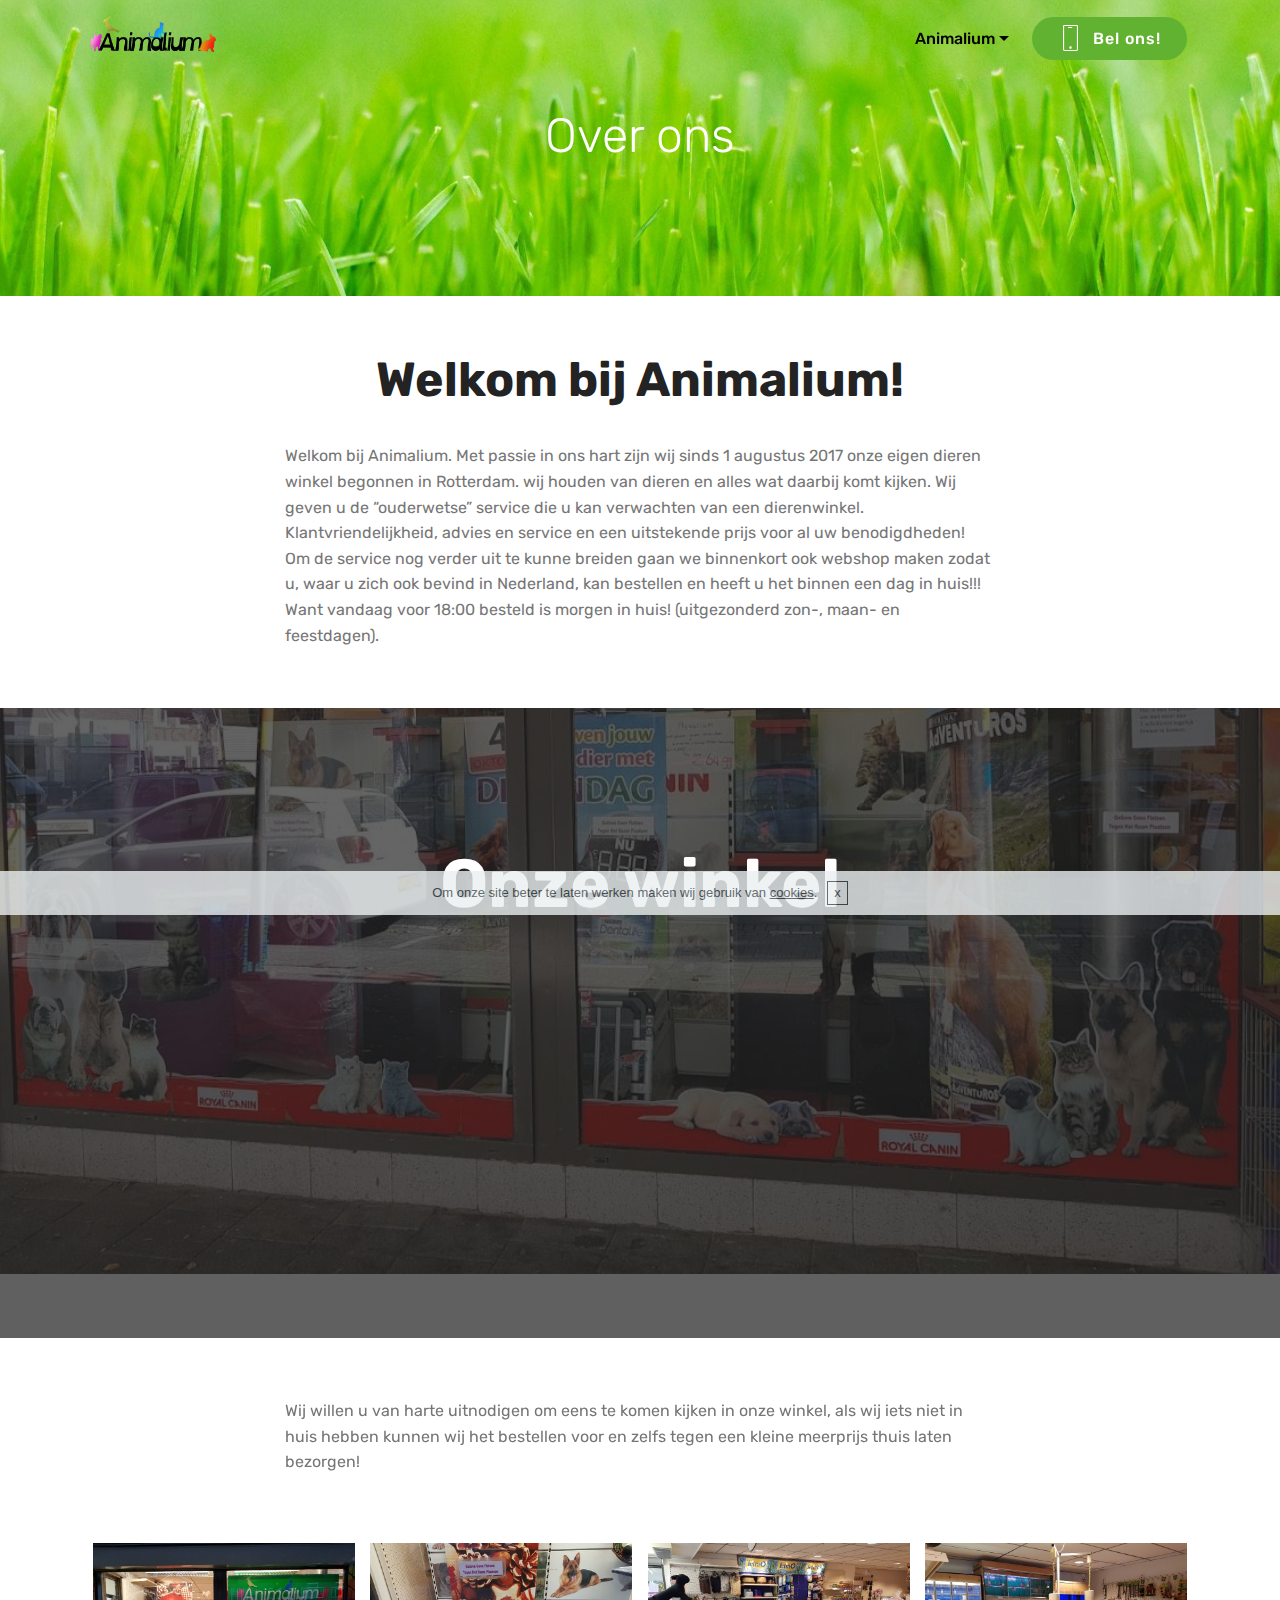
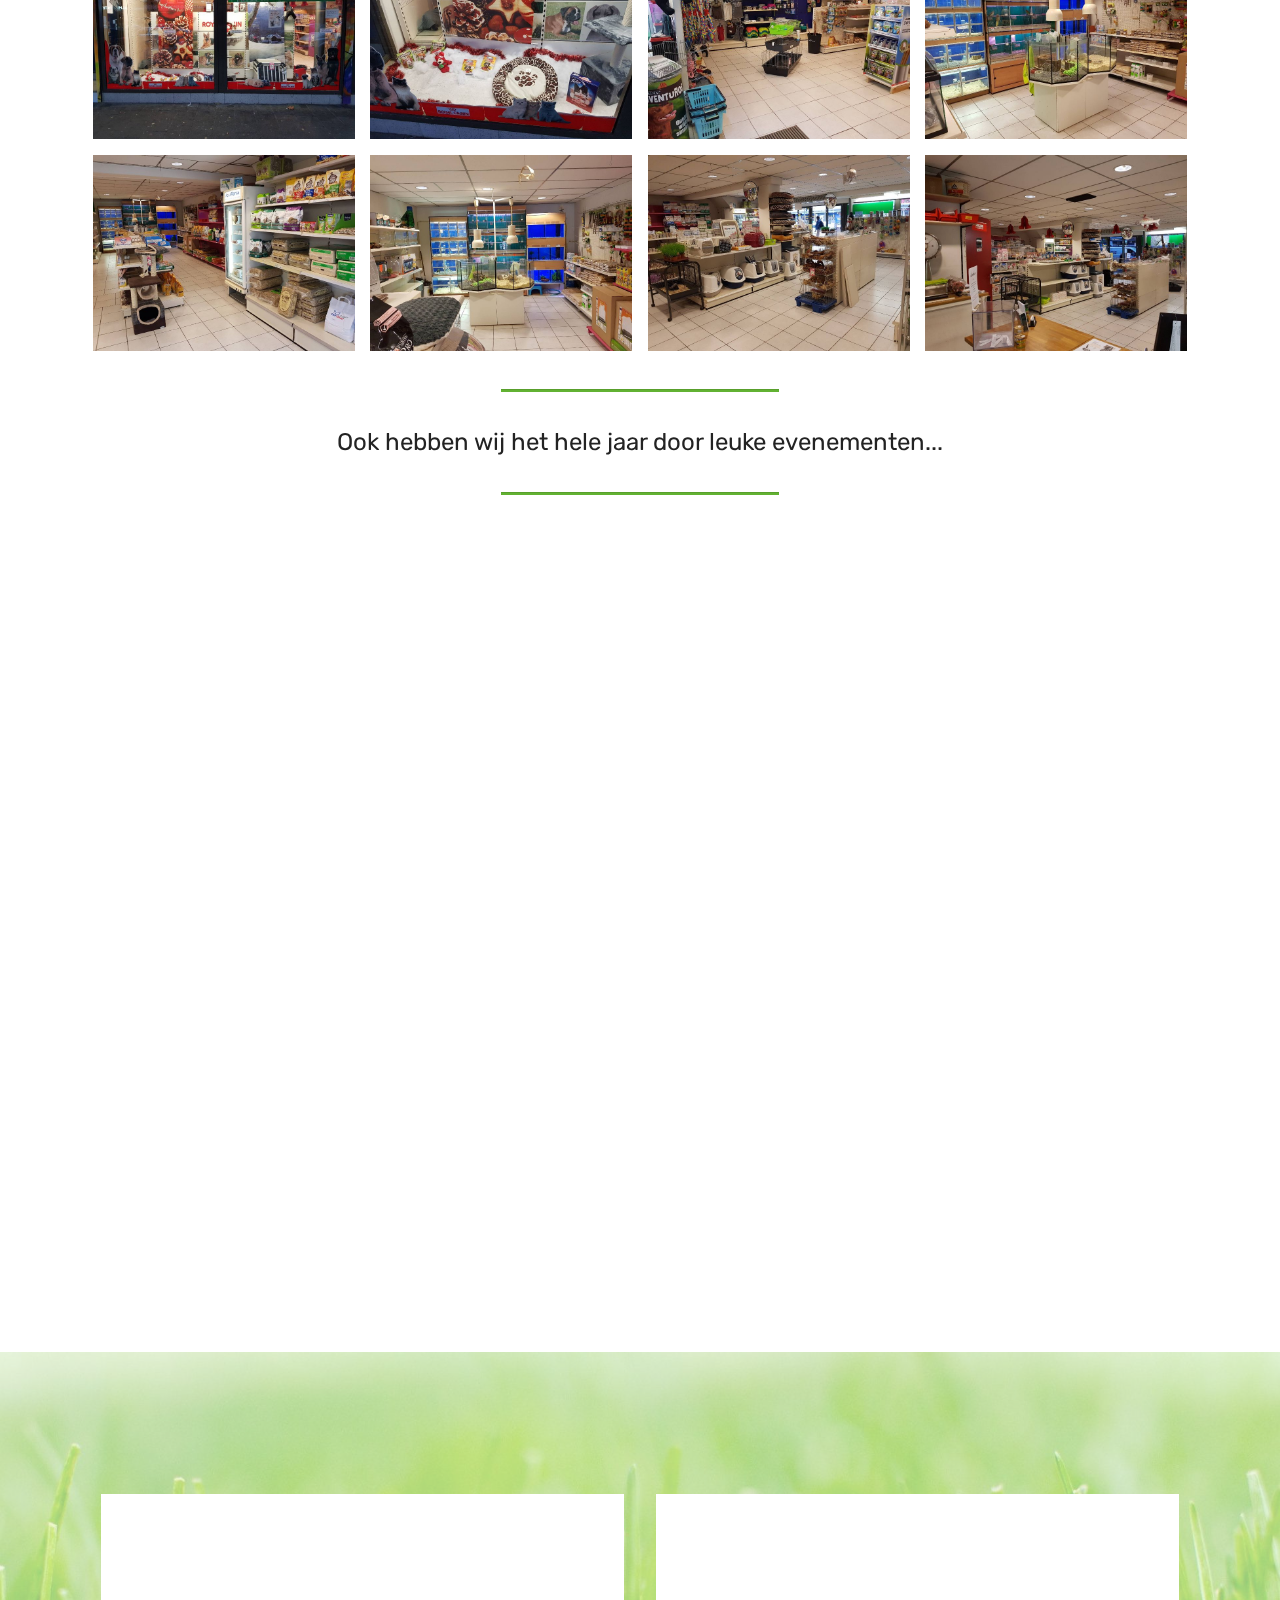
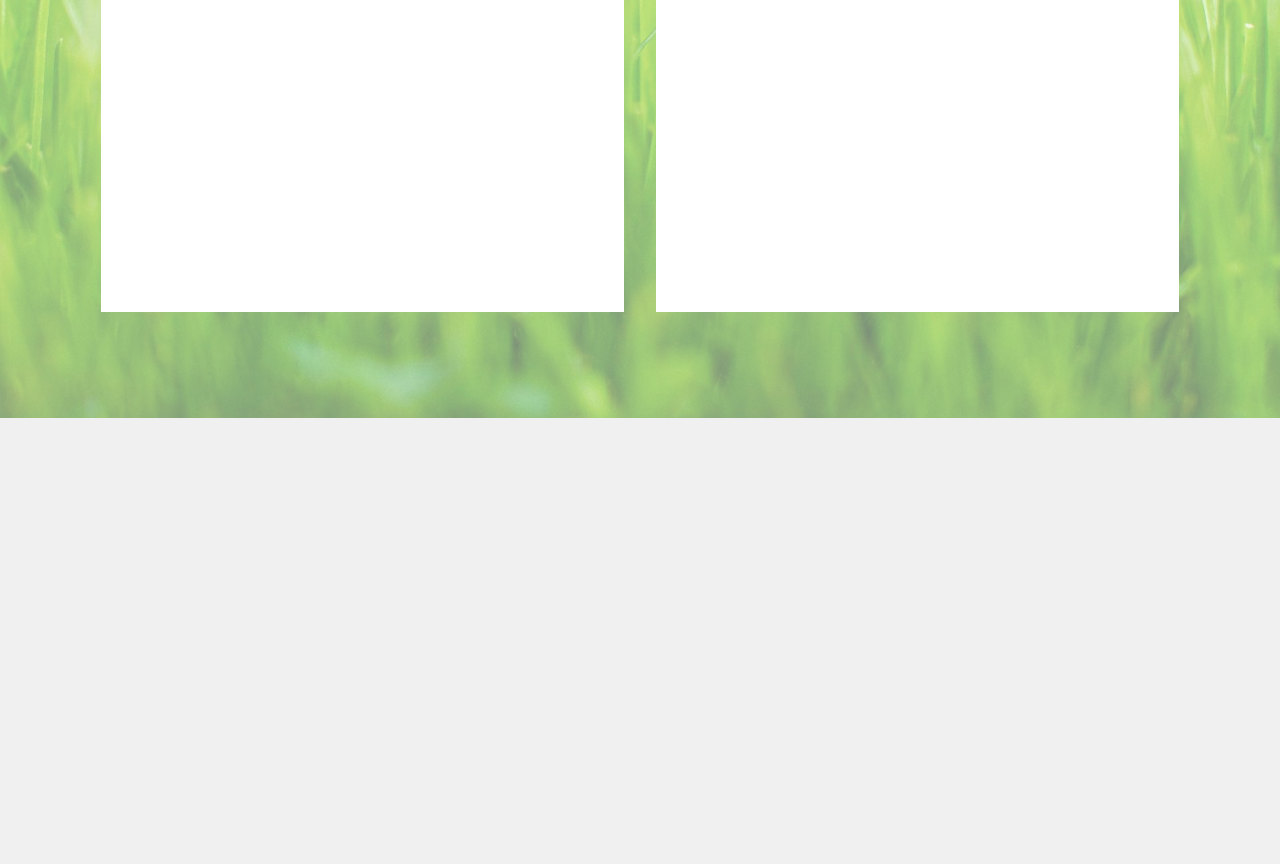
<file: over-ons.html>
<!DOCTYPE html>
<html >
<head>
  <!-- Site made with Mobirise Website Builder v4.6.2, https://mobirise.com -->
  <meta charset="UTF-8">
  <meta http-equiv="X-UA-Compatible" content="IE=edge">
  <meta name="generator" content="Mobirise v4.6.2, mobirise.com">
  <meta name="viewport" content="width=device-width, initial-scale=1, minimum-scale=1">
  <link rel="shortcut icon" href="assets/images/21272335-315218102279215-6520339039559090179-n-128x128.png" type="image/x-icon">
  <meta name="description" content="Leer ons kennen">
  <title>Over Ons - Animalium</title>
  <link rel="stylesheet" href="assets/web/assets/mobirise-icons/mobirise-icons.css">
  <link rel="stylesheet" href="assets/tether/tether.min.css">
  <link rel="stylesheet" href="assets/soundcloud-plugin/style.css">
  <link rel="stylesheet" href="assets/bootstrap/css/bootstrap.min.css">
  <link rel="stylesheet" href="assets/bootstrap/css/bootstrap-grid.min.css">
  <link rel="stylesheet" href="assets/bootstrap/css/bootstrap-reboot.min.css">
  <link rel="stylesheet" href="assets/socicon/css/styles.css">
  <link rel="stylesheet" href="assets/dropdown/css/style.css">
  <link rel="stylesheet" href="assets/animatecss/animate.min.css">
  <link rel="stylesheet" href="assets/theme/css/style.css">
  <link rel="stylesheet" href="assets/gallery/style.css">
  <link rel="stylesheet" href="assets/mobirise/css/mbr-additional.css" type="text/css">
  
  
  
</head>
<body>

<!-- Google Analytics -->
<!-- Global site tag (gtag.js) - Google Analytics -->
<script async src="https://www.googletagmanager.com/gtag/js?id=UA-112794154-1"></script>
<script>
  window.dataLayer = window.dataLayer || [];
  function gtag(){dataLayer.push(arguments);}
  gtag('js', new Date());

  gtag('config', 'UA-112794154-1');
</script>

<!-- /Google Analytics -->


  <section class="menu cid-qHbiFZtFgJ" once="menu" id="menu2-3i">

    

    <nav class="navbar navbar-expand beta-menu navbar-dropdown align-items-center navbar-fixed-top navbar-toggleable-sm bg-color transparent">
        <button class="navbar-toggler navbar-toggler-right" type="button" data-toggle="collapse" data-target="#navbarSupportedContent" aria-controls="navbarSupportedContent" aria-expanded="false" aria-label="Toggle navigation">
            <div class="hamburger">
                <span></span>
                <span></span>
                <span></span>
                <span></span>
            </div>
        </button>
        <div class="menu-logo">
            <div class="navbar-brand">
                <span class="navbar-logo">
                    <a href="index.html">
                        <img src="assets/images/ontwerplogozwartkleur12-550x220.png" alt="" title="Animalium" style="height: 3.8rem;">
                    </a>
                </span>
                
            </div>
        </div>
        <div class="collapse navbar-collapse" id="navbarSupportedContent">
            <ul class="navbar-nav nav-dropdown" data-app-modern-menu="true"><li class="nav-item dropdown open">
                    <a class="nav-link link text-black dropdown-toggle display-4" href="index.html" data-toggle="dropdown-submenu" aria-expanded="true">
                        Animalium</a><div class="dropdown-menu"><a class="text-black dropdown-item display-4" href="index.html"></a><a class="text-black dropdown-item display-4" href="over-ons.html" aria-expanded="false">Over Ons</a><a class="text-black dropdown-item display-4" href="nieuws.html" aria-expanded="false">Nieuws</a><a class="text-black dropdown-item display-4" href="contact.html" aria-expanded="false">Contact</a><a class="text-black dropdown-item display-4" href="nieuwsbrief.html" aria-expanded="true">Nieuwsbrief</a></div>
                </li></ul>
            <div class="navbar-buttons mbr-section-btn"><a class="btn btn-sm btn-primary display-4" href="tel:+31657240949">
                    <span class="btn-icon mbri-mobile mbr-iconfont mbr-iconfont-btn">
                    </span>
                    Bel ons!</a></div>
        </div>
    </nav>
</section>

<section class="engine"><a href="https://mobirise.ws/a">best web site builder</a></section><section class="header1 cid-qHhbtJuGxS mbr-parallax-background" id="header1-3j">

    

    

    <div class="container">
        <div class="row justify-content-md-center">
            <div class="mbr-white col-md-10">
                
                <h3 class="mbr-section-subtitle align-center mbr-light pb-3 mbr-fonts-style display-2">
                    Over ons</h3>
                
                
            </div>
        </div>
    </div>

</section>

<section class="mbr-section content4 cid-qHhbwBTXpp" id="content4-3l">

    

    <div class="container">
        <div class="media-container-row">
            <div class="title col-12 col-md-8">
                <h2 class="align-center pb-3 mbr-fonts-style display-2"><strong>Welkom bij Animalium!</strong></h2>
                
                
            </div>
        </div>
    </div>
</section>

<section class="mbr-section article content1 cid-qHhbxqNX8x" id="content1-3m">
    
     

    <div class="container">
        <div class="media-container-row">
            <div class="mbr-text col-12 col-md-8 mbr-fonts-style display-7">Welkom bij Animalium. Met passie in ons hart zijn wij sinds 1 augustus 2017 onze eigen dieren winkel begonnen in Rotterdam. wij houden van dieren en alles wat daarbij komt kijken. Wij geven u de “ouderwetse” service die u kan verwachten van een dierenwinkel. Klantvriendelijkheid, advies en service en een uitstekende prijs voor al uw benodigdheden!
<div>
</div><div>Om de service nog verder uit te kunne breiden gaan we binnenkort ook webshop maken zodat u, waar u zich ook bevind in Nederland, kan bestellen en heeft u het binnen een dag in huis!!!
</div><div>
</div><div>Want vandaag voor 18:00 besteld is morgen in huis! (uitgezonderd zon-, maan- en feestdagen).</div></div>
        </div>
    </div>
</section>

<section class="cid-qHhBSpUc8G mbr-parallax-background" id="header2-3p">

    

    <div class="mbr-overlay" style="opacity: 0.7; background-color: rgb(35, 35, 35);"></div>

    <div class="container align-center">
        <div class="row justify-content-md-center">
            <div class="mbr-white col-md-10">
                <h1 class="mbr-section-title mbr-bold pb-3 mbr-fonts-style display-1">Onze winkel</h1>
                <h3 class="mbr-section-subtitle align-center mbr-light pb-3 mbr-fonts-style display-5">Wij nodigen u uit om te komen kijken in de gezelligste dierenwinkel in Rotterdam.</h3>
                <p class="mbr-text pb-3 mbr-fonts-style display-7">Animalium: Dierenwinkel Rotterdam
<br>Groene Hilledijk 252b
<br>3074 AD Rotterdam
<br>06-57240949</p>
                <div class="mbr-section-btn"><a class="btn btn-md btn-secondary display-4" href="https://www.google.nl/maps/place/Animalium:+Dierenwinkel+Rotterdam/@51.8913013,4.5065489,17z/data=!3m1!4b1!4m5!3m4!1s0x47c433a7a6d32a61:0xfac9318e76d5b801!8m2!3d51.8913013!4d4.5087429" target="_blank">Route</a></div>
            </div>
        </div>
    </div>
    
</section>

<section class="mbr-section article content1 cid-qHhKc88bZA" id="content1-3w">
    
     

    <div class="container">
        <div class="media-container-row">
            <div class="mbr-text col-12 col-md-8 mbr-fonts-style display-7">Wij willen u van harte uitnodigen om eens te komen kijken in onze winkel, als wij iets niet in huis hebben kunnen wij het bestellen voor en zelfs tegen een kleine meerprijs thuis laten bezorgen!</div>
        </div>
    </div>
</section>

<section class="mbr-gallery mbr-slider-carousel cid-qHhJWSmlMM" id="gallery3-3v">

    

    <div class="container">
        <div><!-- Filter --><!-- Gallery --><div class="mbr-gallery-row"><div class="mbr-gallery-layout-default"><div><div><div class="mbr-gallery-item mbr-gallery-item--p1" data-video-url="false" data-tags="Awesome"><div href="#lb-gallery3-3v" data-slide-to="0" data-toggle="modal"><img src="assets/images/20171108-160319-2000x1500-800x600.jpg" alt=""><span class="icon-focus"></span></div></div><div class="mbr-gallery-item mbr-gallery-item--p1" data-video-url="false" data-tags="Responsive"><div href="#lb-gallery3-3v" data-slide-to="1" data-toggle="modal"><img src="assets/images/20171108-160323-2000x1500-800x600.jpg" alt=""><span class="icon-focus"></span></div></div><div class="mbr-gallery-item mbr-gallery-item--p1" data-video-url="false" data-tags="Creative"><div href="#lb-gallery3-3v" data-slide-to="2" data-toggle="modal"><img src="assets/images/20171026-152024-2000x1500-800x600.jpg" alt=""><span class="icon-focus"></span></div></div><div class="mbr-gallery-item mbr-gallery-item--p1" data-video-url="false" data-tags="Animated"><div href="#lb-gallery3-3v" data-slide-to="3" data-toggle="modal"><img src="assets/images/20171026-152048-2000x1500-800x600.jpg" alt=""><span class="icon-focus"></span></div></div><div class="mbr-gallery-item mbr-gallery-item--p1" data-video-url="false" data-tags="Awesome"><div href="#lb-gallery3-3v" data-slide-to="4" data-toggle="modal"><img src="assets/images/20171026-152029-2000x1500-800x600.jpg" alt=""><span class="icon-focus"></span></div></div><div class="mbr-gallery-item mbr-gallery-item--p1" data-video-url="false" data-tags="Awesome"><div href="#lb-gallery3-3v" data-slide-to="5" data-toggle="modal"><img src="assets/images/20171026-152037-2000x1500-800x600.jpg" alt=""><span class="icon-focus"></span></div></div><div class="mbr-gallery-item mbr-gallery-item--p1" data-video-url="false" data-tags="Responsive"><div href="#lb-gallery3-3v" data-slide-to="6" data-toggle="modal"><img src="assets/images/20171026-152102-2000x1500-800x600.jpg" alt=""><span class="icon-focus"></span></div></div><div class="mbr-gallery-item mbr-gallery-item--p1" data-video-url="false" data-tags="Animated"><div href="#lb-gallery3-3v" data-slide-to="7" data-toggle="modal"><img src="assets/images/20171108-160255-2000x1500-800x600.jpg" alt=""><span class="icon-focus"></span></div></div></div></div><div class="clearfix"></div></div></div><!-- Lightbox --><div data-app-prevent-settings="" class="mbr-slider modal fade carousel slide" tabindex="-1" data-keyboard="true" data-interval="false" id="lb-gallery3-3v"><div class="modal-dialog"><div class="modal-content"><div class="modal-body"><div class="carousel-inner"><div class="carousel-item"><img src="assets/images/20171108-160319-2000x1500.jpg" alt=""></div><div class="carousel-item"><img src="assets/images/20171108-160323-2000x1500.jpg" alt=""></div><div class="carousel-item"><img src="assets/images/20171026-152024-2000x1500.jpg" alt=""></div><div class="carousel-item"><img src="assets/images/20171026-152048-2000x1500.jpg" alt=""></div><div class="carousel-item"><img src="assets/images/20171026-152029-2000x1500.jpg" alt=""></div><div class="carousel-item"><img src="assets/images/20171026-152037-2000x1500.jpg" alt=""></div><div class="carousel-item"><img src="assets/images/20171026-152102-2000x1500.jpg" alt=""></div><div class="carousel-item active"><img src="assets/images/20171108-160255-2000x1500.jpg" alt=""></div></div><a class="carousel-control carousel-control-prev" role="button" data-slide="prev" href="#lb-gallery3-3v"><span class="mbri-left mbr-iconfont" aria-hidden="true"></span><span class="sr-only">Previous</span></a><a class="carousel-control carousel-control-next" role="button" data-slide="next" href="#lb-gallery3-3v"><span class="mbri-right mbr-iconfont" aria-hidden="true"></span><span class="sr-only">Next</span></a><a class="close" href="#" role="button" data-dismiss="modal"><span class="sr-only">Close</span></a></div></div></div></div></div>
    </div>

</section>

<section class="mbr-section article content9 cid-qHhLEAuqtC" id="content9-3x">
    
     

    <div class="container">
        <div class="inner-container" style="width: 100%;">
            <hr class="line" style="width: 25%;">
            <div class="section-text align-center mbr-fonts-style display-5">
                    Ook hebben wij het hele jaar door leuke evenementen...</div>
            <hr class="line" style="width: 25%;">
        </div>
        </div>
</section>

<section class="mbr-section content6 cid-qHhLMxdIz1" id="content6-3y">
    
     
    
    <div class="container">
        <div class="media-container-row">
            <div class="col-12 col-md-8">
                <div class="media-container-row">
                    <div class="mbr-figure" style="width: 135%;">
                      <img src="assets/images/20171215-155914-4032x1960.jpg" alt="Mobirise" title="">  
                    </div>
                    <div class="media-content">
                        <div class="mbr-section-text">
                            <p class="mbr-text mb-0 mbr-fonts-style display-7"><strong>Kerstmarkt 2017</strong><br><br>Wij stonden 15 &amp; 16 Dec 2017 op de kerstmarkt aan in Charlois, dit was een super gezellige dag voor elke bezoeker aan deze markt....</p>
                        </div>
                    </div>
                </div>
            </div>
        </div>
    </div>
</section>

<section class="mbr-section content7 cid-qHhMrWF7ql" id="content7-3z">
          
    

    <div class="container">
        <div class="media-container-row">
            <div class="col-12 col-md-8">
                <div class="media-container-row">
                    <div class="media-content">
                        <div class="mbr-section-text">
                            <p class="mbr-text align-right mb-0 mbr-fonts-style display-7"><strong>Foto dag December 2017</strong><br><br>Ook hebben wij regelmatig een foto dag, waarop u al uw huisdieren op de foto kan zetten. Of het nu honden, katten, kippen of fretten zijn alles is welkom...</p>
                        </div>
                    </div>
                    <div class="mbr-figure" style="width: 105%;">
                     <img src="assets/images/20171210-111342-4032x3024.jpg" alt="Mobirise" title="">  
                    </div>
                </div>
            </div>
        </div>
    </div>
</section>

<section class="mbr-section article content1 cid-qHhNuvLpdq" id="content2-40">

     

    <div class="container">
        <div class="media-container-row">
            <div class="mbr-text col-12 col-md-8 mbr-fonts-style display-7">
                <blockquote><p><strong>Wil u op de hoogte blijven van onze evenemten?&nbsp;</strong></p><p>schrijf u dan in voor onze nieuwsbrief of like onze facebook pagina!!</p></blockquote>
            </div>
        </div>
    </div>
</section>

<section class="testimonials1 cid-qHhOceUfrI" id="testimonials1-42">

    

    <div class="mbr-overlay" style="opacity: 0.5; background-color: rgb(239, 239, 239);">
    </div>
    <div class="container">
        <div class="media-container-row">
            <div class="title col-12 align-center">
                <h2 class="pb-3 mbr-fonts-style display-2">
                    Ontmoet de eigenaren...</h2>
                
            </div>
        </div>
    </div>

    <div class="container pt-3 mt-2">
        <div class="media-container-row">
            <div class="mbr-testimonial p-3 align-center col-12 col-md-6">
                <div class="panel-item p-3">
                    <div class="card-block">
                        <div class="testimonial-photo">
                            <img src="assets/images/12391037-449881141864511-2228698690188703586-n-742x960.jpg" alt="" title="">
                        </div>
                        <p class="mbr-text mbr-fonts-style display-7">"<em>De dieren en de winkel is iets waar ik me hele leven van gedroomd heb. Ik hou van dieren en in het speciaal van vogels!"</em></p>
                    </div>
                    <div class="card-footer">
                        <div class="mbr-author-name mbr-bold mbr-fonts-style display-7">Marina</div>
                        <small class="mbr-author-desc mbr-italic mbr-light mbr-fonts-style display-7">
                               Eigenaresse</small>
                    </div>
                </div>
            </div>

            <div class="mbr-testimonial p-3 align-center col-12 col-md-6">
                <div class="panel-item p-3">
                    <div class="card-block">
                        <div class="testimonial-photo">
                            <img src="assets/images/img-20170802-wa0011-239x239.jpg" alt="" title="">
                        </div>
                        <p class="mbr-text mbr-fonts-style display-7"><em>"Ik ben zelf niet vaak in de winkel maar ben er wel bijna 24/7 achter de schermen mee bezig. We proberen het zo leuk mogelijk te maken voor u!"</em></p>
                    </div>
                    <div class="card-footer">
                        <div class="mbr-author-name mbr-bold mbr-fonts-style display-7">
                             Mark</div>
                        <small class="mbr-author-desc mbr-italic mbr-light mbr-fonts-style display-7">
                               Eigenaar</small>
                    </div>
                </div>
            </div>

            

            

            

            
        </div>
    </div>   
</section>

<section class="footer4 cid-qHhbw4Lskr" id="footer4-3k">

    

    

    <div class="container">
        <div class="media-container-row content mbr-white">
            <div class="col-md-3 col-sm-4">
                <div class="mb-3 img-logo">
                    <a href="index.html">
                        <img src="assets/images/ontwerplogozwartkleur12-450x220.png" alt="Mobirise" title="">
                    </a>
                </div>
                <p class="mb-3 mbr-fonts-style foot-title display-7"><strong>
                    Animalium</strong></p>
                <p class="mbr-text mbr-fonts-style mbr-links-column display-7"><a href="algemene-voorwaarden.html">Voorwaarden</a><br><a href="privacy-verklaring.html">Privacy</a><br><a href="cookie-beleid.html">Cookies</a><br><a href="nieuws.html">Nieuws</a><br><a href="contact.html">Contact</a></p>
            </div>
            <div class="col-md-4 col-sm-8">
                <p class="mb-4 foot-title mbr-fonts-style display-7"><strong>&nbsp;Handig om te weten:</strong></p>
                <p class="mbr-text mbr-fonts-style foot-text display-7"><strong>
                    Loterij</strong><br>Doe graties mee aan de loterij en win o.a. een verassingspakket T.W.V. €25,- voor uw huisdier<a href="loterij.html"> --&gt;</a><strong>&nbsp; &nbsp; &nbsp; &nbsp; &nbsp; &nbsp; &nbsp; &nbsp; &nbsp; &nbsp;</strong><br>
                    <br><strong>Voordeelkaart</strong><br>Met onze spaarkaart krijgt u maandelijks speciale aanbiedingen, leuke weetjes en tips en nog veel meer <a href="voordeelkaart.html">--&gt;</a><strong><br></strong></p>
            </div>
            <div class="col-md-4 offset-md-1 col-sm-12">
                <p class="mb-4 foot-title mbr-fonts-style display-7"><strong>
                    Nieuwsbrief:</strong></p>
                <p class="mbr-text mbr-fonts-style form-text display-7">Krijg 2 wekelijks nieuws en aanbiedingen:</p>
                <div class="media-container-column" data-form-type="formoid">
                    <div data-form-alert="" hidden="" class="align-center">Bedankt! U krijgt binnenkort een validatie mail...</div>

                    <form class="form-inline" action="https://mobirise.com/" method="post" data-form-title="Mobirise Form">
                        <input type="hidden" value="G+L4SIt2VhIwOF196cJoVpxu6zeZ1ECayb+ZCixCpXxmztABLle5HIlK1YKlZCf+oBRu9DCnvfAVx/uWUVul2F3irE4PMp5o4HJVVdHvJ/e4T7TBMwNpAtRl4TcwkpBu" data-form-email="true">
                        <div class="form-group">
                            <input type="email" class="form-control input-sm input-inverse my-2" name="email" required="" data-form-field="Email" placeholder="Email" id="email-footer4-3k">
                        </div>
                        <div class="input-group-btn m-2"><button href="" class="btn btn-primary display-4" type="submit" role="button">Verzend</button></div>
                    </form>
                </div>
                <p class="mb-4 mbr-fonts-style foot-title display-7">
                    <br><strong>Volg ons via:</strong></p>
                <div class="social-list pl-0 mb-0">
                        <div class="soc-item">
                            <a href="https://www.facebook.com/AnimaliumRotterdam/" target="_blank">
                                <span class="mbr-iconfont mbr-iconfont-social socicon-facebook socicon" style="color: rgb(118, 118, 118);"></span>
                            </a>
                        </div>
                        <div class="soc-item">
                            <a href="https://twitter.com/AnimaliumRdam" target="_blank">
                                <span class="mbr-iconfont mbr-iconfont-social socicon-twitter socicon" style="color: rgb(118, 118, 118);"></span>
                            </a>
                        </div>
                        <div class="soc-item">
                            <a href="https://plus.google.com/b/105510886045927609075/105510886045927609075?hl=nl" target="_blank">
                                <span class="mbr-iconfont mbr-iconfont-social socicon-googleplus socicon" style="color: rgb(118, 118, 118);"></span>
                            </a>
                        </div>
                        <div class="soc-item">
                            <a href="https://www.linkedin.com/in/animalium-dierenwinkel-rotterdam-383264155/" target="_blank">
                                <span class="mbr-iconfont mbr-iconfont-social socicon-linkedin socicon" style="color: rgb(118, 118, 118);"></span>
                            </a>
                        </div>
                        <div class="soc-item">
                            <a href="https://www.tumblr.com/login?redirect_to=%2Fblog%2Fanimaliumrotterdam" target="_blank">
                                <span class="mbr-iconfont mbr-iconfont-social socicon-tumblr socicon" style="color: rgb(118, 118, 118);"></span>
                            </a>
                        </div>
                        <div class="soc-item">
                            <a href="https://path.com/5a33db60a1e6313b1a61c008" target="_blank">
                                <span class="mbr-iconfont mbr-iconfont-social socicon-patreon socicon" style="color: rgb(118, 118, 118);"></span>
                            </a>
                        </div>
                </div>
            </div>
        </div>
        <div class="footer-lower">
            <div class="media-container-row">
                <div class="col-sm-12">
                    <hr>
                </div>
            </div>
            <div class="media-container-row mbr-white">
                <div class="col-sm-12 copyright">
                    <p class="mbr-text mbr-fonts-style display-7">
                        © Copyright 2018 - <a href="index.html">Animalium.nl</a>
                    </p>
                </div>
            </div>
        </div>
    </div>
</section>


  <script src="assets/web/assets/jquery/jquery.min.js"></script>
  <script src="assets/popper/popper.min.js"></script>
  <script src="assets/tether/tether.min.js"></script>
  <script src="assets/bootstrap/js/bootstrap.min.js"></script>
  <script src="assets/cookies-alert-plugin/cookies-alert-core.js"></script>
  <script src="assets/cookies-alert-plugin/cookies-alert-script.js"></script>
  <script src="assets/dropdown/js/script.min.js"></script>
  <script src="assets/touchswipe/jquery.touch-swipe.min.js"></script>
  <script src="assets/smoothscroll/smooth-scroll.js"></script>
  <script src="assets/viewportchecker/jquery.viewportchecker.js"></script>
  <script src="assets/parallax/jarallax.min.js"></script>
  <script src="assets/masonry/masonry.pkgd.min.js"></script>
  <script src="assets/imagesloaded/imagesloaded.pkgd.min.js"></script>
  <script src="assets/bootstrapcarouselswipe/bootstrap-carousel-swipe.js"></script>
  <script src="assets/vimeoplayer/jquery.mb.vimeo_player.js"></script>
  <script src="assets/theme/js/script.js"></script>
  <script src="assets/gallery/player.min.js"></script>
  <script src="assets/gallery/script.js"></script>
  <script src="assets/slidervideo/script.js"></script>
  <script src="assets/formoid/formoid.min.js"></script>
  
  
  <input name="animation" type="hidden">
  <input name="cookieData" type="hidden" data-cookie-text="Om onze site beter te laten werken maken wij gebruik van <a href='cookie-beleid.html'>cookies</a>.">
  </body>
</html>
</file>
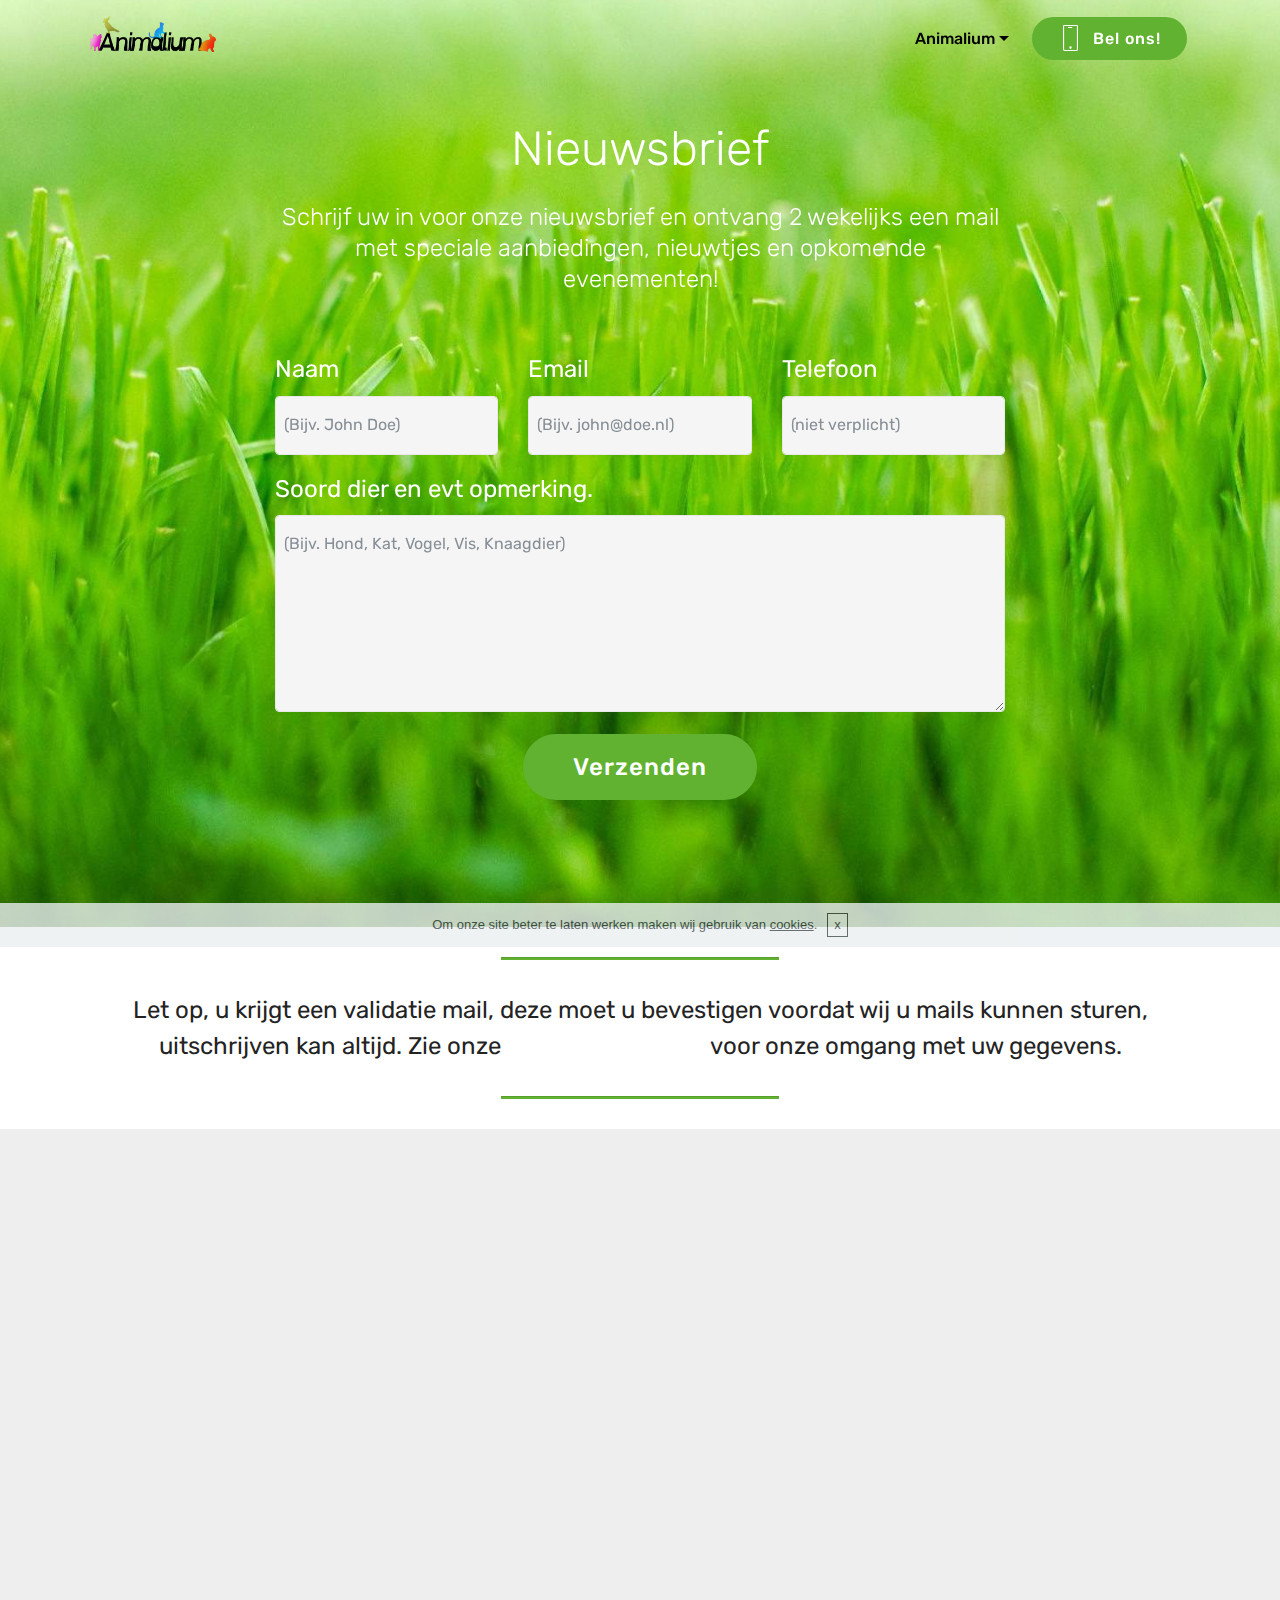
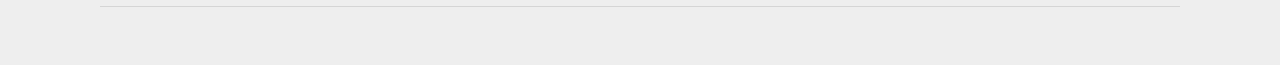
<file: page8.html>
<!DOCTYPE html>
<html >
<head>
  <!-- Site made with Mobirise Website Builder v4.6.2, https://mobirise.com -->
  <meta charset="UTF-8">
  <meta http-equiv="X-UA-Compatible" content="IE=edge">
  <meta name="generator" content="Mobirise v4.6.2, mobirise.com">
  <meta name="viewport" content="width=device-width, initial-scale=1, minimum-scale=1">
  <link rel="shortcut icon" href="assets/images/21272335-315218102279215-6520339039559090179-n-128x128.png" type="image/x-icon">
  <meta name="description" content="Web Builder Description">
  <title>Nieuwsbrief - Animalium</title>
  <link rel="stylesheet" href="assets/web/assets/mobirise-icons/mobirise-icons.css">
  <link rel="stylesheet" href="assets/tether/tether.min.css">
  <link rel="stylesheet" href="assets/soundcloud-plugin/style.css">
  <link rel="stylesheet" href="assets/bootstrap/css/bootstrap.min.css">
  <link rel="stylesheet" href="assets/bootstrap/css/bootstrap-grid.min.css">
  <link rel="stylesheet" href="assets/bootstrap/css/bootstrap-reboot.min.css">
  <link rel="stylesheet" href="assets/socicon/css/styles.css">
  <link rel="stylesheet" href="assets/animatecss/animate.min.css">
  <link rel="stylesheet" href="assets/dropdown/css/style.css">
  <link rel="stylesheet" href="assets/theme/css/style.css">
  <link rel="stylesheet" href="assets/mobirise/css/mbr-additional.css" type="text/css">
  
  
  
</head>
<body>
  <section class="menu cid-qHaubuIvNT" once="menu" id="menu2-2l">

    

    <nav class="navbar navbar-expand beta-menu navbar-dropdown align-items-center navbar-fixed-top navbar-toggleable-sm bg-color transparent">
        <button class="navbar-toggler navbar-toggler-right" type="button" data-toggle="collapse" data-target="#navbarSupportedContent" aria-controls="navbarSupportedContent" aria-expanded="false" aria-label="Toggle navigation">
            <div class="hamburger">
                <span></span>
                <span></span>
                <span></span>
                <span></span>
            </div>
        </button>
        <div class="menu-logo">
            <div class="navbar-brand">
                <span class="navbar-logo">
                    <a href="index.html">
                        <img src="assets/images/ontwerplogozwartkleur12-550x220.png" alt="" title="Animalium" style="height: 3.8rem;">
                    </a>
                </span>
                
            </div>
        </div>
        <div class="collapse navbar-collapse" id="navbarSupportedContent">
            <ul class="navbar-nav nav-dropdown" data-app-modern-menu="true"><li class="nav-item dropdown open">
                    <a class="nav-link link text-black dropdown-toggle display-4" href="index.html" data-toggle="dropdown-submenu" aria-expanded="true">
                        Animalium</a><div class="dropdown-menu"><a class="text-black dropdown-item display-4" href="index.html"></a><a class="text-black dropdown-item display-4" href="nieuws.html" aria-expanded="false">Nieuws</a><a class="text-black dropdown-item display-4" href="index.html" aria-expanded="false">Contact</a><a class="text-black dropdown-item display-4" href="page8.html" aria-expanded="true">Nieuwsbrief</a></div>
                </li></ul>
            <div class="navbar-buttons mbr-section-btn"><a class="btn btn-sm btn-primary display-4" href="tel:+31657240949">
                    <span class="btn-icon mbri-mobile mbr-iconfont mbr-iconfont-btn">
                    </span>
                    Bel ons!</a></div>
        </div>
    </nav>
</section>

<section class="engine"><a href="https://mobirise.ws/p">open source web page creator</a></section><section class="mbr-section form1 cid-qHbxFeW2Uz mbr-parallax-background" id="form1-2m">

    

    
    <div class="container">
        <div class="row justify-content-center">
            <div class="title col-12 col-lg-8">
                <h2 class="mbr-section-title align-center pb-3 mbr-fonts-style display-2">
                    Nieuwsbrief</h2>
                <h3 class="mbr-section-subtitle align-center mbr-light pb-3 mbr-fonts-style display-5">
                    Schrijf uw in voor onze nieuwsbrief en ontvang 2 wekelijks een mail met speciale aanbiedingen, nieuwtjes en opkomende evenementen!</h3>
            </div>
        </div>
    </div>
    <div class="container">
        <div class="row justify-content-center">
            <div class="media-container-column col-lg-8" data-form-type="formoid">
                    <div data-form-alert="" hidden="">Bedankt voor het invullen, uw krijgt een validatie mail...</div>
            
                    <form class="mbr-form" action="https://mobirise.com/" method="post" data-form-title="Mobirise Form"><input type="hidden" name="email" data-form-email="true" value="yimGIAof1XrUisiLBoTLJpXmcXFjCRwEWVO+fg+Y17g010eJuvpDGhzt0fnU8Ls+uQdSXRclIPBAJLX5nY5r9gqnuYYS1kAZxumIfJyC+ZyQLE0PhUl97x3Zqv0tcmEi" data-form-field="Email">
                        <div class="row row-sm-offset">
                            <div class="col-md-4 multi-horizontal" data-for="name">
                                <div class="form-group">
                                    <label class="form-control-label mbr-fonts-style display-5" for="name-form1-2m">Naam</label>
                                    <input type="text" class="form-control" name="name" data-form-field="Name" required="" placeholder="(Bijv. John Doe)" id="name-form1-2m">
                                </div>
                            </div>
                            <div class="col-md-4 multi-horizontal" data-for="email">
                                <div class="form-group">
                                    <label class="form-control-label mbr-fonts-style display-5" for="email-form1-2m">Email</label>
                                    <input type="email" class="form-control" name="email" data-form-field="Email" required="" placeholder="(Bijv. john@doe.nl)" id="email-form1-2m">
                                </div>
                            </div>
                            <div class="col-md-4 multi-horizontal" data-for="phone">
                                <div class="form-group">
                                    <label class="form-control-label mbr-fonts-style display-5" for="phone-form1-2m">Telefoon</label>
                                    <input type="tel" class="form-control" name="phone" data-form-field="Phone" placeholder="(niet verplicht)" id="phone-form1-2m">
                                </div>
                            </div>
                        </div>
                        <div class="form-group" data-for="message">
                            <label class="form-control-label mbr-fonts-style display-5" for="message-form1-2m">Soord dier en evt opmerking.</label>
                            <textarea type="text" class="form-control" name="message" rows="7" data-form-field="Message" placeholder="(Bijv. Hond, Kat, Vogel, Vis, Knaagdier)" id="message-form1-2m"></textarea>
                        </div>
            
                        <span class="input-group-btn"><button href="" type="submit" class="btn btn-primary btn-form display-5">Verzenden</button></span>
                    </form>
            </div>
        </div>
    </div>
</section>

<section class="mbr-section article content9 cid-qHbz8DAJA6" id="content9-2o">
    
     

    <div class="container">
        <div class="inner-container" style="width: 100%;">
            <hr class="line" style="width: 25%;">
            <div class="section-text align-center mbr-fonts-style display-5">
                    Let op, u krijgt een validatie mail, deze moet u bevestigen voordat wij u mails kunnen sturen, uitschrijven kan altijd. Zie onze <a href="privacy-verklaring.html">Privacy Verklaring</a> voor onze omgang met uw gegevens.</div>
            <hr class="line" style="width: 25%;">
        </div>
        </div>
</section>

<section class="footer4 cid-qHbAaxS5us" id="footer4-2v">

    

    

    <div class="container">
        <div class="media-container-row content mbr-white">
            <div class="col-md-3 col-sm-4">
                <div class="mb-3 img-logo">
                    <a href="https://mobirise.com/">
                        <img src="assets/images/ontwerplogozwartkleur12-450x220.png" alt="Mobirise" title="">
                    </a>
                </div>
                <p class="mb-3 mbr-fonts-style foot-title display-7"><strong>
                    Animalium</strong></p>
                <p class="mbr-text mbr-fonts-style mbr-links-column display-7"><a href="algemene-voorwaarden.html">Voorwaarden</a><br><a href="privacy-verklaring.html">Privacy</a><br><a href="cookie-beleid.html">Cookies</a><br><a href="nieuws.html">Nieuws</a><br><a href="contact.html">Contact</a></p>
            </div>
            <div class="col-md-4 col-sm-8">
                <p class="mb-4 foot-title mbr-fonts-style display-7"><strong>&nbsp;Handig om te weten:</strong></p>
                <p class="mbr-text mbr-fonts-style foot-text display-7"><strong>
                    Loterij</strong><br>Doe graties mee aan de loterij en win o.a. een verassingspakket T.W.V. €25,- voor uw huisdier<a href="loteer.html"> --&gt;</a><strong>&nbsp; &nbsp; &nbsp; &nbsp; &nbsp; &nbsp; &nbsp; &nbsp; &nbsp; &nbsp;</strong><br>
                    <br><strong>Voordeelkaart</strong><br>Met onze spaarkaart krijgt u maandelijks speciale aanbiedingen, leuke weetjes en tips en nog veel meer <a href="voordeelkaart.html">--&gt;</a><strong><br></strong></p>
            </div>
            <div class="col-md-4 offset-md-1 col-sm-12">
                <p class="mb-4 foot-title mbr-fonts-style display-7"><strong>
                    Nieuwsbrief:</strong></p>
                <p class="mbr-text mbr-fonts-style form-text display-7">Krijg 2 wekelijks nieuws en aanbiedingen:</p>
                <div class="media-container-column" data-form-type="formoid">
                    <div data-form-alert="" hidden="" class="align-center">Bedankt! U krijgt binnenkort een validatie mail...</div>

                    <form class="form-inline" action="https://mobirise.com/" method="post" data-form-title="Mobirise Form">
                        <input type="hidden" value="jNX+XGCKQRwK4abmyYMjqz2R+94+SkRmLgkC7PcyaXA16NwWlcQUh4P9RHdd9AWUXUpzTDO2GM/a9hp3snx6zE6ka109skQRfBpqft7u8uz/U6dECmaAI0Rkb2k81e5F" data-form-email="true">
                        <div class="form-group">
                            <input type="email" class="form-control input-sm input-inverse my-2" name="email" required="" data-form-field="Email" placeholder="Email" id="email-footer4-2v">
                        </div>
                        <div class="input-group-btn m-2"><button href="" class="btn btn-primary display-4" type="submit" role="button">Verzend</button></div>
                    </form>
                </div>
                <p class="mb-4 mbr-fonts-style foot-title display-7">
                    <br><strong>Volg ons via:</strong></p>
                <div class="social-list pl-0 mb-0">
                        <div class="soc-item">
                            <a href="https://www.facebook.com/AnimaliumRotterdam/" target="_blank">
                                <span class="mbr-iconfont mbr-iconfont-social socicon-facebook socicon" style="color: rgb(118, 118, 118);"></span>
                            </a>
                        </div>
                        <div class="soc-item">
                            <a href="https://twitter.com/AnimaliumRdam" target="_blank">
                                <span class="mbr-iconfont mbr-iconfont-social socicon-twitter socicon" style="color: rgb(118, 118, 118);"></span>
                            </a>
                        </div>
                        <div class="soc-item">
                            <a href="https://plus.google.com/b/105510886045927609075/105510886045927609075?hl=nl" target="_blank">
                                <span class="mbr-iconfont mbr-iconfont-social socicon-googleplus socicon" style="color: rgb(118, 118, 118);"></span>
                            </a>
                        </div>
                        <div class="soc-item">
                            <a href="https://www.linkedin.com/in/animalium-dierenwinkel-rotterdam-383264155/" target="_blank">
                                <span class="mbr-iconfont mbr-iconfont-social socicon-linkedin socicon" style="color: rgb(118, 118, 118);"></span>
                            </a>
                        </div>
                        <div class="soc-item">
                            <a href="https://www.tumblr.com/login?redirect_to=%2Fblog%2Fanimaliumrotterdam" target="_blank">
                                <span class="mbr-iconfont mbr-iconfont-social socicon-tumblr socicon" style="color: rgb(118, 118, 118);"></span>
                            </a>
                        </div>
                        <div class="soc-item">
                            <a href="https://path.com/5a33db60a1e6313b1a61c008" target="_blank">
                                <span class="mbr-iconfont mbr-iconfont-social socicon-patreon socicon" style="color: rgb(118, 118, 118);"></span>
                            </a>
                        </div>
                </div>
            </div>
        </div>
        <div class="footer-lower">
            <div class="media-container-row">
                <div class="col-sm-12">
                    <hr>
                </div>
            </div>
            <div class="media-container-row mbr-white">
                <div class="col-sm-12 copyright">
                    <p class="mbr-text mbr-fonts-style display-7">
                        © Copyright 2018 - <a href="index.html">Animalium.nl</a>
                    </p>
                </div>
            </div>
        </div>
    </div>
</section>


  <script src="assets/web/assets/jquery/jquery.min.js"></script>
  <script src="assets/popper/popper.min.js"></script>
  <script src="assets/tether/tether.min.js"></script>
  <script src="assets/bootstrap/js/bootstrap.min.js"></script>
  <script src="assets/cookies-alert-plugin/cookies-alert-core.js"></script>
  <script src="assets/cookies-alert-plugin/cookies-alert-script.js"></script>
  <script src="assets/smoothscroll/smooth-scroll.js"></script>
  <script src="assets/touchswipe/jquery.touch-swipe.min.js"></script>
  <script src="assets/viewportchecker/jquery.viewportchecker.js"></script>
  <script src="assets/parallax/jarallax.min.js"></script>
  <script src="assets/dropdown/js/script.min.js"></script>
  <script src="assets/theme/js/script.js"></script>
  <script src="assets/formoid/formoid.min.js"></script>
  
  
  <input name="animation" type="hidden">
  <input name="cookieData" type="hidden" data-cookie-text="Om onze site beter te laten werken maken wij gebruik van <a href='cookie-beleid.html'>cookies</a>.">
  </body>
</html>
</file>
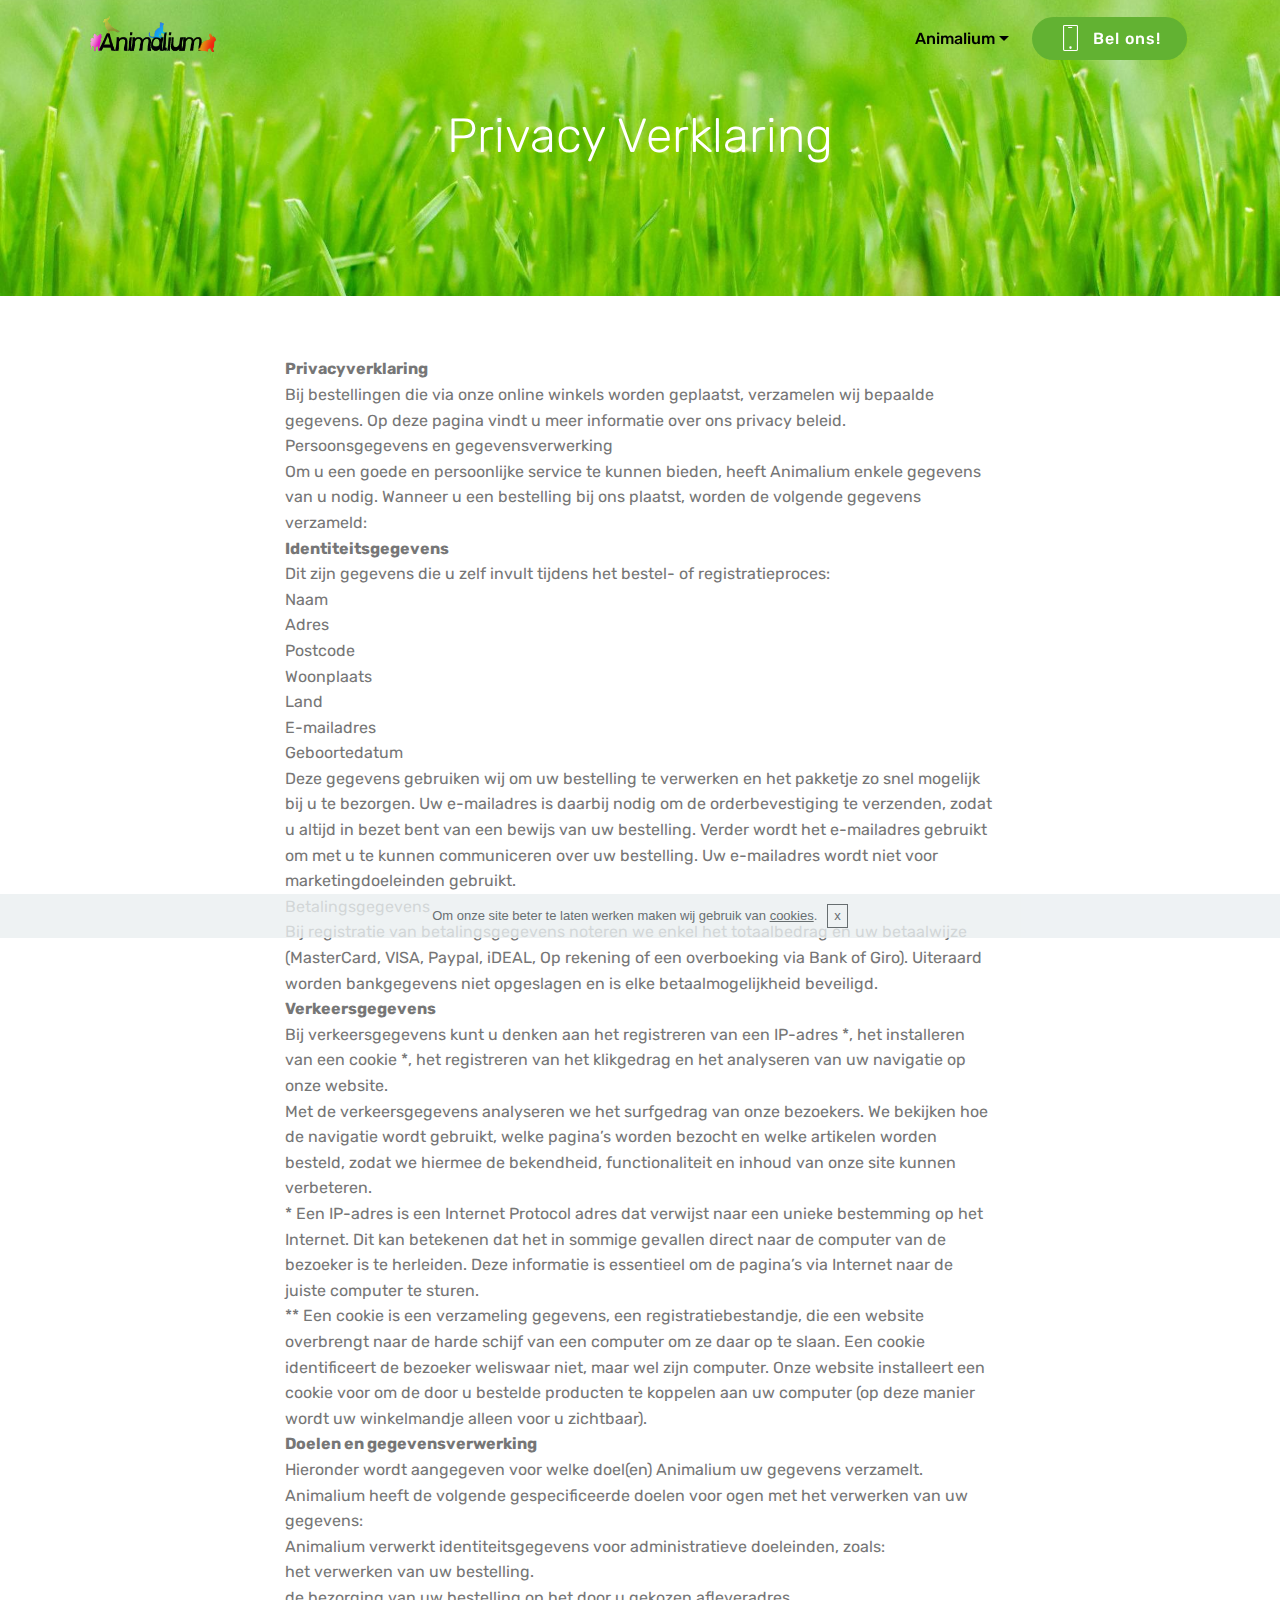
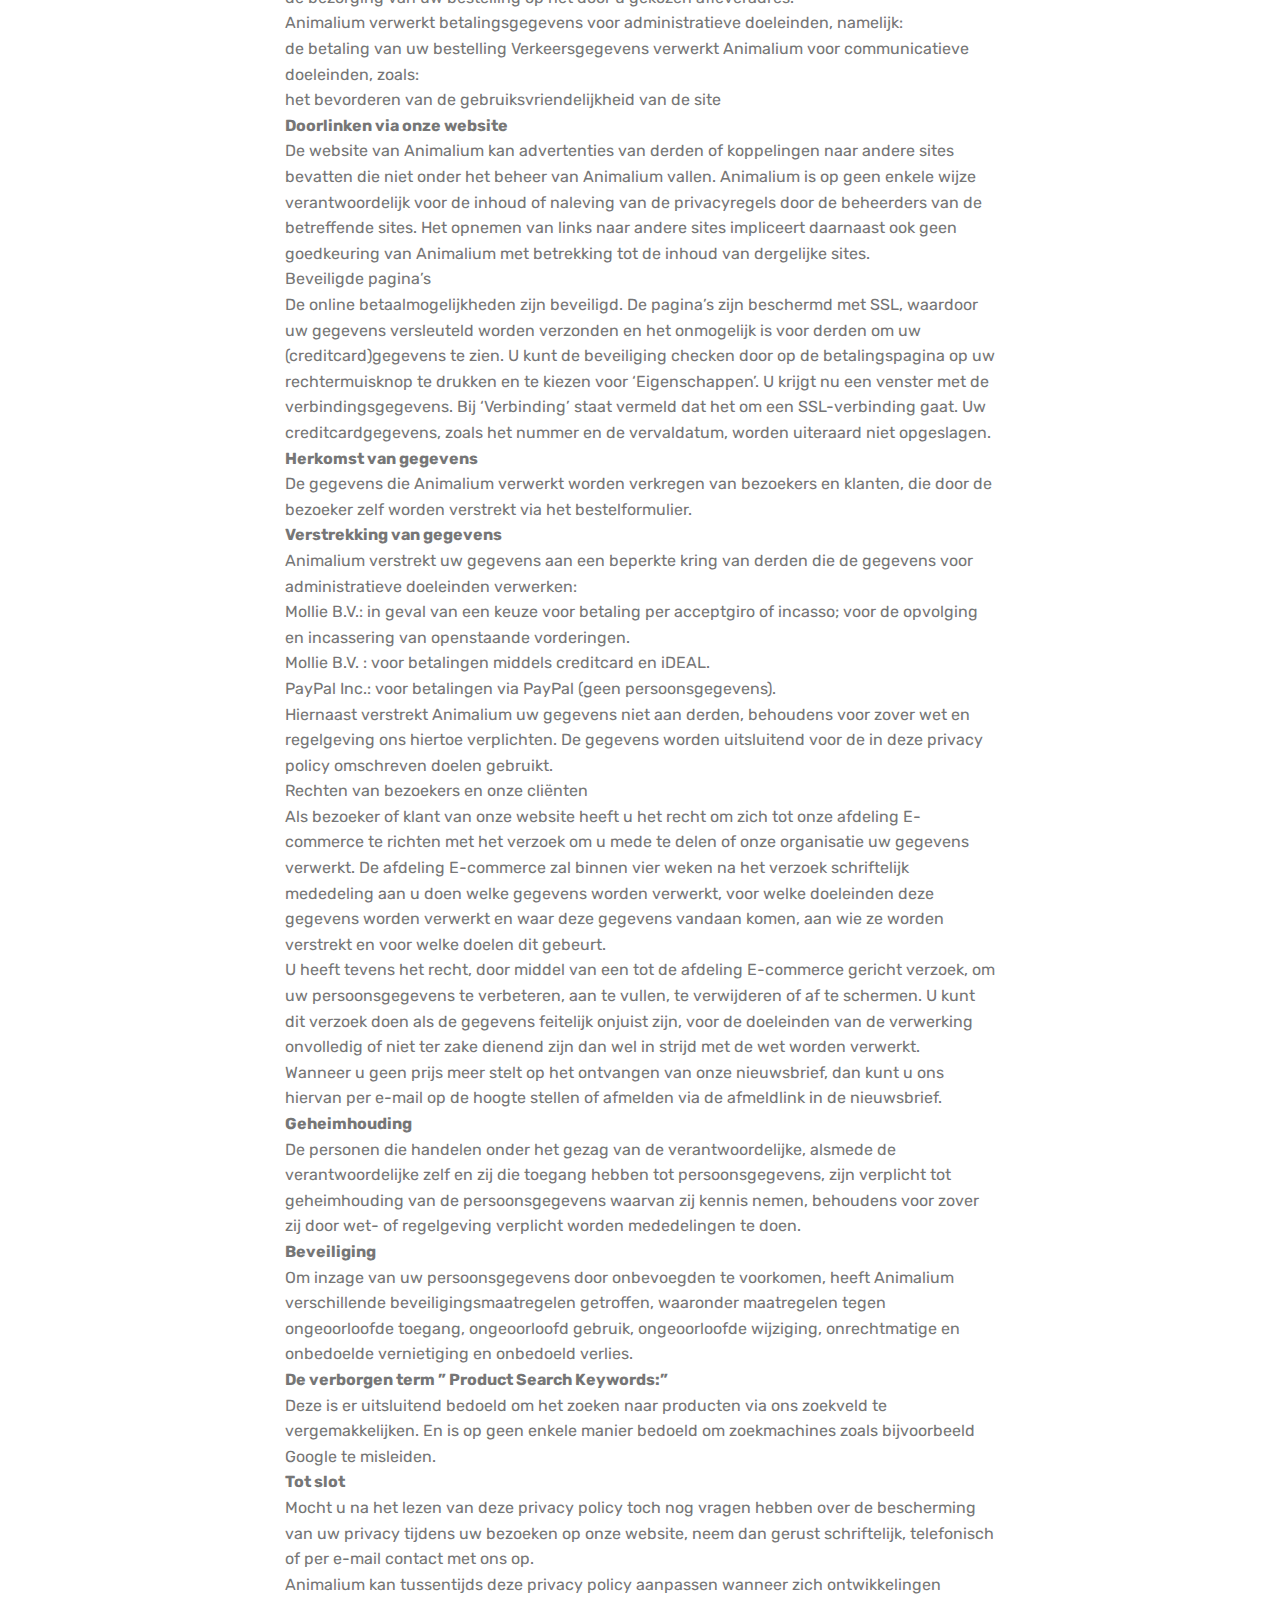
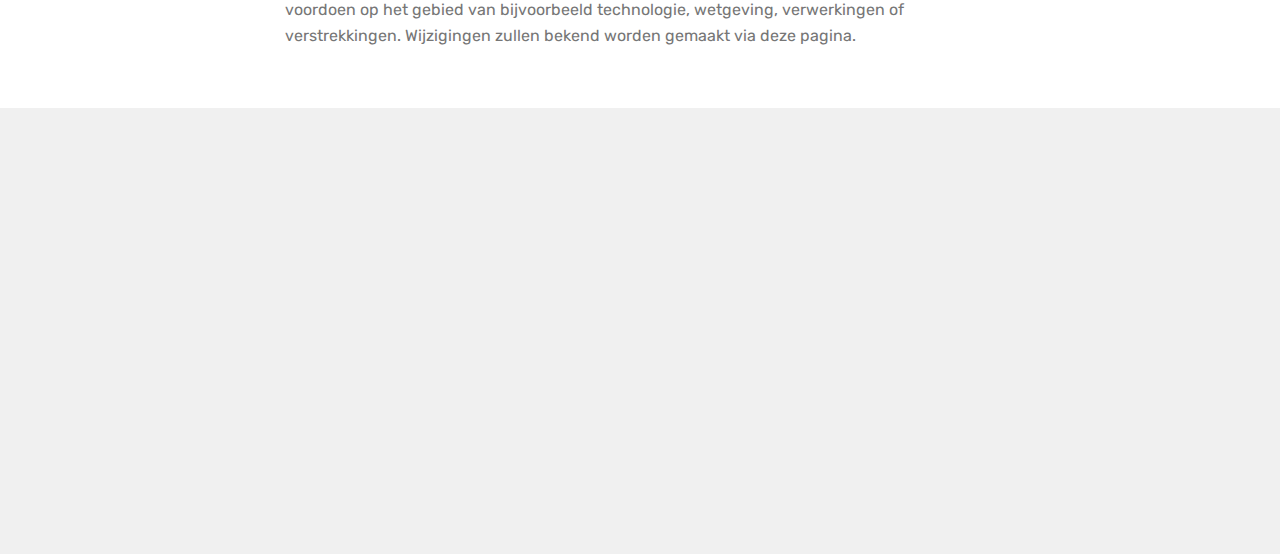
<file: privacy-verklaring.html>
<!DOCTYPE html>
<html >
<head>
  <!-- Site made with Mobirise Website Builder v4.6.2, https://mobirise.com -->
  <meta charset="UTF-8">
  <meta http-equiv="X-UA-Compatible" content="IE=edge">
  <meta name="generator" content="Mobirise v4.6.2, mobirise.com">
  <meta name="viewport" content="width=device-width, initial-scale=1, minimum-scale=1">
  <link rel="shortcut icon" href="assets/images/21272335-315218102279215-6520339039559090179-n-128x128.png" type="image/x-icon">
  <meta name="description" content="De privacy verklaring van Animalium">
  <title>Privacy Verklaring - Animalium</title>
  <link rel="stylesheet" href="assets/web/assets/mobirise-icons/mobirise-icons.css">
  <link rel="stylesheet" href="assets/tether/tether.min.css">
  <link rel="stylesheet" href="assets/soundcloud-plugin/style.css">
  <link rel="stylesheet" href="assets/bootstrap/css/bootstrap.min.css">
  <link rel="stylesheet" href="assets/bootstrap/css/bootstrap-grid.min.css">
  <link rel="stylesheet" href="assets/bootstrap/css/bootstrap-reboot.min.css">
  <link rel="stylesheet" href="assets/socicon/css/styles.css">
  <link rel="stylesheet" href="assets/animatecss/animate.min.css">
  <link rel="stylesheet" href="assets/dropdown/css/style.css">
  <link rel="stylesheet" href="assets/theme/css/style.css">
  <link rel="stylesheet" href="assets/mobirise/css/mbr-additional.css" type="text/css">
  
  
  
</head>
<body>

<!-- Google Analytics -->
<!-- Global site tag (gtag.js) - Google Analytics -->
<script async src="https://www.googletagmanager.com/gtag/js?id=UA-112794154-1"></script>
<script>
  window.dataLayer = window.dataLayer || [];
  function gtag(){dataLayer.push(arguments);}
  gtag('js', new Date());

  gtag('config', 'UA-112794154-1');
</script>

<!-- /Google Analytics -->


  <section class="menu cid-qHaubuIvNT" once="menu" id="menu2-14">

    

    <nav class="navbar navbar-expand beta-menu navbar-dropdown align-items-center navbar-fixed-top navbar-toggleable-sm bg-color transparent">
        <button class="navbar-toggler navbar-toggler-right" type="button" data-toggle="collapse" data-target="#navbarSupportedContent" aria-controls="navbarSupportedContent" aria-expanded="false" aria-label="Toggle navigation">
            <div class="hamburger">
                <span></span>
                <span></span>
                <span></span>
                <span></span>
            </div>
        </button>
        <div class="menu-logo">
            <div class="navbar-brand">
                <span class="navbar-logo">
                    <a href="index.html">
                        <img src="assets/images/ontwerplogozwartkleur12-550x220.png" alt="" title="Animalium" style="height: 3.8rem;">
                    </a>
                </span>
                
            </div>
        </div>
        <div class="collapse navbar-collapse" id="navbarSupportedContent">
            <ul class="navbar-nav nav-dropdown" data-app-modern-menu="true"><li class="nav-item dropdown open">
                    <a class="nav-link link text-black dropdown-toggle display-4" href="index.html" data-toggle="dropdown-submenu" aria-expanded="true">
                        Animalium</a><div class="dropdown-menu"><a class="text-black dropdown-item display-4" href="index.html"></a><a class="text-black dropdown-item display-4" href="over-ons.html" aria-expanded="false">Over Ons</a><a class="text-black dropdown-item display-4" href="nieuws.html" aria-expanded="false">Nieuws</a><a class="text-black dropdown-item display-4" href="contact.html" aria-expanded="false">Contact</a><a class="text-black dropdown-item display-4" href="nieuwsbrief.html" aria-expanded="true">Nieuwsbrief</a></div>
                </li></ul>
            <div class="navbar-buttons mbr-section-btn"><a class="btn btn-sm btn-primary display-4" href="tel:+31657240949">
                    <span class="btn-icon mbri-mobile mbr-iconfont mbr-iconfont-btn">
                    </span>
                    Bel ons!</a></div>
        </div>
    </nav>
</section>

<section class="engine"><a href="https://mobirise.ws">Mobirise</a></section><section class="header1 cid-qHb2PZnPRY mbr-parallax-background" id="header1-17">

    

    

    <div class="container">
        <div class="row justify-content-md-center">
            <div class="mbr-white col-md-10">
                
                <h3 class="mbr-section-subtitle align-center mbr-light pb-3 mbr-fonts-style display-2">
                    Privacy Verklaring</h3>
                
                
            </div>
        </div>
    </div>

</section>

<section class="mbr-section article content1 cid-qHb31UBSVR" id="content1-18">
    
     

    <div class="container">
        <div class="media-container-row">
            <div class="mbr-text col-12 col-md-8 mbr-fonts-style display-7"><strong>Privacyverklaring
</strong><div>Bij bestellingen die via onze online winkels worden geplaatst, verzamelen wij bepaalde gegevens. Op deze pagina vindt u meer informatie over ons privacy beleid.
</div><div>Persoonsgegevens en gegevensverwerking
</div><div>Om u een goede en persoonlijke service te kunnen bieden, heeft Animalium enkele gegevens van u nodig. Wanneer u een bestelling bij ons plaatst, worden de volgende gegevens verzameld:
</div><div>
</div><div><strong>Identiteitsgegevens
</strong></div><div>Dit zijn gegevens die u zelf invult tijdens het bestel- of registratieproces:
</div><div>Naam
</div><div>Adres
</div><div>Postcode
</div><div>Woonplaats
</div><div>Land
</div><div>E-mailadres
</div><div>Geboortedatum
</div><div>
</div><div>Deze gegevens gebruiken wij om uw bestelling te verwerken en het pakketje zo snel mogelijk bij u te bezorgen. Uw e-mailadres is daarbij nodig om de orderbevestiging te verzenden, zodat u altijd in bezet bent van een bewijs van uw bestelling. Verder wordt het e-mailadres gebruikt om met u te kunnen communiceren over uw bestelling. Uw e-mailadres wordt niet voor marketingdoeleinden gebruikt.
</div><div>Betalingsgegevens
</div><div>Bij registratie van betalingsgegevens noteren we enkel het totaalbedrag en uw betaalwijze (MasterCard, VISA, Paypal, iDEAL, Op rekening of een overboeking via Bank of Giro). Uiteraard worden bankgegevens niet opgeslagen en is elke betaalmogelijkheid beveiligd.
</div><div>
</div><div><strong>Verkeersgegevens
</strong></div><div>Bij verkeersgegevens kunt u denken aan het registreren van een IP-adres *, het installeren van een cookie *, het registreren van het klikgedrag en het analyseren van uw navigatie op onze website.
</div><div>Met de verkeersgegevens analyseren we het surfgedrag van onze bezoekers. We bekijken hoe de navigatie wordt gebruikt, welke pagina’s worden bezocht en welke artikelen worden besteld, zodat we hiermee de bekendheid, functionaliteit en inhoud van onze site kunnen verbeteren.
</div><div>* Een IP-adres is een Internet Protocol adres dat verwijst naar een unieke bestemming op het Internet. Dit kan betekenen dat het in sommige gevallen direct naar de computer van de bezoeker is te herleiden. Deze informatie is essentieel om de pagina’s via Internet naar de juiste computer te sturen.
</div><div>** Een cookie is een verzameling gegevens, een registratiebestandje, die een website overbrengt naar de harde schijf van een computer om ze daar op te slaan. Een cookie identificeert de bezoeker weliswaar niet, maar wel zijn computer. Onze website installeert een cookie voor om de door u bestelde producten te koppelen aan uw computer (op deze manier wordt uw winkelmandje alleen voor u zichtbaar).
</div><div>
</div><div><strong>Doelen en gegevensverwerking
</strong></div><div>Hieronder wordt aangegeven voor welke doel(en) Animalium uw gegevens verzamelt. Animalium heeft de volgende gespecificeerde doelen voor ogen met het verwerken van uw gegevens:
</div><div>Animalium verwerkt identiteitsgegevens voor administratieve doeleinden, zoals:
</div><div>het verwerken van uw bestelling.
</div><div>de bezorging van uw bestelling op het door u gekozen afleveradres.
</div><div>Animalium verwerkt betalingsgegevens voor administratieve doeleinden, namelijk:
</div><div>de betaling van uw bestelling Verkeersgegevens verwerkt Animalium voor communicatieve doeleinden, zoals:
</div><div>het bevorderen van de gebruiksvriendelijkheid van de site
</div><div>
</div><div><strong>Doorlinken via onze website</strong>
</div><div>De website van Animalium kan advertenties van derden of koppelingen naar andere sites bevatten die niet onder het beheer van Animalium vallen. Animalium is op geen enkele wijze verantwoordelijk voor de inhoud of naleving van de privacyregels door de beheerders van de betreffende sites. Het opnemen van links naar andere sites impliceert daarnaast ook geen goedkeuring van Animalium met betrekking tot de inhoud van dergelijke sites.
</div><div>Beveiligde pagina’s
</div><div>De online betaalmogelijkheden zijn beveiligd. De pagina’s zijn beschermd met SSL, waardoor uw gegevens versleuteld worden verzonden en het onmogelijk is voor derden om uw (creditcard)gegevens te zien. U kunt de beveiliging checken door op de betalingspagina op uw rechtermuisknop te drukken en te kiezen voor ‘Eigenschappen’. U krijgt nu een venster met de verbindingsgegevens. Bij ‘Verbinding’ staat vermeld dat het om een SSL-verbinding gaat. Uw creditcardgegevens, zoals het nummer en de vervaldatum, worden uiteraard niet opgeslagen.
</div><div>
</div><div><strong>Herkomst van gegevens
</strong></div><div>De gegevens die Animalium verwerkt worden verkregen van bezoekers en klanten, die door de bezoeker zelf worden verstrekt via het bestelformulier.
</div><div>
</div><div><strong>Verstrekking van gegevens
</strong></div><div>Animalium verstrekt uw gegevens aan een beperkte kring van derden die de gegevens voor administratieve doeleinden verwerken:
</div><div>Mollie B.V.: in geval van een keuze voor betaling per acceptgiro of incasso; voor de opvolging en incassering van openstaande vorderingen.
</div><div>Mollie B.V. : voor betalingen middels creditcard en iDEAL.
</div><div>PayPal Inc.: voor betalingen via PayPal (geen persoonsgegevens).
</div><div>Hiernaast verstrekt Animalium uw gegevens niet aan derden, behoudens voor zover wet en regelgeving ons hiertoe verplichten. De gegevens worden uitsluitend voor de in deze privacy policy omschreven doelen gebruikt.
</div><div>Rechten van bezoekers en onze cliënten
</div><div>Als bezoeker of klant van onze website heeft u het recht om zich tot onze afdeling E-commerce te richten met het verzoek om u mede te delen of onze organisatie uw gegevens verwerkt. De afdeling E-commerce zal binnen vier weken na het verzoek schriftelijk mededeling aan u doen welke gegevens worden verwerkt, voor welke doeleinden deze gegevens worden verwerkt en waar deze gegevens vandaan komen, aan wie ze worden verstrekt en voor welke doelen dit gebeurt.
</div><div>U heeft tevens het recht, door middel van een tot de afdeling E-commerce gericht verzoek, om uw persoonsgegevens te verbeteren, aan te vullen, te verwijderen of af te schermen. U kunt dit verzoek doen als de gegevens feitelijk onjuist zijn, voor de doeleinden van de verwerking onvolledig of niet ter zake dienend zijn dan wel in strijd met de wet worden verwerkt.
</div><div>Wanneer u geen prijs meer stelt op het ontvangen van onze nieuwsbrief, dan kunt u ons hiervan per e-mail op de hoogte stellen of afmelden via de afmeldlink in de nieuwsbrief.
</div><div>
</div><div><strong>Geheimhouding
</strong></div><div>De personen die handelen onder het gezag van de verantwoordelijke, alsmede de verantwoordelijke zelf en zij die toegang hebben tot persoonsgegevens, zijn verplicht tot geheimhouding van de persoonsgegevens waarvan zij kennis nemen, behoudens voor zover zij door wet- of regelgeving verplicht worden mededelingen te doen.
</div><div>
</div><div><strong>Beveiliging
</strong></div><div>Om inzage van uw persoonsgegevens door onbevoegden te voorkomen, heeft Animalium verschillende beveiligingsmaatregelen getroffen, waaronder maatregelen tegen ongeoorloofde toegang, ongeoorloofd gebruik, ongeoorloofde wijziging, onrechtmatige en onbedoelde vernietiging en onbedoeld verlies.
</div><div>
</div><div><strong>De verborgen term ” Product Search Keywords:”
</strong></div><div>Deze is er uitsluitend bedoeld om het zoeken naar producten via ons zoekveld te vergemakkelijken. En is op geen enkele manier bedoeld om zoekmachines zoals bijvoorbeeld Google te misleiden.
</div><div>
</div><div><strong>Tot slot
</strong></div><div>Mocht u na het lezen van deze privacy policy toch nog vragen hebben over de bescherming van uw privacy tijdens uw bezoeken op onze website, neem dan gerust schriftelijk, telefonisch of per e-mail contact met ons op.
</div><div>Animalium kan tussentijds deze privacy policy aanpassen wanneer zich ontwikkelingen voordoen op het gebied van bijvoorbeeld technologie, wetgeving, verwerkingen of verstrekkingen. Wijzigingen zullen bekend worden gemaakt via deze pagina.</div></div>
        </div>
    </div>
</section>

<section class="footer4 cid-qHhTcPxzWT" id="footer4-4b">

    

    

    <div class="container">
        <div class="media-container-row content mbr-white">
            <div class="col-md-3 col-sm-4">
                <div class="mb-3 img-logo">
                    <a href="index.html">
                        <img src="assets/images/ontwerplogozwartkleur12-450x220.png" alt="Mobirise" title="">
                    </a>
                </div>
                <p class="mb-3 mbr-fonts-style foot-title display-7"><strong>
                    Animalium</strong></p>
                <p class="mbr-text mbr-fonts-style mbr-links-column display-7"><a href="algemene-voorwaarden.html">Voorwaarden</a><br><a href="privacy-verklaring.html">Privacy</a><br><a href="cookie-beleid.html">Cookies</a><br><a href="nieuws.html">Nieuws</a><br><a href="contact.html">Contact</a></p>
            </div>
            <div class="col-md-4 col-sm-8">
                <p class="mb-4 foot-title mbr-fonts-style display-7"><strong>&nbsp;Handig om te weten:</strong></p>
                <p class="mbr-text mbr-fonts-style foot-text display-7"><strong>
                    Loterij</strong><br>Doe graties mee aan de loterij en win o.a. een verassingspakket T.W.V. €25,- voor uw huisdier<a href="loterij.html"> --&gt;</a><strong>&nbsp; &nbsp; &nbsp; &nbsp; &nbsp; &nbsp; &nbsp; &nbsp; &nbsp; &nbsp;</strong><br>
                    <br><strong>Voordeelkaart</strong><br>Met onze spaarkaart krijgt u maandelijks speciale aanbiedingen, leuke weetjes en tips en nog veel meer <a href="voordeelkaart.html">--&gt;</a><strong><br></strong></p>
            </div>
            <div class="col-md-4 offset-md-1 col-sm-12">
                <p class="mb-4 foot-title mbr-fonts-style display-7"><strong>
                    Nieuwsbrief:</strong></p>
                <p class="mbr-text mbr-fonts-style form-text display-7">Krijg 2 wekelijks nieuws en aanbiedingen:</p>
                <div class="media-container-column" data-form-type="formoid">
                    <div data-form-alert="" hidden="" class="align-center">Bedankt! U krijgt binnenkort een validatie mail...</div>

                    <form class="form-inline" action="https://mobirise.com/" method="post" data-form-title="Mobirise Form">
                        <input type="hidden" value="WRmTZaq7KDV12AHyTgoH1se+kFBDK4Atbcy8jsSWdWkddRQuUyfMpojQDV9S9xgwvdMDL1fd8a+GaHbvmKVFQhK/1vDRWoayquTlSSGTTnePCWTIC3WREXq/zgZxWeGj" data-form-email="true">
                        <div class="form-group">
                            <input type="email" class="form-control input-sm input-inverse my-2" name="email" required="" data-form-field="Email" placeholder="Email" id="email-footer4-4b">
                        </div>
                        <div class="input-group-btn m-2"><button href="" class="btn btn-primary display-4" type="submit" role="button">Verzend</button></div>
                    </form>
                </div>
                <p class="mb-4 mbr-fonts-style foot-title display-7">
                    <br><strong>Volg ons via:</strong></p>
                <div class="social-list pl-0 mb-0">
                        <div class="soc-item">
                            <a href="https://www.facebook.com/AnimaliumRotterdam/" target="_blank">
                                <span class="mbr-iconfont mbr-iconfont-social socicon-facebook socicon" style="color: rgb(118, 118, 118);"></span>
                            </a>
                        </div>
                        <div class="soc-item">
                            <a href="https://twitter.com/AnimaliumRdam" target="_blank">
                                <span class="mbr-iconfont mbr-iconfont-social socicon-twitter socicon" style="color: rgb(118, 118, 118);"></span>
                            </a>
                        </div>
                        <div class="soc-item">
                            <a href="https://plus.google.com/b/105510886045927609075/105510886045927609075?hl=nl" target="_blank">
                                <span class="mbr-iconfont mbr-iconfont-social socicon-googleplus socicon" style="color: rgb(118, 118, 118);"></span>
                            </a>
                        </div>
                        <div class="soc-item">
                            <a href="https://www.linkedin.com/in/animalium-dierenwinkel-rotterdam-383264155/" target="_blank">
                                <span class="mbr-iconfont mbr-iconfont-social socicon-linkedin socicon" style="color: rgb(118, 118, 118);"></span>
                            </a>
                        </div>
                        <div class="soc-item">
                            <a href="https://www.tumblr.com/login?redirect_to=%2Fblog%2Fanimaliumrotterdam" target="_blank">
                                <span class="mbr-iconfont mbr-iconfont-social socicon-tumblr socicon" style="color: rgb(118, 118, 118);"></span>
                            </a>
                        </div>
                        <div class="soc-item">
                            <a href="https://path.com/5a33db60a1e6313b1a61c008" target="_blank">
                                <span class="mbr-iconfont mbr-iconfont-social socicon-patreon socicon" style="color: rgb(118, 118, 118);"></span>
                            </a>
                        </div>
                </div>
            </div>
        </div>
        <div class="footer-lower">
            <div class="media-container-row">
                <div class="col-sm-12">
                    <hr>
                </div>
            </div>
            <div class="media-container-row mbr-white">
                <div class="col-sm-12 copyright">
                    <p class="mbr-text mbr-fonts-style display-7">
                        © Copyright 2018 - <a href="index.html">Animalium.nl</a>
                    </p>
                </div>
            </div>
        </div>
    </div>
</section>


  <script src="assets/web/assets/jquery/jquery.min.js"></script>
  <script src="assets/popper/popper.min.js"></script>
  <script src="assets/tether/tether.min.js"></script>
  <script src="assets/bootstrap/js/bootstrap.min.js"></script>
  <script src="assets/cookies-alert-plugin/cookies-alert-core.js"></script>
  <script src="assets/cookies-alert-plugin/cookies-alert-script.js"></script>
  <script src="assets/smoothscroll/smooth-scroll.js"></script>
  <script src="assets/touchswipe/jquery.touch-swipe.min.js"></script>
  <script src="assets/viewportchecker/jquery.viewportchecker.js"></script>
  <script src="assets/parallax/jarallax.min.js"></script>
  <script src="assets/dropdown/js/script.min.js"></script>
  <script src="assets/theme/js/script.js"></script>
  <script src="assets/formoid/formoid.min.js"></script>
  
  
  <input name="animation" type="hidden">
  <input name="cookieData" type="hidden" data-cookie-text="Om onze site beter te laten werken maken wij gebruik van <a href='cookie-beleid.html'>cookies</a>.">
  </body>
</html>
</file>
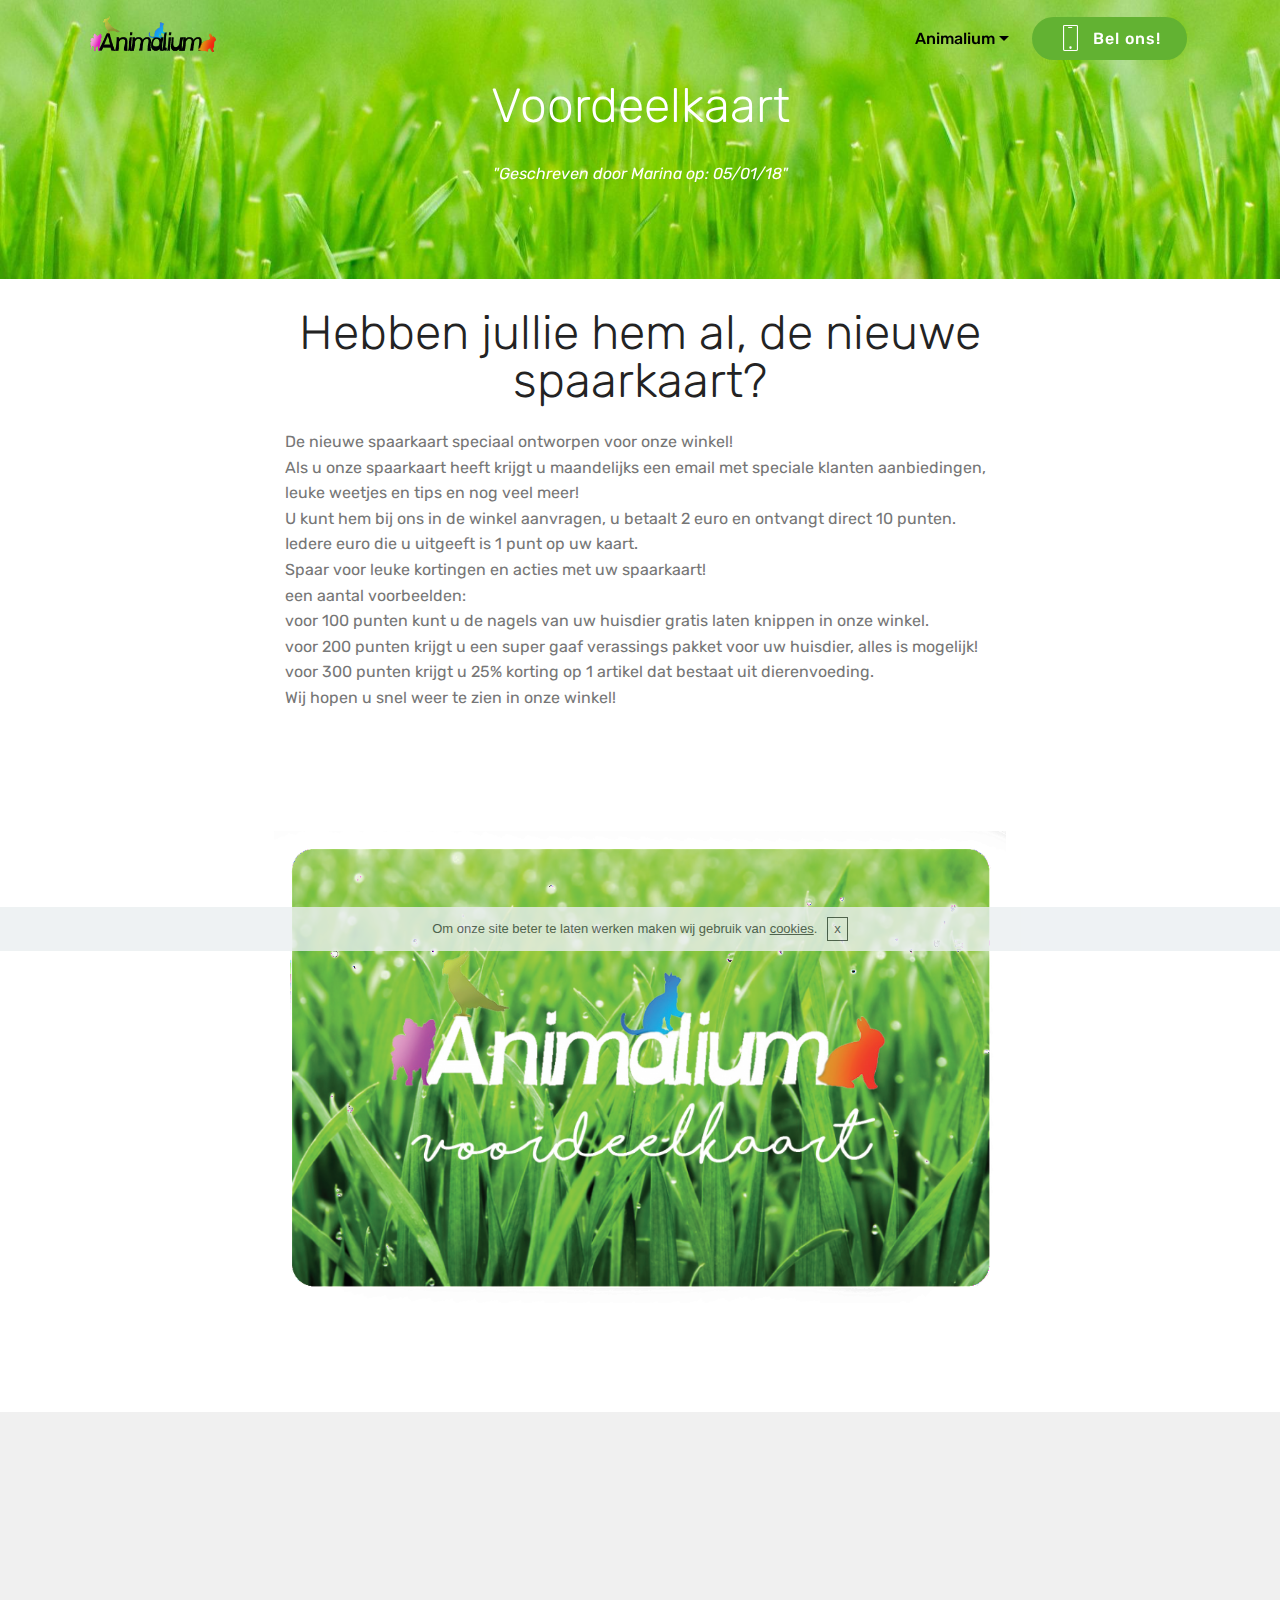
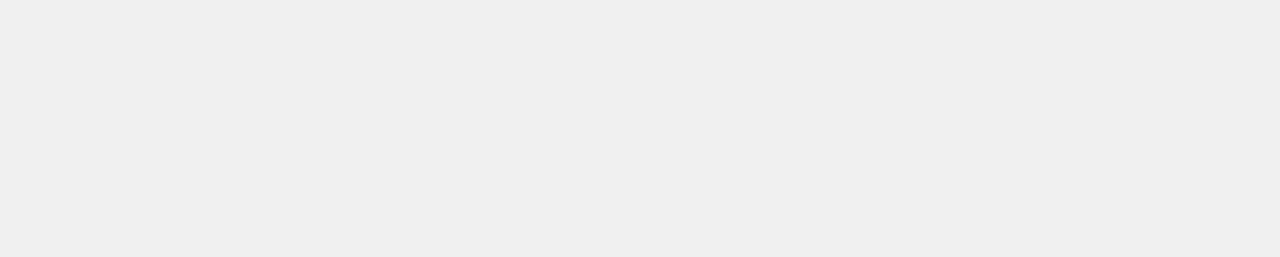
<file: voordeelkaart.html>
<!DOCTYPE html>
<html >
<head>
  <!-- Site made with Mobirise Website Builder v4.6.2, https://mobirise.com -->
  <meta charset="UTF-8">
  <meta http-equiv="X-UA-Compatible" content="IE=edge">
  <meta name="generator" content="Mobirise v4.6.2, mobirise.com">
  <meta name="viewport" content="width=device-width, initial-scale=1, minimum-scale=1">
  <link rel="shortcut icon" href="assets/images/21272335-315218102279215-6520339039559090179-n-128x128.png" type="image/x-icon">
  <meta name="description" content="Met onze spaarkaart krijgt u maandelijks speciale aanbiedingen, leuke weetjes en tips en nog veel meer">
  <title>Voordeelkaart - Animalium Nieuws</title>
  <link rel="stylesheet" href="assets/web/assets/mobirise-icons/mobirise-icons.css">
  <link rel="stylesheet" href="assets/tether/tether.min.css">
  <link rel="stylesheet" href="assets/soundcloud-plugin/style.css">
  <link rel="stylesheet" href="assets/bootstrap/css/bootstrap.min.css">
  <link rel="stylesheet" href="assets/bootstrap/css/bootstrap-grid.min.css">
  <link rel="stylesheet" href="assets/bootstrap/css/bootstrap-reboot.min.css">
  <link rel="stylesheet" href="assets/facebook-plugin/style.css">
  <link rel="stylesheet" href="assets/animatecss/animate.min.css">
  <link rel="stylesheet" href="assets/socicon/css/styles.css">
  <link rel="stylesheet" href="assets/dropdown/css/style.css">
  <link rel="stylesheet" href="assets/theme/css/style.css">
  <link rel="stylesheet" href="assets/mobirise/css/mbr-additional.css" type="text/css">
  
  
  
</head>
<body>

<!-- Google Analytics -->
<!-- Global site tag (gtag.js) - Google Analytics -->
<script async src="https://www.googletagmanager.com/gtag/js?id=UA-112794154-1"></script>
<script>
  window.dataLayer = window.dataLayer || [];
  function gtag(){dataLayer.push(arguments);}
  gtag('js', new Date());

  gtag('config', 'UA-112794154-1');
</script>

<!-- /Google Analytics -->


  <section class="menu cid-qHbiFZtFgJ" once="menu" id="menu2-25">

    

    <nav class="navbar navbar-expand beta-menu navbar-dropdown align-items-center navbar-fixed-top navbar-toggleable-sm bg-color transparent">
        <button class="navbar-toggler navbar-toggler-right" type="button" data-toggle="collapse" data-target="#navbarSupportedContent" aria-controls="navbarSupportedContent" aria-expanded="false" aria-label="Toggle navigation">
            <div class="hamburger">
                <span></span>
                <span></span>
                <span></span>
                <span></span>
            </div>
        </button>
        <div class="menu-logo">
            <div class="navbar-brand">
                <span class="navbar-logo">
                    <a href="index.html">
                        <img src="assets/images/ontwerplogozwartkleur12-550x220.png" alt="" title="Animalium" style="height: 3.8rem;">
                    </a>
                </span>
                
            </div>
        </div>
        <div class="collapse navbar-collapse" id="navbarSupportedContent">
            <ul class="navbar-nav nav-dropdown" data-app-modern-menu="true"><li class="nav-item dropdown open">
                    <a class="nav-link link text-black dropdown-toggle display-4" href="index.html" data-toggle="dropdown-submenu" aria-expanded="true">
                        Animalium</a><div class="dropdown-menu"><a class="text-black dropdown-item display-4" href="index.html"></a><a class="text-black dropdown-item display-4" href="over-ons.html" aria-expanded="false">Over Ons</a><a class="text-black dropdown-item display-4" href="nieuws.html" aria-expanded="false">Nieuws</a><a class="text-black dropdown-item display-4" href="contact.html" aria-expanded="false">Contact</a><a class="text-black dropdown-item display-4" href="nieuwsbrief.html" aria-expanded="true">Nieuwsbrief</a></div>
                </li></ul>
            <div class="navbar-buttons mbr-section-btn"><a class="btn btn-sm btn-primary display-4" href="tel:+31657240949">
                    <span class="btn-icon mbri-mobile mbr-iconfont mbr-iconfont-btn">
                    </span>
                    Bel ons!</a></div>
        </div>
    </nav>
</section>

<section class="engine"><a href="https://mobirise.ws/i">build own website</a></section><section class="header1 cid-qHbiG09i0M mbr-parallax-background" id="header1-26">

    

    

    <div class="container">
        <div class="row justify-content-md-center">
            <div class="mbr-white col-md-10">
                
                <h3 class="mbr-section-subtitle align-center mbr-light pb-3 mbr-fonts-style display-2">
                    Voordeelkaart</h3>
                <p class="mbr-text align-center pb-3 mbr-fonts-style display-7"><em>
                    "Geschreven door Marina op: 05/01/18"
                </em></p>
                
            </div>
        </div>
    </div>

</section>

<section class="mbr-section content4 cid-qHbjBrQY7S" id="content4-2d">

    

    <div class="container">
        <div class="media-container-row">
            <div class="title col-12 col-md-8">
                <h2 class="align-center pb-3 mbr-fonts-style display-2">Hebben jullie hem al, de nieuwe spaarkaart?</h2>
                
                
            </div>
        </div>
    </div>
</section>

<section class="mbr-section article content1 cid-qHbjMYXtdw" id="content1-2e">
    
     

    <div class="container">
        <div class="media-container-row">
            <div class="mbr-text col-12 col-md-8 mbr-fonts-style display-7">De nieuwe spaarkaart speciaal ontworpen voor onze winkel!
<div>Als u onze spaarkaart heeft krijgt u maandelijks een email met speciale klanten aanbiedingen, leuke weetjes en tips en nog veel meer!
</div><div>
</div><div>
</div><div>U kunt hem bij ons in de winkel aanvragen, u betaalt 2 euro en ontvangt direct 10 punten.
</div><div>Iedere euro die u uitgeeft is 1 punt op uw kaart.
</div><div>
</div><div>Spaar voor leuke kortingen en acties met uw spaarkaart!
</div><div>
</div><div>een aantal voorbeelden:
</div><div>voor 100 punten kunt u de nagels van uw huisdier gratis laten knippen in onze winkel.
</div><div>voor 200 punten krijgt u een super gaaf verassings pakket voor uw huisdier, alles is mogelijk!
</div><div>voor 300 punten krijgt u 25% korting op 1 artikel dat bestaat uit dierenvoeding.
</div><div>
</div><div>Wij hopen u snel weer te zien in onze winkel!</div></div>
        </div>
    </div>
</section>

<section class="cid-qHbjtGmaBW" id="image1-2c">

    

    <figure class="mbr-figure container">
            <div class="image-block" style="width: 66%;">
                <img src="assets/images/animaliumvoordeelkaart-1-1024x660.png" width="1400" alt="Mobirise" title="">
                
            </div>
    </figure>
</section>

<section class="mbr-section mbr-section__comments" id="facebook-comments-block-29" data-rv-view="279" style="background-color: rgb(255, 255, 255); padding-top: 1.5rem; padding-bottom: 1.5rem;">
         
    <div class="mbr-section__container mbr-section__container--isolated addons-container">
        <div class="addons-row">
            <div class="addons-container-inner"><div class="facebookPlaceholder" data-numposts="5"><h2>FACEBOOK COMMENTS WILL BE SHOWN ONLY WHEN YOUR SITE IS ONLINE</h2> <img src="assets/images/facebook-comments.jpg"></div></div>
            
           
        </div>
    </div>
</section>

<section class="footer4 cid-qHhT6Z1b9o" id="footer4-49">

    

    

    <div class="container">
        <div class="media-container-row content mbr-white">
            <div class="col-md-3 col-sm-4">
                <div class="mb-3 img-logo">
                    <a href="index.html">
                        <img src="assets/images/ontwerplogozwartkleur12-450x220.png" alt="Mobirise" title="">
                    </a>
                </div>
                <p class="mb-3 mbr-fonts-style foot-title display-7"><strong>
                    Animalium</strong></p>
                <p class="mbr-text mbr-fonts-style mbr-links-column display-7"><a href="algemene-voorwaarden.html">Voorwaarden</a><br><a href="privacy-verklaring.html">Privacy</a><br><a href="cookie-beleid.html">Cookies</a><br><a href="nieuws.html">Nieuws</a><br><a href="contact.html">Contact</a></p>
            </div>
            <div class="col-md-4 col-sm-8">
                <p class="mb-4 foot-title mbr-fonts-style display-7"><strong>&nbsp;Handig om te weten:</strong></p>
                <p class="mbr-text mbr-fonts-style foot-text display-7"><strong>
                    Loterij</strong><br>Doe graties mee aan de loterij en win o.a. een verassingspakket T.W.V. €25,- voor uw huisdier<a href="loterij.html"> --&gt;</a><strong>&nbsp; &nbsp; &nbsp; &nbsp; &nbsp; &nbsp; &nbsp; &nbsp; &nbsp; &nbsp;</strong><br>
                    <br><strong>Voordeelkaart</strong><br>Met onze spaarkaart krijgt u maandelijks speciale aanbiedingen, leuke weetjes en tips en nog veel meer <a href="voordeelkaart.html">--&gt;</a><strong><br></strong></p>
            </div>
            <div class="col-md-4 offset-md-1 col-sm-12">
                <p class="mb-4 foot-title mbr-fonts-style display-7"><strong>
                    Nieuwsbrief:</strong></p>
                <p class="mbr-text mbr-fonts-style form-text display-7">Krijg 2 wekelijks nieuws en aanbiedingen:</p>
                <div class="media-container-column" data-form-type="formoid">
                    <div data-form-alert="" hidden="" class="align-center">Bedankt! U krijgt binnenkort een validatie mail...</div>

                    <form class="form-inline" action="https://mobirise.com/" method="post" data-form-title="Mobirise Form">
                        <input type="hidden" value="GO2Xg9TLmW8TCWw2kVC0kKSkTCEdwlphbeFIpLmV+z2uNz1ECplJw2Trp038r6HAZQDVfAAwNOtQRwTgWtLfSnt/zhMDJVt6nHSJHphjw6YUNMGg1bzmBmdx1ThRWtMS" data-form-email="true">
                        <div class="form-group">
                            <input type="email" class="form-control input-sm input-inverse my-2" name="email" required="" data-form-field="Email" placeholder="Email" id="email-footer4-49">
                        </div>
                        <div class="input-group-btn m-2"><button href="" class="btn btn-primary display-4" type="submit" role="button">Verzend</button></div>
                    </form>
                </div>
                <p class="mb-4 mbr-fonts-style foot-title display-7">
                    <br><strong>Volg ons via:</strong></p>
                <div class="social-list pl-0 mb-0">
                        <div class="soc-item">
                            <a href="https://www.facebook.com/AnimaliumRotterdam/" target="_blank">
                                <span class="mbr-iconfont mbr-iconfont-social socicon-facebook socicon" style="color: rgb(118, 118, 118);"></span>
                            </a>
                        </div>
                        <div class="soc-item">
                            <a href="https://twitter.com/AnimaliumRdam" target="_blank">
                                <span class="mbr-iconfont mbr-iconfont-social socicon-twitter socicon" style="color: rgb(118, 118, 118);"></span>
                            </a>
                        </div>
                        <div class="soc-item">
                            <a href="https://plus.google.com/b/105510886045927609075/105510886045927609075?hl=nl" target="_blank">
                                <span class="mbr-iconfont mbr-iconfont-social socicon-googleplus socicon" style="color: rgb(118, 118, 118);"></span>
                            </a>
                        </div>
                        <div class="soc-item">
                            <a href="https://www.linkedin.com/in/animalium-dierenwinkel-rotterdam-383264155/" target="_blank">
                                <span class="mbr-iconfont mbr-iconfont-social socicon-linkedin socicon" style="color: rgb(118, 118, 118);"></span>
                            </a>
                        </div>
                        <div class="soc-item">
                            <a href="https://www.tumblr.com/login?redirect_to=%2Fblog%2Fanimaliumrotterdam" target="_blank">
                                <span class="mbr-iconfont mbr-iconfont-social socicon-tumblr socicon" style="color: rgb(118, 118, 118);"></span>
                            </a>
                        </div>
                        <div class="soc-item">
                            <a href="https://path.com/5a33db60a1e6313b1a61c008" target="_blank">
                                <span class="mbr-iconfont mbr-iconfont-social socicon-patreon socicon" style="color: rgb(118, 118, 118);"></span>
                            </a>
                        </div>
                </div>
            </div>
        </div>
        <div class="footer-lower">
            <div class="media-container-row">
                <div class="col-sm-12">
                    <hr>
                </div>
            </div>
            <div class="media-container-row mbr-white">
                <div class="col-sm-12 copyright">
                    <p class="mbr-text mbr-fonts-style display-7">
                        © Copyright 2018 - <a href="index.html">Animalium.nl</a>
                    </p>
                </div>
            </div>
        </div>
    </div>
</section>


  <script src="assets/web/assets/jquery/jquery.min.js"></script>
  <script src="assets/popper/popper.min.js"></script>
  <script src="assets/tether/tether.min.js"></script>
  <script src="assets/bootstrap/js/bootstrap.min.js"></script>
  <script src="https://connect.facebook.net/en_US/sdk.js#xfbml=1&version=v2.5"></script>
  <script src="https://apis.google.com/js/plusone.js"></script>
  <script src="assets/facebook-plugin/facebook-script.js"></script>
  <script src="assets/cookies-alert-plugin/cookies-alert-core.js"></script>
  <script src="assets/cookies-alert-plugin/cookies-alert-script.js"></script>
  <script src="assets/smoothscroll/smooth-scroll.js"></script>
  <script src="assets/touchswipe/jquery.touch-swipe.min.js"></script>
  <script src="assets/viewportchecker/jquery.viewportchecker.js"></script>
  <script src="assets/parallax/jarallax.min.js"></script>
  <script src="assets/dropdown/js/script.min.js"></script>
  <script src="assets/theme/js/script.js"></script>
  <script src="assets/formoid/formoid.min.js"></script>
  
  
  <input name="animation" type="hidden">
  <input name="cookieData" type="hidden" data-cookie-text="Om onze site beter te laten werken maken wij gebruik van <a href='cookie-beleid.html'>cookies</a>.">
  </body>
</html>
</file>
<file: assets/web/assets/mobirise-icons/mobirise-icons.css>
@font-face {
  font-family: 'MobiriseIcons';
  src:  url('mobirise-icons.eot?spat4u');
  src:  url('mobirise-icons.eot?spat4u#iefix') format('embedded-opentype'),
    url('mobirise-icons.ttf?spat4u') format('truetype'),
    url('mobirise-icons.woff?spat4u') format('woff'),
    url('mobirise-icons.svg?spat4u#MobiriseIcons') format('svg');
  font-weight: normal;
  font-style: normal;
}

[class^="mbri-"], [class*=" mbri-"] {
  /* use !important to prevent issues with browser extensions that change fonts */
  font-family: MobiriseIcons !important;
  speak: none;
  font-style: normal;
  font-weight: normal;
  font-variant: normal;
  text-transform: none;
  line-height: 1;

  /* Better Font Rendering =========== */
  -webkit-font-smoothing: antialiased;
  -moz-osx-font-smoothing: grayscale;
}

.mbri-add-submenu:before {
  content: "\e900";
}
.mbri-alert:before {
  content: "\e901";
}
.mbri-align-center:before {
  content: "\e902";
}
.mbri-align-justify:before {
  content: "\e903";
}
.mbri-align-left:before {
  content: "\e904";
}
.mbri-align-right:before {
  content: "\e905";
}
.mbri-android:before {
  content: "\e906";
}
.mbri-apple:before {
  content: "\e907";
}
.mbri-arrow-down:before {
  content: "\e908";
}
.mbri-arrow-next:before {
  content: "\e909";
}
.mbri-arrow-prev:before {
  content: "\e90a";
}
.mbri-arrow-up:before {
  content: "\e90b";
}
.mbri-bold:before {
  content: "\e90c";
}
.mbri-bookmark:before {
  content: "\e90d";
}
.mbri-bootstrap:before {
  content: "\e90e";
}
.mbri-briefcase:before {
  content: "\e90f";
}
.mbri-browse:before {
  content: "\e910";
}
.mbri-bulleted-list:before {
  content: "\e911";
}
.mbri-calendar:before {
  content: "\e912";
}
.mbri-camera:before {
  content: "\e913";
}
.mbri-cart-add:before {
  content: "\e914";
}
.mbri-cart-full:before {
  content: "\e915";
}
.mbri-cash:before {
  content: "\e916";
}
.mbri-change-style:before {
  content: "\e917";
}
.mbri-chat:before {
  content: "\e918";
}
.mbri-clock:before {
  content: "\e919";
}
.mbri-close:before {
  content: "\e91a";
}
.mbri-cloud:before {
  content: "\e91b";
}
.mbri-code:before {
  content: "\e91c";
}
.mbri-contact-form:before {
  content: "\e91d";
}
.mbri-credit-card:before {
  content: "\e91e";
}
.mbri-cursor-click:before {
  content: "\e91f";
}
.mbri-cust-feedback:before {
  content: "\e920";
}
.mbri-database:before {
  content: "\e921";
}
.mbri-delivery:before {
  content: "\e922";
}
.mbri-desktop:before {
  content: "\e923";
}
.mbri-devices:before {
  content: "\e924";
}
.mbri-down:before {
  content: "\e925";
}
.mbri-download:before {
  content: "\e989";
}
.mbri-drag-n-drop:before {
  content: "\e927";
}
.mbri-drag-n-drop2:before {
  content: "\e928";
}
.mbri-edit:before {
  content: "\e929";
}
.mbri-edit2:before {
  content: "\e92a";
}
.mbri-error:before {
  content: "\e92b";
}
.mbri-extension:before {
  content: "\e92c";
}
.mbri-features:before {
  content: "\e92d";
}
.mbri-file:before {
  content: "\e92e";
}
.mbri-flag:before {
  content: "\e92f";
}
.mbri-folder:before {
  content: "\e930";
}
.mbri-gift:before {
  content: "\e931";
}
.mbri-github:before {
  content: "\e932";
}
.mbri-globe:before {
  content: "\e933";
}
.mbri-globe-2:before {
  content: "\e934";
}
.mbri-growing-chart:before {
  content: "\e935";
}
.mbri-hearth:before {
  content: "\e936";
}
.mbri-help:before {
  content: "\e937";
}
.mbri-home:before {
  content: "\e938";
}
.mbri-hot-cup:before {
  content: "\e939";
}
.mbri-idea:before {
  content: "\e93a";
}
.mbri-image-gallery:before {
  content: "\e93b";
}
.mbri-image-slider:before {
  content: "\e93c";
}
.mbri-info:before {
  content: "\e93d";
}
.mbri-italic:before {
  content: "\e93e";
}
.mbri-key:before {
  content: "\e93f";
}
.mbri-laptop:before {
  content: "\e940";
}
.mbri-layers:before {
  content: "\e941";
}
.mbri-left-right:before {
  content: "\e942";
}
.mbri-left:before {
  content: "\e943";
}
.mbri-letter:before {
  content: "\e944";
}
.mbri-like:before {
  content: "\e945";
}
.mbri-link:before {
  content: "\e946";
}
.mbri-lock:before {
  content: "\e947";
}
.mbri-login:before {
  content: "\e948";
}
.mbri-logout:before {
  content: "\e949";
}
.mbri-magic-stick:before {
  content: "\e94a";
}
.mbri-map-pin:before {
  content: "\e94b";
}
.mbri-menu:before {
  content: "\e94c";
}
.mbri-mobile:before {
  content: "\e94d";
}
.mbri-mobile2:before {
  content: "\e94e";
}
.mbri-mobirise:before {
  content: "\e94f";
}
.mbri-more-horizontal:before {
  content: "\e950";
}
.mbri-more-vertical:before {
  content: "\e951";
}
.mbri-music:before {
  content: "\e952";
}
.mbri-new-file:before {
  content: "\e953";
}
.mbri-numbered-list:before {
  content: "\e954";
}
.mbri-opened-folder:before {
  content: "\e955";
}
.mbri-pages:before {
  content: "\e956";
}
.mbri-paper-plane:before {
  content: "\e957";
}
.mbri-paperclip:before {
  content: "\e958";
}
.mbri-photo:before {
  content: "\e959";
}
.mbri-photos:before {
  content: "\e95a";
}
.mbri-pin:before {
  content: "\e95b";
}
.mbri-play:before {
  content: "\e95c";
}
.mbri-plus:before {
  content: "\e95d";
}
.mbri-preview:before {
  content: "\e95e";
}
.mbri-print:before {
  content: "\e95f";
}
.mbri-protect:before {
  content: "\e960";
}
.mbri-question:before {
  content: "\e961";
}
.mbri-quote-left:before {
  content: "\e962";
}
.mbri-quote-right:before {
  content: "\e963";
}
.mbri-refresh:before {
  content: "\e964";
}
.mbri-responsive:before {
  content: "\e965";
}
.mbri-right:before {
  content: "\e966";
}
.mbri-rocket:before {
  content: "\e967";
}
.mbri-sad-face:before {
  content: "\e968";
}
.mbri-sale:before {
  content: "\e969";
}
.mbri-save:before {
  content: "\e96a";
}
.mbri-search:before {
  content: "\e96b";
}
.mbri-setting:before {
  content: "\e96c";
}
.mbri-setting2:before {
  content: "\e96d";
}
.mbri-setting3:before {
  content: "\e96e";
}
.mbri-share:before {
  content: "\e96f";
}
.mbri-shopping-bag:before {
  content: "\e970";
}
.mbri-shopping-basket:before {
  content: "\e971";
}
.mbri-shopping-cart:before {
  content: "\e972";
}
.mbri-sites:before {
  content: "\e973";
}
.mbri-smile-face:before {
  content: "\e974";
}
.mbri-speed:before {
  content: "\e975";
}
.mbri-star:before {
  content: "\e976";
}
.mbri-success:before {
  content: "\e977";
}
.mbri-sun:before {
  content: "\e978";
}
.mbri-sun2:before {
  content: "\e979";
}
.mbri-tablet:before {
  content: "\e97a";
}
.mbri-tablet-vertical:before {
  content: "\e97b";
}
.mbri-target:before {
  content: "\e97c";
}
.mbri-timer:before {
  content: "\e97d";
}
.mbri-to-ftp:before {
  content: "\e97e";
}
.mbri-to-local-drive:before {
  content: "\e97f";
}
.mbri-touch-swipe:before {
  content: "\e980";
}
.mbri-touch:before {
  content: "\e981";
}
.mbri-trash:before {
  content: "\e982";
}
.mbri-underline:before {
  content: "\e983";
}
.mbri-unlink:before {
  content: "\e984";
}
.mbri-unlock:before {
  content: "\e985";
}
.mbri-up-down:before {
  content: "\e986";
}
.mbri-up:before {
  content: "\e987";
}
.mbri-update:before {
  content: "\e988";
}
.mbri-upload:before {
 content: "\e926"; 
}
.mbri-user:before {
  content: "\e98a";
}
.mbri-user2:before {
  content: "\e98b";
}
.mbri-users:before {
  content: "\e98c";
}
.mbri-video:before {
  content: "\e98d";
}
.mbri-video-play:before {
  content: "\e98e";
}
.mbri-watch:before {
  content: "\e98f";
}
.mbri-website-theme:before {
  content: "\e990";
}
.mbri-wifi:before {
  content: "\e991";
}
.mbri-windows:before {
  content: "\e992";
}
.mbri-zoom-out:before {
  content: "\e993";
}
.mbri-redo:before {
  content: "\e994";
}
.mbri-undo:before {
  content: "\e995";
}
</file>
<file: assets/soundcloud-plugin/style.css>
.addons-container {
  position: relative;
  margin-left: auto;
  margin-right: auto;
  padding-right: 15px;
  padding-left: 15px; }
  @media (min-width: 576px) {
    .addons-container {
      padding-right: 15px;
      padding-left: 15px; } }
  @media (min-width: 768px) {
    .addons-container {
      padding-right: 15px;
      padding-left: 15px; } }
  @media (min-width: 992px) {
    .addons-container {
      padding-right: 15px;
      padding-left: 15px; } }
  @media (min-width: 1200px) {
    .addons-container {
      padding-right: 15px;
      padding-left: 15px; } }
  @media (min-width: 576px) {
    .addons-container {
      width: 540px;
      max-width: 100%; } }
  @media (min-width: 768px) {
    .addons-container {
      width: 720px;
      max-width: 100%; } }
  @media (min-width: 992px) {
    .addons-container {
      width: 960px;
      max-width: 100%; } }
  @media (min-width: 1200px) {
    .addons-container {
      width: 1140px;
      max-width: 100%; } }

.addons-container-inner{
    position: relative;
    width: 100%;
    min-height: 1px;
    padding-right: 15px;
    padding-left: 15px;
}
@media (min-width: 567px) {
    .addons-container-inner{
        -ms-flex: 0 0 66.666667%;
        flex: 0 0 66.666667%;
        max-width: 66.666667%;
    }
}
.addons-row{
    display: flex;
    justify-content:center;
}
</file>
<file: assets/socicon/css/styles.css>
@charset "UTF-8";

@font-face {
  font-family: "socicon";
  src:url("../fonts/socicon.eot");
  src:url("../fonts/socicon.eot?#iefix") format("embedded-opentype"),
    url("../fonts/socicon.woff") format("woff"),
    url("../fonts/socicon.ttf") format("truetype"),
    url("../fonts/socicon.svg#socicon") format("svg");
  font-weight: normal;
  font-style: normal;

}

[data-icon]:before {
  font-family: "socicon" !important;
  content: attr(data-icon);
  font-style: normal !important;
  font-weight: normal !important;
  font-variant: normal !important;
  text-transform: none !important;
  speak: none;
  line-height: 1;
  -webkit-font-smoothing: antialiased;
  -moz-osx-font-smoothing: grayscale;
}

[class^="socicon-"]:before,
[class*=" socicon-"]:before {
  font-family: "socicon" !important;
  font-style: normal !important;
  font-weight: normal !important;
  font-variant: normal !important;
  text-transform: none !important;
  speak: none;
  line-height: 1;
  -webkit-font-smoothing: antialiased;
  -moz-osx-font-smoothing: grayscale;
}

.socicon-modelmayhem:before {
  content: "\e000";
}
.socicon-mixcloud:before {
  content: "\e001";
}
.socicon-drupal:before {
  content: "\e002";
}
.socicon-swarm:before {
  content: "\e003";
}
.socicon-istock:before {
  content: "\e004";
}
.socicon-yammer:before {
  content: "\e005";
}
.socicon-ello:before {
  content: "\e006";
}
.socicon-stackoverflow:before {
  content: "\e007";
}
.socicon-persona:before {
  content: "\e008";
}
.socicon-triplej:before {
  content: "\e009";
}
.socicon-houzz:before {
  content: "\e00a";
}
.socicon-rss:before {
  content: "\e00b";
}
.socicon-paypal:before {
  content: "\e00c";
}
.socicon-odnoklassniki:before {
  content: "\e00d";
}
.socicon-airbnb:before {
  content: "\e00e";
}
.socicon-periscope:before {
  content: "\e00f";
}
.socicon-outlook:before {
  content: "\e010";
}
.socicon-coderwall:before {
  content: "\e011";
}
.socicon-tripadvisor:before {
  content: "\e012";
}
.socicon-appnet:before {
  content: "\e013";
}
.socicon-goodreads:before {
  content: "\e014";
}
.socicon-tripit:before {
  content: "\e015";
}
.socicon-lanyrd:before {
  content: "\e016";
}
.socicon-slideshare:before {
  content: "\e017";
}
.socicon-buffer:before {
  content: "\e018";
}
.socicon-disqus:before {
  content: "\e019";
}
.socicon-vkontakte:before {
  content: "\e01a";
}
.socicon-whatsapp:before {
  content: "\e01b";
}
.socicon-patreon:before {
  content: "\e01c";
}
.socicon-storehouse:before {
  content: "\e01d";
}
.socicon-pocket:before {
  content: "\e01e";
}
.socicon-mail:before {
  content: "\e01f";
}
.socicon-blogger:before {
  content: "\e020";
}
.socicon-technorati:before {
  content: "\e021";
}
.socicon-reddit:before {
  content: "\e022";
}
.socicon-dribbble:before {
  content: "\e023";
}
.socicon-stumbleupon:before {
  content: "\e024";
}
.socicon-digg:before {
  content: "\e025";
}
.socicon-envato:before {
  content: "\e026";
}
.socicon-behance:before {
  content: "\e027";
}
.socicon-delicious:before {
  content: "\e028";
}
.socicon-deviantart:before {
  content: "\e029";
}
.socicon-forrst:before {
  content: "\e02a";
}
.socicon-play:before {
  content: "\e02b";
}
.socicon-zerply:before {
  content: "\e02c";
}
.socicon-wikipedia:before {
  content: "\e02d";
}
.socicon-apple:before {
  content: "\e02e";
}
.socicon-flattr:before {
  content: "\e02f";
}
.socicon-github:before {
  content: "\e030";
}
.socicon-renren:before {
  content: "\e031";
}
.socicon-friendfeed:before {
  content: "\e032";
}
.socicon-newsvine:before {
  content: "\e033";
}
.socicon-identica:before {
  content: "\e034";
}
.socicon-bebo:before {
  content: "\e035";
}
.socicon-zynga:before {
  content: "\e036";
}
.socicon-steam:before {
  content: "\e037";
}
.socicon-xbox:before {
  content: "\e038";
}
.socicon-windows:before {
  content: "\e039";
}
.socicon-qq:before {
  content: "\e03a";
}
.socicon-douban:before {
  content: "\e03b";
}
.socicon-meetup:before {
  content: "\e03c";
}
.socicon-playstation:before {
  content: "\e03d";
}
.socicon-android:before {
  content: "\e03e";
}
.socicon-snapchat:before {
  content: "\e03f";
}
.socicon-twitter:before {
  content: "\e040";
}
.socicon-facebook:before {
  content: "\e041";
}
.socicon-googleplus:before {
  content: "\e042";
}
.socicon-pinterest:before {
  content: "\e043";
}
.socicon-foursquare:before {
  content: "\e044";
}
.socicon-yahoo:before {
  content: "\e045";
}
.socicon-skype:before {
  content: "\e046";
}
.socicon-yelp:before {
  content: "\e047";
}
.socicon-feedburner:before {
  content: "\e048";
}
.socicon-linkedin:before {
  content: "\e049";
}
.socicon-viadeo:before {
  content: "\e04a";
}
.socicon-xing:before {
  content: "\e04b";
}
.socicon-myspace:before {
  content: "\e04c";
}
.socicon-soundcloud:before {
  content: "\e04d";
}
.socicon-spotify:before {
  content: "\e04e";
}
.socicon-grooveshark:before {
  content: "\e04f";
}
.socicon-lastfm:before {
  content: "\e050";
}
.socicon-youtube:before {
  content: "\e051";
}
.socicon-vimeo:before {
  content: "\e052";
}
.socicon-dailymotion:before {
  content: "\e053";
}
.socicon-vine:before {
  content: "\e054";
}
.socicon-flickr:before {
  content: "\e055";
}
.socicon-500px:before {
  content: "\e056";
}
.socicon-wordpress:before {
  content: "\e058";
}
.socicon-tumblr:before {
  content: "\e059";
}
.socicon-twitch:before {
  content: "\e05a";
}
.socicon-8tracks:before {
  content: "\e05b";
}
.socicon-amazon:before {
  content: "\e05c";
}
.socicon-icq:before {
  content: "\e05d";
}
.socicon-smugmug:before {
  content: "\e05e";
}
.socicon-ravelry:before {
  content: "\e05f";
}
.socicon-weibo:before {
  content: "\e060";
}
.socicon-baidu:before {
  content: "\e061";
}
.socicon-angellist:before {
  content: "\e062";
}
.socicon-ebay:before {
  content: "\e063";
}
.socicon-imdb:before {
  content: "\e064";
}
.socicon-stayfriends:before {
  content: "\e065";
}
.socicon-residentadvisor:before {
  content: "\e066";
}
.socicon-google:before {
  content: "\e067";
}
.socicon-yandex:before {
  content: "\e068";
}
.socicon-sharethis:before {
  content: "\e069";
}
.socicon-bandcamp:before {
  content: "\e06a";
}
.socicon-itunes:before {
  content: "\e06b";
}
.socicon-deezer:before {
  content: "\e06c";
}
.socicon-telegram:before {
  content: "\e06e";
}
.socicon-openid:before {
  content: "\e06f";
}
.socicon-amplement:before {
  content: "\e070";
}
.socicon-viber:before {
  content: "\e071";
}
.socicon-zomato:before {
  content: "\e072";
}
.socicon-draugiem:before {
  content: "\e074";
}
.socicon-endomodo:before {
  content: "\e075";
}
.socicon-filmweb:before {
  content: "\e076";
}
.socicon-stackexchange:before {
  content: "\e077";
}
.socicon-wykop:before {
  content: "\e078";
}
.socicon-teamspeak:before {
  content: "\e079";
}
.socicon-teamviewer:before {
  content: "\e07a";
}
.socicon-ventrilo:before {
  content: "\e07b";
}
.socicon-younow:before {
  content: "\e07c";
}
.socicon-raidcall:before {
  content: "\e07d";
}
.socicon-mumble:before {
  content: "\e07e";
}
.socicon-medium:before {
  content: "\e06d";
}
.socicon-bebee:before {
  content: "\e07f";
}
.socicon-hitbox:before {
  content: "\e080";
}
.socicon-reverbnation:before {
  content: "\e081";
}
.socicon-formulr:before {
  content: "\e082";
}
.socicon-instagram:before {
  content: "\e057";
}
.socicon-battlenet:before {
  content: "\e083";
}
.socicon-chrome:before {
  content: "\e084";
}
.socicon-discord:before {
  content: "\e086";
}
.socicon-issuu:before {
  content: "\e087";
}
.socicon-macos:before {
  content: "\e088";
}
.socicon-firefox:before {
  content: "\e089";
}
.socicon-opera:before {
  content: "\e08d";
}
.socicon-keybase:before {
  content: "\e090";
}
.socicon-alliance:before {
  content: "\e091";
}
.socicon-livejournal:before {
  content: "\e092";
}
.socicon-googlephotos:before {
  content: "\e093";
}
.socicon-horde:before {
  content: "\e094";
}
.socicon-etsy:before {
  content: "\e095";
}
.socicon-zapier:before {
  content: "\e096";
}
.socicon-google-scholar:before {
  content: "\e097";
}
.socicon-researchgate:before {
  content: "\e098";
}
.socicon-wechat:before {
  content: "\e099";
}
.socicon-strava:before {
  content: "\e09a";
}
.socicon-line:before {
  content: "\e09b";
}
.socicon-lyft:before {
  content: "\e09c";
}
.socicon-uber:before {
  content: "\e09d";
}
.socicon-songkick:before {
  content: "\e09e";
}
.socicon-viewbug:before {
  content: "\e09f";
}
.socicon-googlegroups:before {
  content: "\e0a0";
}
.socicon-quora:before {
  content: "\e073";
}
.socicon-diablo:before {
  content: "\e085";
}
.socicon-blizzard:before {
  content: "\e0a1";
}
.socicon-hearthstone:before {
  content: "\e08b";
}
.socicon-heroes:before {
  content: "\e08a";
}
.socicon-overwatch:before {
  content: "\e08c";
}
.socicon-warcraft:before {
  content: "\e08e";
}
.socicon-starcraft:before {
  content: "\e08f";
}
.socicon-beam:before {
  content: "\e0a2";
}
.socicon-curse:before {
  content: "\e0a3";
}
.socicon-player:before {
  content: "\e0a4";
}
.socicon-streamjar:before {
  content: "\e0a5";
}
.socicon-nintendo:before {
  content: "\e0a6";
}
.socicon-hellocoton:before {
  content: "\e0a7";
}
</file>
<file: assets/dropdown/css/style.css>
.navbar-dropdown {
  left: 0;
  padding: 0;
  position: absolute;
  right: 0;
  top: 0;
  transition: all 0.45s ease;
  z-index: 1030;
  background: #282828; }
  .navbar-dropdown .navbar-logo {
    margin-right: 0.8rem;
    transition: margin 0.3s ease-in-out;
    vertical-align: middle; }
    .navbar-dropdown .navbar-logo img {
      height: 3.125rem;
      transition: all 0.3s ease-in-out; }
    .navbar-dropdown .navbar-logo.mbr-iconfont {
      font-size: 3.125rem;
      line-height: 3.125rem; }
  .navbar-dropdown .navbar-caption {
    font-weight: 700;
    white-space: normal;
    vertical-align: -4px;
    line-height: 3.125rem !important; }
    .navbar-dropdown .navbar-caption, .navbar-dropdown .navbar-caption:hover {
      color: inherit;
      text-decoration: none; }
  .navbar-dropdown .mbr-iconfont + .navbar-caption {
    vertical-align: -1px; }
  .navbar-dropdown.navbar-fixed-top {
    position: fixed; }
  .navbar-dropdown .navbar-brand span {
    vertical-align: -4px; }
  .navbar-dropdown.bg-color.transparent {
    background: none; }
  .navbar-dropdown.navbar-short .navbar-brand {
    padding: 0.625rem 0; }
    .navbar-dropdown.navbar-short .navbar-brand span {
      vertical-align: -1px; }
  .navbar-dropdown.navbar-short .navbar-caption {
    line-height: 2.375rem !important;
    vertical-align: -2px; }
  .navbar-dropdown.navbar-short .navbar-logo {
    margin-right: 0.5rem; }
    .navbar-dropdown.navbar-short .navbar-logo img {
      height: 2.375rem; }
    .navbar-dropdown.navbar-short .navbar-logo.mbr-iconfont {
      font-size: 2.375rem;
      line-height: 2.375rem; }
  .navbar-dropdown.navbar-short .mbr-table-cell {
    height: 3.625rem; }
  .navbar-dropdown .navbar-close {
    left: 0.6875rem;
    position: fixed;
    top: 0.75rem;
    z-index: 1000; }
  .navbar-dropdown .hamburger-icon {
    content: "";
    display: inline-block;
    vertical-align: middle;
    width: 16px;
    -webkit-box-shadow: 0 -6px 0 1px #282828,0 0 0 1px #282828,0 6px 0 1px #282828;
    -moz-box-shadow: 0 -6px 0 1px #282828,0 0 0 1px #282828,0 6px 0 1px #282828;
    box-shadow: 0 -6px 0 1px #282828,0 0 0 1px #282828,0 6px 0 1px #282828; }

.dropdown-menu .dropdown-toggle[data-toggle="dropdown-submenu"]::after {
  border-bottom: 0.35em solid transparent;
  border-left: 0.35em solid;
  border-right: 0;
  border-top: 0.35em solid transparent;
  margin-left: 0.3rem; }

.dropdown-menu .dropdown-item:focus {
  outline: 0; }

.nav-dropdown {
  font-size: 0.75rem;
  font-weight: 500;
  height: auto !important; }
  .nav-dropdown .nav-btn {
    padding-left: 1rem; }
  .nav-dropdown .link {
    margin: .667em 1.667em;
    font-weight: 500;
    padding: 0;
    transition: color .2s ease-in-out; }
    .nav-dropdown .link.dropdown-toggle {
      margin-right: 2.583em; }
      .nav-dropdown .link.dropdown-toggle::after {
        margin-left: .25rem;
        border-top: 0.35em solid;
        border-right: 0.35em solid transparent;
        border-left: 0.35em solid transparent;
        border-bottom: 0; }
      .nav-dropdown .link.dropdown-toggle[aria-expanded="true"] {
        margin: 0;
        padding: 0.667em 3.263em  0.667em 1.667em; }
  .nav-dropdown .link::after,
  .nav-dropdown .dropdown-item::after {
    color: inherit; }
  .nav-dropdown .btn {
    font-size: 0.75rem;
    font-weight: 700;
    letter-spacing: 0;
    margin-bottom: 0;
    padding-left: 1.25rem;
    padding-right: 1.25rem; }
  .nav-dropdown .dropdown-menu {
    border-radius: 0;
    border: 0;
    left: 0;
    margin: 0;
    padding-bottom: 1.25rem;
    padding-top: 1.25rem;
    position: relative; }
  .nav-dropdown .dropdown-submenu {
    margin-left: 0.125rem;
    top: 0; }
  .nav-dropdown .dropdown-item {
    font-weight: 500;
    line-height: 2;
    padding: 0.3846em 4.615em 0.3846em 1.5385em;
    position: relative;
    transition: color .2s ease-in-out, background-color .2s ease-in-out; }
    .nav-dropdown .dropdown-item::after {
      margin-top: -0.3077em;
      position: absolute;
      right: 1.1538em;
      top: 50%; }
    .nav-dropdown .dropdown-item:focus, .nav-dropdown .dropdown-item:hover {
      background: none; }

@media (max-width: 767px) {
  .nav-dropdown.navbar-toggleable-sm {
    bottom: 0;
    display: none;
    left: 0;
    overflow-x: hidden;
    position: fixed;
    top: 0;
    transform: translateX(-100%);
    -ms-transform: translateX(-100%);
    -webkit-transform: translateX(-100%);
    width: 18.75rem;
    z-index: 999; } }
.nav-dropdown.navbar-toggleable-xl {
  bottom: 0;
  display: none;
  left: 0;
  overflow-x: hidden;
  position: fixed;
  top: 0;
  transform: translateX(-100%);
  -ms-transform: translateX(-100%);
  -webkit-transform: translateX(-100%);
  width: 18.75rem;
  z-index: 999; }

.nav-dropdown-sm {
  display: block !important;
  overflow-x: hidden;
  overflow: auto;
  padding-top: 3.875rem; }
  .nav-dropdown-sm::after {
    content: "";
    display: block;
    height: 3rem;
    width: 100%; }
  .nav-dropdown-sm.collapse.in ~ .navbar-close {
    display: block !important; }
  .nav-dropdown-sm.collapsing, .nav-dropdown-sm.collapse.in {
    transform: translateX(0);
    -ms-transform: translateX(0);
    -webkit-transform: translateX(0);
    transition: all 0.25s ease-out;
    -webkit-transition: all 0.25s ease-out;
    background: #282828; }
  .nav-dropdown-sm.collapsing[aria-expanded="false"] {
    transform: translateX(-100%);
    -ms-transform: translateX(-100%);
    -webkit-transform: translateX(-100%); }
  .nav-dropdown-sm .nav-item {
    display: block;
    margin-left: 0 !important;
    padding-left: 0; }
  .nav-dropdown-sm .link,
  .nav-dropdown-sm .dropdown-item {
    border-top: 1px dotted rgba(255, 255, 255, 0.1);
    font-size: 0.8125rem;
    line-height: 1.6;
    margin: 0 !important;
    padding: 0.875rem 2.4rem 0.875rem 1.5625rem !important;
    position: relative;
    white-space: normal; }
    .nav-dropdown-sm .link:focus, .nav-dropdown-sm .link:hover,
    .nav-dropdown-sm .dropdown-item:focus,
    .nav-dropdown-sm .dropdown-item:hover {
      background: rgba(0, 0, 0, 0.2) !important;
      color: #c0a375; }
  .nav-dropdown-sm .nav-btn {
    position: relative;
    padding: 1.5625rem 1.5625rem 0 1.5625rem; }
    .nav-dropdown-sm .nav-btn::before {
      border-top: 1px dotted rgba(255, 255, 255, 0.1);
      content: "";
      left: 0;
      position: absolute;
      top: 0;
      width: 100%; }
    .nav-dropdown-sm .nav-btn + .nav-btn {
      padding-top: 0.625rem; }
      .nav-dropdown-sm .nav-btn + .nav-btn::before {
        display: none; }
  .nav-dropdown-sm .btn {
    padding: 0.625rem 0; }
  .nav-dropdown-sm .dropdown-toggle[data-toggle="dropdown-submenu"]::after {
    margin-left: .25rem;
    border-top: 0.35em solid;
    border-right: 0.35em solid transparent;
    border-left: 0.35em solid transparent;
    border-bottom: 0; }
  .nav-dropdown-sm .dropdown-toggle[data-toggle="dropdown-submenu"][aria-expanded="true"]::after {
    border-top: 0;
    border-right: 0.35em solid transparent;
    border-left: 0.35em solid transparent;
    border-bottom: 0.35em solid; }
  .nav-dropdown-sm .dropdown-menu {
    margin: 0;
    padding: 0;
    position: relative;
    top: 0;
    left: 0;
    width: 100%;
    border: 0;
    float: none;
    border-radius: 0;
    background: none; }
  .nav-dropdown-sm .dropdown-submenu {
    left: 100%;
    margin-left: 0.125rem;
    margin-top: -1.25rem;
    top: 0; }

.navbar-toggleable-sm .nav-dropdown .dropdown-menu {
  position: absolute; }

.navbar-toggleable-sm .nav-dropdown .dropdown-submenu {
  left: 100%;
  margin-left: 0.125rem;
  margin-top: -1.25rem;
  top: 0; }

.navbar-toggleable-sm.opened .nav-dropdown .dropdown-menu {
  position: relative; }

.navbar-toggleable-sm.opened .nav-dropdown .dropdown-submenu {
  left: 0;
  margin-left: 00rem;
  margin-top: 0rem;
  top: 0; }

.is-builder .nav-dropdown.collapsing {
  transition: none !important; }

/*# sourceMappingURL=style.css.map */
</file>
<file: assets/theme/css/style.css>
/*!
 * Mobirise v4 theme (https://mobirise.com/)
 * Copyright 2017 Mobirise
 */
section {
  background-color: #eeeeee; }

section,
.container,
.container-fluid {
  position: relative;
  word-wrap: break-word; }

a.mbr-iconfont:hover {
  text-decoration: none; }

.article .lead p, .article .lead ul, .article .lead ol, .article .lead pre, .article .lead blockquote {
  margin-bottom: 0; }

a {
  font-style: normal;
  font-weight: 400;
  cursor: pointer; }
  a, a:hover {
    text-decoration: none; }

figure {
  margin-bottom: 0; }

body {
  color: #232323; }

h1, h2, h3, h4, h5, h6,
.h1, .h2, .h3, .h4, .h5, .h6,
.display-1, .display-2, .display-3, .display-4 {
  line-height: 1;
  word-break: break-word;
  word-wrap: break-word; }

b, strong {
  font-weight: bold; }

blockquote {
  padding: 10px 0 10px 20px;
  position: relative;
  border-left: 2px solid;
  border-color: #ff3366; }

input:-webkit-autofill, input:-webkit-autofill:hover, input:-webkit-autofill:focus, input:-webkit-autofill:active {
  transition-delay: 9999s;
  transition-property: background-color, color; }

textarea[type="hidden"] {
  display: none; }

body {
  position: relative; }

section {
  background-position: 50% 50%;
  background-repeat: no-repeat;
  background-size: cover; }
  section .mbr-background-video,
  section .mbr-background-video-preview {
    position: absolute;
    bottom: 0;
    left: 0;
    right: 0;
    top: 0; }

.hidden {
  visibility: hidden; }

.mbr-z-index20 {
  z-index: 20; }

/*! Base colors */
.mbr-white {
  color: #ffffff; }

.mbr-black {
  color: #000000; }

.mbr-bg-white {
  background-color: #ffffff; }

.mbr-bg-black {
  background-color: #000000; }

/*! Text-aligns */
.align-left {
  text-align: left; }

.align-center {
  text-align: center; }

.align-right {
  text-align: right; }

@media (max-width: 767px) {
  .align-left, .align-center, .align-right, .mbr-section-btn, .mbr-section-title {
    text-align: center; } }
/*! Font-weight  */
.mbr-light {
  font-weight: 300; }

.mbr-regular {
  font-weight: 400; }

.mbr-semibold {
  font-weight: 500; }

.mbr-bold {
  font-weight: 700; }

/*! Media  */
.media-size-item {
  -webkit-flex: 1 1 auto;
  -moz-flex: 1 1 auto;
  -ms-flex: 1 1 auto;
  -o-flex: 1 1 auto;
  flex: 1 1 auto; }

.media-content {
  -webkit-flex-basis: 100%;
  flex-basis: 100%; }

.media-container-row {
  display: -ms-flexbox;
  display: -webkit-flex;
  display: flex;
  -webkit-flex-direction: row;
  -ms-flex-direction: row;
  flex-direction: row;
  -webkit-flex-wrap: wrap;
  -ms-flex-wrap: wrap;
  flex-wrap: wrap;
  -webkit-justify-content: center;
  -ms-flex-pack: center;
  justify-content: center;
  -webkit-align-content: center;
  -ms-flex-line-pack: center;
  align-content: center;
  -webkit-align-items: start;
  -ms-flex-align: start;
  align-items: start; }
  .media-container-row .media-size-item {
    width: 400px; }

.media-container-column {
  display: -ms-flexbox;
  display: -webkit-flex;
  display: flex;
  -webkit-flex-direction: column;
  -ms-flex-direction: column;
  flex-direction: column;
  -webkit-flex-wrap: wrap;
  -ms-flex-wrap: wrap;
  flex-wrap: wrap;
  -webkit-justify-content: center;
  -ms-flex-pack: center;
  justify-content: center;
  -webkit-align-content: center;
  -ms-flex-line-pack: center;
  align-content: center;
  -webkit-align-items: stretch;
  -ms-flex-align: stretch;
  align-items: stretch; }
  .media-container-column > * {
    width: 100%; }

@media (min-width: 992px) {
  .media-container-row {
    -webkit-flex-wrap: nowrap;
    -ms-flex-wrap: nowrap;
    flex-wrap: nowrap; } }
figure {
  overflow: hidden; }

figure[mbr-media-size] {
  transition: width 0.1s; }

.mbr-figure img, .mbr-figure iframe {
  display: block;
  width: 100%; }

.card {
  background-color: transparent;
  border: none; }

.card-img {
  text-align: center;
  flex-shrink: 0; }

.media {
  max-width: 100%;
  margin: 0 auto; }

.mbr-figure {
  -ms-flex-item-align: center;
  -ms-grid-row-align: center;
  -webkit-align-self: center;
  align-self: center; }

.media-container > div {
  max-width: 100%; }

.mbr-figure img, .card-img img {
  width: 100%; }

@media (max-width: 991px) {
  .media-size-item {
    width: auto !important; }

  .media {
    width: auto; }

  .mbr-figure {
    width: 100% !important; } }
/*! Buttons */
.mbr-section-btn {
  margin-left: -.25rem;
  margin-right: -.25rem;
  font-size: 0; }

nav .mbr-section-btn {
  margin-left: 0rem;
  margin-right: 0rem; }

/*! Btn icon margin */
.btn .mbr-iconfont, .btn.btn-sm .mbr-iconfont {
  cursor: pointer;
  margin-right: 0.5rem; }

.btn.btn-md .mbr-iconfont, .btn.btn-md .mbr-iconfont {
  margin-right: 0.8rem; }

.mbr-regular {
  font-weight: 400; }

.mbr-semibold {
  font-weight: 500; }

.mbr-bold {
  font-weight: 700; }

[type="submit"] {
  -webkit-appearance: none; }

/*! Full-screen */
.mbr-fullscreen .mbr-overlay {
  min-height: 100vh; }

.mbr-fullscreen {
  display: flex;
  display: -webkit-flex;
  display: -moz-flex;
  display: -ms-flex;
  display: -o-flex;
  align-items: center;
  -webkit-align-items: center;
  min-height: 100vh;
  padding-top: 3rem;
  padding-bottom: 3rem; }

/*! Map */
.map {
  height: 25rem;
  position: relative; }
  .map iframe {
    width: 100%;
    height: 100%; }

/* Form */
.form-asterisk {
  font-family: initial;
  position: absolute;
  top: -2px;
  font-weight: normal; }

/*! Scroll to top arrow */
.mbr-arrow-up {
  bottom: 25px;
  right: 90px;
  position: fixed;
  text-align: right;
  z-index: 5000;
  color: #ffffff;
  font-size: 32px;
  transform: rotate(180deg);
  -webkit-transform: rotate(180deg); }

.mbr-arrow-up a {
  background: rgba(0, 0, 0, 0.2);
  border-radius: 3px;
  color: #fff;
  display: inline-block;
  height: 60px;
  width: 60px;
  outline-style: none !important;
  position: relative;
  text-decoration: none;
  transition: all .3s ease-in-out;
  cursor: pointer;
  text-align: center; }
  .mbr-arrow-up a:hover {
    background-color: rgba(0, 0, 0, 0.4); }
  .mbr-arrow-up a i {
    line-height: 60px; }

.mbr-arrow-up-icon {
  display: block;
  color: #fff; }

.mbr-arrow-up-icon::before {
  content: "\203a";
  display: inline-block;
  font-family: serif;
  font-size: 32px;
  line-height: 1;
  font-style: normal;
  position: relative;
  top: 6px;
  left: -4px;
  -webkit-transform: rotate(-90deg);
  transform: rotate(-90deg); }

/*! Arrow Down */
.mbr-arrow {
  position: absolute;
  bottom: 45px;
  left: 50%;
  width: 60px;
  height: 60px;
  cursor: pointer;
  background-color: rgba(80, 80, 80, 0.5);
  border-radius: 50%;
  -webkit-transform: translateX(-50%);
  transform: translateX(-50%); }
  .mbr-arrow > a {
    display: inline-block;
    text-decoration: none;
    outline-style: none;
    -webkit-animation: arrowdown 1.7s ease-in-out infinite;
    animation: arrowdown 1.7s ease-in-out infinite; }
    .mbr-arrow > a > i {
      position: absolute;
      top: -2px;
      left: 15px;
      font-size: 2rem; }

@keyframes arrowdown {
  0% {
    transform: translateY(0px);
    -webkit-transform: translateY(0px); }
  50% {
    transform: translateY(-5px);
    -webkit-transform: translateY(-5px); }
  100% {
    transform: translateY(0px);
    -webkit-transform: translateY(0px); } }
@-webkit-keyframes arrowdown {
  0% {
    transform: translateY(0px);
    -webkit-transform: translateY(0px); }
  50% {
    transform: translateY(-5px);
    -webkit-transform: translateY(-5px); }
  100% {
    transform: translateY(0px);
    -webkit-transform: translateY(0px); } }
@media (max-width: 500px) {
  .mbr-arrow-up {
    left: 50%;
    right: auto;
    transform: translateX(-50%) rotate(180deg);
    -webkit-transform: translateX(-50%) rotate(180deg); } }
/*Gradients animation*/
@keyframes gradient-animation {
  from {
    background-position: 0% 100%;
    animation-timing-function: ease-in-out; }
  to {
    background-position: 100% 0%;
    animation-timing-function: ease-in-out; } }
@-webkit-keyframes gradient-animation {
  from {
    background-position: 0% 100%;
    animation-timing-function: ease-in-out; }
  to {
    background-position: 100% 0%;
    animation-timing-function: ease-in-out; } }
.bg-gradient {
  background-size: 200% 200%;
  animation: gradient-animation 5s infinite alternate;
  -webkit-animation: gradient-animation 5s infinite alternate; }

.menu .navbar-brand {
  display: -webkit-flex; }
  .menu .navbar-brand span {
    display: flex;
    display: -webkit-flex; }
  .menu .navbar-brand .navbar-caption-wrap {
    display: -webkit-flex; }
  .menu .navbar-brand .navbar-logo img {
    display: -webkit-flex; }
@media (min-width: 768px) and (max-width: 991px) {
  .menu .navbar-toggleable-sm .navbar-nav {
    display: -webkit-box;
    display: -webkit-flex;
    display: -ms-flexbox; } }
@media (min-width: 992px) {
  .menu .navbar-nav.nav-dropdown {
    display: -webkit-flex; }
  .menu .navbar-toggleable-sm .navbar-collapse {
    display: -webkit-flex !important; } }

/*# sourceMappingURL=style.css.map */
.engine {
	position: absolute;
	text-indent: -2400px;
	text-align: center;
	padding: 0;
	top: 0;
	left: -2400px;
}
</file>
<file: assets/gallery/style.css>
/*-------

   Gallery

-------*/
.mbr-gallery .mbr-gallery-item {
  position: relative;
  display: inline-block;
  width: 25%;
  cursor: pointer; }

@media (max-width: 768px) {
  .mbr-gallery .mbr-gallery-item {
    width: 50%; } }
@media (max-width: 400px) {
  .mbr-gallery .mbr-gallery-item {
    width: 100%; } }
.mbr-gallery .icon-focus,
.mbr-gallery .icon-video {
  position: absolute;
  top: calc(50% - 32px);
  left: calc(50% - 24px);
  font-family: 'MobiriseIcons' !important;
  font-size: 3rem !important;
  color: #fff;
  opacity: 0;
  transition: .2s opacity ease-in-out;
  z-index: 5; }

.mbr-gallery .icon-focus::before {
  content: '\e96b'; }

.mbr-gallery .icon-video::before {
  content: '\e95c'; }

.mbr-gallery .mbr-gallery-item > div:hover .icon-focus,
.mbr-gallery .mbr-gallery-item > div:hover .icon-video {
  opacity: 1; }

.mbr-gallery .mbr-gallery-item img {
  width: 100%;
  opacity: 1;
  -webkit-transition: .2s opacity ease-in-out;
  transition: .2s opacity ease-in-out; }

.mbr-gallery .mbr-gallery-item > div:hover img {
  opacity: 1; }

.mbr-gallery .mbr-gallery-item > div {
  background: #fff;
  display: block;
  outline: none;
  position: relative; }

.mbr-gallery .mbr-gallery-item .icon {
  -webkit-transform: translateX(-50%) translateY(-50%);
  -webkit-transition: .2s opacity ease-in-out;
  color: #000;
  font-size: 30px;
  height: 69px;
  left: 50%;
  opacity: 0;
  position: absolute;
  top: 50%;
  transform: translateX(-50%) translateY(-50%);
  transition: .2s opacity ease-in-out;
  width: 69px; }

.mbr-gallery .mbr-gallery-item .icon::after,
.mbr-gallery .mbr-gallery-item .icon::before {
  content: '';
  display: block;
  position: absolute;
  height: 69px;
  width: 1px;
  margin-left: 34.5px;
  background-color: #fff; }

.mbr-gallery .mbr-gallery-item .icon::after {
  width: 69px;
  height: 1px;
  margin-left: 0;
  margin-top: 34.5px; }

.mbr-gallery .mbr-gallery-item > div:hover .icon {
  opacity: 1; }

.mbr-gallery .mbr-gallery-item > div:hover::before {
  opacity: .9; }

.mbr-gallery .mbr-gallery-item > div:hover .mbr-gallery-title {
  background: transparent !important; }

/* remove spacing */
.mbr-gallery .mbr-gallery-row.no-gutter {
  margin: 0; }

.mbr-gallery .mbr-gallery-row.no-gutter .mbr-gallery-item {
  padding: 0; }

/* container */
.mbr-gallery .container.mbr-gallery-layout-default {
  padding: 93px 0; }

/* fix horizontal scrollbar */
.mbr-gallery .mbr-gallery-layout-article,
.mbr-gallery .mbr-gallery-layout-default {
  overflow: hidden; }

/* lightbox */
.mbr-gallery .modal {
  position: fixed;
  overflow: hidden;
  padding-right: 0 !important; }

.mbr-gallery .modal-content {
  border-radius: 0;
  border: none;
  background: transparent; }

.mbr-gallery .modal-body {
  padding: 0; }

.mbr-gallery .modal-body img {
  width: 100%; }

.mbr-gallery .modal .close {
  position: fixed;
  background: #1b1b1b;
  opacity: .5;
  font-size: 35px;
  font-weight: 300;
  width: 70px;
  height: 70px;
  border-radius: 50%;
  color: #fff;
  top: 2.5rem;
  right: 2.5rem;
  line-height: 70px;
  border: none;
  text-align: center;
  text-shadow: none;
  z-index: 5;
  -webkit-transition: opacity .3s ease;
  -moz-transition: opacity .3s ease;
  -o-transition: opacity .3s ease;
  transition: opacity .3s ease;
  font-family: 'MobiriseIcons'; }
  .mbr-gallery .modal .close::before {
    content: '\e91a'; }

.mbr-gallery .modal .close:hover {
  opacity: 1;
  background: #000;
  color: #fff; }

.mbr-gallery .modal-dialog {
  max-width: 100% !important; }

.mbr-gallery .modal.in .modal-dialog {
  margin: 0 auto; }

/* modal back color opacity */
.modal-backdrop.in {
  opacity: .8;
  filter: alpha(opacity=80); }

@media (max-width: 768px) {
  .mbr-gallery .carousel-control,
  .mbr-gallery .carousel-indicators,
  .mbr-gallery .modal .close {
    position: fixed; } }
/* fix fade in effect */
.mbr-gallery .modal.fade .modal-dialog {
  -webkit-transition: margin-top .3s ease-out;
  -moz-transition: margin-top .3s ease-out;
  -o-transition: margin-top .3s ease-out;
  transition: margin-top .3s ease-out; }

.mbr-gallery .modal.fade .modal-dialog,
.mbr-gallery .modal.in .modal-dialog {
  -webkit-transform: none;
  -ms-transform: none;
  -o-transform: none;
  transform: none; }

/*-------

   Slider

-------*/
.mbr-slider .carousel-inner > .active,
.mbr-slider .carousel-inner > .next,
.mbr-slider .carousel-inner > .prev {
  display: table; }

.mbr-slider .carousel-control {
  position: absolute;
  width: 70px;
  height: 70px;
  top: 50%;
  margin-top: -35px;
  line-height: 70px;
  border-radius: 50%;
  font-size: 35px;
  border: 0;
  opacity: .5;
  text-shadow: none;
  z-index: 5;
  color: #fff;
  -webkit-transition: all .2s ease-in-out 0s;
  -o-transition: all .2s ease-in-out 0s;
  transition: all .2s ease-in-out 0s; }

.mbr-gallery .mbr-slider .carousel-control {
  position: fixed; }

@media (max-width: 991px) {
  .mbr-gallery .mbr-slider .carousel-control {
    bottom: 2.5rem;
    margin-top: 0;
    top: auto;
    z-index: 17; } }
.mbr-gallery .mbr-slider .carousel-inner > .active {
  display: block; }

.mbr-slider .carousel-control.left {
  left: 0;
  margin-left: 2.5rem; }

.mbr-slider .carousel-control.right {
  right: 0;
  margin-right: 2.5rem; }

.mbr-slider .carousel-control .icon-next,
.mbr-slider .carousel-control .icon-prev {
  margin-top: -18px;
  font-size: 40px;
  line-height: 27px; }

.mbr-slider .carousel-control:hover {
  background: #1b1b1b;
  color: #fff;
  opacity: 1; }

.mbr-slider .carousel-indicators {
  position: absolute;
  bottom: 0;
  margin-bottom: 1.5rem !important; }

@media (max-width: 543px) {
  .mbr-slider .carousel-indicators {
    display: none; } }
.carousel-indicators .active,
.carousel-indicators li {
  width: 15px;
  height: 15px;
  margin: 3px;
  background: #1b1b1b;
  border: 0;
  opacity: .5; }

.carousel-indicators .active {
  border: 4px solid #1b1b1b;
  background: #fff; }

.carousel-indicators li {
  max-width: 15px;
  max-height: 15px;
  margin: 3px;
  background: #1b1b1b;
  border: 0;
  border-radius: 50%;
  opacity: .5; }

.carousel-indicators li.active {
  border: 4px solid #1b1b1b;
  background: #fff; }

.container .carousel-indicators {
  margin-bottom: 3px; }

.mbr-gallery .mbr-slider .carousel-indicators {
  position: fixed;
  margin-bottom: 2.5rem !important; }

@media (max-width: 991px) {
  .mbr-gallery .mbr-slider .carousel-indicators {
    margin-bottom: 3.625rem !important;
    padding-left: 2.5rem;
    padding-right: 2.5rem; } }
.mbr-slider .carousel-indicators .active,
.mbr-slider .carousel-indicators li {
  width: 20px;
  height: 20px;
  margin: 3px;
  background: #1b1b1b;
  border: 0;
  opacity: .5; }

.mbr-slider .carousel-indicators .active {
  border: 4px solid #1b1b1b;
  background: #fff; }

@media (max-width: 767px) {
  .mbr-slider .carousel-control {
    top: auto;
    bottom: 20px; }

  .mbr-slider > .container .carousel-control {
    margin-bottom: 0; } }
/* boxed slider */
.mbr-slider > .boxed-slider {
  position: relative;
  padding: 93px 0; }

.mbr-slider > .boxed-slider > div {
  position: relative; }

.mbr-slider > .container img {
  width: 100%; }

.mbr-slider > .container img + .row {
  position: absolute;
  top: 50%;
  left: 0;
  right: 0;
  -webkit-transform: translateY(-50%);
  -moz-transform: translateY(-50%);
  transform: translateY(-50%);
  z-index: 2; }

.mbr-slider .mbr-section {
  padding: 0;
  background-attachment: scroll; }

.mbr-slider .mbr-table-cell {
  padding: 0; }

.mbr-slider > .container .carousel-indicators {
  margin-bottom: 3px; }

/* article slider */
.mbr-slider > .article-slider .mbr-section,
.mbr-slider > .article-slider .mbr-section .mbr-table-cell {
  padding-top: 0;
  padding-bottom: 0; }

.modal-backdrop.show {
  opacity: .7; }

.video-container .mbr-background-video iframe {
  width: 100%;
  height: 100%; }

.mbr-gallery-item__hided {
  position: absolute !important;
  left: 0 !important;
  width: 0 !important;
  height: 0;
  padding: 0 !important; }

.mbr-gallery-item__hided img {
  display: none !important; }

.mbr-gallery-item__hided span {
  display: none !important; }

.mbr-gallery-filter {
  padding-top: 30px;
  padding-bottom: 30px;
  text-align: center; }
  .mbr-gallery-filter li {
    display: inline-block;
    padding: 5px 0;
    transition: all .3s ease-out; }
    .mbr-gallery-filter li .btn {
      cursor: pointer; }
  .mbr-gallery-filter.gallery-filter__bg li {
    color: #fff; }
  .mbr-gallery-filter.gallery-filter__bg .active {
    color: #000;
    background-color: #fff; }
  .mbr-gallery-filter ul {
    display: inline-block;
    width: 100%;
    padding-left: 0;
    margin-bottom: 0;
    list-style: none; }

.mbr-gallery-item > div {
  position: relative; }

.mbr-gallery-item--p1 {
  padding: 0.5rem; }

.mbr-gallery-item--p2 {
  padding: 1rem; }

.mbr-gallery-item--p3 {
  padding: 1.5rem; }

.mbr-gallery-item--p4 {
  padding: 2rem; }

.mbr-gallery-item--p5 {
  padding: 2.5rem; }

.mbr-gallery-item--p6 {
  padding: 3rem; }

.mbr-gallery .mbr-gallery-item--p4 {
  width: 33.333%; }

.mbr-gallery .mbr-gallery-item--p6, .mbr-gallery .mbr-gallery-item--p5 {
  width: 50%; }

@media (max-width: 992px) {
  .mbr-gallery-item--p1 {
    padding: 0.5rem; }

  .mbr-gallery-item--p2 {
    padding: 0.8rem; }

  .mbr-gallery-item--p3 {
    padding: 1rem; }

  .mbr-gallery-item--p4 {
    padding: 1.5rem; }

  .mbr-gallery-item--p5 {
    padding: 1.8rem; }

  .mbr-gallery-item--p6 {
    padding: 2rem; }

  .mbr-gallery .mbr-gallery-item--p2,
  .mbr-gallery .mbr-gallery-item--p3 {
    width: 50%; }

  .mbr-gallery .mbr-gallery-item--p6,
  .mbr-gallery .mbr-gallery-item--p5,
  .mbr-gallery .mbr-gallery-item--p4 {
    width: 100%; } }
@media (max-width: 400px) {
  .mbr-gallery .mbr-gallery-item--p3,
  .mbr-gallery .mbr-gallery-item--p2,
  .mbr-gallery .mbr-gallery-item--p1 {
    width: 100%; } }

/*# sourceMappingURL=style.css.map */
</file>
<file: assets/mobirise/css/mbr-additional.css>
@import url(https://fonts.googleapis.com/css?family=Rubik:300,300i,400,400i,500,500i,700,700i,900,900i);





body {
  font-style: normal;
  line-height: 1.5;
}
.mbr-section-title {
  font-style: normal;
  line-height: 1.2;
}
.mbr-section-subtitle {
  line-height: 1.3;
}
.mbr-text {
  font-style: normal;
  line-height: 1.6;
}
.display-1 {
  font-family: 'Rubik', sans-serif;
  font-size: 4.25rem;
}
.display-1 > .mbr-iconfont {
  font-size: 6.8rem;
}
.display-2 {
  font-family: 'Rubik', sans-serif;
  font-size: 3rem;
}
.display-2 > .mbr-iconfont {
  font-size: 4.8rem;
}
.display-4 {
  font-family: 'Rubik', sans-serif;
  font-size: 1rem;
}
.display-4 > .mbr-iconfont {
  font-size: 1.6rem;
}
.display-5 {
  font-family: 'Rubik', sans-serif;
  font-size: 1.5rem;
}
.display-5 > .mbr-iconfont {
  font-size: 2.4rem;
}
.display-7 {
  font-family: 'Rubik', sans-serif;
  font-size: 1rem;
}
.display-7 > .mbr-iconfont {
  font-size: 1.6rem;
}
/* ---- Fluid typography for mobile devices ---- */
/* 1.4 - font scale ratio ( bootstrap == 1.42857 ) */
/* 100vw - current viewport width */
/* (48 - 20)  48 == 48rem == 768px, 20 == 20rem == 320px(minimal supported viewport) */
/* 0.65 - min scale variable, may vary */
@media (max-width: 768px) {
  .display-1 {
    font-size: 3.4rem;
    font-size: calc( 2.1374999999999997rem + (4.25 - 2.1374999999999997) * ((100vw - 20rem) / (48 - 20)));
    line-height: calc( 1.4 * (2.1374999999999997rem + (4.25 - 2.1374999999999997) * ((100vw - 20rem) / (48 - 20))));
  }
  .display-2 {
    font-size: 2.4rem;
    font-size: calc( 1.7rem + (3 - 1.7) * ((100vw - 20rem) / (48 - 20)));
    line-height: calc( 1.4 * (1.7rem + (3 - 1.7) * ((100vw - 20rem) / (48 - 20))));
  }
  .display-4 {
    font-size: 0.8rem;
    font-size: calc( 1rem + (1 - 1) * ((100vw - 20rem) / (48 - 20)));
    line-height: calc( 1.4 * (1rem + (1 - 1) * ((100vw - 20rem) / (48 - 20))));
  }
  .display-5 {
    font-size: 1.2rem;
    font-size: calc( 1.175rem + (1.5 - 1.175) * ((100vw - 20rem) / (48 - 20)));
    line-height: calc( 1.4 * (1.175rem + (1.5 - 1.175) * ((100vw - 20rem) / (48 - 20))));
  }
}
/* Buttons */
.btn {
  font-weight: 500;
  border-width: 2px;
  font-style: normal;
  letter-spacing: 1px;
  margin: .4rem .8rem;
  white-space: normal;
  -webkit-transition: all 0.3s ease-in-out;
  -moz-transition: all 0.3s ease-in-out;
  transition: all 0.3s ease-in-out;
  padding: 1rem 3rem;
  border-radius: 3px;
  display: inline-flex;
  align-items: center;
  justify-content: center;
  word-break: break-word;
}
.btn-sm {
  font-weight: 500;
  letter-spacing: 1px;
  -webkit-transition: all 0.3s ease-in-out;
  -moz-transition: all 0.3s ease-in-out;
  transition: all 0.3s ease-in-out;
  padding: 0.6rem 1.5rem;
  border-radius: 3px;
}
.btn-md {
  font-weight: 500;
  letter-spacing: 1px;
  margin: .4rem .8rem !important;
  -webkit-transition: all 0.3s ease-in-out;
  -moz-transition: all 0.3s ease-in-out;
  transition: all 0.3s ease-in-out;
  padding: 1rem 3rem;
  border-radius: 3px;
}
.btn-lg {
  font-weight: 500;
  letter-spacing: 1px;
  margin: .4rem .8rem !important;
  -webkit-transition: all 0.3s ease-in-out;
  -moz-transition: all 0.3s ease-in-out;
  transition: all 0.3s ease-in-out;
  padding: 1.2rem 3.2rem;
  border-radius: 3px;
}
.bg-primary {
  background-color: #62b232 !important;
}
.bg-success {
  background-color: #606fb2 !important;
}
.bg-info {
  background-color: #ff6b79 !important;
}
.bg-warning {
  background-color: #879a9f !important;
}
.bg-danger {
  background-color: #b1a374 !important;
}
.btn-primary,
.btn-primary:active {
  background-color: #62b232;
  border-color: #62b232;
  color: #ffffff;
}
.btn-primary:hover,
.btn-primary:focus,
.btn-primary.focus,
.btn-primary.active {
  color: #ffffff;
  background-color: #417621;
  border-color: #417621;
}
.btn-primary.disabled,
.btn-primary:disabled {
  color: #ffffff !important;
  background-color: #417621 !important;
  border-color: #417621 !important;
}
.btn-secondary,
.btn-secondary:active {
  background-color: #62b232;
  border-color: #62b232;
  color: #ffffff;
}
.btn-secondary:hover,
.btn-secondary:focus,
.btn-secondary.focus,
.btn-secondary.active {
  color: #ffffff;
  background-color: #417621;
  border-color: #417621;
}
.btn-secondary.disabled,
.btn-secondary:disabled {
  color: #ffffff !important;
  background-color: #417621 !important;
  border-color: #417621 !important;
}
.btn-info,
.btn-info:active {
  background-color: #ff6b79;
  border-color: #ff6b79;
  color: #ffffff;
}
.btn-info:hover,
.btn-info:focus,
.btn-info.focus,
.btn-info.active {
  color: #ffffff;
  background-color: #ff1f34;
  border-color: #ff1f34;
}
.btn-info.disabled,
.btn-info:disabled {
  color: #ffffff !important;
  background-color: #ff1f34 !important;
  border-color: #ff1f34 !important;
}
.btn-success,
.btn-success:active {
  background-color: #606fb2;
  border-color: #606fb2;
  color: #ffffff;
}
.btn-success:hover,
.btn-success:focus,
.btn-success.focus,
.btn-success.active {
  color: #ffffff;
  background-color: #404d85;
  border-color: #404d85;
}
.btn-success.disabled,
.btn-success:disabled {
  color: #ffffff !important;
  background-color: #404d85 !important;
  border-color: #404d85 !important;
}
.btn-warning,
.btn-warning:active {
  background-color: #879a9f;
  border-color: #879a9f;
  color: #ffffff;
}
.btn-warning:hover,
.btn-warning:focus,
.btn-warning.focus,
.btn-warning.active {
  color: #ffffff;
  background-color: #617479;
  border-color: #617479;
}
.btn-warning.disabled,
.btn-warning:disabled {
  color: #ffffff !important;
  background-color: #617479 !important;
  border-color: #617479 !important;
}
.btn-danger,
.btn-danger:active {
  background-color: #b1a374;
  border-color: #b1a374;
  color: #ffffff;
}
.btn-danger:hover,
.btn-danger:focus,
.btn-danger.focus,
.btn-danger.active {
  color: #ffffff;
  background-color: #8b7d4e;
  border-color: #8b7d4e;
}
.btn-danger.disabled,
.btn-danger:disabled {
  color: #ffffff !important;
  background-color: #8b7d4e !important;
  border-color: #8b7d4e !important;
}
.btn-white {
  color: #333333 !important;
}
.btn-white,
.btn-white:active {
  background-color: #ffffff;
  border-color: #ffffff;
  color: #808080;
}
.btn-white:hover,
.btn-white:focus,
.btn-white.focus,
.btn-white.active {
  color: #808080;
  background-color: #d9d9d9;
  border-color: #d9d9d9;
}
.btn-white.disabled,
.btn-white:disabled {
  color: #808080 !important;
  background-color: #d9d9d9 !important;
  border-color: #d9d9d9 !important;
}
.btn-black,
.btn-black:active {
  background-color: #333333;
  border-color: #333333;
  color: #ffffff;
}
.btn-black:hover,
.btn-black:focus,
.btn-black.focus,
.btn-black.active {
  color: #ffffff;
  background-color: #0d0d0d;
  border-color: #0d0d0d;
}
.btn-black.disabled,
.btn-black:disabled {
  color: #ffffff !important;
  background-color: #0d0d0d !important;
  border-color: #0d0d0d !important;
}
.btn-primary-outline,
.btn-primary-outline:active {
  background: none;
  border-color: #36621c;
  color: #36621c;
}
.btn-primary-outline:hover,
.btn-primary-outline:focus,
.btn-primary-outline.focus,
.btn-primary-outline.active {
  color: #ffffff;
  background-color: #62b232;
  border-color: #62b232;
}
.btn-primary-outline.disabled,
.btn-primary-outline:disabled {
  color: #ffffff !important;
  background-color: #62b232 !important;
  border-color: #62b232 !important;
}
.btn-secondary-outline,
.btn-secondary-outline:active {
  background: none;
  border-color: #36621c;
  color: #36621c;
}
.btn-secondary-outline:hover,
.btn-secondary-outline:focus,
.btn-secondary-outline.focus,
.btn-secondary-outline.active {
  color: #ffffff;
  background-color: #62b232;
  border-color: #62b232;
}
.btn-secondary-outline.disabled,
.btn-secondary-outline:disabled {
  color: #ffffff !important;
  background-color: #62b232 !important;
  border-color: #62b232 !important;
}
.btn-info-outline,
.btn-info-outline:active {
  background: none;
  border-color: #ff051d;
  color: #ff051d;
}
.btn-info-outline:hover,
.btn-info-outline:focus,
.btn-info-outline.focus,
.btn-info-outline.active {
  color: #ffffff;
  background-color: #ff6b79;
  border-color: #ff6b79;
}
.btn-info-outline.disabled,
.btn-info-outline:disabled {
  color: #ffffff !important;
  background-color: #ff6b79 !important;
  border-color: #ff6b79 !important;
}
.btn-success-outline,
.btn-success-outline:active {
  background: none;
  border-color: #384374;
  color: #384374;
}
.btn-success-outline:hover,
.btn-success-outline:focus,
.btn-success-outline.focus,
.btn-success-outline.active {
  color: #ffffff;
  background-color: #606fb2;
  border-color: #606fb2;
}
.btn-success-outline.disabled,
.btn-success-outline:disabled {
  color: #ffffff !important;
  background-color: #606fb2 !important;
  border-color: #606fb2 !important;
}
.btn-warning-outline,
.btn-warning-outline:active {
  background: none;
  border-color: #55666b;
  color: #55666b;
}
.btn-warning-outline:hover,
.btn-warning-outline:focus,
.btn-warning-outline.focus,
.btn-warning-outline.active {
  color: #ffffff;
  background-color: #879a9f;
  border-color: #879a9f;
}
.btn-warning-outline.disabled,
.btn-warning-outline:disabled {
  color: #ffffff !important;
  background-color: #879a9f !important;
  border-color: #879a9f !important;
}
.btn-danger-outline,
.btn-danger-outline:active {
  background: none;
  border-color: #7a6e45;
  color: #7a6e45;
}
.btn-danger-outline:hover,
.btn-danger-outline:focus,
.btn-danger-outline.focus,
.btn-danger-outline.active {
  color: #ffffff;
  background-color: #b1a374;
  border-color: #b1a374;
}
.btn-danger-outline.disabled,
.btn-danger-outline:disabled {
  color: #ffffff !important;
  background-color: #b1a374 !important;
  border-color: #b1a374 !important;
}
.btn-black-outline,
.btn-black-outline:active {
  background: none;
  border-color: #000000;
  color: #000000;
}
.btn-black-outline:hover,
.btn-black-outline:focus,
.btn-black-outline.focus,
.btn-black-outline.active {
  color: #ffffff;
  background-color: #333333;
  border-color: #333333;
}
.btn-black-outline.disabled,
.btn-black-outline:disabled {
  color: #ffffff !important;
  background-color: #333333 !important;
  border-color: #333333 !important;
}
.btn-white-outline,
.btn-white-outline:active,
.btn-white-outline.active {
  background: none;
  border-color: #ffffff;
  color: #ffffff;
}
.btn-white-outline:hover,
.btn-white-outline:focus,
.btn-white-outline.focus {
  color: #333333;
  background-color: #ffffff;
  border-color: #ffffff;
}
.text-primary {
  color: #62b232 !important;
}
.text-secondary {
  color: #62b232 !important;
}
.text-success {
  color: #606fb2 !important;
}
.text-info {
  color: #ff6b79 !important;
}
.text-warning {
  color: #879a9f !important;
}
.text-danger {
  color: #b1a374 !important;
}
.text-white {
  color: #ffffff !important;
}
.text-black {
  color: #000000 !important;
}
a.text-primary:hover,
a.text-primary:focus {
  color: #36621c !important;
}
a.text-secondary:hover,
a.text-secondary:focus {
  color: #36621c !important;
}
a.text-success:hover,
a.text-success:focus {
  color: #384374 !important;
}
a.text-info:hover,
a.text-info:focus {
  color: #ff051d !important;
}
a.text-warning:hover,
a.text-warning:focus {
  color: #55666b !important;
}
a.text-danger:hover,
a.text-danger:focus {
  color: #7a6e45 !important;
}
a.text-white:hover,
a.text-white:focus {
  color: #b3b3b3 !important;
}
a.text-black:hover,
a.text-black:focus {
  color: #4d4d4d !important;
}
.alert-success {
  background-color: #70c770;
}
.alert-info {
  background-color: #ff6b79;
}
.alert-warning {
  background-color: #879a9f;
}
.alert-danger {
  background-color: #b1a374;
}
.mbr-section-btn a.btn:not(.btn-form) {
  border-radius: 100px;
}
.mbr-section-btn a.btn:not(.btn-form):hover {
  box-shadow: 0 10px 40px 0 rgba(0, 0, 0, 0.2);
}
.mbr-gallery-filter li a {
  border-radius: 100px !important;
}
.mbr-gallery-filter li.active .btn {
  background-color: #62b232;
  border-color: #62b232;
  color: #ffffff;
}
.mbr-gallery-filter li.active .btn:focus {
  box-shadow: none;
}
.nav-tabs .nav-link {
  border-radius: 100px !important;
}
.btn-form {
  border-radius: 0;
}
.btn-form:hover {
  cursor: pointer;
}
a,
a:hover {
  color: #62b232;
}
.mbr-plan-header.bg-primary .mbr-plan-subtitle,
.mbr-plan-header.bg-primary .mbr-plan-price-desc {
  color: #a7dd86;
}
.mbr-plan-header.bg-success .mbr-plan-subtitle,
.mbr-plan-header.bg-success .mbr-plan-price-desc {
  color: #b6bddc;
}
.mbr-plan-header.bg-info .mbr-plan-subtitle,
.mbr-plan-header.bg-info .mbr-plan-price-desc {
  color: #ffffff;
}
.mbr-plan-header.bg-warning .mbr-plan-subtitle,
.mbr-plan-header.bg-warning .mbr-plan-price-desc {
  color: #ced6d8;
}
.mbr-plan-header.bg-danger .mbr-plan-subtitle,
.mbr-plan-header.bg-danger .mbr-plan-price-desc {
  color: #dfd9c6;
}
/* Scroll to top button*/
.scrollToTop_wraper {
  opacity: 0 !important;
}
#scrollToTop a i:before {
  content: '';
  position: absolute;
  height: 40%;
  top: 25%;
  background: #fff;
  width: 2px;
  left: calc(50% - 1px);
}
#scrollToTop a i:after {
  content: '';
  position: absolute;
  display: block;
  border-top: 2px solid #fff;
  border-right: 2px solid #fff;
  width: 40%;
  height: 40%;
  left: 30%;
  bottom: 30%;
  transform: rotate(135deg);
}
/* Others*/
.note-check a[data-value=Rubik] {
  font-style: normal;
}
.mbr-arrow a {
  color: #ffffff;
}
@media (max-width: 767px) {
  .mbr-arrow {
    display: none;
  }
}
.form-control-label {
  position: relative;
  cursor: pointer;
  margin-bottom: .357em;
  padding: 0;
}
.alert {
  color: #ffffff;
  border-radius: 0;
  border: 0;
  font-size: .875rem;
  line-height: 1.5;
  margin-bottom: 1.875rem;
  padding: 1.25rem;
  position: relative;
}
.alert.alert-form::after {
  background-color: inherit;
  bottom: -7px;
  content: "";
  display: block;
  height: 14px;
  left: 50%;
  margin-left: -7px;
  position: absolute;
  transform: rotate(45deg);
  width: 14px;
}
.form-control {
  background-color: #f5f5f5;
  box-shadow: none;
  color: #565656;
  font-family: 'Rubik', sans-serif;
  font-size: 1rem;
  line-height: 1.43;
  min-height: 3.5em;
  padding: 1.07em .5em;
}
.form-control > .mbr-iconfont {
  font-size: 1.6rem;
}
.form-control,
.form-control:focus {
  border: 1px solid #e8e8e8;
}
.form-active .form-control:invalid {
  border-color: red;
}
.mbr-overlay {
  background-color: #000;
  bottom: 0;
  left: 0;
  opacity: .5;
  position: absolute;
  right: 0;
  top: 0;
  z-index: 0;
}
blockquote {
  font-style: italic;
  padding: 10px 0 10px 20px;
  font-size: 1.09rem;
  position: relative;
  border-color: #62b232;
  border-width: 3px;
}
ul,
ol,
pre,
blockquote {
  margin-bottom: 2.3125rem;
}
pre {
  background: #f4f4f4;
  padding: 10px 24px;
  white-space: pre-wrap;
}
.inactive {
  -webkit-user-select: none;
  -moz-user-select: none;
  -ms-user-select: none;
  user-select: none;
  pointer-events: none;
  -webkit-user-drag: none;
  user-drag: none;
}
.mbr-section__comments .row {
  justify-content: center;
}
/* Forms */
.mbr-form .btn {
  margin: .4rem 0;
}
.mbr-form .input-group-btn a.btn {
  border-radius: 100px !important;
}
.mbr-form .input-group-btn a.btn:hover {
  box-shadow: 0 10px 40px 0 rgba(0, 0, 0, 0.2);
}
.mbr-form .input-group-btn button[type="submit"] {
  border-radius: 100px !important;
  padding: 1rem 3rem;
}
.mbr-form .input-group-btn button[type="submit"]:hover {
  box-shadow: 0 10px 40px 0 rgba(0, 0, 0, 0.2);
}
.form2 .form-control {
  border-top-left-radius: 100px;
  border-bottom-left-radius: 100px;
}
.form2 .input-group-btn a.btn {
  border-top-left-radius: 0 !important;
  border-bottom-left-radius: 0 !important;
}
.form2 .input-group-btn button[type="submit"] {
  border-top-left-radius: 0 !important;
  border-bottom-left-radius: 0 !important;
}
.form3 input[type="email"] {
  border-radius: 100px !important;
}
@media (max-width: 349px) {
  .form2 input[type="email"] {
    border-radius: 100px !important;
  }
  .form2 .input-group-btn a.btn {
    border-radius: 100px !important;
  }
  .form2 .input-group-btn button[type="submit"] {
    border-radius: 100px !important;
  }
}
@media (max-width: 767px) {
  .btn {
    font-size: .75rem !important;
  }
  .btn .mbr-iconfont {
    font-size: 1rem !important;
  }
}
/* Social block */
.btn-social {
  font-size: 20px;
  border-radius: 50%;
  padding: 0;
  width: 44px;
  height: 44px;
  line-height: 44px;
  text-align: center;
  position: relative;
  border: 2px solid #c0a375;
  border-color: #62b232;
  color: #232323;
  cursor: pointer;
}
.btn-social i {
  top: 0;
  line-height: 44px;
  width: 44px;
}
.btn-social:hover {
  color: #fff;
  background: #62b232;
}
.btn-social + .btn {
  margin-left: .1rem;
}
/* Footer */
.mbr-footer-content li::before,
.mbr-footer .mbr-contacts li::before {
  background: #62b232;
}
.mbr-footer-content li a:hover,
.mbr-footer .mbr-contacts li a:hover {
  color: #62b232;
}
.footer3 input[type="email"],
.footer4 input[type="email"] {
  border-radius: 100px !important;
}
.footer3 .input-group-btn a.btn,
.footer4 .input-group-btn a.btn {
  border-radius: 100px !important;
}
.footer3 .input-group-btn button[type="submit"],
.footer4 .input-group-btn button[type="submit"] {
  border-radius: 100px !important;
}
/* Headers*/
.header13 .form-inline input[type="email"],
.header14 .form-inline input[type="email"] {
  border-radius: 100px;
}
.header13 .form-inline input[type="text"],
.header14 .form-inline input[type="text"] {
  border-radius: 100px;
}
.header13 .form-inline input[type="tel"],
.header14 .form-inline input[type="tel"] {
  border-radius: 100px;
}
.header13 .form-inline a.btn,
.header14 .form-inline a.btn {
  border-radius: 100px;
}
.header13 .form-inline button,
.header14 .form-inline button {
  border-radius: 100px !important;
}
.offset-1 {
  margin-left: 8.33333%;
}
.offset-2 {
  margin-left: 16.66667%;
}
.offset-3 {
  margin-left: 25%;
}
.offset-4 {
  margin-left: 33.33333%;
}
.offset-5 {
  margin-left: 41.66667%;
}
.offset-6 {
  margin-left: 50%;
}
.offset-7 {
  margin-left: 58.33333%;
}
.offset-8 {
  margin-left: 66.66667%;
}
.offset-9 {
  margin-left: 75%;
}
.offset-10 {
  margin-left: 83.33333%;
}
.offset-11 {
  margin-left: 91.66667%;
}
@media (min-width: 576px) {
  .offset-sm-0 {
    margin-left: 0%;
  }
  .offset-sm-1 {
    margin-left: 8.33333%;
  }
  .offset-sm-2 {
    margin-left: 16.66667%;
  }
  .offset-sm-3 {
    margin-left: 25%;
  }
  .offset-sm-4 {
    margin-left: 33.33333%;
  }
  .offset-sm-5 {
    margin-left: 41.66667%;
  }
  .offset-sm-6 {
    margin-left: 50%;
  }
  .offset-sm-7 {
    margin-left: 58.33333%;
  }
  .offset-sm-8 {
    margin-left: 66.66667%;
  }
  .offset-sm-9 {
    margin-left: 75%;
  }
  .offset-sm-10 {
    margin-left: 83.33333%;
  }
  .offset-sm-11 {
    margin-left: 91.66667%;
  }
}
@media (min-width: 768px) {
  .offset-md-0 {
    margin-left: 0%;
  }
  .offset-md-1 {
    margin-left: 8.33333%;
  }
  .offset-md-2 {
    margin-left: 16.66667%;
  }
  .offset-md-3 {
    margin-left: 25%;
  }
  .offset-md-4 {
    margin-left: 33.33333%;
  }
  .offset-md-5 {
    margin-left: 41.66667%;
  }
  .offset-md-6 {
    margin-left: 50%;
  }
  .offset-md-7 {
    margin-left: 58.33333%;
  }
  .offset-md-8 {
    margin-left: 66.66667%;
  }
  .offset-md-9 {
    margin-left: 75%;
  }
  .offset-md-10 {
    margin-left: 83.33333%;
  }
  .offset-md-11 {
    margin-left: 91.66667%;
  }
}
@media (min-width: 992px) {
  .offset-lg-0 {
    margin-left: 0%;
  }
  .offset-lg-1 {
    margin-left: 8.33333%;
  }
  .offset-lg-2 {
    margin-left: 16.66667%;
  }
  .offset-lg-3 {
    margin-left: 25%;
  }
  .offset-lg-4 {
    margin-left: 33.33333%;
  }
  .offset-lg-5 {
    margin-left: 41.66667%;
  }
  .offset-lg-6 {
    margin-left: 50%;
  }
  .offset-lg-7 {
    margin-left: 58.33333%;
  }
  .offset-lg-8 {
    margin-left: 66.66667%;
  }
  .offset-lg-9 {
    margin-left: 75%;
  }
  .offset-lg-10 {
    margin-left: 83.33333%;
  }
  .offset-lg-11 {
    margin-left: 91.66667%;
  }
}
@media (min-width: 1200px) {
  .offset-xl-0 {
    margin-left: 0%;
  }
  .offset-xl-1 {
    margin-left: 8.33333%;
  }
  .offset-xl-2 {
    margin-left: 16.66667%;
  }
  .offset-xl-3 {
    margin-left: 25%;
  }
  .offset-xl-4 {
    margin-left: 33.33333%;
  }
  .offset-xl-5 {
    margin-left: 41.66667%;
  }
  .offset-xl-6 {
    margin-left: 50%;
  }
  .offset-xl-7 {
    margin-left: 58.33333%;
  }
  .offset-xl-8 {
    margin-left: 66.66667%;
  }
  .offset-xl-9 {
    margin-left: 75%;
  }
  .offset-xl-10 {
    margin-left: 83.33333%;
  }
  .offset-xl-11 {
    margin-left: 91.66667%;
  }
}
.navbar-toggler {
  -webkit-align-self: flex-start;
  -ms-flex-item-align: start;
  align-self: flex-start;
  padding: 0.25rem 0.75rem;
  font-size: 1.25rem;
  line-height: 1;
  background: transparent;
  border: 1px solid transparent;
  -webkit-border-radius: 0.25rem;
  border-radius: 0.25rem;
}
.navbar-toggler:focus,
.navbar-toggler:hover {
  text-decoration: none;
}
.navbar-toggler-icon {
  display: inline-block;
  width: 1.5em;
  height: 1.5em;
  vertical-align: middle;
  content: "";
  background: no-repeat center center;
  -webkit-background-size: 100% 100%;
  -o-background-size: 100% 100%;
  background-size: 100% 100%;
}
.navbar-toggler-left {
  position: absolute;
  left: 1rem;
}
.navbar-toggler-right {
  position: absolute;
  right: 1rem;
}
@media (max-width: 575px) {
  .navbar-toggleable .navbar-nav .dropdown-menu {
    position: static;
    float: none;
  }
  .navbar-toggleable > .container {
    padding-right: 0;
    padding-left: 0;
  }
}
@media (min-width: 576px) {
  .navbar-toggleable {
    -webkit-box-orient: horizontal;
    -webkit-box-direction: normal;
    -webkit-flex-direction: row;
    -ms-flex-direction: row;
    flex-direction: row;
    -webkit-flex-wrap: nowrap;
    -ms-flex-wrap: nowrap;
    flex-wrap: nowrap;
    -webkit-box-align: center;
    -webkit-align-items: center;
    -ms-flex-align: center;
    align-items: center;
  }
  .navbar-toggleable .navbar-nav {
    -webkit-box-orient: horizontal;
    -webkit-box-direction: normal;
    -webkit-flex-direction: row;
    -ms-flex-direction: row;
    flex-direction: row;
  }
  .navbar-toggleable .navbar-nav .nav-link {
    padding-right: .5rem;
    padding-left: .5rem;
  }
  .navbar-toggleable > .container {
    display: -webkit-box;
    display: -webkit-flex;
    display: -ms-flexbox;
    display: flex;
    -webkit-flex-wrap: nowrap;
    -ms-flex-wrap: nowrap;
    flex-wrap: nowrap;
    -webkit-box-align: center;
    -webkit-align-items: center;
    -ms-flex-align: center;
    align-items: center;
  }
  .navbar-toggleable .navbar-collapse {
    display: -webkit-box !important;
    display: -webkit-flex !important;
    display: -ms-flexbox !important;
    display: flex !important;
    width: 100%;
  }
  .navbar-toggleable .navbar-toggler {
    display: none;
  }
}
@media (max-width: 767px) {
  .navbar-toggleable-sm .navbar-nav .dropdown-menu {
    position: static;
    float: none;
  }
  .navbar-toggleable-sm > .container {
    padding-right: 0;
    padding-left: 0;
  }
}
@media (min-width: 768px) {
  .navbar-toggleable-sm {
    -webkit-box-orient: horizontal;
    -webkit-box-direction: normal;
    -webkit-flex-direction: row;
    -ms-flex-direction: row;
    flex-direction: row;
    -webkit-flex-wrap: nowrap;
    -ms-flex-wrap: nowrap;
    flex-wrap: nowrap;
    -webkit-box-align: center;
    -webkit-align-items: center;
    -ms-flex-align: center;
    align-items: center;
  }
  .navbar-toggleable-sm .navbar-nav {
    -webkit-box-orient: horizontal;
    -webkit-box-direction: normal;
    -webkit-flex-direction: row;
    -ms-flex-direction: row;
    flex-direction: row;
  }
  .navbar-toggleable-sm .navbar-nav .nav-link {
    padding-right: .5rem;
    padding-left: .5rem;
  }
  .navbar-toggleable-sm > .container {
    display: -webkit-box;
    display: -webkit-flex;
    display: -ms-flexbox;
    display: flex;
    -webkit-flex-wrap: nowrap;
    -ms-flex-wrap: nowrap;
    flex-wrap: nowrap;
    -webkit-box-align: center;
    -webkit-align-items: center;
    -ms-flex-align: center;
    align-items: center;
  }
  .navbar-toggleable-sm .navbar-collapse {
    display: -webkit-box !important;
    display: -webkit-flex !important;
    display: -ms-flexbox !important;
    display: flex !important;
    width: 100%;
  }
  .navbar-toggleable-sm .navbar-toggler {
    display: none;
  }
}
@media (max-width: 991px) {
  .navbar-toggleable-md .navbar-nav .dropdown-menu {
    position: static;
    float: none;
  }
  .navbar-toggleable-md > .container {
    padding-right: 0;
    padding-left: 0;
  }
}
@media (min-width: 992px) {
  .navbar-toggleable-md {
    -webkit-box-orient: horizontal;
    -webkit-box-direction: normal;
    -webkit-flex-direction: row;
    -ms-flex-direction: row;
    flex-direction: row;
    -webkit-flex-wrap: nowrap;
    -ms-flex-wrap: nowrap;
    flex-wrap: nowrap;
    -webkit-box-align: center;
    -webkit-align-items: center;
    -ms-flex-align: center;
    align-items: center;
  }
  .navbar-toggleable-md .navbar-nav {
    -webkit-box-orient: horizontal;
    -webkit-box-direction: normal;
    -webkit-flex-direction: row;
    -ms-flex-direction: row;
    flex-direction: row;
  }
  .navbar-toggleable-md .navbar-nav .nav-link {
    padding-right: .5rem;
    padding-left: .5rem;
  }
  .navbar-toggleable-md > .container {
    display: -webkit-box;
    display: -webkit-flex;
    display: -ms-flexbox;
    display: flex;
    -webkit-flex-wrap: nowrap;
    -ms-flex-wrap: nowrap;
    flex-wrap: nowrap;
    -webkit-box-align: center;
    -webkit-align-items: center;
    -ms-flex-align: center;
    align-items: center;
  }
  .navbar-toggleable-md .navbar-collapse {
    display: -webkit-box !important;
    display: -webkit-flex !important;
    display: -ms-flexbox !important;
    display: flex !important;
    width: 100%;
  }
  .navbar-toggleable-md .navbar-toggler {
    display: none;
  }
}
@media (max-width: 1199px) {
  .navbar-toggleable-lg .navbar-nav .dropdown-menu {
    position: static;
    float: none;
  }
  .navbar-toggleable-lg > .container {
    padding-right: 0;
    padding-left: 0;
  }
}
@media (min-width: 1200px) {
  .navbar-toggleable-lg {
    -webkit-box-orient: horizontal;
    -webkit-box-direction: normal;
    -webkit-flex-direction: row;
    -ms-flex-direction: row;
    flex-direction: row;
    -webkit-flex-wrap: nowrap;
    -ms-flex-wrap: nowrap;
    flex-wrap: nowrap;
    -webkit-box-align: center;
    -webkit-align-items: center;
    -ms-flex-align: center;
    align-items: center;
  }
  .navbar-toggleable-lg .navbar-nav {
    -webkit-box-orient: horizontal;
    -webkit-box-direction: normal;
    -webkit-flex-direction: row;
    -ms-flex-direction: row;
    flex-direction: row;
  }
  .navbar-toggleable-lg .navbar-nav .nav-link {
    padding-right: .5rem;
    padding-left: .5rem;
  }
  .navbar-toggleable-lg > .container {
    display: -webkit-box;
    display: -webkit-flex;
    display: -ms-flexbox;
    display: flex;
    -webkit-flex-wrap: nowrap;
    -ms-flex-wrap: nowrap;
    flex-wrap: nowrap;
    -webkit-box-align: center;
    -webkit-align-items: center;
    -ms-flex-align: center;
    align-items: center;
  }
  .navbar-toggleable-lg .navbar-collapse {
    display: -webkit-box !important;
    display: -webkit-flex !important;
    display: -ms-flexbox !important;
    display: flex !important;
    width: 100%;
  }
  .navbar-toggleable-lg .navbar-toggler {
    display: none;
  }
}
.navbar-toggleable-xl {
  -webkit-box-orient: horizontal;
  -webkit-box-direction: normal;
  -webkit-flex-direction: row;
  -ms-flex-direction: row;
  flex-direction: row;
  -webkit-flex-wrap: nowrap;
  -ms-flex-wrap: nowrap;
  flex-wrap: nowrap;
  -webkit-box-align: center;
  -webkit-align-items: center;
  -ms-flex-align: center;
  align-items: center;
}
.navbar-toggleable-xl .navbar-nav .dropdown-menu {
  position: static;
  float: none;
}
.navbar-toggleable-xl > .container {
  padding-right: 0;
  padding-left: 0;
}
.navbar-toggleable-xl .navbar-nav {
  -webkit-box-orient: horizontal;
  -webkit-box-direction: normal;
  -webkit-flex-direction: row;
  -ms-flex-direction: row;
  flex-direction: row;
}
.navbar-toggleable-xl .navbar-nav .nav-link {
  padding-right: .5rem;
  padding-left: .5rem;
}
.navbar-toggleable-xl > .container {
  display: -webkit-box;
  display: -webkit-flex;
  display: -ms-flexbox;
  display: flex;
  -webkit-flex-wrap: nowrap;
  -ms-flex-wrap: nowrap;
  flex-wrap: nowrap;
  -webkit-box-align: center;
  -webkit-align-items: center;
  -ms-flex-align: center;
  align-items: center;
}
.navbar-toggleable-xl .navbar-collapse {
  display: -webkit-box !important;
  display: -webkit-flex !important;
  display: -ms-flexbox !important;
  display: flex !important;
  width: 100%;
}
.navbar-toggleable-xl .navbar-toggler {
  display: none;
}
.card-img {
  width: auto;
}
.menu .navbar.collapsed:not(.beta-menu) {
  flex-direction: column;
}
.carousel-item.active,
.carousel-item-next,
.carousel-item-prev {
  display: -webkit-box;
  display: -webkit-flex;
  display: -ms-flexbox;
  display: flex;
}
.note-air-layout .dropup .dropdown-menu,
.note-air-layout .navbar-fixed-bottom .dropdown .dropdown-menu {
  bottom: initial !important;
}
html,
body {
  height: auto;
  min-height: 100vh;
}
.cid-qHaubuIvNT .navbar {
  background: #f0f0f0;
  transition: none;
  min-height: 77px;
  padding: .5rem 0;
}
.cid-qHaubuIvNT .navbar-dropdown.bg-color.transparent.opened {
  background: #f0f0f0;
}
.cid-qHaubuIvNT a {
  font-style: normal;
}
.cid-qHaubuIvNT .nav-item span {
  padding-right: 0.4em;
  line-height: 0.5em;
  vertical-align: text-bottom;
  position: relative;
  text-decoration: none;
}
.cid-qHaubuIvNT .nav-item a {
  display: flex;
  align-items: center;
  justify-content: center;
  padding: 0.7rem 0 !important;
  margin: 0rem .65rem !important;
}
.cid-qHaubuIvNT .nav-item:focus,
.cid-qHaubuIvNT .nav-link:focus {
  outline: none;
}
.cid-qHaubuIvNT .btn {
  padding: 0.4rem 1.5rem;
  display: inline-flex;
  align-items: center;
}
.cid-qHaubuIvNT .btn .mbr-iconfont {
  font-size: 1.6rem;
}
.cid-qHaubuIvNT .menu-logo {
  margin-right: auto;
}
.cid-qHaubuIvNT .menu-logo .navbar-brand {
  display: flex;
  margin-left: 5rem;
  padding: 0;
  transition: padding .2s;
  min-height: 3.8rem;
  align-items: center;
}
.cid-qHaubuIvNT .menu-logo .navbar-brand .navbar-caption-wrap {
  display: flex;
  -webkit-align-items: center;
  align-items: center;
  word-break: break-word;
  min-width: 7rem;
  margin: .3rem 0;
}
.cid-qHaubuIvNT .menu-logo .navbar-brand .navbar-caption-wrap .navbar-caption {
  line-height: 1.2rem !important;
  padding-right: 2rem;
}
.cid-qHaubuIvNT .menu-logo .navbar-brand .navbar-logo {
  font-size: 4rem;
  transition: font-size 0.25s;
}
.cid-qHaubuIvNT .menu-logo .navbar-brand .navbar-logo img {
  display: flex;
}
.cid-qHaubuIvNT .menu-logo .navbar-brand .navbar-logo .mbr-iconfont {
  transition: font-size 0.25s;
}
.cid-qHaubuIvNT .navbar-toggleable-sm .navbar-collapse {
  justify-content: flex-end;
  -webkit-justify-content: flex-end;
  padding-right: 5rem;
  width: auto;
}
.cid-qHaubuIvNT .navbar-toggleable-sm .navbar-collapse .navbar-nav {
  flex-wrap: wrap;
  -webkit-flex-wrap: wrap;
  padding-left: 0;
}
.cid-qHaubuIvNT .navbar-toggleable-sm .navbar-collapse .navbar-nav .nav-item {
  -webkit-align-self: center;
  align-self: center;
}
.cid-qHaubuIvNT .navbar-toggleable-sm .navbar-collapse .navbar-buttons {
  padding-left: 0;
  padding-bottom: 0;
}
.cid-qHaubuIvNT .dropdown .dropdown-menu {
  background: #f0f0f0;
  display: none;
  position: absolute;
  min-width: 5rem;
  padding-top: 1.4rem;
  padding-bottom: 1.4rem;
  text-align: left;
}
.cid-qHaubuIvNT .dropdown .dropdown-menu .dropdown-item {
  width: auto;
  padding: 0.235em 1.5385em 0.235em 1.5385em !important;
}
.cid-qHaubuIvNT .dropdown .dropdown-menu .dropdown-item::after {
  right: 0.5rem;
}
.cid-qHaubuIvNT .dropdown .dropdown-menu .dropdown-submenu {
  margin: 0;
}
.cid-qHaubuIvNT .dropdown.open > .dropdown-menu {
  display: block;
}
.cid-qHaubuIvNT .navbar-toggleable-sm.opened:after {
  position: absolute;
  width: 100vw;
  height: 100vh;
  content: '';
  background-color: rgba(0, 0, 0, 0.1);
  left: 0;
  bottom: 0;
  transform: translateY(100%);
  -webkit-transform: translateY(100%);
  z-index: 1000;
}
.cid-qHaubuIvNT .navbar.navbar-short {
  min-height: 60px;
  transition: all .2s;
}
.cid-qHaubuIvNT .navbar.navbar-short .navbar-toggler-right {
  top: 20px;
}
.cid-qHaubuIvNT .navbar.navbar-short .navbar-logo a {
  font-size: 2.5rem !important;
  line-height: 2.5rem;
  transition: font-size 0.25s;
}
.cid-qHaubuIvNT .navbar.navbar-short .navbar-logo a .mbr-iconfont {
  font-size: 2.5rem !important;
}
.cid-qHaubuIvNT .navbar.navbar-short .navbar-logo a img {
  height: 3rem !important;
}
.cid-qHaubuIvNT .navbar.navbar-short .navbar-brand {
  min-height: 3rem;
}
.cid-qHaubuIvNT button.navbar-toggler {
  width: 31px;
  height: 18px;
  cursor: pointer;
  transition: all .2s;
  top: 1.5rem;
  right: 1rem;
}
.cid-qHaubuIvNT button.navbar-toggler:focus {
  outline: none;
}
.cid-qHaubuIvNT button.navbar-toggler .hamburger span {
  position: absolute;
  right: 0;
  width: 30px;
  height: 2px;
  border-right: 5px;
  background-color: #333333;
}
.cid-qHaubuIvNT button.navbar-toggler .hamburger span:nth-child(1) {
  top: 0;
  transition: all .2s;
}
.cid-qHaubuIvNT button.navbar-toggler .hamburger span:nth-child(2) {
  top: 8px;
  transition: all .15s;
}
.cid-qHaubuIvNT button.navbar-toggler .hamburger span:nth-child(3) {
  top: 8px;
  transition: all .15s;
}
.cid-qHaubuIvNT button.navbar-toggler .hamburger span:nth-child(4) {
  top: 16px;
  transition: all .2s;
}
.cid-qHaubuIvNT nav.opened .hamburger span:nth-child(1) {
  top: 8px;
  width: 0;
  opacity: 0;
  right: 50%;
  transition: all .2s;
}
.cid-qHaubuIvNT nav.opened .hamburger span:nth-child(2) {
  -webkit-transform: rotate(45deg);
  transform: rotate(45deg);
  transition: all .25s;
}
.cid-qHaubuIvNT nav.opened .hamburger span:nth-child(3) {
  -webkit-transform: rotate(-45deg);
  transform: rotate(-45deg);
  transition: all .25s;
}
.cid-qHaubuIvNT nav.opened .hamburger span:nth-child(4) {
  top: 8px;
  width: 0;
  opacity: 0;
  right: 50%;
  transition: all .2s;
}
.cid-qHaubuIvNT .collapsed.navbar-expand {
  flex-direction: column;
}
.cid-qHaubuIvNT .collapsed .btn {
  display: flex;
}
.cid-qHaubuIvNT .collapsed .navbar-collapse {
  display: none !important;
  padding-right: 0 !important;
}
.cid-qHaubuIvNT .collapsed .navbar-collapse.collapsing,
.cid-qHaubuIvNT .collapsed .navbar-collapse.show {
  display: block !important;
}
.cid-qHaubuIvNT .collapsed .navbar-collapse.collapsing .navbar-nav,
.cid-qHaubuIvNT .collapsed .navbar-collapse.show .navbar-nav {
  display: block;
  text-align: center;
}
.cid-qHaubuIvNT .collapsed .navbar-collapse.collapsing .navbar-nav .nav-item,
.cid-qHaubuIvNT .collapsed .navbar-collapse.show .navbar-nav .nav-item {
  clear: both;
}
.cid-qHaubuIvNT .collapsed .navbar-collapse.collapsing .navbar-buttons,
.cid-qHaubuIvNT .collapsed .navbar-collapse.show .navbar-buttons {
  text-align: center;
}
.cid-qHaubuIvNT .collapsed .navbar-collapse.collapsing .navbar-buttons:last-child,
.cid-qHaubuIvNT .collapsed .navbar-collapse.show .navbar-buttons:last-child {
  margin-bottom: 1rem;
}
.cid-qHaubuIvNT .collapsed button.navbar-toggler {
  display: block;
}
.cid-qHaubuIvNT .collapsed .navbar-brand {
  margin-left: 1rem !important;
}
.cid-qHaubuIvNT .collapsed .navbar-toggleable-sm {
  flex-direction: column;
  -webkit-flex-direction: column;
}
.cid-qHaubuIvNT .collapsed .dropdown .dropdown-menu {
  width: 100%;
  text-align: center;
  position: relative;
  opacity: 0;
  display: block;
  height: 0;
  visibility: hidden;
  padding: 0;
  transition-duration: .5s;
  transition-property: opacity,padding,height;
}
.cid-qHaubuIvNT .collapsed .dropdown.open > .dropdown-menu {
  position: relative;
  opacity: 1;
  height: auto;
  padding: 1.4rem 0;
  visibility: visible;
}
.cid-qHaubuIvNT .collapsed .dropdown .dropdown-submenu {
  left: 0;
  text-align: center;
  width: 100%;
}
.cid-qHaubuIvNT .collapsed .dropdown .dropdown-toggle[data-toggle="dropdown-submenu"]::after {
  margin-top: 0;
  position: inherit;
  right: 0;
  top: 50%;
  display: inline-block;
  width: 0;
  height: 0;
  margin-left: .3em;
  vertical-align: middle;
  content: "";
  border-top: .30em solid;
  border-right: .30em solid transparent;
  border-left: .30em solid transparent;
}
@media (max-width: 991px) {
  .cid-qHaubuIvNT.navbar-expand {
    flex-direction: column;
  }
  .cid-qHaubuIvNT img {
    height: 3.8rem !important;
  }
  .cid-qHaubuIvNT .btn {
    display: flex;
  }
  .cid-qHaubuIvNT button.navbar-toggler {
    display: block;
  }
  .cid-qHaubuIvNT .navbar-brand {
    margin-left: 1rem !important;
  }
  .cid-qHaubuIvNT .navbar-toggleable-sm {
    flex-direction: column;
    -webkit-flex-direction: column;
  }
  .cid-qHaubuIvNT .navbar-collapse {
    display: none !important;
    padding-right: 0 !important;
  }
  .cid-qHaubuIvNT .navbar-collapse.collapsing,
  .cid-qHaubuIvNT .navbar-collapse.show {
    display: block !important;
  }
  .cid-qHaubuIvNT .navbar-collapse.collapsing .navbar-nav,
  .cid-qHaubuIvNT .navbar-collapse.show .navbar-nav {
    display: block;
    text-align: center;
  }
  .cid-qHaubuIvNT .navbar-collapse.collapsing .navbar-nav .nav-item,
  .cid-qHaubuIvNT .navbar-collapse.show .navbar-nav .nav-item {
    clear: both;
  }
  .cid-qHaubuIvNT .navbar-collapse.collapsing .navbar-buttons,
  .cid-qHaubuIvNT .navbar-collapse.show .navbar-buttons {
    text-align: center;
  }
  .cid-qHaubuIvNT .navbar-collapse.collapsing .navbar-buttons:last-child,
  .cid-qHaubuIvNT .navbar-collapse.show .navbar-buttons:last-child {
    margin-bottom: 1rem;
  }
  .cid-qHaubuIvNT .dropdown .dropdown-menu {
    width: 100%;
    text-align: center;
    position: relative;
    opacity: 0;
    display: block;
    height: 0;
    visibility: hidden;
    padding: 0;
    transition-duration: .5s;
    transition-property: opacity,padding,height;
  }
  .cid-qHaubuIvNT .dropdown.open > .dropdown-menu {
    position: relative;
    opacity: 1;
    height: auto;
    padding: 1.4rem 0;
    visibility: visible;
  }
  .cid-qHaubuIvNT .dropdown .dropdown-submenu {
    left: 0;
    text-align: center;
    width: 100%;
  }
  .cid-qHaubuIvNT .dropdown .dropdown-toggle[data-toggle="dropdown-submenu"]::after {
    margin-top: 0;
    position: inherit;
    right: 0;
    top: 50%;
    display: inline-block;
    width: 0;
    height: 0;
    margin-left: .3em;
    vertical-align: middle;
    content: "";
    border-top: .30em solid;
    border-right: .30em solid transparent;
    border-left: .30em solid transparent;
  }
}
@media (min-width: 767px) {
  .cid-qHaubuIvNT .menu-logo {
    flex-shrink: 0;
  }
}
.cid-qHaubuIvNT .navbar-collapse {
  flex-basis: auto;
}
.cid-qHaubuIvNT .nav-link:hover,
.cid-qHaubuIvNT .dropdown-item:hover {
  color: #767676 !important;
}
.cid-qHawc3ongO {
  padding-top: 135px;
  padding-bottom: 135px;
  background-image: url("../../../assets/images/animalium-grass-1920x1080.png");
}
.cid-qHh2JncCCy {
  padding-top: 15px;
  padding-bottom: 15px;
  background-color: #ffffff;
}
.cid-qHh2JncCCy .carousel-item {
  justify-content: center;
}
.cid-qHh2JncCCy .carousel-item.active,
.cid-qHh2JncCCy .carousel-item-next,
.cid-qHh2JncCCy .carousel-item-prev {
  display: flex;
}
.cid-qHh2JncCCy .carousel-controls a {
  transition: opacity .5s;
  font-size: 2rem;
}
.cid-qHh2JncCCy .carousel-controls a span {
  position: absolute;
  top: 180px;
  padding: 10px;
  border-radius: 50%;
  color: #585858;
  background: #c8c6c6;
  opacity: .5;
}
.cid-qHh2JncCCy .carousel-controls a:hover span {
  opacity: 1;
}
.cid-qHh2JncCCy .user_image {
  width: 200px;
  height: 200px;
  margin-bottom: 1.6rem;
  overflow: hidden;
  border-radius: 50%;
  margin: 0 auto 2rem auto;
}
.cid-qHh2JncCCy .user_image img {
  width: 100%;
  min-width: 100%;
  min-height: 100%;
}
@media (max-width: 230px) {
  .cid-qHh2JncCCy .user_image {
    width: 100%;
    height: auto;
  }
}
.cid-qHh2JncCCy .user_desk {
  text-align: center;
}
.cid-qHaDVQ2NQH {
  padding-top: 135px;
  padding-bottom: 135px;
  background-image: url("../../../assets/images/20170929-143248-1-1126x844.jpg");
}
.cid-qHaFboV171 {
  padding-top: 60px;
  padding-bottom: 60px;
  background-color: #ffffff;
}
.cid-qHaFboV171 .mbr-section-subtitle {
  color: #767676;
}
.cid-qHaF1QN911 {
  padding-top: 0px;
  padding-bottom: 0px;
  background-color: #ffffff;
}
.cid-qHaF1QN911 .mbr-slider .carousel-control {
  background: #1b1b1b;
}
.cid-qHaF1QN911 .mbr-slider .carousel-control-prev {
  left: 0;
  margin-left: 2.5rem;
}
.cid-qHaF1QN911 .mbr-slider .carousel-control-next {
  right: 0;
  margin-right: 2.5rem;
}
.cid-qHaF1QN911 .mbr-slider .modal-body .close {
  background: #1b1b1b;
}
.cid-qHaF1QN911 .mbr-gallery-item > div::before {
  content: '';
  position: absolute;
  left: 0;
  top: 0;
  width: 100%;
  height: 100%;
  background: #554346;
  background: linear-gradient(to left, #554346, #45505b) !important;
  opacity: 0;
  -webkit-transition: 0.2s opacity ease-in-out;
  transition: 0.2s opacity ease-in-out;
}
.cid-qHaF1QN911 .mbr-gallery-item > div:hover .mbr-gallery-title::before {
  background: transparent !important;
}
.cid-qHaF1QN911 .mbr-gallery-item > div:hover:before {
  opacity: 0.7 !important;
}
.cid-qHaF1QN911 .mbr-gallery-title {
  font-size: .9em;
  position: absolute;
  display: block;
  width: 100%;
  bottom: 0;
  padding: 1rem;
  color: #fff;
  z-index: 2;
}
.cid-qHaF1QN911 .mbr-gallery-title:before {
  content: " ";
  width: 100%;
  height: 100%;
  top: 0;
  left: 0;
  z-index: -1;
  position: absolute;
  background: #554346 !important;
  background: linear-gradient(to left, #554346, #45505b) !important;
  opacity: 0.7;
  -webkit-transition: 0.2s background ease-in-out;
  transition: 0.2s background ease-in-out;
}
.cid-qHaN5nQs3Z {
  padding-top: 30px;
  padding-bottom: 30px;
  background-color: #ffffff;
}
.cid-qHaN5nQs3Z .mbr-text,
.cid-qHaN5nQs3Z blockquote {
  color: #767676;
}
.cid-qHhSTjRw9E {
  padding-top: 45px;
  padding-bottom: 30px;
  background-color: #f0f0f0;
}
@media (max-width: 767px) {
  .cid-qHhSTjRw9E .content {
    text-align: center;
  }
  .cid-qHhSTjRw9E .content > div:not(:last-child) {
    margin-bottom: 2rem;
  }
}
.cid-qHhSTjRw9E .img-logo img {
  height: 6rem;
}
.cid-qHhSTjRw9E [type="email"] {
  font-size: .75rem;
  margin-bottom: 5px;
  text-align: center;
  min-width: 150px;
}
.cid-qHhSTjRw9E .input-group-btn {
  display: inline-block;
}
.cid-qHhSTjRw9E .input-group-btn a.btn {
  margin: 0 !important;
}
.cid-qHhSTjRw9E .input-group {
  -webkit-flex-wrap: wrap;
  flex-wrap: wrap;
  justify-content: center;
}
.cid-qHhSTjRw9E [type="submit"] {
  padding: .75rem 1.5625rem !important;
  margin-left: .625rem;
  text-transform: none;
}
.cid-qHhSTjRw9E .social-list {
  padding-left: 0;
  margin-bottom: 0;
  list-style: none;
  display: flex;
  flex-wrap: wrap;
}
.cid-qHhSTjRw9E .social-list .mbr-iconfont-social {
  font-size: 1.3rem;
  color: #fff;
}
.cid-qHhSTjRw9E .social-list .soc-item {
  margin: 0 .5rem;
}
.cid-qHhSTjRw9E .social-list a {
  margin: 0;
  opacity: .5;
  -webkit-transition: .2s linear;
  transition: .2s linear;
}
.cid-qHhSTjRw9E .social-list a:hover {
  opacity: 1;
}
@media (max-width: 767px) {
  .cid-qHhSTjRw9E .social-list {
    justify-content: center;
    -webkit-justify-content: center;
  }
}
@media (max-width: 767px) {
  .cid-qHhSTjRw9E .footer-lower .copyright {
    margin-bottom: 1rem;
    text-align: center;
  }
}
.cid-qHhSTjRw9E .footer-lower hr {
  margin: 1rem 0;
  border-color: #fff;
  opacity: .05;
}
.cid-qHhSTjRw9E form .input-group input.form-control,
.cid-qHhSTjRw9E form .input-group-btn .btn {
  border-top-right-radius: 3px;
  border-bottom-right-radius: 3px;
  border-top-left-radius: 3px;
  border-bottom-left-radius: 3px;
}
.cid-qHhSTjRw9E .form-inline {
  justify-content: center;
}
.cid-qHhSTjRw9E .form-group {
  margin: 0;
}
@media (max-width: 767px) {
  .cid-qHhSTjRw9E .foot-logo {
    text-align: center !important;
  }
  .cid-qHhSTjRw9E .foot-title {
    text-align: center !important;
  }
  .cid-qHhSTjRw9E .mbr-text {
    text-align: center !important;
  }
}
.cid-qHhSTjRw9E .foot-text {
  color: #232323;
}
.cid-qHhSTjRw9E .foot-title {
  color: #232323;
}
.cid-qHhSTjRw9E .copyright > p {
  color: #232323;
  text-align: center;
}
.cid-qHhSTjRw9E .form-text {
  color: #232323;
}
.cid-qHaubuIvNT .navbar {
  background: #f0f0f0;
  transition: none;
  min-height: 77px;
  padding: .5rem 0;
}
.cid-qHaubuIvNT .navbar-dropdown.bg-color.transparent.opened {
  background: #f0f0f0;
}
.cid-qHaubuIvNT a {
  font-style: normal;
}
.cid-qHaubuIvNT .nav-item span {
  padding-right: 0.4em;
  line-height: 0.5em;
  vertical-align: text-bottom;
  position: relative;
  text-decoration: none;
}
.cid-qHaubuIvNT .nav-item a {
  display: flex;
  align-items: center;
  justify-content: center;
  padding: 0.7rem 0 !important;
  margin: 0rem .65rem !important;
}
.cid-qHaubuIvNT .nav-item:focus,
.cid-qHaubuIvNT .nav-link:focus {
  outline: none;
}
.cid-qHaubuIvNT .btn {
  padding: 0.4rem 1.5rem;
  display: inline-flex;
  align-items: center;
}
.cid-qHaubuIvNT .btn .mbr-iconfont {
  font-size: 1.6rem;
}
.cid-qHaubuIvNT .menu-logo {
  margin-right: auto;
}
.cid-qHaubuIvNT .menu-logo .navbar-brand {
  display: flex;
  margin-left: 5rem;
  padding: 0;
  transition: padding .2s;
  min-height: 3.8rem;
  align-items: center;
}
.cid-qHaubuIvNT .menu-logo .navbar-brand .navbar-caption-wrap {
  display: flex;
  -webkit-align-items: center;
  align-items: center;
  word-break: break-word;
  min-width: 7rem;
  margin: .3rem 0;
}
.cid-qHaubuIvNT .menu-logo .navbar-brand .navbar-caption-wrap .navbar-caption {
  line-height: 1.2rem !important;
  padding-right: 2rem;
}
.cid-qHaubuIvNT .menu-logo .navbar-brand .navbar-logo {
  font-size: 4rem;
  transition: font-size 0.25s;
}
.cid-qHaubuIvNT .menu-logo .navbar-brand .navbar-logo img {
  display: flex;
}
.cid-qHaubuIvNT .menu-logo .navbar-brand .navbar-logo .mbr-iconfont {
  transition: font-size 0.25s;
}
.cid-qHaubuIvNT .navbar-toggleable-sm .navbar-collapse {
  justify-content: flex-end;
  -webkit-justify-content: flex-end;
  padding-right: 5rem;
  width: auto;
}
.cid-qHaubuIvNT .navbar-toggleable-sm .navbar-collapse .navbar-nav {
  flex-wrap: wrap;
  -webkit-flex-wrap: wrap;
  padding-left: 0;
}
.cid-qHaubuIvNT .navbar-toggleable-sm .navbar-collapse .navbar-nav .nav-item {
  -webkit-align-self: center;
  align-self: center;
}
.cid-qHaubuIvNT .navbar-toggleable-sm .navbar-collapse .navbar-buttons {
  padding-left: 0;
  padding-bottom: 0;
}
.cid-qHaubuIvNT .dropdown .dropdown-menu {
  background: #f0f0f0;
  display: none;
  position: absolute;
  min-width: 5rem;
  padding-top: 1.4rem;
  padding-bottom: 1.4rem;
  text-align: left;
}
.cid-qHaubuIvNT .dropdown .dropdown-menu .dropdown-item {
  width: auto;
  padding: 0.235em 1.5385em 0.235em 1.5385em !important;
}
.cid-qHaubuIvNT .dropdown .dropdown-menu .dropdown-item::after {
  right: 0.5rem;
}
.cid-qHaubuIvNT .dropdown .dropdown-menu .dropdown-submenu {
  margin: 0;
}
.cid-qHaubuIvNT .dropdown.open > .dropdown-menu {
  display: block;
}
.cid-qHaubuIvNT .navbar-toggleable-sm.opened:after {
  position: absolute;
  width: 100vw;
  height: 100vh;
  content: '';
  background-color: rgba(0, 0, 0, 0.1);
  left: 0;
  bottom: 0;
  transform: translateY(100%);
  -webkit-transform: translateY(100%);
  z-index: 1000;
}
.cid-qHaubuIvNT .navbar.navbar-short {
  min-height: 60px;
  transition: all .2s;
}
.cid-qHaubuIvNT .navbar.navbar-short .navbar-toggler-right {
  top: 20px;
}
.cid-qHaubuIvNT .navbar.navbar-short .navbar-logo a {
  font-size: 2.5rem !important;
  line-height: 2.5rem;
  transition: font-size 0.25s;
}
.cid-qHaubuIvNT .navbar.navbar-short .navbar-logo a .mbr-iconfont {
  font-size: 2.5rem !important;
}
.cid-qHaubuIvNT .navbar.navbar-short .navbar-logo a img {
  height: 3rem !important;
}
.cid-qHaubuIvNT .navbar.navbar-short .navbar-brand {
  min-height: 3rem;
}
.cid-qHaubuIvNT button.navbar-toggler {
  width: 31px;
  height: 18px;
  cursor: pointer;
  transition: all .2s;
  top: 1.5rem;
  right: 1rem;
}
.cid-qHaubuIvNT button.navbar-toggler:focus {
  outline: none;
}
.cid-qHaubuIvNT button.navbar-toggler .hamburger span {
  position: absolute;
  right: 0;
  width: 30px;
  height: 2px;
  border-right: 5px;
  background-color: #333333;
}
.cid-qHaubuIvNT button.navbar-toggler .hamburger span:nth-child(1) {
  top: 0;
  transition: all .2s;
}
.cid-qHaubuIvNT button.navbar-toggler .hamburger span:nth-child(2) {
  top: 8px;
  transition: all .15s;
}
.cid-qHaubuIvNT button.navbar-toggler .hamburger span:nth-child(3) {
  top: 8px;
  transition: all .15s;
}
.cid-qHaubuIvNT button.navbar-toggler .hamburger span:nth-child(4) {
  top: 16px;
  transition: all .2s;
}
.cid-qHaubuIvNT nav.opened .hamburger span:nth-child(1) {
  top: 8px;
  width: 0;
  opacity: 0;
  right: 50%;
  transition: all .2s;
}
.cid-qHaubuIvNT nav.opened .hamburger span:nth-child(2) {
  -webkit-transform: rotate(45deg);
  transform: rotate(45deg);
  transition: all .25s;
}
.cid-qHaubuIvNT nav.opened .hamburger span:nth-child(3) {
  -webkit-transform: rotate(-45deg);
  transform: rotate(-45deg);
  transition: all .25s;
}
.cid-qHaubuIvNT nav.opened .hamburger span:nth-child(4) {
  top: 8px;
  width: 0;
  opacity: 0;
  right: 50%;
  transition: all .2s;
}
.cid-qHaubuIvNT .collapsed.navbar-expand {
  flex-direction: column;
}
.cid-qHaubuIvNT .collapsed .btn {
  display: flex;
}
.cid-qHaubuIvNT .collapsed .navbar-collapse {
  display: none !important;
  padding-right: 0 !important;
}
.cid-qHaubuIvNT .collapsed .navbar-collapse.collapsing,
.cid-qHaubuIvNT .collapsed .navbar-collapse.show {
  display: block !important;
}
.cid-qHaubuIvNT .collapsed .navbar-collapse.collapsing .navbar-nav,
.cid-qHaubuIvNT .collapsed .navbar-collapse.show .navbar-nav {
  display: block;
  text-align: center;
}
.cid-qHaubuIvNT .collapsed .navbar-collapse.collapsing .navbar-nav .nav-item,
.cid-qHaubuIvNT .collapsed .navbar-collapse.show .navbar-nav .nav-item {
  clear: both;
}
.cid-qHaubuIvNT .collapsed .navbar-collapse.collapsing .navbar-buttons,
.cid-qHaubuIvNT .collapsed .navbar-collapse.show .navbar-buttons {
  text-align: center;
}
.cid-qHaubuIvNT .collapsed .navbar-collapse.collapsing .navbar-buttons:last-child,
.cid-qHaubuIvNT .collapsed .navbar-collapse.show .navbar-buttons:last-child {
  margin-bottom: 1rem;
}
.cid-qHaubuIvNT .collapsed button.navbar-toggler {
  display: block;
}
.cid-qHaubuIvNT .collapsed .navbar-brand {
  margin-left: 1rem !important;
}
.cid-qHaubuIvNT .collapsed .navbar-toggleable-sm {
  flex-direction: column;
  -webkit-flex-direction: column;
}
.cid-qHaubuIvNT .collapsed .dropdown .dropdown-menu {
  width: 100%;
  text-align: center;
  position: relative;
  opacity: 0;
  display: block;
  height: 0;
  visibility: hidden;
  padding: 0;
  transition-duration: .5s;
  transition-property: opacity,padding,height;
}
.cid-qHaubuIvNT .collapsed .dropdown.open > .dropdown-menu {
  position: relative;
  opacity: 1;
  height: auto;
  padding: 1.4rem 0;
  visibility: visible;
}
.cid-qHaubuIvNT .collapsed .dropdown .dropdown-submenu {
  left: 0;
  text-align: center;
  width: 100%;
}
.cid-qHaubuIvNT .collapsed .dropdown .dropdown-toggle[data-toggle="dropdown-submenu"]::after {
  margin-top: 0;
  position: inherit;
  right: 0;
  top: 50%;
  display: inline-block;
  width: 0;
  height: 0;
  margin-left: .3em;
  vertical-align: middle;
  content: "";
  border-top: .30em solid;
  border-right: .30em solid transparent;
  border-left: .30em solid transparent;
}
@media (max-width: 991px) {
  .cid-qHaubuIvNT.navbar-expand {
    flex-direction: column;
  }
  .cid-qHaubuIvNT img {
    height: 3.8rem !important;
  }
  .cid-qHaubuIvNT .btn {
    display: flex;
  }
  .cid-qHaubuIvNT button.navbar-toggler {
    display: block;
  }
  .cid-qHaubuIvNT .navbar-brand {
    margin-left: 1rem !important;
  }
  .cid-qHaubuIvNT .navbar-toggleable-sm {
    flex-direction: column;
    -webkit-flex-direction: column;
  }
  .cid-qHaubuIvNT .navbar-collapse {
    display: none !important;
    padding-right: 0 !important;
  }
  .cid-qHaubuIvNT .navbar-collapse.collapsing,
  .cid-qHaubuIvNT .navbar-collapse.show {
    display: block !important;
  }
  .cid-qHaubuIvNT .navbar-collapse.collapsing .navbar-nav,
  .cid-qHaubuIvNT .navbar-collapse.show .navbar-nav {
    display: block;
    text-align: center;
  }
  .cid-qHaubuIvNT .navbar-collapse.collapsing .navbar-nav .nav-item,
  .cid-qHaubuIvNT .navbar-collapse.show .navbar-nav .nav-item {
    clear: both;
  }
  .cid-qHaubuIvNT .navbar-collapse.collapsing .navbar-buttons,
  .cid-qHaubuIvNT .navbar-collapse.show .navbar-buttons {
    text-align: center;
  }
  .cid-qHaubuIvNT .navbar-collapse.collapsing .navbar-buttons:last-child,
  .cid-qHaubuIvNT .navbar-collapse.show .navbar-buttons:last-child {
    margin-bottom: 1rem;
  }
  .cid-qHaubuIvNT .dropdown .dropdown-menu {
    width: 100%;
    text-align: center;
    position: relative;
    opacity: 0;
    display: block;
    height: 0;
    visibility: hidden;
    padding: 0;
    transition-duration: .5s;
    transition-property: opacity,padding,height;
  }
  .cid-qHaubuIvNT .dropdown.open > .dropdown-menu {
    position: relative;
    opacity: 1;
    height: auto;
    padding: 1.4rem 0;
    visibility: visible;
  }
  .cid-qHaubuIvNT .dropdown .dropdown-submenu {
    left: 0;
    text-align: center;
    width: 100%;
  }
  .cid-qHaubuIvNT .dropdown .dropdown-toggle[data-toggle="dropdown-submenu"]::after {
    margin-top: 0;
    position: inherit;
    right: 0;
    top: 50%;
    display: inline-block;
    width: 0;
    height: 0;
    margin-left: .3em;
    vertical-align: middle;
    content: "";
    border-top: .30em solid;
    border-right: .30em solid transparent;
    border-left: .30em solid transparent;
  }
}
@media (min-width: 767px) {
  .cid-qHaubuIvNT .menu-logo {
    flex-shrink: 0;
  }
}
.cid-qHaubuIvNT .navbar-collapse {
  flex-basis: auto;
}
.cid-qHaubuIvNT .nav-link:hover,
.cid-qHaubuIvNT .dropdown-item:hover {
  color: #767676 !important;
}
.cid-qHaUDeWwED {
  padding-top: 105px;
  padding-bottom: 105px;
  background-image: url("../../../assets/images/4568720-green-grass-wallpapers-1920x1080.jpg");
}
.cid-qHaUQOZVsF {
  padding-top: 60px;
  padding-bottom: 30px;
  background-color: #ffffff;
}
.cid-qHaUQOZVsF .mbr-text,
.cid-qHaUQOZVsF blockquote {
  color: #767676;
}
.cid-qHaVAILMKi {
  padding-top: 45px;
  padding-bottom: 45px;
  background-color: #ffffff;
}
.cid-qHaVAILMKi .mbr-text,
.cid-qHaVAILMKi blockquote {
  color: #767676;
}
.cid-qHaX0gVWnU {
  padding-top: 60px;
  padding-bottom: 60px;
  background-color: #ffffff;
}
.cid-qHaX0gVWnU .mbr-text,
.cid-qHaX0gVWnU blockquote {
  color: #767676;
}
.cid-qHaXNIgovS {
  padding-top: 60px;
  padding-bottom: 60px;
  background-color: #ffffff;
}
.cid-qHaXNIgovS .mbr-text,
.cid-qHaXNIgovS blockquote {
  color: #767676;
}
.cid-qHaY4fBE7p {
  padding-top: 60px;
  padding-bottom: 60px;
  background-color: #ffffff;
}
.cid-qHaY4fBE7p .mbr-text,
.cid-qHaY4fBE7p blockquote {
  color: #767676;
}
.cid-qHaYE1fzwN {
  padding-top: 60px;
  padding-bottom: 60px;
  background-color: #ffffff;
}
.cid-qHaYE1fzwN .mbr-text,
.cid-qHaYE1fzwN blockquote {
  color: #767676;
}
.cid-qHaYUdFVMR {
  padding-top: 60px;
  padding-bottom: 60px;
  background-color: #ffffff;
}
.cid-qHaYUdFVMR .mbr-text,
.cid-qHaYUdFVMR blockquote {
  color: #767676;
}
.cid-qHaZabRHhz {
  padding-top: 60px;
  padding-bottom: 60px;
  background-color: #ffffff;
}
.cid-qHaZabRHhz .mbr-text,
.cid-qHaZabRHhz blockquote {
  color: #767676;
}
.cid-qHaZmf4U7p {
  padding-top: 60px;
  padding-bottom: 60px;
  background-color: #ffffff;
}
.cid-qHaZmf4U7p .mbr-text,
.cid-qHaZmf4U7p blockquote {
  color: #767676;
}
.cid-qHb08fQfhr {
  padding-top: 60px;
  padding-bottom: 60px;
  background-color: #ffffff;
}
.cid-qHb08fQfhr .mbr-text,
.cid-qHb08fQfhr blockquote {
  color: #767676;
}
.cid-qHb0l5NdIc {
  padding-top: 60px;
  padding-bottom: 60px;
  background-color: #ffffff;
}
.cid-qHb0l5NdIc .mbr-text,
.cid-qHb0l5NdIc blockquote {
  color: #767676;
}
.cid-qHb0DfSRh0 {
  padding-top: 60px;
  padding-bottom: 60px;
  background-color: #ffffff;
}
.cid-qHb0DfSRh0 .mbr-text,
.cid-qHb0DfSRh0 blockquote {
  color: #767676;
}
.cid-qHb0ZgEhdY {
  padding-top: 60px;
  padding-bottom: 60px;
  background-color: #ffffff;
}
.cid-qHb0ZgEhdY .mbr-text,
.cid-qHb0ZgEhdY blockquote {
  color: #767676;
}
.cid-qHb1lB5xE2 {
  padding-top: 60px;
  padding-bottom: 60px;
  background-color: #ffffff;
}
.cid-qHb1lB5xE2 .mbr-text,
.cid-qHb1lB5xE2 blockquote {
  color: #767676;
}
.cid-qHb1wEm6Pb {
  padding-top: 60px;
  padding-bottom: 60px;
  background-color: #ffffff;
}
.cid-qHb1wEm6Pb .mbr-text,
.cid-qHb1wEm6Pb blockquote {
  color: #767676;
}
.cid-qHb1H3WJHj {
  padding-top: 60px;
  padding-bottom: 60px;
  background-color: #ffffff;
}
.cid-qHb1H3WJHj .mbr-text,
.cid-qHb1H3WJHj blockquote {
  color: #767676;
}
.cid-qHb1VnXlzN {
  padding-top: 60px;
  padding-bottom: 60px;
  background-color: #ffffff;
}
.cid-qHb1VnXlzN .mbr-text,
.cid-qHb1VnXlzN blockquote {
  color: #767676;
}
.cid-qHhTajWWcr {
  padding-top: 45px;
  padding-bottom: 30px;
  background-color: #f0f0f0;
}
@media (max-width: 767px) {
  .cid-qHhTajWWcr .content {
    text-align: center;
  }
  .cid-qHhTajWWcr .content > div:not(:last-child) {
    margin-bottom: 2rem;
  }
}
.cid-qHhTajWWcr .img-logo img {
  height: 6rem;
}
.cid-qHhTajWWcr [type="email"] {
  font-size: .75rem;
  margin-bottom: 5px;
  text-align: center;
  min-width: 150px;
}
.cid-qHhTajWWcr .input-group-btn {
  display: inline-block;
}
.cid-qHhTajWWcr .input-group-btn a.btn {
  margin: 0 !important;
}
.cid-qHhTajWWcr .input-group {
  -webkit-flex-wrap: wrap;
  flex-wrap: wrap;
  justify-content: center;
}
.cid-qHhTajWWcr [type="submit"] {
  padding: .75rem 1.5625rem !important;
  margin-left: .625rem;
  text-transform: none;
}
.cid-qHhTajWWcr .social-list {
  padding-left: 0;
  margin-bottom: 0;
  list-style: none;
  display: flex;
  flex-wrap: wrap;
}
.cid-qHhTajWWcr .social-list .mbr-iconfont-social {
  font-size: 1.3rem;
  color: #fff;
}
.cid-qHhTajWWcr .social-list .soc-item {
  margin: 0 .5rem;
}
.cid-qHhTajWWcr .social-list a {
  margin: 0;
  opacity: .5;
  -webkit-transition: .2s linear;
  transition: .2s linear;
}
.cid-qHhTajWWcr .social-list a:hover {
  opacity: 1;
}
@media (max-width: 767px) {
  .cid-qHhTajWWcr .social-list {
    justify-content: center;
    -webkit-justify-content: center;
  }
}
@media (max-width: 767px) {
  .cid-qHhTajWWcr .footer-lower .copyright {
    margin-bottom: 1rem;
    text-align: center;
  }
}
.cid-qHhTajWWcr .footer-lower hr {
  margin: 1rem 0;
  border-color: #fff;
  opacity: .05;
}
.cid-qHhTajWWcr form .input-group input.form-control,
.cid-qHhTajWWcr form .input-group-btn .btn {
  border-top-right-radius: 3px;
  border-bottom-right-radius: 3px;
  border-top-left-radius: 3px;
  border-bottom-left-radius: 3px;
}
.cid-qHhTajWWcr .form-inline {
  justify-content: center;
}
.cid-qHhTajWWcr .form-group {
  margin: 0;
}
@media (max-width: 767px) {
  .cid-qHhTajWWcr .foot-logo {
    text-align: center !important;
  }
  .cid-qHhTajWWcr .foot-title {
    text-align: center !important;
  }
  .cid-qHhTajWWcr .mbr-text {
    text-align: center !important;
  }
}
.cid-qHhTajWWcr .foot-text {
  color: #232323;
}
.cid-qHhTajWWcr .foot-title {
  color: #232323;
}
.cid-qHhTajWWcr .copyright > p {
  color: #232323;
  text-align: center;
}
.cid-qHhTajWWcr .form-text {
  color: #232323;
}
.cid-qHaubuIvNT .navbar {
  background: #f0f0f0;
  transition: none;
  min-height: 77px;
  padding: .5rem 0;
}
.cid-qHaubuIvNT .navbar-dropdown.bg-color.transparent.opened {
  background: #f0f0f0;
}
.cid-qHaubuIvNT a {
  font-style: normal;
}
.cid-qHaubuIvNT .nav-item span {
  padding-right: 0.4em;
  line-height: 0.5em;
  vertical-align: text-bottom;
  position: relative;
  text-decoration: none;
}
.cid-qHaubuIvNT .nav-item a {
  display: flex;
  align-items: center;
  justify-content: center;
  padding: 0.7rem 0 !important;
  margin: 0rem .65rem !important;
}
.cid-qHaubuIvNT .nav-item:focus,
.cid-qHaubuIvNT .nav-link:focus {
  outline: none;
}
.cid-qHaubuIvNT .btn {
  padding: 0.4rem 1.5rem;
  display: inline-flex;
  align-items: center;
}
.cid-qHaubuIvNT .btn .mbr-iconfont {
  font-size: 1.6rem;
}
.cid-qHaubuIvNT .menu-logo {
  margin-right: auto;
}
.cid-qHaubuIvNT .menu-logo .navbar-brand {
  display: flex;
  margin-left: 5rem;
  padding: 0;
  transition: padding .2s;
  min-height: 3.8rem;
  align-items: center;
}
.cid-qHaubuIvNT .menu-logo .navbar-brand .navbar-caption-wrap {
  display: flex;
  -webkit-align-items: center;
  align-items: center;
  word-break: break-word;
  min-width: 7rem;
  margin: .3rem 0;
}
.cid-qHaubuIvNT .menu-logo .navbar-brand .navbar-caption-wrap .navbar-caption {
  line-height: 1.2rem !important;
  padding-right: 2rem;
}
.cid-qHaubuIvNT .menu-logo .navbar-brand .navbar-logo {
  font-size: 4rem;
  transition: font-size 0.25s;
}
.cid-qHaubuIvNT .menu-logo .navbar-brand .navbar-logo img {
  display: flex;
}
.cid-qHaubuIvNT .menu-logo .navbar-brand .navbar-logo .mbr-iconfont {
  transition: font-size 0.25s;
}
.cid-qHaubuIvNT .navbar-toggleable-sm .navbar-collapse {
  justify-content: flex-end;
  -webkit-justify-content: flex-end;
  padding-right: 5rem;
  width: auto;
}
.cid-qHaubuIvNT .navbar-toggleable-sm .navbar-collapse .navbar-nav {
  flex-wrap: wrap;
  -webkit-flex-wrap: wrap;
  padding-left: 0;
}
.cid-qHaubuIvNT .navbar-toggleable-sm .navbar-collapse .navbar-nav .nav-item {
  -webkit-align-self: center;
  align-self: center;
}
.cid-qHaubuIvNT .navbar-toggleable-sm .navbar-collapse .navbar-buttons {
  padding-left: 0;
  padding-bottom: 0;
}
.cid-qHaubuIvNT .dropdown .dropdown-menu {
  background: #f0f0f0;
  display: none;
  position: absolute;
  min-width: 5rem;
  padding-top: 1.4rem;
  padding-bottom: 1.4rem;
  text-align: left;
}
.cid-qHaubuIvNT .dropdown .dropdown-menu .dropdown-item {
  width: auto;
  padding: 0.235em 1.5385em 0.235em 1.5385em !important;
}
.cid-qHaubuIvNT .dropdown .dropdown-menu .dropdown-item::after {
  right: 0.5rem;
}
.cid-qHaubuIvNT .dropdown .dropdown-menu .dropdown-submenu {
  margin: 0;
}
.cid-qHaubuIvNT .dropdown.open > .dropdown-menu {
  display: block;
}
.cid-qHaubuIvNT .navbar-toggleable-sm.opened:after {
  position: absolute;
  width: 100vw;
  height: 100vh;
  content: '';
  background-color: rgba(0, 0, 0, 0.1);
  left: 0;
  bottom: 0;
  transform: translateY(100%);
  -webkit-transform: translateY(100%);
  z-index: 1000;
}
.cid-qHaubuIvNT .navbar.navbar-short {
  min-height: 60px;
  transition: all .2s;
}
.cid-qHaubuIvNT .navbar.navbar-short .navbar-toggler-right {
  top: 20px;
}
.cid-qHaubuIvNT .navbar.navbar-short .navbar-logo a {
  font-size: 2.5rem !important;
  line-height: 2.5rem;
  transition: font-size 0.25s;
}
.cid-qHaubuIvNT .navbar.navbar-short .navbar-logo a .mbr-iconfont {
  font-size: 2.5rem !important;
}
.cid-qHaubuIvNT .navbar.navbar-short .navbar-logo a img {
  height: 3rem !important;
}
.cid-qHaubuIvNT .navbar.navbar-short .navbar-brand {
  min-height: 3rem;
}
.cid-qHaubuIvNT button.navbar-toggler {
  width: 31px;
  height: 18px;
  cursor: pointer;
  transition: all .2s;
  top: 1.5rem;
  right: 1rem;
}
.cid-qHaubuIvNT button.navbar-toggler:focus {
  outline: none;
}
.cid-qHaubuIvNT button.navbar-toggler .hamburger span {
  position: absolute;
  right: 0;
  width: 30px;
  height: 2px;
  border-right: 5px;
  background-color: #333333;
}
.cid-qHaubuIvNT button.navbar-toggler .hamburger span:nth-child(1) {
  top: 0;
  transition: all .2s;
}
.cid-qHaubuIvNT button.navbar-toggler .hamburger span:nth-child(2) {
  top: 8px;
  transition: all .15s;
}
.cid-qHaubuIvNT button.navbar-toggler .hamburger span:nth-child(3) {
  top: 8px;
  transition: all .15s;
}
.cid-qHaubuIvNT button.navbar-toggler .hamburger span:nth-child(4) {
  top: 16px;
  transition: all .2s;
}
.cid-qHaubuIvNT nav.opened .hamburger span:nth-child(1) {
  top: 8px;
  width: 0;
  opacity: 0;
  right: 50%;
  transition: all .2s;
}
.cid-qHaubuIvNT nav.opened .hamburger span:nth-child(2) {
  -webkit-transform: rotate(45deg);
  transform: rotate(45deg);
  transition: all .25s;
}
.cid-qHaubuIvNT nav.opened .hamburger span:nth-child(3) {
  -webkit-transform: rotate(-45deg);
  transform: rotate(-45deg);
  transition: all .25s;
}
.cid-qHaubuIvNT nav.opened .hamburger span:nth-child(4) {
  top: 8px;
  width: 0;
  opacity: 0;
  right: 50%;
  transition: all .2s;
}
.cid-qHaubuIvNT .collapsed.navbar-expand {
  flex-direction: column;
}
.cid-qHaubuIvNT .collapsed .btn {
  display: flex;
}
.cid-qHaubuIvNT .collapsed .navbar-collapse {
  display: none !important;
  padding-right: 0 !important;
}
.cid-qHaubuIvNT .collapsed .navbar-collapse.collapsing,
.cid-qHaubuIvNT .collapsed .navbar-collapse.show {
  display: block !important;
}
.cid-qHaubuIvNT .collapsed .navbar-collapse.collapsing .navbar-nav,
.cid-qHaubuIvNT .collapsed .navbar-collapse.show .navbar-nav {
  display: block;
  text-align: center;
}
.cid-qHaubuIvNT .collapsed .navbar-collapse.collapsing .navbar-nav .nav-item,
.cid-qHaubuIvNT .collapsed .navbar-collapse.show .navbar-nav .nav-item {
  clear: both;
}
.cid-qHaubuIvNT .collapsed .navbar-collapse.collapsing .navbar-buttons,
.cid-qHaubuIvNT .collapsed .navbar-collapse.show .navbar-buttons {
  text-align: center;
}
.cid-qHaubuIvNT .collapsed .navbar-collapse.collapsing .navbar-buttons:last-child,
.cid-qHaubuIvNT .collapsed .navbar-collapse.show .navbar-buttons:last-child {
  margin-bottom: 1rem;
}
.cid-qHaubuIvNT .collapsed button.navbar-toggler {
  display: block;
}
.cid-qHaubuIvNT .collapsed .navbar-brand {
  margin-left: 1rem !important;
}
.cid-qHaubuIvNT .collapsed .navbar-toggleable-sm {
  flex-direction: column;
  -webkit-flex-direction: column;
}
.cid-qHaubuIvNT .collapsed .dropdown .dropdown-menu {
  width: 100%;
  text-align: center;
  position: relative;
  opacity: 0;
  display: block;
  height: 0;
  visibility: hidden;
  padding: 0;
  transition-duration: .5s;
  transition-property: opacity,padding,height;
}
.cid-qHaubuIvNT .collapsed .dropdown.open > .dropdown-menu {
  position: relative;
  opacity: 1;
  height: auto;
  padding: 1.4rem 0;
  visibility: visible;
}
.cid-qHaubuIvNT .collapsed .dropdown .dropdown-submenu {
  left: 0;
  text-align: center;
  width: 100%;
}
.cid-qHaubuIvNT .collapsed .dropdown .dropdown-toggle[data-toggle="dropdown-submenu"]::after {
  margin-top: 0;
  position: inherit;
  right: 0;
  top: 50%;
  display: inline-block;
  width: 0;
  height: 0;
  margin-left: .3em;
  vertical-align: middle;
  content: "";
  border-top: .30em solid;
  border-right: .30em solid transparent;
  border-left: .30em solid transparent;
}
@media (max-width: 991px) {
  .cid-qHaubuIvNT.navbar-expand {
    flex-direction: column;
  }
  .cid-qHaubuIvNT img {
    height: 3.8rem !important;
  }
  .cid-qHaubuIvNT .btn {
    display: flex;
  }
  .cid-qHaubuIvNT button.navbar-toggler {
    display: block;
  }
  .cid-qHaubuIvNT .navbar-brand {
    margin-left: 1rem !important;
  }
  .cid-qHaubuIvNT .navbar-toggleable-sm {
    flex-direction: column;
    -webkit-flex-direction: column;
  }
  .cid-qHaubuIvNT .navbar-collapse {
    display: none !important;
    padding-right: 0 !important;
  }
  .cid-qHaubuIvNT .navbar-collapse.collapsing,
  .cid-qHaubuIvNT .navbar-collapse.show {
    display: block !important;
  }
  .cid-qHaubuIvNT .navbar-collapse.collapsing .navbar-nav,
  .cid-qHaubuIvNT .navbar-collapse.show .navbar-nav {
    display: block;
    text-align: center;
  }
  .cid-qHaubuIvNT .navbar-collapse.collapsing .navbar-nav .nav-item,
  .cid-qHaubuIvNT .navbar-collapse.show .navbar-nav .nav-item {
    clear: both;
  }
  .cid-qHaubuIvNT .navbar-collapse.collapsing .navbar-buttons,
  .cid-qHaubuIvNT .navbar-collapse.show .navbar-buttons {
    text-align: center;
  }
  .cid-qHaubuIvNT .navbar-collapse.collapsing .navbar-buttons:last-child,
  .cid-qHaubuIvNT .navbar-collapse.show .navbar-buttons:last-child {
    margin-bottom: 1rem;
  }
  .cid-qHaubuIvNT .dropdown .dropdown-menu {
    width: 100%;
    text-align: center;
    position: relative;
    opacity: 0;
    display: block;
    height: 0;
    visibility: hidden;
    padding: 0;
    transition-duration: .5s;
    transition-property: opacity,padding,height;
  }
  .cid-qHaubuIvNT .dropdown.open > .dropdown-menu {
    position: relative;
    opacity: 1;
    height: auto;
    padding: 1.4rem 0;
    visibility: visible;
  }
  .cid-qHaubuIvNT .dropdown .dropdown-submenu {
    left: 0;
    text-align: center;
    width: 100%;
  }
  .cid-qHaubuIvNT .dropdown .dropdown-toggle[data-toggle="dropdown-submenu"]::after {
    margin-top: 0;
    position: inherit;
    right: 0;
    top: 50%;
    display: inline-block;
    width: 0;
    height: 0;
    margin-left: .3em;
    vertical-align: middle;
    content: "";
    border-top: .30em solid;
    border-right: .30em solid transparent;
    border-left: .30em solid transparent;
  }
}
@media (min-width: 767px) {
  .cid-qHaubuIvNT .menu-logo {
    flex-shrink: 0;
  }
}
.cid-qHaubuIvNT .navbar-collapse {
  flex-basis: auto;
}
.cid-qHaubuIvNT .nav-link:hover,
.cid-qHaubuIvNT .dropdown-item:hover {
  color: #767676 !important;
}
.cid-qHb2PZnPRY {
  padding-top: 105px;
  padding-bottom: 105px;
  background-image: url("../../../assets/images/4568720-green-grass-wallpapers-1920x1080.jpg");
}
.cid-qHb31UBSVR {
  padding-top: 60px;
  padding-bottom: 60px;
  background-color: #ffffff;
}
.cid-qHb31UBSVR .mbr-text,
.cid-qHb31UBSVR blockquote {
  color: #767676;
}
.cid-qHhTcPxzWT {
  padding-top: 45px;
  padding-bottom: 30px;
  background-color: #f0f0f0;
}
@media (max-width: 767px) {
  .cid-qHhTcPxzWT .content {
    text-align: center;
  }
  .cid-qHhTcPxzWT .content > div:not(:last-child) {
    margin-bottom: 2rem;
  }
}
.cid-qHhTcPxzWT .img-logo img {
  height: 6rem;
}
.cid-qHhTcPxzWT [type="email"] {
  font-size: .75rem;
  margin-bottom: 5px;
  text-align: center;
  min-width: 150px;
}
.cid-qHhTcPxzWT .input-group-btn {
  display: inline-block;
}
.cid-qHhTcPxzWT .input-group-btn a.btn {
  margin: 0 !important;
}
.cid-qHhTcPxzWT .input-group {
  -webkit-flex-wrap: wrap;
  flex-wrap: wrap;
  justify-content: center;
}
.cid-qHhTcPxzWT [type="submit"] {
  padding: .75rem 1.5625rem !important;
  margin-left: .625rem;
  text-transform: none;
}
.cid-qHhTcPxzWT .social-list {
  padding-left: 0;
  margin-bottom: 0;
  list-style: none;
  display: flex;
  flex-wrap: wrap;
}
.cid-qHhTcPxzWT .social-list .mbr-iconfont-social {
  font-size: 1.3rem;
  color: #fff;
}
.cid-qHhTcPxzWT .social-list .soc-item {
  margin: 0 .5rem;
}
.cid-qHhTcPxzWT .social-list a {
  margin: 0;
  opacity: .5;
  -webkit-transition: .2s linear;
  transition: .2s linear;
}
.cid-qHhTcPxzWT .social-list a:hover {
  opacity: 1;
}
@media (max-width: 767px) {
  .cid-qHhTcPxzWT .social-list {
    justify-content: center;
    -webkit-justify-content: center;
  }
}
@media (max-width: 767px) {
  .cid-qHhTcPxzWT .footer-lower .copyright {
    margin-bottom: 1rem;
    text-align: center;
  }
}
.cid-qHhTcPxzWT .footer-lower hr {
  margin: 1rem 0;
  border-color: #fff;
  opacity: .05;
}
.cid-qHhTcPxzWT form .input-group input.form-control,
.cid-qHhTcPxzWT form .input-group-btn .btn {
  border-top-right-radius: 3px;
  border-bottom-right-radius: 3px;
  border-top-left-radius: 3px;
  border-bottom-left-radius: 3px;
}
.cid-qHhTcPxzWT .form-inline {
  justify-content: center;
}
.cid-qHhTcPxzWT .form-group {
  margin: 0;
}
@media (max-width: 767px) {
  .cid-qHhTcPxzWT .foot-logo {
    text-align: center !important;
  }
  .cid-qHhTcPxzWT .foot-title {
    text-align: center !important;
  }
  .cid-qHhTcPxzWT .mbr-text {
    text-align: center !important;
  }
}
.cid-qHhTcPxzWT .foot-text {
  color: #232323;
}
.cid-qHhTcPxzWT .foot-title {
  color: #232323;
}
.cid-qHhTcPxzWT .copyright > p {
  color: #232323;
  text-align: center;
}
.cid-qHhTcPxzWT .form-text {
  color: #232323;
}
.cid-qHaubuIvNT .navbar {
  background: #f0f0f0;
  transition: none;
  min-height: 77px;
  padding: .5rem 0;
}
.cid-qHaubuIvNT .navbar-dropdown.bg-color.transparent.opened {
  background: #f0f0f0;
}
.cid-qHaubuIvNT a {
  font-style: normal;
}
.cid-qHaubuIvNT .nav-item span {
  padding-right: 0.4em;
  line-height: 0.5em;
  vertical-align: text-bottom;
  position: relative;
  text-decoration: none;
}
.cid-qHaubuIvNT .nav-item a {
  display: flex;
  align-items: center;
  justify-content: center;
  padding: 0.7rem 0 !important;
  margin: 0rem .65rem !important;
}
.cid-qHaubuIvNT .nav-item:focus,
.cid-qHaubuIvNT .nav-link:focus {
  outline: none;
}
.cid-qHaubuIvNT .btn {
  padding: 0.4rem 1.5rem;
  display: inline-flex;
  align-items: center;
}
.cid-qHaubuIvNT .btn .mbr-iconfont {
  font-size: 1.6rem;
}
.cid-qHaubuIvNT .menu-logo {
  margin-right: auto;
}
.cid-qHaubuIvNT .menu-logo .navbar-brand {
  display: flex;
  margin-left: 5rem;
  padding: 0;
  transition: padding .2s;
  min-height: 3.8rem;
  align-items: center;
}
.cid-qHaubuIvNT .menu-logo .navbar-brand .navbar-caption-wrap {
  display: flex;
  -webkit-align-items: center;
  align-items: center;
  word-break: break-word;
  min-width: 7rem;
  margin: .3rem 0;
}
.cid-qHaubuIvNT .menu-logo .navbar-brand .navbar-caption-wrap .navbar-caption {
  line-height: 1.2rem !important;
  padding-right: 2rem;
}
.cid-qHaubuIvNT .menu-logo .navbar-brand .navbar-logo {
  font-size: 4rem;
  transition: font-size 0.25s;
}
.cid-qHaubuIvNT .menu-logo .navbar-brand .navbar-logo img {
  display: flex;
}
.cid-qHaubuIvNT .menu-logo .navbar-brand .navbar-logo .mbr-iconfont {
  transition: font-size 0.25s;
}
.cid-qHaubuIvNT .navbar-toggleable-sm .navbar-collapse {
  justify-content: flex-end;
  -webkit-justify-content: flex-end;
  padding-right: 5rem;
  width: auto;
}
.cid-qHaubuIvNT .navbar-toggleable-sm .navbar-collapse .navbar-nav {
  flex-wrap: wrap;
  -webkit-flex-wrap: wrap;
  padding-left: 0;
}
.cid-qHaubuIvNT .navbar-toggleable-sm .navbar-collapse .navbar-nav .nav-item {
  -webkit-align-self: center;
  align-self: center;
}
.cid-qHaubuIvNT .navbar-toggleable-sm .navbar-collapse .navbar-buttons {
  padding-left: 0;
  padding-bottom: 0;
}
.cid-qHaubuIvNT .dropdown .dropdown-menu {
  background: #f0f0f0;
  display: none;
  position: absolute;
  min-width: 5rem;
  padding-top: 1.4rem;
  padding-bottom: 1.4rem;
  text-align: left;
}
.cid-qHaubuIvNT .dropdown .dropdown-menu .dropdown-item {
  width: auto;
  padding: 0.235em 1.5385em 0.235em 1.5385em !important;
}
.cid-qHaubuIvNT .dropdown .dropdown-menu .dropdown-item::after {
  right: 0.5rem;
}
.cid-qHaubuIvNT .dropdown .dropdown-menu .dropdown-submenu {
  margin: 0;
}
.cid-qHaubuIvNT .dropdown.open > .dropdown-menu {
  display: block;
}
.cid-qHaubuIvNT .navbar-toggleable-sm.opened:after {
  position: absolute;
  width: 100vw;
  height: 100vh;
  content: '';
  background-color: rgba(0, 0, 0, 0.1);
  left: 0;
  bottom: 0;
  transform: translateY(100%);
  -webkit-transform: translateY(100%);
  z-index: 1000;
}
.cid-qHaubuIvNT .navbar.navbar-short {
  min-height: 60px;
  transition: all .2s;
}
.cid-qHaubuIvNT .navbar.navbar-short .navbar-toggler-right {
  top: 20px;
}
.cid-qHaubuIvNT .navbar.navbar-short .navbar-logo a {
  font-size: 2.5rem !important;
  line-height: 2.5rem;
  transition: font-size 0.25s;
}
.cid-qHaubuIvNT .navbar.navbar-short .navbar-logo a .mbr-iconfont {
  font-size: 2.5rem !important;
}
.cid-qHaubuIvNT .navbar.navbar-short .navbar-logo a img {
  height: 3rem !important;
}
.cid-qHaubuIvNT .navbar.navbar-short .navbar-brand {
  min-height: 3rem;
}
.cid-qHaubuIvNT button.navbar-toggler {
  width: 31px;
  height: 18px;
  cursor: pointer;
  transition: all .2s;
  top: 1.5rem;
  right: 1rem;
}
.cid-qHaubuIvNT button.navbar-toggler:focus {
  outline: none;
}
.cid-qHaubuIvNT button.navbar-toggler .hamburger span {
  position: absolute;
  right: 0;
  width: 30px;
  height: 2px;
  border-right: 5px;
  background-color: #333333;
}
.cid-qHaubuIvNT button.navbar-toggler .hamburger span:nth-child(1) {
  top: 0;
  transition: all .2s;
}
.cid-qHaubuIvNT button.navbar-toggler .hamburger span:nth-child(2) {
  top: 8px;
  transition: all .15s;
}
.cid-qHaubuIvNT button.navbar-toggler .hamburger span:nth-child(3) {
  top: 8px;
  transition: all .15s;
}
.cid-qHaubuIvNT button.navbar-toggler .hamburger span:nth-child(4) {
  top: 16px;
  transition: all .2s;
}
.cid-qHaubuIvNT nav.opened .hamburger span:nth-child(1) {
  top: 8px;
  width: 0;
  opacity: 0;
  right: 50%;
  transition: all .2s;
}
.cid-qHaubuIvNT nav.opened .hamburger span:nth-child(2) {
  -webkit-transform: rotate(45deg);
  transform: rotate(45deg);
  transition: all .25s;
}
.cid-qHaubuIvNT nav.opened .hamburger span:nth-child(3) {
  -webkit-transform: rotate(-45deg);
  transform: rotate(-45deg);
  transition: all .25s;
}
.cid-qHaubuIvNT nav.opened .hamburger span:nth-child(4) {
  top: 8px;
  width: 0;
  opacity: 0;
  right: 50%;
  transition: all .2s;
}
.cid-qHaubuIvNT .collapsed.navbar-expand {
  flex-direction: column;
}
.cid-qHaubuIvNT .collapsed .btn {
  display: flex;
}
.cid-qHaubuIvNT .collapsed .navbar-collapse {
  display: none !important;
  padding-right: 0 !important;
}
.cid-qHaubuIvNT .collapsed .navbar-collapse.collapsing,
.cid-qHaubuIvNT .collapsed .navbar-collapse.show {
  display: block !important;
}
.cid-qHaubuIvNT .collapsed .navbar-collapse.collapsing .navbar-nav,
.cid-qHaubuIvNT .collapsed .navbar-collapse.show .navbar-nav {
  display: block;
  text-align: center;
}
.cid-qHaubuIvNT .collapsed .navbar-collapse.collapsing .navbar-nav .nav-item,
.cid-qHaubuIvNT .collapsed .navbar-collapse.show .navbar-nav .nav-item {
  clear: both;
}
.cid-qHaubuIvNT .collapsed .navbar-collapse.collapsing .navbar-buttons,
.cid-qHaubuIvNT .collapsed .navbar-collapse.show .navbar-buttons {
  text-align: center;
}
.cid-qHaubuIvNT .collapsed .navbar-collapse.collapsing .navbar-buttons:last-child,
.cid-qHaubuIvNT .collapsed .navbar-collapse.show .navbar-buttons:last-child {
  margin-bottom: 1rem;
}
.cid-qHaubuIvNT .collapsed button.navbar-toggler {
  display: block;
}
.cid-qHaubuIvNT .collapsed .navbar-brand {
  margin-left: 1rem !important;
}
.cid-qHaubuIvNT .collapsed .navbar-toggleable-sm {
  flex-direction: column;
  -webkit-flex-direction: column;
}
.cid-qHaubuIvNT .collapsed .dropdown .dropdown-menu {
  width: 100%;
  text-align: center;
  position: relative;
  opacity: 0;
  display: block;
  height: 0;
  visibility: hidden;
  padding: 0;
  transition-duration: .5s;
  transition-property: opacity,padding,height;
}
.cid-qHaubuIvNT .collapsed .dropdown.open > .dropdown-menu {
  position: relative;
  opacity: 1;
  height: auto;
  padding: 1.4rem 0;
  visibility: visible;
}
.cid-qHaubuIvNT .collapsed .dropdown .dropdown-submenu {
  left: 0;
  text-align: center;
  width: 100%;
}
.cid-qHaubuIvNT .collapsed .dropdown .dropdown-toggle[data-toggle="dropdown-submenu"]::after {
  margin-top: 0;
  position: inherit;
  right: 0;
  top: 50%;
  display: inline-block;
  width: 0;
  height: 0;
  margin-left: .3em;
  vertical-align: middle;
  content: "";
  border-top: .30em solid;
  border-right: .30em solid transparent;
  border-left: .30em solid transparent;
}
@media (max-width: 991px) {
  .cid-qHaubuIvNT.navbar-expand {
    flex-direction: column;
  }
  .cid-qHaubuIvNT img {
    height: 3.8rem !important;
  }
  .cid-qHaubuIvNT .btn {
    display: flex;
  }
  .cid-qHaubuIvNT button.navbar-toggler {
    display: block;
  }
  .cid-qHaubuIvNT .navbar-brand {
    margin-left: 1rem !important;
  }
  .cid-qHaubuIvNT .navbar-toggleable-sm {
    flex-direction: column;
    -webkit-flex-direction: column;
  }
  .cid-qHaubuIvNT .navbar-collapse {
    display: none !important;
    padding-right: 0 !important;
  }
  .cid-qHaubuIvNT .navbar-collapse.collapsing,
  .cid-qHaubuIvNT .navbar-collapse.show {
    display: block !important;
  }
  .cid-qHaubuIvNT .navbar-collapse.collapsing .navbar-nav,
  .cid-qHaubuIvNT .navbar-collapse.show .navbar-nav {
    display: block;
    text-align: center;
  }
  .cid-qHaubuIvNT .navbar-collapse.collapsing .navbar-nav .nav-item,
  .cid-qHaubuIvNT .navbar-collapse.show .navbar-nav .nav-item {
    clear: both;
  }
  .cid-qHaubuIvNT .navbar-collapse.collapsing .navbar-buttons,
  .cid-qHaubuIvNT .navbar-collapse.show .navbar-buttons {
    text-align: center;
  }
  .cid-qHaubuIvNT .navbar-collapse.collapsing .navbar-buttons:last-child,
  .cid-qHaubuIvNT .navbar-collapse.show .navbar-buttons:last-child {
    margin-bottom: 1rem;
  }
  .cid-qHaubuIvNT .dropdown .dropdown-menu {
    width: 100%;
    text-align: center;
    position: relative;
    opacity: 0;
    display: block;
    height: 0;
    visibility: hidden;
    padding: 0;
    transition-duration: .5s;
    transition-property: opacity,padding,height;
  }
  .cid-qHaubuIvNT .dropdown.open > .dropdown-menu {
    position: relative;
    opacity: 1;
    height: auto;
    padding: 1.4rem 0;
    visibility: visible;
  }
  .cid-qHaubuIvNT .dropdown .dropdown-submenu {
    left: 0;
    text-align: center;
    width: 100%;
  }
  .cid-qHaubuIvNT .dropdown .dropdown-toggle[data-toggle="dropdown-submenu"]::after {
    margin-top: 0;
    position: inherit;
    right: 0;
    top: 50%;
    display: inline-block;
    width: 0;
    height: 0;
    margin-left: .3em;
    vertical-align: middle;
    content: "";
    border-top: .30em solid;
    border-right: .30em solid transparent;
    border-left: .30em solid transparent;
  }
}
@media (min-width: 767px) {
  .cid-qHaubuIvNT .menu-logo {
    flex-shrink: 0;
  }
}
.cid-qHaubuIvNT .navbar-collapse {
  flex-basis: auto;
}
.cid-qHaubuIvNT .nav-link:hover,
.cid-qHaubuIvNT .dropdown-item:hover {
  color: #767676 !important;
}
.cid-qHb73A8nS6 {
  padding-top: 105px;
  padding-bottom: 105px;
  background-image: url("../../../assets/images/4568720-green-grass-wallpapers-1920x1080.jpg");
}
.cid-qHb7iWWV58 {
  padding-top: 60px;
  padding-bottom: 60px;
  background-color: #ffffff;
}
.cid-qHb7iWWV58 .mbr-text,
.cid-qHb7iWWV58 blockquote {
  color: #767676;
}
.cid-qHhTg81RMT {
  padding-top: 45px;
  padding-bottom: 30px;
  background-color: #f0f0f0;
}
@media (max-width: 767px) {
  .cid-qHhTg81RMT .content {
    text-align: center;
  }
  .cid-qHhTg81RMT .content > div:not(:last-child) {
    margin-bottom: 2rem;
  }
}
.cid-qHhTg81RMT .img-logo img {
  height: 6rem;
}
.cid-qHhTg81RMT [type="email"] {
  font-size: .75rem;
  margin-bottom: 5px;
  text-align: center;
  min-width: 150px;
}
.cid-qHhTg81RMT .input-group-btn {
  display: inline-block;
}
.cid-qHhTg81RMT .input-group-btn a.btn {
  margin: 0 !important;
}
.cid-qHhTg81RMT .input-group {
  -webkit-flex-wrap: wrap;
  flex-wrap: wrap;
  justify-content: center;
}
.cid-qHhTg81RMT [type="submit"] {
  padding: .75rem 1.5625rem !important;
  margin-left: .625rem;
  text-transform: none;
}
.cid-qHhTg81RMT .social-list {
  padding-left: 0;
  margin-bottom: 0;
  list-style: none;
  display: flex;
  flex-wrap: wrap;
}
.cid-qHhTg81RMT .social-list .mbr-iconfont-social {
  font-size: 1.3rem;
  color: #fff;
}
.cid-qHhTg81RMT .social-list .soc-item {
  margin: 0 .5rem;
}
.cid-qHhTg81RMT .social-list a {
  margin: 0;
  opacity: .5;
  -webkit-transition: .2s linear;
  transition: .2s linear;
}
.cid-qHhTg81RMT .social-list a:hover {
  opacity: 1;
}
@media (max-width: 767px) {
  .cid-qHhTg81RMT .social-list {
    justify-content: center;
    -webkit-justify-content: center;
  }
}
@media (max-width: 767px) {
  .cid-qHhTg81RMT .footer-lower .copyright {
    margin-bottom: 1rem;
    text-align: center;
  }
}
.cid-qHhTg81RMT .footer-lower hr {
  margin: 1rem 0;
  border-color: #fff;
  opacity: .05;
}
.cid-qHhTg81RMT form .input-group input.form-control,
.cid-qHhTg81RMT form .input-group-btn .btn {
  border-top-right-radius: 3px;
  border-bottom-right-radius: 3px;
  border-top-left-radius: 3px;
  border-bottom-left-radius: 3px;
}
.cid-qHhTg81RMT .form-inline {
  justify-content: center;
}
.cid-qHhTg81RMT .form-group {
  margin: 0;
}
@media (max-width: 767px) {
  .cid-qHhTg81RMT .foot-logo {
    text-align: center !important;
  }
  .cid-qHhTg81RMT .foot-title {
    text-align: center !important;
  }
  .cid-qHhTg81RMT .mbr-text {
    text-align: center !important;
  }
}
.cid-qHhTg81RMT .foot-text {
  color: #232323;
}
.cid-qHhTg81RMT .foot-title {
  color: #232323;
}
.cid-qHhTg81RMT .copyright > p {
  color: #232323;
  text-align: center;
}
.cid-qHhTg81RMT .form-text {
  color: #232323;
}
.cid-qHaubuIvNT .navbar {
  background: #f0f0f0;
  transition: none;
  min-height: 77px;
  padding: .5rem 0;
}
.cid-qHaubuIvNT .navbar-dropdown.bg-color.transparent.opened {
  background: #f0f0f0;
}
.cid-qHaubuIvNT a {
  font-style: normal;
}
.cid-qHaubuIvNT .nav-item span {
  padding-right: 0.4em;
  line-height: 0.5em;
  vertical-align: text-bottom;
  position: relative;
  text-decoration: none;
}
.cid-qHaubuIvNT .nav-item a {
  display: flex;
  align-items: center;
  justify-content: center;
  padding: 0.7rem 0 !important;
  margin: 0rem .65rem !important;
}
.cid-qHaubuIvNT .nav-item:focus,
.cid-qHaubuIvNT .nav-link:focus {
  outline: none;
}
.cid-qHaubuIvNT .btn {
  padding: 0.4rem 1.5rem;
  display: inline-flex;
  align-items: center;
}
.cid-qHaubuIvNT .btn .mbr-iconfont {
  font-size: 1.6rem;
}
.cid-qHaubuIvNT .menu-logo {
  margin-right: auto;
}
.cid-qHaubuIvNT .menu-logo .navbar-brand {
  display: flex;
  margin-left: 5rem;
  padding: 0;
  transition: padding .2s;
  min-height: 3.8rem;
  align-items: center;
}
.cid-qHaubuIvNT .menu-logo .navbar-brand .navbar-caption-wrap {
  display: flex;
  -webkit-align-items: center;
  align-items: center;
  word-break: break-word;
  min-width: 7rem;
  margin: .3rem 0;
}
.cid-qHaubuIvNT .menu-logo .navbar-brand .navbar-caption-wrap .navbar-caption {
  line-height: 1.2rem !important;
  padding-right: 2rem;
}
.cid-qHaubuIvNT .menu-logo .navbar-brand .navbar-logo {
  font-size: 4rem;
  transition: font-size 0.25s;
}
.cid-qHaubuIvNT .menu-logo .navbar-brand .navbar-logo img {
  display: flex;
}
.cid-qHaubuIvNT .menu-logo .navbar-brand .navbar-logo .mbr-iconfont {
  transition: font-size 0.25s;
}
.cid-qHaubuIvNT .navbar-toggleable-sm .navbar-collapse {
  justify-content: flex-end;
  -webkit-justify-content: flex-end;
  padding-right: 5rem;
  width: auto;
}
.cid-qHaubuIvNT .navbar-toggleable-sm .navbar-collapse .navbar-nav {
  flex-wrap: wrap;
  -webkit-flex-wrap: wrap;
  padding-left: 0;
}
.cid-qHaubuIvNT .navbar-toggleable-sm .navbar-collapse .navbar-nav .nav-item {
  -webkit-align-self: center;
  align-self: center;
}
.cid-qHaubuIvNT .navbar-toggleable-sm .navbar-collapse .navbar-buttons {
  padding-left: 0;
  padding-bottom: 0;
}
.cid-qHaubuIvNT .dropdown .dropdown-menu {
  background: #f0f0f0;
  display: none;
  position: absolute;
  min-width: 5rem;
  padding-top: 1.4rem;
  padding-bottom: 1.4rem;
  text-align: left;
}
.cid-qHaubuIvNT .dropdown .dropdown-menu .dropdown-item {
  width: auto;
  padding: 0.235em 1.5385em 0.235em 1.5385em !important;
}
.cid-qHaubuIvNT .dropdown .dropdown-menu .dropdown-item::after {
  right: 0.5rem;
}
.cid-qHaubuIvNT .dropdown .dropdown-menu .dropdown-submenu {
  margin: 0;
}
.cid-qHaubuIvNT .dropdown.open > .dropdown-menu {
  display: block;
}
.cid-qHaubuIvNT .navbar-toggleable-sm.opened:after {
  position: absolute;
  width: 100vw;
  height: 100vh;
  content: '';
  background-color: rgba(0, 0, 0, 0.1);
  left: 0;
  bottom: 0;
  transform: translateY(100%);
  -webkit-transform: translateY(100%);
  z-index: 1000;
}
.cid-qHaubuIvNT .navbar.navbar-short {
  min-height: 60px;
  transition: all .2s;
}
.cid-qHaubuIvNT .navbar.navbar-short .navbar-toggler-right {
  top: 20px;
}
.cid-qHaubuIvNT .navbar.navbar-short .navbar-logo a {
  font-size: 2.5rem !important;
  line-height: 2.5rem;
  transition: font-size 0.25s;
}
.cid-qHaubuIvNT .navbar.navbar-short .navbar-logo a .mbr-iconfont {
  font-size: 2.5rem !important;
}
.cid-qHaubuIvNT .navbar.navbar-short .navbar-logo a img {
  height: 3rem !important;
}
.cid-qHaubuIvNT .navbar.navbar-short .navbar-brand {
  min-height: 3rem;
}
.cid-qHaubuIvNT button.navbar-toggler {
  width: 31px;
  height: 18px;
  cursor: pointer;
  transition: all .2s;
  top: 1.5rem;
  right: 1rem;
}
.cid-qHaubuIvNT button.navbar-toggler:focus {
  outline: none;
}
.cid-qHaubuIvNT button.navbar-toggler .hamburger span {
  position: absolute;
  right: 0;
  width: 30px;
  height: 2px;
  border-right: 5px;
  background-color: #333333;
}
.cid-qHaubuIvNT button.navbar-toggler .hamburger span:nth-child(1) {
  top: 0;
  transition: all .2s;
}
.cid-qHaubuIvNT button.navbar-toggler .hamburger span:nth-child(2) {
  top: 8px;
  transition: all .15s;
}
.cid-qHaubuIvNT button.navbar-toggler .hamburger span:nth-child(3) {
  top: 8px;
  transition: all .15s;
}
.cid-qHaubuIvNT button.navbar-toggler .hamburger span:nth-child(4) {
  top: 16px;
  transition: all .2s;
}
.cid-qHaubuIvNT nav.opened .hamburger span:nth-child(1) {
  top: 8px;
  width: 0;
  opacity: 0;
  right: 50%;
  transition: all .2s;
}
.cid-qHaubuIvNT nav.opened .hamburger span:nth-child(2) {
  -webkit-transform: rotate(45deg);
  transform: rotate(45deg);
  transition: all .25s;
}
.cid-qHaubuIvNT nav.opened .hamburger span:nth-child(3) {
  -webkit-transform: rotate(-45deg);
  transform: rotate(-45deg);
  transition: all .25s;
}
.cid-qHaubuIvNT nav.opened .hamburger span:nth-child(4) {
  top: 8px;
  width: 0;
  opacity: 0;
  right: 50%;
  transition: all .2s;
}
.cid-qHaubuIvNT .collapsed.navbar-expand {
  flex-direction: column;
}
.cid-qHaubuIvNT .collapsed .btn {
  display: flex;
}
.cid-qHaubuIvNT .collapsed .navbar-collapse {
  display: none !important;
  padding-right: 0 !important;
}
.cid-qHaubuIvNT .collapsed .navbar-collapse.collapsing,
.cid-qHaubuIvNT .collapsed .navbar-collapse.show {
  display: block !important;
}
.cid-qHaubuIvNT .collapsed .navbar-collapse.collapsing .navbar-nav,
.cid-qHaubuIvNT .collapsed .navbar-collapse.show .navbar-nav {
  display: block;
  text-align: center;
}
.cid-qHaubuIvNT .collapsed .navbar-collapse.collapsing .navbar-nav .nav-item,
.cid-qHaubuIvNT .collapsed .navbar-collapse.show .navbar-nav .nav-item {
  clear: both;
}
.cid-qHaubuIvNT .collapsed .navbar-collapse.collapsing .navbar-buttons,
.cid-qHaubuIvNT .collapsed .navbar-collapse.show .navbar-buttons {
  text-align: center;
}
.cid-qHaubuIvNT .collapsed .navbar-collapse.collapsing .navbar-buttons:last-child,
.cid-qHaubuIvNT .collapsed .navbar-collapse.show .navbar-buttons:last-child {
  margin-bottom: 1rem;
}
.cid-qHaubuIvNT .collapsed button.navbar-toggler {
  display: block;
}
.cid-qHaubuIvNT .collapsed .navbar-brand {
  margin-left: 1rem !important;
}
.cid-qHaubuIvNT .collapsed .navbar-toggleable-sm {
  flex-direction: column;
  -webkit-flex-direction: column;
}
.cid-qHaubuIvNT .collapsed .dropdown .dropdown-menu {
  width: 100%;
  text-align: center;
  position: relative;
  opacity: 0;
  display: block;
  height: 0;
  visibility: hidden;
  padding: 0;
  transition-duration: .5s;
  transition-property: opacity,padding,height;
}
.cid-qHaubuIvNT .collapsed .dropdown.open > .dropdown-menu {
  position: relative;
  opacity: 1;
  height: auto;
  padding: 1.4rem 0;
  visibility: visible;
}
.cid-qHaubuIvNT .collapsed .dropdown .dropdown-submenu {
  left: 0;
  text-align: center;
  width: 100%;
}
.cid-qHaubuIvNT .collapsed .dropdown .dropdown-toggle[data-toggle="dropdown-submenu"]::after {
  margin-top: 0;
  position: inherit;
  right: 0;
  top: 50%;
  display: inline-block;
  width: 0;
  height: 0;
  margin-left: .3em;
  vertical-align: middle;
  content: "";
  border-top: .30em solid;
  border-right: .30em solid transparent;
  border-left: .30em solid transparent;
}
@media (max-width: 991px) {
  .cid-qHaubuIvNT.navbar-expand {
    flex-direction: column;
  }
  .cid-qHaubuIvNT img {
    height: 3.8rem !important;
  }
  .cid-qHaubuIvNT .btn {
    display: flex;
  }
  .cid-qHaubuIvNT button.navbar-toggler {
    display: block;
  }
  .cid-qHaubuIvNT .navbar-brand {
    margin-left: 1rem !important;
  }
  .cid-qHaubuIvNT .navbar-toggleable-sm {
    flex-direction: column;
    -webkit-flex-direction: column;
  }
  .cid-qHaubuIvNT .navbar-collapse {
    display: none !important;
    padding-right: 0 !important;
  }
  .cid-qHaubuIvNT .navbar-collapse.collapsing,
  .cid-qHaubuIvNT .navbar-collapse.show {
    display: block !important;
  }
  .cid-qHaubuIvNT .navbar-collapse.collapsing .navbar-nav,
  .cid-qHaubuIvNT .navbar-collapse.show .navbar-nav {
    display: block;
    text-align: center;
  }
  .cid-qHaubuIvNT .navbar-collapse.collapsing .navbar-nav .nav-item,
  .cid-qHaubuIvNT .navbar-collapse.show .navbar-nav .nav-item {
    clear: both;
  }
  .cid-qHaubuIvNT .navbar-collapse.collapsing .navbar-buttons,
  .cid-qHaubuIvNT .navbar-collapse.show .navbar-buttons {
    text-align: center;
  }
  .cid-qHaubuIvNT .navbar-collapse.collapsing .navbar-buttons:last-child,
  .cid-qHaubuIvNT .navbar-collapse.show .navbar-buttons:last-child {
    margin-bottom: 1rem;
  }
  .cid-qHaubuIvNT .dropdown .dropdown-menu {
    width: 100%;
    text-align: center;
    position: relative;
    opacity: 0;
    display: block;
    height: 0;
    visibility: hidden;
    padding: 0;
    transition-duration: .5s;
    transition-property: opacity,padding,height;
  }
  .cid-qHaubuIvNT .dropdown.open > .dropdown-menu {
    position: relative;
    opacity: 1;
    height: auto;
    padding: 1.4rem 0;
    visibility: visible;
  }
  .cid-qHaubuIvNT .dropdown .dropdown-submenu {
    left: 0;
    text-align: center;
    width: 100%;
  }
  .cid-qHaubuIvNT .dropdown .dropdown-toggle[data-toggle="dropdown-submenu"]::after {
    margin-top: 0;
    position: inherit;
    right: 0;
    top: 50%;
    display: inline-block;
    width: 0;
    height: 0;
    margin-left: .3em;
    vertical-align: middle;
    content: "";
    border-top: .30em solid;
    border-right: .30em solid transparent;
    border-left: .30em solid transparent;
  }
}
@media (min-width: 767px) {
  .cid-qHaubuIvNT .menu-logo {
    flex-shrink: 0;
  }
}
.cid-qHaubuIvNT .navbar-collapse {
  flex-basis: auto;
}
.cid-qHaubuIvNT .nav-link:hover,
.cid-qHaubuIvNT .dropdown-item:hover {
  color: #767676 !important;
}
.cid-qHbbxe3TPW {
  padding-top: 105px;
  padding-bottom: 105px;
  background-image: url("../../../assets/images/4568720-green-grass-wallpapers-1920x1080.jpg");
}
.cid-qHzmXqfDFX {
  padding-top: 90px;
  padding-bottom: 30px;
  background-color: #efefef;
}
.cid-qHzmXqfDFX .card-box {
  padding: 0 2rem;
}
.cid-qHzmXqfDFX .mbr-section-btn {
  padding-top: 1rem;
}
.cid-qHzmXqfDFX .mbr-section-btn a {
  margin-top: 1rem;
  margin-bottom: 0;
}
.cid-qHzmXqfDFX h4 {
  font-weight: 500;
  margin-bottom: 0;
  text-align: left;
  padding-top: 2rem;
}
.cid-qHzmXqfDFX p {
  margin-bottom: 0;
  text-align: left;
  padding-top: 1.5rem;
}
.cid-qHzmXqfDFX .mbr-text {
  color: #767676;
}
.cid-qHzmXqfDFX .card-wrapper {
  height: 100%;
  padding-bottom: 2rem;
  background: #ffffff;
  box-shadow: 0px 0px 0px 0px rgba(0, 0, 0, 0);
  transition: box-shadow 0.3s;
}
.cid-qHzmXqfDFX .card-wrapper:hover {
  box-shadow: 0px 0px 30px 0px rgba(0, 0, 0, 0.05);
  transition: box-shadow 0.3s;
}
.cid-qHzl8gu3ip {
  padding-top: 45px;
  padding-bottom: 45px;
  background-color: #f9f9f9;
}
.cid-qHzl8gu3ip .mbr-section-subtitle {
  color: #767676;
}
.cid-qHzl8gu3ip .container-table {
  margin: 0 auto;
}
.cid-qHzl8gu3ip .scroll {
  overflow-x: auto;
  padding: 0;
}
.cid-qHzl8gu3ip .dataTables_wrapper {
  display: block;
}
.cid-qHzl8gu3ip .dataTables_wrapper .search {
  margin-bottom: .5rem;
}
.cid-qHzl8gu3ip .dataTables_wrapper .table {
  overflow-x: auto;
}
.cid-qHzl8gu3ip table {
  width: 100% !important;
  margin-top: 6px;
  border: 1px solid #cccccc;
  margin-bottom: 0;
}
.cid-qHzl8gu3ip table th {
  border-top: none;
  transition: all .2s;
  border-bottom: none;
}
.cid-qHzl8gu3ip table th:hover {
  background: #cccccc;
  color: #000000;
}
.cid-qHzl8gu3ip table td {
  border-top: 1px solid #cccccc;
}
.cid-qHzl8gu3ip table.table {
  background: #ffffff;
}
.cid-qHzl8gu3ip .dataTables_filter {
  text-align: right;
  margin-bottom: .5rem;
}
.cid-qHzl8gu3ip .dataTables_filter label {
  display: inline;
  white-space: normal !important;
}
.cid-qHzl8gu3ip .dataTables_filter input {
  display: inline;
  width: auto;
  margin-left: .5rem;
  border-radius: 100px;
  padding-left: 1rem;
}
.cid-qHzl8gu3ip .dataTables_info {
  padding-bottom: 1rem;
  padding-top: 1rem;
  white-space: normal !important;
}
@media (max-width: 992px) {
  .cid-qHzl8gu3ip .dataTables_filter {
    text-align: center;
  }
}
@media (max-width: 350px) {
  .cid-qHzl8gu3ip .dataTables_filter {
    text-align: center;
  }
  .cid-qHzl8gu3ip .dataTables_filter input {
    width: 100% !important;
    margin-left: 0 !important;
  }
}
.cid-qHhT05xadV {
  padding-top: 45px;
  padding-bottom: 30px;
  background-color: #f0f0f0;
}
@media (max-width: 767px) {
  .cid-qHhT05xadV .content {
    text-align: center;
  }
  .cid-qHhT05xadV .content > div:not(:last-child) {
    margin-bottom: 2rem;
  }
}
.cid-qHhT05xadV .img-logo img {
  height: 6rem;
}
.cid-qHhT05xadV [type="email"] {
  font-size: .75rem;
  margin-bottom: 5px;
  text-align: center;
  min-width: 150px;
}
.cid-qHhT05xadV .input-group-btn {
  display: inline-block;
}
.cid-qHhT05xadV .input-group-btn a.btn {
  margin: 0 !important;
}
.cid-qHhT05xadV .input-group {
  -webkit-flex-wrap: wrap;
  flex-wrap: wrap;
  justify-content: center;
}
.cid-qHhT05xadV [type="submit"] {
  padding: .75rem 1.5625rem !important;
  margin-left: .625rem;
  text-transform: none;
}
.cid-qHhT05xadV .social-list {
  padding-left: 0;
  margin-bottom: 0;
  list-style: none;
  display: flex;
  flex-wrap: wrap;
}
.cid-qHhT05xadV .social-list .mbr-iconfont-social {
  font-size: 1.3rem;
  color: #fff;
}
.cid-qHhT05xadV .social-list .soc-item {
  margin: 0 .5rem;
}
.cid-qHhT05xadV .social-list a {
  margin: 0;
  opacity: .5;
  -webkit-transition: .2s linear;
  transition: .2s linear;
}
.cid-qHhT05xadV .social-list a:hover {
  opacity: 1;
}
@media (max-width: 767px) {
  .cid-qHhT05xadV .social-list {
    justify-content: center;
    -webkit-justify-content: center;
  }
}
@media (max-width: 767px) {
  .cid-qHhT05xadV .footer-lower .copyright {
    margin-bottom: 1rem;
    text-align: center;
  }
}
.cid-qHhT05xadV .footer-lower hr {
  margin: 1rem 0;
  border-color: #fff;
  opacity: .05;
}
.cid-qHhT05xadV form .input-group input.form-control,
.cid-qHhT05xadV form .input-group-btn .btn {
  border-top-right-radius: 3px;
  border-bottom-right-radius: 3px;
  border-top-left-radius: 3px;
  border-bottom-left-radius: 3px;
}
.cid-qHhT05xadV .form-inline {
  justify-content: center;
}
.cid-qHhT05xadV .form-group {
  margin: 0;
}
@media (max-width: 767px) {
  .cid-qHhT05xadV .foot-logo {
    text-align: center !important;
  }
  .cid-qHhT05xadV .foot-title {
    text-align: center !important;
  }
  .cid-qHhT05xadV .mbr-text {
    text-align: center !important;
  }
}
.cid-qHhT05xadV .foot-text {
  color: #232323;
}
.cid-qHhT05xadV .foot-title {
  color: #232323;
}
.cid-qHhT05xadV .copyright > p {
  color: #232323;
  text-align: center;
}
.cid-qHhT05xadV .form-text {
  color: #232323;
}
.cid-qHbiFZtFgJ .navbar {
  background: #f0f0f0;
  transition: none;
  min-height: 77px;
  padding: .5rem 0;
}
.cid-qHbiFZtFgJ .navbar-dropdown.bg-color.transparent.opened {
  background: #f0f0f0;
}
.cid-qHbiFZtFgJ a {
  font-style: normal;
}
.cid-qHbiFZtFgJ .nav-item span {
  padding-right: 0.4em;
  line-height: 0.5em;
  vertical-align: text-bottom;
  position: relative;
  text-decoration: none;
}
.cid-qHbiFZtFgJ .nav-item a {
  display: flex;
  align-items: center;
  justify-content: center;
  padding: 0.7rem 0 !important;
  margin: 0rem .65rem !important;
}
.cid-qHbiFZtFgJ .nav-item:focus,
.cid-qHbiFZtFgJ .nav-link:focus {
  outline: none;
}
.cid-qHbiFZtFgJ .btn {
  padding: 0.4rem 1.5rem;
  display: inline-flex;
  align-items: center;
}
.cid-qHbiFZtFgJ .btn .mbr-iconfont {
  font-size: 1.6rem;
}
.cid-qHbiFZtFgJ .menu-logo {
  margin-right: auto;
}
.cid-qHbiFZtFgJ .menu-logo .navbar-brand {
  display: flex;
  margin-left: 5rem;
  padding: 0;
  transition: padding .2s;
  min-height: 3.8rem;
  align-items: center;
}
.cid-qHbiFZtFgJ .menu-logo .navbar-brand .navbar-caption-wrap {
  display: flex;
  -webkit-align-items: center;
  align-items: center;
  word-break: break-word;
  min-width: 7rem;
  margin: .3rem 0;
}
.cid-qHbiFZtFgJ .menu-logo .navbar-brand .navbar-caption-wrap .navbar-caption {
  line-height: 1.2rem !important;
  padding-right: 2rem;
}
.cid-qHbiFZtFgJ .menu-logo .navbar-brand .navbar-logo {
  font-size: 4rem;
  transition: font-size 0.25s;
}
.cid-qHbiFZtFgJ .menu-logo .navbar-brand .navbar-logo img {
  display: flex;
}
.cid-qHbiFZtFgJ .menu-logo .navbar-brand .navbar-logo .mbr-iconfont {
  transition: font-size 0.25s;
}
.cid-qHbiFZtFgJ .navbar-toggleable-sm .navbar-collapse {
  justify-content: flex-end;
  -webkit-justify-content: flex-end;
  padding-right: 5rem;
  width: auto;
}
.cid-qHbiFZtFgJ .navbar-toggleable-sm .navbar-collapse .navbar-nav {
  flex-wrap: wrap;
  -webkit-flex-wrap: wrap;
  padding-left: 0;
}
.cid-qHbiFZtFgJ .navbar-toggleable-sm .navbar-collapse .navbar-nav .nav-item {
  -webkit-align-self: center;
  align-self: center;
}
.cid-qHbiFZtFgJ .navbar-toggleable-sm .navbar-collapse .navbar-buttons {
  padding-left: 0;
  padding-bottom: 0;
}
.cid-qHbiFZtFgJ .dropdown .dropdown-menu {
  background: #f0f0f0;
  display: none;
  position: absolute;
  min-width: 5rem;
  padding-top: 1.4rem;
  padding-bottom: 1.4rem;
  text-align: left;
}
.cid-qHbiFZtFgJ .dropdown .dropdown-menu .dropdown-item {
  width: auto;
  padding: 0.235em 1.5385em 0.235em 1.5385em !important;
}
.cid-qHbiFZtFgJ .dropdown .dropdown-menu .dropdown-item::after {
  right: 0.5rem;
}
.cid-qHbiFZtFgJ .dropdown .dropdown-menu .dropdown-submenu {
  margin: 0;
}
.cid-qHbiFZtFgJ .dropdown.open > .dropdown-menu {
  display: block;
}
.cid-qHbiFZtFgJ .navbar-toggleable-sm.opened:after {
  position: absolute;
  width: 100vw;
  height: 100vh;
  content: '';
  background-color: rgba(0, 0, 0, 0.1);
  left: 0;
  bottom: 0;
  transform: translateY(100%);
  -webkit-transform: translateY(100%);
  z-index: 1000;
}
.cid-qHbiFZtFgJ .navbar.navbar-short {
  min-height: 60px;
  transition: all .2s;
}
.cid-qHbiFZtFgJ .navbar.navbar-short .navbar-toggler-right {
  top: 20px;
}
.cid-qHbiFZtFgJ .navbar.navbar-short .navbar-logo a {
  font-size: 2.5rem !important;
  line-height: 2.5rem;
  transition: font-size 0.25s;
}
.cid-qHbiFZtFgJ .navbar.navbar-short .navbar-logo a .mbr-iconfont {
  font-size: 2.5rem !important;
}
.cid-qHbiFZtFgJ .navbar.navbar-short .navbar-logo a img {
  height: 3rem !important;
}
.cid-qHbiFZtFgJ .navbar.navbar-short .navbar-brand {
  min-height: 3rem;
}
.cid-qHbiFZtFgJ button.navbar-toggler {
  width: 31px;
  height: 18px;
  cursor: pointer;
  transition: all .2s;
  top: 1.5rem;
  right: 1rem;
}
.cid-qHbiFZtFgJ button.navbar-toggler:focus {
  outline: none;
}
.cid-qHbiFZtFgJ button.navbar-toggler .hamburger span {
  position: absolute;
  right: 0;
  width: 30px;
  height: 2px;
  border-right: 5px;
  background-color: #333333;
}
.cid-qHbiFZtFgJ button.navbar-toggler .hamburger span:nth-child(1) {
  top: 0;
  transition: all .2s;
}
.cid-qHbiFZtFgJ button.navbar-toggler .hamburger span:nth-child(2) {
  top: 8px;
  transition: all .15s;
}
.cid-qHbiFZtFgJ button.navbar-toggler .hamburger span:nth-child(3) {
  top: 8px;
  transition: all .15s;
}
.cid-qHbiFZtFgJ button.navbar-toggler .hamburger span:nth-child(4) {
  top: 16px;
  transition: all .2s;
}
.cid-qHbiFZtFgJ nav.opened .hamburger span:nth-child(1) {
  top: 8px;
  width: 0;
  opacity: 0;
  right: 50%;
  transition: all .2s;
}
.cid-qHbiFZtFgJ nav.opened .hamburger span:nth-child(2) {
  -webkit-transform: rotate(45deg);
  transform: rotate(45deg);
  transition: all .25s;
}
.cid-qHbiFZtFgJ nav.opened .hamburger span:nth-child(3) {
  -webkit-transform: rotate(-45deg);
  transform: rotate(-45deg);
  transition: all .25s;
}
.cid-qHbiFZtFgJ nav.opened .hamburger span:nth-child(4) {
  top: 8px;
  width: 0;
  opacity: 0;
  right: 50%;
  transition: all .2s;
}
.cid-qHbiFZtFgJ .collapsed.navbar-expand {
  flex-direction: column;
}
.cid-qHbiFZtFgJ .collapsed .btn {
  display: flex;
}
.cid-qHbiFZtFgJ .collapsed .navbar-collapse {
  display: none !important;
  padding-right: 0 !important;
}
.cid-qHbiFZtFgJ .collapsed .navbar-collapse.collapsing,
.cid-qHbiFZtFgJ .collapsed .navbar-collapse.show {
  display: block !important;
}
.cid-qHbiFZtFgJ .collapsed .navbar-collapse.collapsing .navbar-nav,
.cid-qHbiFZtFgJ .collapsed .navbar-collapse.show .navbar-nav {
  display: block;
  text-align: center;
}
.cid-qHbiFZtFgJ .collapsed .navbar-collapse.collapsing .navbar-nav .nav-item,
.cid-qHbiFZtFgJ .collapsed .navbar-collapse.show .navbar-nav .nav-item {
  clear: both;
}
.cid-qHbiFZtFgJ .collapsed .navbar-collapse.collapsing .navbar-buttons,
.cid-qHbiFZtFgJ .collapsed .navbar-collapse.show .navbar-buttons {
  text-align: center;
}
.cid-qHbiFZtFgJ .collapsed .navbar-collapse.collapsing .navbar-buttons:last-child,
.cid-qHbiFZtFgJ .collapsed .navbar-collapse.show .navbar-buttons:last-child {
  margin-bottom: 1rem;
}
.cid-qHbiFZtFgJ .collapsed button.navbar-toggler {
  display: block;
}
.cid-qHbiFZtFgJ .collapsed .navbar-brand {
  margin-left: 1rem !important;
}
.cid-qHbiFZtFgJ .collapsed .navbar-toggleable-sm {
  flex-direction: column;
  -webkit-flex-direction: column;
}
.cid-qHbiFZtFgJ .collapsed .dropdown .dropdown-menu {
  width: 100%;
  text-align: center;
  position: relative;
  opacity: 0;
  display: block;
  height: 0;
  visibility: hidden;
  padding: 0;
  transition-duration: .5s;
  transition-property: opacity,padding,height;
}
.cid-qHbiFZtFgJ .collapsed .dropdown.open > .dropdown-menu {
  position: relative;
  opacity: 1;
  height: auto;
  padding: 1.4rem 0;
  visibility: visible;
}
.cid-qHbiFZtFgJ .collapsed .dropdown .dropdown-submenu {
  left: 0;
  text-align: center;
  width: 100%;
}
.cid-qHbiFZtFgJ .collapsed .dropdown .dropdown-toggle[data-toggle="dropdown-submenu"]::after {
  margin-top: 0;
  position: inherit;
  right: 0;
  top: 50%;
  display: inline-block;
  width: 0;
  height: 0;
  margin-left: .3em;
  vertical-align: middle;
  content: "";
  border-top: .30em solid;
  border-right: .30em solid transparent;
  border-left: .30em solid transparent;
}
@media (max-width: 991px) {
  .cid-qHbiFZtFgJ.navbar-expand {
    flex-direction: column;
  }
  .cid-qHbiFZtFgJ img {
    height: 3.8rem !important;
  }
  .cid-qHbiFZtFgJ .btn {
    display: flex;
  }
  .cid-qHbiFZtFgJ button.navbar-toggler {
    display: block;
  }
  .cid-qHbiFZtFgJ .navbar-brand {
    margin-left: 1rem !important;
  }
  .cid-qHbiFZtFgJ .navbar-toggleable-sm {
    flex-direction: column;
    -webkit-flex-direction: column;
  }
  .cid-qHbiFZtFgJ .navbar-collapse {
    display: none !important;
    padding-right: 0 !important;
  }
  .cid-qHbiFZtFgJ .navbar-collapse.collapsing,
  .cid-qHbiFZtFgJ .navbar-collapse.show {
    display: block !important;
  }
  .cid-qHbiFZtFgJ .navbar-collapse.collapsing .navbar-nav,
  .cid-qHbiFZtFgJ .navbar-collapse.show .navbar-nav {
    display: block;
    text-align: center;
  }
  .cid-qHbiFZtFgJ .navbar-collapse.collapsing .navbar-nav .nav-item,
  .cid-qHbiFZtFgJ .navbar-collapse.show .navbar-nav .nav-item {
    clear: both;
  }
  .cid-qHbiFZtFgJ .navbar-collapse.collapsing .navbar-buttons,
  .cid-qHbiFZtFgJ .navbar-collapse.show .navbar-buttons {
    text-align: center;
  }
  .cid-qHbiFZtFgJ .navbar-collapse.collapsing .navbar-buttons:last-child,
  .cid-qHbiFZtFgJ .navbar-collapse.show .navbar-buttons:last-child {
    margin-bottom: 1rem;
  }
  .cid-qHbiFZtFgJ .dropdown .dropdown-menu {
    width: 100%;
    text-align: center;
    position: relative;
    opacity: 0;
    display: block;
    height: 0;
    visibility: hidden;
    padding: 0;
    transition-duration: .5s;
    transition-property: opacity,padding,height;
  }
  .cid-qHbiFZtFgJ .dropdown.open > .dropdown-menu {
    position: relative;
    opacity: 1;
    height: auto;
    padding: 1.4rem 0;
    visibility: visible;
  }
  .cid-qHbiFZtFgJ .dropdown .dropdown-submenu {
    left: 0;
    text-align: center;
    width: 100%;
  }
  .cid-qHbiFZtFgJ .dropdown .dropdown-toggle[data-toggle="dropdown-submenu"]::after {
    margin-top: 0;
    position: inherit;
    right: 0;
    top: 50%;
    display: inline-block;
    width: 0;
    height: 0;
    margin-left: .3em;
    vertical-align: middle;
    content: "";
    border-top: .30em solid;
    border-right: .30em solid transparent;
    border-left: .30em solid transparent;
  }
}
@media (min-width: 767px) {
  .cid-qHbiFZtFgJ .menu-logo {
    flex-shrink: 0;
  }
}
.cid-qHbiFZtFgJ .navbar-collapse {
  flex-basis: auto;
}
.cid-qHbiFZtFgJ .nav-link:hover,
.cid-qHbiFZtFgJ .dropdown-item:hover {
  color: #767676 !important;
}
.cid-qHbiG09i0M {
  padding-top: 75px;
  padding-bottom: 60px;
  background-image: url("../../../assets/images/4568720-green-grass-wallpapers-1920x1080.jpg");
}
.cid-qHbjBrQY7S {
  padding-top: 30px;
  padding-bottom: 0px;
  background-color: #ffffff;
}
.cid-qHbjBrQY7S .mbr-section-subtitle {
  color: #767676;
}
.cid-qHbjMYXtdw {
  padding-top: 0px;
  padding-bottom: 60px;
  background-color: #ffffff;
}
.cid-qHbjMYXtdw .mbr-text,
.cid-qHbjMYXtdw blockquote {
  color: #767676;
}
.cid-qHbjtGmaBW {
  padding-top: 60px;
  padding-bottom: 60px;
  background: #ffffff;
}
.cid-qHbjtGmaBW .image-block {
  margin: auto;
}
.cid-qHbjtGmaBW figcaption {
  position: relative;
}
.cid-qHbjtGmaBW figcaption div {
  position: absolute;
  bottom: 0;
  width: 100%;
}
@media (max-width: 768px) {
  .cid-qHbjtGmaBW .image-block {
    width: 100% !important;
  }
}
.cid-qHhT6Z1b9o {
  padding-top: 45px;
  padding-bottom: 30px;
  background-color: #f0f0f0;
}
@media (max-width: 767px) {
  .cid-qHhT6Z1b9o .content {
    text-align: center;
  }
  .cid-qHhT6Z1b9o .content > div:not(:last-child) {
    margin-bottom: 2rem;
  }
}
.cid-qHhT6Z1b9o .img-logo img {
  height: 6rem;
}
.cid-qHhT6Z1b9o [type="email"] {
  font-size: .75rem;
  margin-bottom: 5px;
  text-align: center;
  min-width: 150px;
}
.cid-qHhT6Z1b9o .input-group-btn {
  display: inline-block;
}
.cid-qHhT6Z1b9o .input-group-btn a.btn {
  margin: 0 !important;
}
.cid-qHhT6Z1b9o .input-group {
  -webkit-flex-wrap: wrap;
  flex-wrap: wrap;
  justify-content: center;
}
.cid-qHhT6Z1b9o [type="submit"] {
  padding: .75rem 1.5625rem !important;
  margin-left: .625rem;
  text-transform: none;
}
.cid-qHhT6Z1b9o .social-list {
  padding-left: 0;
  margin-bottom: 0;
  list-style: none;
  display: flex;
  flex-wrap: wrap;
}
.cid-qHhT6Z1b9o .social-list .mbr-iconfont-social {
  font-size: 1.3rem;
  color: #fff;
}
.cid-qHhT6Z1b9o .social-list .soc-item {
  margin: 0 .5rem;
}
.cid-qHhT6Z1b9o .social-list a {
  margin: 0;
  opacity: .5;
  -webkit-transition: .2s linear;
  transition: .2s linear;
}
.cid-qHhT6Z1b9o .social-list a:hover {
  opacity: 1;
}
@media (max-width: 767px) {
  .cid-qHhT6Z1b9o .social-list {
    justify-content: center;
    -webkit-justify-content: center;
  }
}
@media (max-width: 767px) {
  .cid-qHhT6Z1b9o .footer-lower .copyright {
    margin-bottom: 1rem;
    text-align: center;
  }
}
.cid-qHhT6Z1b9o .footer-lower hr {
  margin: 1rem 0;
  border-color: #fff;
  opacity: .05;
}
.cid-qHhT6Z1b9o form .input-group input.form-control,
.cid-qHhT6Z1b9o form .input-group-btn .btn {
  border-top-right-radius: 3px;
  border-bottom-right-radius: 3px;
  border-top-left-radius: 3px;
  border-bottom-left-radius: 3px;
}
.cid-qHhT6Z1b9o .form-inline {
  justify-content: center;
}
.cid-qHhT6Z1b9o .form-group {
  margin: 0;
}
@media (max-width: 767px) {
  .cid-qHhT6Z1b9o .foot-logo {
    text-align: center !important;
  }
  .cid-qHhT6Z1b9o .foot-title {
    text-align: center !important;
  }
  .cid-qHhT6Z1b9o .mbr-text {
    text-align: center !important;
  }
}
.cid-qHhT6Z1b9o .foot-text {
  color: #232323;
}
.cid-qHhT6Z1b9o .foot-title {
  color: #232323;
}
.cid-qHhT6Z1b9o .copyright > p {
  color: #232323;
  text-align: center;
}
.cid-qHhT6Z1b9o .form-text {
  color: #232323;
}
.cid-qHaubuIvNT .navbar {
  background: #f0f0f0;
  transition: none;
  min-height: 77px;
  padding: .5rem 0;
}
.cid-qHaubuIvNT .navbar-dropdown.bg-color.transparent.opened {
  background: #f0f0f0;
}
.cid-qHaubuIvNT a {
  font-style: normal;
}
.cid-qHaubuIvNT .nav-item span {
  padding-right: 0.4em;
  line-height: 0.5em;
  vertical-align: text-bottom;
  position: relative;
  text-decoration: none;
}
.cid-qHaubuIvNT .nav-item a {
  display: flex;
  align-items: center;
  justify-content: center;
  padding: 0.7rem 0 !important;
  margin: 0rem .65rem !important;
}
.cid-qHaubuIvNT .nav-item:focus,
.cid-qHaubuIvNT .nav-link:focus {
  outline: none;
}
.cid-qHaubuIvNT .btn {
  padding: 0.4rem 1.5rem;
  display: inline-flex;
  align-items: center;
}
.cid-qHaubuIvNT .btn .mbr-iconfont {
  font-size: 1.6rem;
}
.cid-qHaubuIvNT .menu-logo {
  margin-right: auto;
}
.cid-qHaubuIvNT .menu-logo .navbar-brand {
  display: flex;
  margin-left: 5rem;
  padding: 0;
  transition: padding .2s;
  min-height: 3.8rem;
  align-items: center;
}
.cid-qHaubuIvNT .menu-logo .navbar-brand .navbar-caption-wrap {
  display: flex;
  -webkit-align-items: center;
  align-items: center;
  word-break: break-word;
  min-width: 7rem;
  margin: .3rem 0;
}
.cid-qHaubuIvNT .menu-logo .navbar-brand .navbar-caption-wrap .navbar-caption {
  line-height: 1.2rem !important;
  padding-right: 2rem;
}
.cid-qHaubuIvNT .menu-logo .navbar-brand .navbar-logo {
  font-size: 4rem;
  transition: font-size 0.25s;
}
.cid-qHaubuIvNT .menu-logo .navbar-brand .navbar-logo img {
  display: flex;
}
.cid-qHaubuIvNT .menu-logo .navbar-brand .navbar-logo .mbr-iconfont {
  transition: font-size 0.25s;
}
.cid-qHaubuIvNT .navbar-toggleable-sm .navbar-collapse {
  justify-content: flex-end;
  -webkit-justify-content: flex-end;
  padding-right: 5rem;
  width: auto;
}
.cid-qHaubuIvNT .navbar-toggleable-sm .navbar-collapse .navbar-nav {
  flex-wrap: wrap;
  -webkit-flex-wrap: wrap;
  padding-left: 0;
}
.cid-qHaubuIvNT .navbar-toggleable-sm .navbar-collapse .navbar-nav .nav-item {
  -webkit-align-self: center;
  align-self: center;
}
.cid-qHaubuIvNT .navbar-toggleable-sm .navbar-collapse .navbar-buttons {
  padding-left: 0;
  padding-bottom: 0;
}
.cid-qHaubuIvNT .dropdown .dropdown-menu {
  background: #f0f0f0;
  display: none;
  position: absolute;
  min-width: 5rem;
  padding-top: 1.4rem;
  padding-bottom: 1.4rem;
  text-align: left;
}
.cid-qHaubuIvNT .dropdown .dropdown-menu .dropdown-item {
  width: auto;
  padding: 0.235em 1.5385em 0.235em 1.5385em !important;
}
.cid-qHaubuIvNT .dropdown .dropdown-menu .dropdown-item::after {
  right: 0.5rem;
}
.cid-qHaubuIvNT .dropdown .dropdown-menu .dropdown-submenu {
  margin: 0;
}
.cid-qHaubuIvNT .dropdown.open > .dropdown-menu {
  display: block;
}
.cid-qHaubuIvNT .navbar-toggleable-sm.opened:after {
  position: absolute;
  width: 100vw;
  height: 100vh;
  content: '';
  background-color: rgba(0, 0, 0, 0.1);
  left: 0;
  bottom: 0;
  transform: translateY(100%);
  -webkit-transform: translateY(100%);
  z-index: 1000;
}
.cid-qHaubuIvNT .navbar.navbar-short {
  min-height: 60px;
  transition: all .2s;
}
.cid-qHaubuIvNT .navbar.navbar-short .navbar-toggler-right {
  top: 20px;
}
.cid-qHaubuIvNT .navbar.navbar-short .navbar-logo a {
  font-size: 2.5rem !important;
  line-height: 2.5rem;
  transition: font-size 0.25s;
}
.cid-qHaubuIvNT .navbar.navbar-short .navbar-logo a .mbr-iconfont {
  font-size: 2.5rem !important;
}
.cid-qHaubuIvNT .navbar.navbar-short .navbar-logo a img {
  height: 3rem !important;
}
.cid-qHaubuIvNT .navbar.navbar-short .navbar-brand {
  min-height: 3rem;
}
.cid-qHaubuIvNT button.navbar-toggler {
  width: 31px;
  height: 18px;
  cursor: pointer;
  transition: all .2s;
  top: 1.5rem;
  right: 1rem;
}
.cid-qHaubuIvNT button.navbar-toggler:focus {
  outline: none;
}
.cid-qHaubuIvNT button.navbar-toggler .hamburger span {
  position: absolute;
  right: 0;
  width: 30px;
  height: 2px;
  border-right: 5px;
  background-color: #333333;
}
.cid-qHaubuIvNT button.navbar-toggler .hamburger span:nth-child(1) {
  top: 0;
  transition: all .2s;
}
.cid-qHaubuIvNT button.navbar-toggler .hamburger span:nth-child(2) {
  top: 8px;
  transition: all .15s;
}
.cid-qHaubuIvNT button.navbar-toggler .hamburger span:nth-child(3) {
  top: 8px;
  transition: all .15s;
}
.cid-qHaubuIvNT button.navbar-toggler .hamburger span:nth-child(4) {
  top: 16px;
  transition: all .2s;
}
.cid-qHaubuIvNT nav.opened .hamburger span:nth-child(1) {
  top: 8px;
  width: 0;
  opacity: 0;
  right: 50%;
  transition: all .2s;
}
.cid-qHaubuIvNT nav.opened .hamburger span:nth-child(2) {
  -webkit-transform: rotate(45deg);
  transform: rotate(45deg);
  transition: all .25s;
}
.cid-qHaubuIvNT nav.opened .hamburger span:nth-child(3) {
  -webkit-transform: rotate(-45deg);
  transform: rotate(-45deg);
  transition: all .25s;
}
.cid-qHaubuIvNT nav.opened .hamburger span:nth-child(4) {
  top: 8px;
  width: 0;
  opacity: 0;
  right: 50%;
  transition: all .2s;
}
.cid-qHaubuIvNT .collapsed.navbar-expand {
  flex-direction: column;
}
.cid-qHaubuIvNT .collapsed .btn {
  display: flex;
}
.cid-qHaubuIvNT .collapsed .navbar-collapse {
  display: none !important;
  padding-right: 0 !important;
}
.cid-qHaubuIvNT .collapsed .navbar-collapse.collapsing,
.cid-qHaubuIvNT .collapsed .navbar-collapse.show {
  display: block !important;
}
.cid-qHaubuIvNT .collapsed .navbar-collapse.collapsing .navbar-nav,
.cid-qHaubuIvNT .collapsed .navbar-collapse.show .navbar-nav {
  display: block;
  text-align: center;
}
.cid-qHaubuIvNT .collapsed .navbar-collapse.collapsing .navbar-nav .nav-item,
.cid-qHaubuIvNT .collapsed .navbar-collapse.show .navbar-nav .nav-item {
  clear: both;
}
.cid-qHaubuIvNT .collapsed .navbar-collapse.collapsing .navbar-buttons,
.cid-qHaubuIvNT .collapsed .navbar-collapse.show .navbar-buttons {
  text-align: center;
}
.cid-qHaubuIvNT .collapsed .navbar-collapse.collapsing .navbar-buttons:last-child,
.cid-qHaubuIvNT .collapsed .navbar-collapse.show .navbar-buttons:last-child {
  margin-bottom: 1rem;
}
.cid-qHaubuIvNT .collapsed button.navbar-toggler {
  display: block;
}
.cid-qHaubuIvNT .collapsed .navbar-brand {
  margin-left: 1rem !important;
}
.cid-qHaubuIvNT .collapsed .navbar-toggleable-sm {
  flex-direction: column;
  -webkit-flex-direction: column;
}
.cid-qHaubuIvNT .collapsed .dropdown .dropdown-menu {
  width: 100%;
  text-align: center;
  position: relative;
  opacity: 0;
  display: block;
  height: 0;
  visibility: hidden;
  padding: 0;
  transition-duration: .5s;
  transition-property: opacity,padding,height;
}
.cid-qHaubuIvNT .collapsed .dropdown.open > .dropdown-menu {
  position: relative;
  opacity: 1;
  height: auto;
  padding: 1.4rem 0;
  visibility: visible;
}
.cid-qHaubuIvNT .collapsed .dropdown .dropdown-submenu {
  left: 0;
  text-align: center;
  width: 100%;
}
.cid-qHaubuIvNT .collapsed .dropdown .dropdown-toggle[data-toggle="dropdown-submenu"]::after {
  margin-top: 0;
  position: inherit;
  right: 0;
  top: 50%;
  display: inline-block;
  width: 0;
  height: 0;
  margin-left: .3em;
  vertical-align: middle;
  content: "";
  border-top: .30em solid;
  border-right: .30em solid transparent;
  border-left: .30em solid transparent;
}
@media (max-width: 991px) {
  .cid-qHaubuIvNT.navbar-expand {
    flex-direction: column;
  }
  .cid-qHaubuIvNT img {
    height: 3.8rem !important;
  }
  .cid-qHaubuIvNT .btn {
    display: flex;
  }
  .cid-qHaubuIvNT button.navbar-toggler {
    display: block;
  }
  .cid-qHaubuIvNT .navbar-brand {
    margin-left: 1rem !important;
  }
  .cid-qHaubuIvNT .navbar-toggleable-sm {
    flex-direction: column;
    -webkit-flex-direction: column;
  }
  .cid-qHaubuIvNT .navbar-collapse {
    display: none !important;
    padding-right: 0 !important;
  }
  .cid-qHaubuIvNT .navbar-collapse.collapsing,
  .cid-qHaubuIvNT .navbar-collapse.show {
    display: block !important;
  }
  .cid-qHaubuIvNT .navbar-collapse.collapsing .navbar-nav,
  .cid-qHaubuIvNT .navbar-collapse.show .navbar-nav {
    display: block;
    text-align: center;
  }
  .cid-qHaubuIvNT .navbar-collapse.collapsing .navbar-nav .nav-item,
  .cid-qHaubuIvNT .navbar-collapse.show .navbar-nav .nav-item {
    clear: both;
  }
  .cid-qHaubuIvNT .navbar-collapse.collapsing .navbar-buttons,
  .cid-qHaubuIvNT .navbar-collapse.show .navbar-buttons {
    text-align: center;
  }
  .cid-qHaubuIvNT .navbar-collapse.collapsing .navbar-buttons:last-child,
  .cid-qHaubuIvNT .navbar-collapse.show .navbar-buttons:last-child {
    margin-bottom: 1rem;
  }
  .cid-qHaubuIvNT .dropdown .dropdown-menu {
    width: 100%;
    text-align: center;
    position: relative;
    opacity: 0;
    display: block;
    height: 0;
    visibility: hidden;
    padding: 0;
    transition-duration: .5s;
    transition-property: opacity,padding,height;
  }
  .cid-qHaubuIvNT .dropdown.open > .dropdown-menu {
    position: relative;
    opacity: 1;
    height: auto;
    padding: 1.4rem 0;
    visibility: visible;
  }
  .cid-qHaubuIvNT .dropdown .dropdown-submenu {
    left: 0;
    text-align: center;
    width: 100%;
  }
  .cid-qHaubuIvNT .dropdown .dropdown-toggle[data-toggle="dropdown-submenu"]::after {
    margin-top: 0;
    position: inherit;
    right: 0;
    top: 50%;
    display: inline-block;
    width: 0;
    height: 0;
    margin-left: .3em;
    vertical-align: middle;
    content: "";
    border-top: .30em solid;
    border-right: .30em solid transparent;
    border-left: .30em solid transparent;
  }
}
@media (min-width: 767px) {
  .cid-qHaubuIvNT .menu-logo {
    flex-shrink: 0;
  }
}
.cid-qHaubuIvNT .navbar-collapse {
  flex-basis: auto;
}
.cid-qHaubuIvNT .nav-link:hover,
.cid-qHaubuIvNT .dropdown-item:hover {
  color: #767676 !important;
}
.cid-qHbnbMWSdz {
  padding-top: 105px;
  padding-bottom: 105px;
  background-image: url("../../../assets/images/4568720-green-grass-wallpapers-1920x1080.jpg");
}
.cid-qHbnoHI7U4 {
  padding-top: 90px;
  padding-bottom: 90px;
  background-color: #ffffff;
}
.cid-qHbnoHI7U4 .mbr-iconfont {
  font-size: 48px;
  padding-right: 1rem;
}
.cid-qHbnoHI7U4 .input {
  margin-bottom: 15px;
}
.cid-qHbnoHI7U4 .map {
  width: 100%;
  height: 30rem;
}
.cid-qHbnoHI7U4 .map iframe {
  width: inherit;
  height: 100%;
}
.cid-qHbnoHI7U4 .icon-block {
  margin-bottom: 10px;
  display: -webkit-flex;
  align-items: center;
  -webkit-align-items: center;
}
.cid-qHbnoHI7U4 .icon-block .icon-block__icon {
  display: inline-block;
  flex-shrink: 0;
  -webkit-flex-shrink: 0;
}
.cid-qHbnoHI7U4 .icon-block .icon-block__title {
  display: inline-block;
  align-self: center;
  -webkit-align-self: center;
  margin-bottom: 0;
  line-height: 1;
  font-style: italic;
}
.cid-qHbnoHI7U4 .mbr-text {
  color: #767676;
}
.cid-qHbnoHI7U4 a:not([href]):not([tabindex]) {
  color: #fff;
  border-radius: 3px;
}
.cid-qHbnoHI7U4 .multi-horizontal {
  flex-grow: 1;
  -webkit-flex-grow: 1;
  max-width: 100%;
}
.cid-qHbnoHI7U4 .input-group-btn {
  display: block;
  text-align: center;
}
.cid-qHbnoHI7U4 .google-map {
  height: 25rem;
  position: relative;
}
.cid-qHbnoHI7U4 .google-map iframe {
  height: 100%;
  width: 100%;
}
.cid-qHbnoHI7U4 .google-map [data-state-details] {
  color: #6b6763;
  font-family: Montserrat;
  height: 1.5em;
  margin-top: -0.75em;
  padding-left: 1.25rem;
  padding-right: 1.25rem;
  position: absolute;
  text-align: center;
  top: 50%;
  width: 100%;
}
.cid-qHbnoHI7U4 .google-map[data-state] {
  background: #e9e5dc;
}
.cid-qHbnoHI7U4 .google-map[data-state="loading"] [data-state-details] {
  display: none;
}
@media (max-width: 767px) {
  .cid-qHbnoHI7U4 h2 {
    padding-top: 2rem;
  }
}
@media (min-width: 768px) {
  .cid-qHbnoHI7U4 .container > .row > .col-md-6:first-child {
    padding-right: 30px;
  }
  .cid-qHbnoHI7U4 .container > .row > .col-md-6:last-child {
    padding-left: 30px;
  }
}
.cid-qHbuWeXoMS {
  padding-top: 30px;
  padding-bottom: 30px;
  background-color: #ffffff;
}
.cid-qHbuWeXoMS .mbr-text {
  color: #767676;
}
.cid-qHbuWeXoMS h4 {
  text-align: center;
}
.cid-qHbuWeXoMS p {
  text-align: center;
}
.cid-qHbuWeXoMS .card-img span {
  font-size: 96px;
  color: #149dcc;
}
.cid-qHhSVK1JW1 {
  padding-top: 45px;
  padding-bottom: 30px;
  background-color: #f0f0f0;
}
@media (max-width: 767px) {
  .cid-qHhSVK1JW1 .content {
    text-align: center;
  }
  .cid-qHhSVK1JW1 .content > div:not(:last-child) {
    margin-bottom: 2rem;
  }
}
.cid-qHhSVK1JW1 .img-logo img {
  height: 6rem;
}
.cid-qHhSVK1JW1 [type="email"] {
  font-size: .75rem;
  margin-bottom: 5px;
  text-align: center;
  min-width: 150px;
}
.cid-qHhSVK1JW1 .input-group-btn {
  display: inline-block;
}
.cid-qHhSVK1JW1 .input-group-btn a.btn {
  margin: 0 !important;
}
.cid-qHhSVK1JW1 .input-group {
  -webkit-flex-wrap: wrap;
  flex-wrap: wrap;
  justify-content: center;
}
.cid-qHhSVK1JW1 [type="submit"] {
  padding: .75rem 1.5625rem !important;
  margin-left: .625rem;
  text-transform: none;
}
.cid-qHhSVK1JW1 .social-list {
  padding-left: 0;
  margin-bottom: 0;
  list-style: none;
  display: flex;
  flex-wrap: wrap;
}
.cid-qHhSVK1JW1 .social-list .mbr-iconfont-social {
  font-size: 1.3rem;
  color: #fff;
}
.cid-qHhSVK1JW1 .social-list .soc-item {
  margin: 0 .5rem;
}
.cid-qHhSVK1JW1 .social-list a {
  margin: 0;
  opacity: .5;
  -webkit-transition: .2s linear;
  transition: .2s linear;
}
.cid-qHhSVK1JW1 .social-list a:hover {
  opacity: 1;
}
@media (max-width: 767px) {
  .cid-qHhSVK1JW1 .social-list {
    justify-content: center;
    -webkit-justify-content: center;
  }
}
@media (max-width: 767px) {
  .cid-qHhSVK1JW1 .footer-lower .copyright {
    margin-bottom: 1rem;
    text-align: center;
  }
}
.cid-qHhSVK1JW1 .footer-lower hr {
  margin: 1rem 0;
  border-color: #fff;
  opacity: .05;
}
.cid-qHhSVK1JW1 form .input-group input.form-control,
.cid-qHhSVK1JW1 form .input-group-btn .btn {
  border-top-right-radius: 3px;
  border-bottom-right-radius: 3px;
  border-top-left-radius: 3px;
  border-bottom-left-radius: 3px;
}
.cid-qHhSVK1JW1 .form-inline {
  justify-content: center;
}
.cid-qHhSVK1JW1 .form-group {
  margin: 0;
}
@media (max-width: 767px) {
  .cid-qHhSVK1JW1 .foot-logo {
    text-align: center !important;
  }
  .cid-qHhSVK1JW1 .foot-title {
    text-align: center !important;
  }
  .cid-qHhSVK1JW1 .mbr-text {
    text-align: center !important;
  }
}
.cid-qHhSVK1JW1 .foot-text {
  color: #232323;
}
.cid-qHhSVK1JW1 .foot-title {
  color: #232323;
}
.cid-qHhSVK1JW1 .copyright > p {
  color: #232323;
  text-align: center;
}
.cid-qHhSVK1JW1 .form-text {
  color: #232323;
}
.cid-qHaubuIvNT .navbar {
  background: #f0f0f0;
  transition: none;
  min-height: 77px;
  padding: .5rem 0;
}
.cid-qHaubuIvNT .navbar-dropdown.bg-color.transparent.opened {
  background: #f0f0f0;
}
.cid-qHaubuIvNT a {
  font-style: normal;
}
.cid-qHaubuIvNT .nav-item span {
  padding-right: 0.4em;
  line-height: 0.5em;
  vertical-align: text-bottom;
  position: relative;
  text-decoration: none;
}
.cid-qHaubuIvNT .nav-item a {
  display: flex;
  align-items: center;
  justify-content: center;
  padding: 0.7rem 0 !important;
  margin: 0rem .65rem !important;
}
.cid-qHaubuIvNT .nav-item:focus,
.cid-qHaubuIvNT .nav-link:focus {
  outline: none;
}
.cid-qHaubuIvNT .btn {
  padding: 0.4rem 1.5rem;
  display: inline-flex;
  align-items: center;
}
.cid-qHaubuIvNT .btn .mbr-iconfont {
  font-size: 1.6rem;
}
.cid-qHaubuIvNT .menu-logo {
  margin-right: auto;
}
.cid-qHaubuIvNT .menu-logo .navbar-brand {
  display: flex;
  margin-left: 5rem;
  padding: 0;
  transition: padding .2s;
  min-height: 3.8rem;
  align-items: center;
}
.cid-qHaubuIvNT .menu-logo .navbar-brand .navbar-caption-wrap {
  display: flex;
  -webkit-align-items: center;
  align-items: center;
  word-break: break-word;
  min-width: 7rem;
  margin: .3rem 0;
}
.cid-qHaubuIvNT .menu-logo .navbar-brand .navbar-caption-wrap .navbar-caption {
  line-height: 1.2rem !important;
  padding-right: 2rem;
}
.cid-qHaubuIvNT .menu-logo .navbar-brand .navbar-logo {
  font-size: 4rem;
  transition: font-size 0.25s;
}
.cid-qHaubuIvNT .menu-logo .navbar-brand .navbar-logo img {
  display: flex;
}
.cid-qHaubuIvNT .menu-logo .navbar-brand .navbar-logo .mbr-iconfont {
  transition: font-size 0.25s;
}
.cid-qHaubuIvNT .navbar-toggleable-sm .navbar-collapse {
  justify-content: flex-end;
  -webkit-justify-content: flex-end;
  padding-right: 5rem;
  width: auto;
}
.cid-qHaubuIvNT .navbar-toggleable-sm .navbar-collapse .navbar-nav {
  flex-wrap: wrap;
  -webkit-flex-wrap: wrap;
  padding-left: 0;
}
.cid-qHaubuIvNT .navbar-toggleable-sm .navbar-collapse .navbar-nav .nav-item {
  -webkit-align-self: center;
  align-self: center;
}
.cid-qHaubuIvNT .navbar-toggleable-sm .navbar-collapse .navbar-buttons {
  padding-left: 0;
  padding-bottom: 0;
}
.cid-qHaubuIvNT .dropdown .dropdown-menu {
  background: #f0f0f0;
  display: none;
  position: absolute;
  min-width: 5rem;
  padding-top: 1.4rem;
  padding-bottom: 1.4rem;
  text-align: left;
}
.cid-qHaubuIvNT .dropdown .dropdown-menu .dropdown-item {
  width: auto;
  padding: 0.235em 1.5385em 0.235em 1.5385em !important;
}
.cid-qHaubuIvNT .dropdown .dropdown-menu .dropdown-item::after {
  right: 0.5rem;
}
.cid-qHaubuIvNT .dropdown .dropdown-menu .dropdown-submenu {
  margin: 0;
}
.cid-qHaubuIvNT .dropdown.open > .dropdown-menu {
  display: block;
}
.cid-qHaubuIvNT .navbar-toggleable-sm.opened:after {
  position: absolute;
  width: 100vw;
  height: 100vh;
  content: '';
  background-color: rgba(0, 0, 0, 0.1);
  left: 0;
  bottom: 0;
  transform: translateY(100%);
  -webkit-transform: translateY(100%);
  z-index: 1000;
}
.cid-qHaubuIvNT .navbar.navbar-short {
  min-height: 60px;
  transition: all .2s;
}
.cid-qHaubuIvNT .navbar.navbar-short .navbar-toggler-right {
  top: 20px;
}
.cid-qHaubuIvNT .navbar.navbar-short .navbar-logo a {
  font-size: 2.5rem !important;
  line-height: 2.5rem;
  transition: font-size 0.25s;
}
.cid-qHaubuIvNT .navbar.navbar-short .navbar-logo a .mbr-iconfont {
  font-size: 2.5rem !important;
}
.cid-qHaubuIvNT .navbar.navbar-short .navbar-logo a img {
  height: 3rem !important;
}
.cid-qHaubuIvNT .navbar.navbar-short .navbar-brand {
  min-height: 3rem;
}
.cid-qHaubuIvNT button.navbar-toggler {
  width: 31px;
  height: 18px;
  cursor: pointer;
  transition: all .2s;
  top: 1.5rem;
  right: 1rem;
}
.cid-qHaubuIvNT button.navbar-toggler:focus {
  outline: none;
}
.cid-qHaubuIvNT button.navbar-toggler .hamburger span {
  position: absolute;
  right: 0;
  width: 30px;
  height: 2px;
  border-right: 5px;
  background-color: #333333;
}
.cid-qHaubuIvNT button.navbar-toggler .hamburger span:nth-child(1) {
  top: 0;
  transition: all .2s;
}
.cid-qHaubuIvNT button.navbar-toggler .hamburger span:nth-child(2) {
  top: 8px;
  transition: all .15s;
}
.cid-qHaubuIvNT button.navbar-toggler .hamburger span:nth-child(3) {
  top: 8px;
  transition: all .15s;
}
.cid-qHaubuIvNT button.navbar-toggler .hamburger span:nth-child(4) {
  top: 16px;
  transition: all .2s;
}
.cid-qHaubuIvNT nav.opened .hamburger span:nth-child(1) {
  top: 8px;
  width: 0;
  opacity: 0;
  right: 50%;
  transition: all .2s;
}
.cid-qHaubuIvNT nav.opened .hamburger span:nth-child(2) {
  -webkit-transform: rotate(45deg);
  transform: rotate(45deg);
  transition: all .25s;
}
.cid-qHaubuIvNT nav.opened .hamburger span:nth-child(3) {
  -webkit-transform: rotate(-45deg);
  transform: rotate(-45deg);
  transition: all .25s;
}
.cid-qHaubuIvNT nav.opened .hamburger span:nth-child(4) {
  top: 8px;
  width: 0;
  opacity: 0;
  right: 50%;
  transition: all .2s;
}
.cid-qHaubuIvNT .collapsed.navbar-expand {
  flex-direction: column;
}
.cid-qHaubuIvNT .collapsed .btn {
  display: flex;
}
.cid-qHaubuIvNT .collapsed .navbar-collapse {
  display: none !important;
  padding-right: 0 !important;
}
.cid-qHaubuIvNT .collapsed .navbar-collapse.collapsing,
.cid-qHaubuIvNT .collapsed .navbar-collapse.show {
  display: block !important;
}
.cid-qHaubuIvNT .collapsed .navbar-collapse.collapsing .navbar-nav,
.cid-qHaubuIvNT .collapsed .navbar-collapse.show .navbar-nav {
  display: block;
  text-align: center;
}
.cid-qHaubuIvNT .collapsed .navbar-collapse.collapsing .navbar-nav .nav-item,
.cid-qHaubuIvNT .collapsed .navbar-collapse.show .navbar-nav .nav-item {
  clear: both;
}
.cid-qHaubuIvNT .collapsed .navbar-collapse.collapsing .navbar-buttons,
.cid-qHaubuIvNT .collapsed .navbar-collapse.show .navbar-buttons {
  text-align: center;
}
.cid-qHaubuIvNT .collapsed .navbar-collapse.collapsing .navbar-buttons:last-child,
.cid-qHaubuIvNT .collapsed .navbar-collapse.show .navbar-buttons:last-child {
  margin-bottom: 1rem;
}
.cid-qHaubuIvNT .collapsed button.navbar-toggler {
  display: block;
}
.cid-qHaubuIvNT .collapsed .navbar-brand {
  margin-left: 1rem !important;
}
.cid-qHaubuIvNT .collapsed .navbar-toggleable-sm {
  flex-direction: column;
  -webkit-flex-direction: column;
}
.cid-qHaubuIvNT .collapsed .dropdown .dropdown-menu {
  width: 100%;
  text-align: center;
  position: relative;
  opacity: 0;
  display: block;
  height: 0;
  visibility: hidden;
  padding: 0;
  transition-duration: .5s;
  transition-property: opacity,padding,height;
}
.cid-qHaubuIvNT .collapsed .dropdown.open > .dropdown-menu {
  position: relative;
  opacity: 1;
  height: auto;
  padding: 1.4rem 0;
  visibility: visible;
}
.cid-qHaubuIvNT .collapsed .dropdown .dropdown-submenu {
  left: 0;
  text-align: center;
  width: 100%;
}
.cid-qHaubuIvNT .collapsed .dropdown .dropdown-toggle[data-toggle="dropdown-submenu"]::after {
  margin-top: 0;
  position: inherit;
  right: 0;
  top: 50%;
  display: inline-block;
  width: 0;
  height: 0;
  margin-left: .3em;
  vertical-align: middle;
  content: "";
  border-top: .30em solid;
  border-right: .30em solid transparent;
  border-left: .30em solid transparent;
}
@media (max-width: 991px) {
  .cid-qHaubuIvNT.navbar-expand {
    flex-direction: column;
  }
  .cid-qHaubuIvNT img {
    height: 3.8rem !important;
  }
  .cid-qHaubuIvNT .btn {
    display: flex;
  }
  .cid-qHaubuIvNT button.navbar-toggler {
    display: block;
  }
  .cid-qHaubuIvNT .navbar-brand {
    margin-left: 1rem !important;
  }
  .cid-qHaubuIvNT .navbar-toggleable-sm {
    flex-direction: column;
    -webkit-flex-direction: column;
  }
  .cid-qHaubuIvNT .navbar-collapse {
    display: none !important;
    padding-right: 0 !important;
  }
  .cid-qHaubuIvNT .navbar-collapse.collapsing,
  .cid-qHaubuIvNT .navbar-collapse.show {
    display: block !important;
  }
  .cid-qHaubuIvNT .navbar-collapse.collapsing .navbar-nav,
  .cid-qHaubuIvNT .navbar-collapse.show .navbar-nav {
    display: block;
    text-align: center;
  }
  .cid-qHaubuIvNT .navbar-collapse.collapsing .navbar-nav .nav-item,
  .cid-qHaubuIvNT .navbar-collapse.show .navbar-nav .nav-item {
    clear: both;
  }
  .cid-qHaubuIvNT .navbar-collapse.collapsing .navbar-buttons,
  .cid-qHaubuIvNT .navbar-collapse.show .navbar-buttons {
    text-align: center;
  }
  .cid-qHaubuIvNT .navbar-collapse.collapsing .navbar-buttons:last-child,
  .cid-qHaubuIvNT .navbar-collapse.show .navbar-buttons:last-child {
    margin-bottom: 1rem;
  }
  .cid-qHaubuIvNT .dropdown .dropdown-menu {
    width: 100%;
    text-align: center;
    position: relative;
    opacity: 0;
    display: block;
    height: 0;
    visibility: hidden;
    padding: 0;
    transition-duration: .5s;
    transition-property: opacity,padding,height;
  }
  .cid-qHaubuIvNT .dropdown.open > .dropdown-menu {
    position: relative;
    opacity: 1;
    height: auto;
    padding: 1.4rem 0;
    visibility: visible;
  }
  .cid-qHaubuIvNT .dropdown .dropdown-submenu {
    left: 0;
    text-align: center;
    width: 100%;
  }
  .cid-qHaubuIvNT .dropdown .dropdown-toggle[data-toggle="dropdown-submenu"]::after {
    margin-top: 0;
    position: inherit;
    right: 0;
    top: 50%;
    display: inline-block;
    width: 0;
    height: 0;
    margin-left: .3em;
    vertical-align: middle;
    content: "";
    border-top: .30em solid;
    border-right: .30em solid transparent;
    border-left: .30em solid transparent;
  }
}
@media (min-width: 767px) {
  .cid-qHaubuIvNT .menu-logo {
    flex-shrink: 0;
  }
}
.cid-qHaubuIvNT .navbar-collapse {
  flex-basis: auto;
}
.cid-qHaubuIvNT .nav-link:hover,
.cid-qHaubuIvNT .dropdown-item:hover {
  color: #767676 !important;
}
.cid-qHbfrbCSfS {
  padding-top: 75px;
  padding-bottom: 60px;
  background-image: url("../../../assets/images/4568720-green-grass-wallpapers-1920x1080.jpg");
}
.cid-qHbg19mdeh {
  padding-top: 120px;
  padding-bottom: 120px;
  background-image: url("../../../assets/images/screenshot-20170923-161334-938x299.jpg");
}
.cid-qHbg19mdeh H2 {
  color: #232323;
}
.cid-qHbgfoyHiG {
  padding-top: 60px;
  padding-bottom: 60px;
  background-color: #ffffff;
}
.cid-qHbgfoyHiG .mbr-text,
.cid-qHbgfoyHiG blockquote {
  color: #767676;
}
.cid-qHbgfoyHiG .mbr-text DIV {
  text-align: center;
}
.cid-qHhT2aYzWf {
  padding-top: 45px;
  padding-bottom: 30px;
  background-color: #f0f0f0;
}
@media (max-width: 767px) {
  .cid-qHhT2aYzWf .content {
    text-align: center;
  }
  .cid-qHhT2aYzWf .content > div:not(:last-child) {
    margin-bottom: 2rem;
  }
}
.cid-qHhT2aYzWf .img-logo img {
  height: 6rem;
}
.cid-qHhT2aYzWf [type="email"] {
  font-size: .75rem;
  margin-bottom: 5px;
  text-align: center;
  min-width: 150px;
}
.cid-qHhT2aYzWf .input-group-btn {
  display: inline-block;
}
.cid-qHhT2aYzWf .input-group-btn a.btn {
  margin: 0 !important;
}
.cid-qHhT2aYzWf .input-group {
  -webkit-flex-wrap: wrap;
  flex-wrap: wrap;
  justify-content: center;
}
.cid-qHhT2aYzWf [type="submit"] {
  padding: .75rem 1.5625rem !important;
  margin-left: .625rem;
  text-transform: none;
}
.cid-qHhT2aYzWf .social-list {
  padding-left: 0;
  margin-bottom: 0;
  list-style: none;
  display: flex;
  flex-wrap: wrap;
}
.cid-qHhT2aYzWf .social-list .mbr-iconfont-social {
  font-size: 1.3rem;
  color: #fff;
}
.cid-qHhT2aYzWf .social-list .soc-item {
  margin: 0 .5rem;
}
.cid-qHhT2aYzWf .social-list a {
  margin: 0;
  opacity: .5;
  -webkit-transition: .2s linear;
  transition: .2s linear;
}
.cid-qHhT2aYzWf .social-list a:hover {
  opacity: 1;
}
@media (max-width: 767px) {
  .cid-qHhT2aYzWf .social-list {
    justify-content: center;
    -webkit-justify-content: center;
  }
}
@media (max-width: 767px) {
  .cid-qHhT2aYzWf .footer-lower .copyright {
    margin-bottom: 1rem;
    text-align: center;
  }
}
.cid-qHhT2aYzWf .footer-lower hr {
  margin: 1rem 0;
  border-color: #fff;
  opacity: .05;
}
.cid-qHhT2aYzWf form .input-group input.form-control,
.cid-qHhT2aYzWf form .input-group-btn .btn {
  border-top-right-radius: 3px;
  border-bottom-right-radius: 3px;
  border-top-left-radius: 3px;
  border-bottom-left-radius: 3px;
}
.cid-qHhT2aYzWf .form-inline {
  justify-content: center;
}
.cid-qHhT2aYzWf .form-group {
  margin: 0;
}
@media (max-width: 767px) {
  .cid-qHhT2aYzWf .foot-logo {
    text-align: center !important;
  }
  .cid-qHhT2aYzWf .foot-title {
    text-align: center !important;
  }
  .cid-qHhT2aYzWf .mbr-text {
    text-align: center !important;
  }
}
.cid-qHhT2aYzWf .foot-text {
  color: #232323;
}
.cid-qHhT2aYzWf .foot-title {
  color: #232323;
}
.cid-qHhT2aYzWf .copyright > p {
  color: #232323;
  text-align: center;
}
.cid-qHhT2aYzWf .form-text {
  color: #232323;
}
.cid-qHaubuIvNT .navbar {
  background: #f0f0f0;
  transition: none;
  min-height: 77px;
  padding: .5rem 0;
}
.cid-qHaubuIvNT .navbar-dropdown.bg-color.transparent.opened {
  background: #f0f0f0;
}
.cid-qHaubuIvNT a {
  font-style: normal;
}
.cid-qHaubuIvNT .nav-item span {
  padding-right: 0.4em;
  line-height: 0.5em;
  vertical-align: text-bottom;
  position: relative;
  text-decoration: none;
}
.cid-qHaubuIvNT .nav-item a {
  display: flex;
  align-items: center;
  justify-content: center;
  padding: 0.7rem 0 !important;
  margin: 0rem .65rem !important;
}
.cid-qHaubuIvNT .nav-item:focus,
.cid-qHaubuIvNT .nav-link:focus {
  outline: none;
}
.cid-qHaubuIvNT .btn {
  padding: 0.4rem 1.5rem;
  display: inline-flex;
  align-items: center;
}
.cid-qHaubuIvNT .btn .mbr-iconfont {
  font-size: 1.6rem;
}
.cid-qHaubuIvNT .menu-logo {
  margin-right: auto;
}
.cid-qHaubuIvNT .menu-logo .navbar-brand {
  display: flex;
  margin-left: 5rem;
  padding: 0;
  transition: padding .2s;
  min-height: 3.8rem;
  align-items: center;
}
.cid-qHaubuIvNT .menu-logo .navbar-brand .navbar-caption-wrap {
  display: flex;
  -webkit-align-items: center;
  align-items: center;
  word-break: break-word;
  min-width: 7rem;
  margin: .3rem 0;
}
.cid-qHaubuIvNT .menu-logo .navbar-brand .navbar-caption-wrap .navbar-caption {
  line-height: 1.2rem !important;
  padding-right: 2rem;
}
.cid-qHaubuIvNT .menu-logo .navbar-brand .navbar-logo {
  font-size: 4rem;
  transition: font-size 0.25s;
}
.cid-qHaubuIvNT .menu-logo .navbar-brand .navbar-logo img {
  display: flex;
}
.cid-qHaubuIvNT .menu-logo .navbar-brand .navbar-logo .mbr-iconfont {
  transition: font-size 0.25s;
}
.cid-qHaubuIvNT .navbar-toggleable-sm .navbar-collapse {
  justify-content: flex-end;
  -webkit-justify-content: flex-end;
  padding-right: 5rem;
  width: auto;
}
.cid-qHaubuIvNT .navbar-toggleable-sm .navbar-collapse .navbar-nav {
  flex-wrap: wrap;
  -webkit-flex-wrap: wrap;
  padding-left: 0;
}
.cid-qHaubuIvNT .navbar-toggleable-sm .navbar-collapse .navbar-nav .nav-item {
  -webkit-align-self: center;
  align-self: center;
}
.cid-qHaubuIvNT .navbar-toggleable-sm .navbar-collapse .navbar-buttons {
  padding-left: 0;
  padding-bottom: 0;
}
.cid-qHaubuIvNT .dropdown .dropdown-menu {
  background: #f0f0f0;
  display: none;
  position: absolute;
  min-width: 5rem;
  padding-top: 1.4rem;
  padding-bottom: 1.4rem;
  text-align: left;
}
.cid-qHaubuIvNT .dropdown .dropdown-menu .dropdown-item {
  width: auto;
  padding: 0.235em 1.5385em 0.235em 1.5385em !important;
}
.cid-qHaubuIvNT .dropdown .dropdown-menu .dropdown-item::after {
  right: 0.5rem;
}
.cid-qHaubuIvNT .dropdown .dropdown-menu .dropdown-submenu {
  margin: 0;
}
.cid-qHaubuIvNT .dropdown.open > .dropdown-menu {
  display: block;
}
.cid-qHaubuIvNT .navbar-toggleable-sm.opened:after {
  position: absolute;
  width: 100vw;
  height: 100vh;
  content: '';
  background-color: rgba(0, 0, 0, 0.1);
  left: 0;
  bottom: 0;
  transform: translateY(100%);
  -webkit-transform: translateY(100%);
  z-index: 1000;
}
.cid-qHaubuIvNT .navbar.navbar-short {
  min-height: 60px;
  transition: all .2s;
}
.cid-qHaubuIvNT .navbar.navbar-short .navbar-toggler-right {
  top: 20px;
}
.cid-qHaubuIvNT .navbar.navbar-short .navbar-logo a {
  font-size: 2.5rem !important;
  line-height: 2.5rem;
  transition: font-size 0.25s;
}
.cid-qHaubuIvNT .navbar.navbar-short .navbar-logo a .mbr-iconfont {
  font-size: 2.5rem !important;
}
.cid-qHaubuIvNT .navbar.navbar-short .navbar-logo a img {
  height: 3rem !important;
}
.cid-qHaubuIvNT .navbar.navbar-short .navbar-brand {
  min-height: 3rem;
}
.cid-qHaubuIvNT button.navbar-toggler {
  width: 31px;
  height: 18px;
  cursor: pointer;
  transition: all .2s;
  top: 1.5rem;
  right: 1rem;
}
.cid-qHaubuIvNT button.navbar-toggler:focus {
  outline: none;
}
.cid-qHaubuIvNT button.navbar-toggler .hamburger span {
  position: absolute;
  right: 0;
  width: 30px;
  height: 2px;
  border-right: 5px;
  background-color: #333333;
}
.cid-qHaubuIvNT button.navbar-toggler .hamburger span:nth-child(1) {
  top: 0;
  transition: all .2s;
}
.cid-qHaubuIvNT button.navbar-toggler .hamburger span:nth-child(2) {
  top: 8px;
  transition: all .15s;
}
.cid-qHaubuIvNT button.navbar-toggler .hamburger span:nth-child(3) {
  top: 8px;
  transition: all .15s;
}
.cid-qHaubuIvNT button.navbar-toggler .hamburger span:nth-child(4) {
  top: 16px;
  transition: all .2s;
}
.cid-qHaubuIvNT nav.opened .hamburger span:nth-child(1) {
  top: 8px;
  width: 0;
  opacity: 0;
  right: 50%;
  transition: all .2s;
}
.cid-qHaubuIvNT nav.opened .hamburger span:nth-child(2) {
  -webkit-transform: rotate(45deg);
  transform: rotate(45deg);
  transition: all .25s;
}
.cid-qHaubuIvNT nav.opened .hamburger span:nth-child(3) {
  -webkit-transform: rotate(-45deg);
  transform: rotate(-45deg);
  transition: all .25s;
}
.cid-qHaubuIvNT nav.opened .hamburger span:nth-child(4) {
  top: 8px;
  width: 0;
  opacity: 0;
  right: 50%;
  transition: all .2s;
}
.cid-qHaubuIvNT .collapsed.navbar-expand {
  flex-direction: column;
}
.cid-qHaubuIvNT .collapsed .btn {
  display: flex;
}
.cid-qHaubuIvNT .collapsed .navbar-collapse {
  display: none !important;
  padding-right: 0 !important;
}
.cid-qHaubuIvNT .collapsed .navbar-collapse.collapsing,
.cid-qHaubuIvNT .collapsed .navbar-collapse.show {
  display: block !important;
}
.cid-qHaubuIvNT .collapsed .navbar-collapse.collapsing .navbar-nav,
.cid-qHaubuIvNT .collapsed .navbar-collapse.show .navbar-nav {
  display: block;
  text-align: center;
}
.cid-qHaubuIvNT .collapsed .navbar-collapse.collapsing .navbar-nav .nav-item,
.cid-qHaubuIvNT .collapsed .navbar-collapse.show .navbar-nav .nav-item {
  clear: both;
}
.cid-qHaubuIvNT .collapsed .navbar-collapse.collapsing .navbar-buttons,
.cid-qHaubuIvNT .collapsed .navbar-collapse.show .navbar-buttons {
  text-align: center;
}
.cid-qHaubuIvNT .collapsed .navbar-collapse.collapsing .navbar-buttons:last-child,
.cid-qHaubuIvNT .collapsed .navbar-collapse.show .navbar-buttons:last-child {
  margin-bottom: 1rem;
}
.cid-qHaubuIvNT .collapsed button.navbar-toggler {
  display: block;
}
.cid-qHaubuIvNT .collapsed .navbar-brand {
  margin-left: 1rem !important;
}
.cid-qHaubuIvNT .collapsed .navbar-toggleable-sm {
  flex-direction: column;
  -webkit-flex-direction: column;
}
.cid-qHaubuIvNT .collapsed .dropdown .dropdown-menu {
  width: 100%;
  text-align: center;
  position: relative;
  opacity: 0;
  display: block;
  height: 0;
  visibility: hidden;
  padding: 0;
  transition-duration: .5s;
  transition-property: opacity,padding,height;
}
.cid-qHaubuIvNT .collapsed .dropdown.open > .dropdown-menu {
  position: relative;
  opacity: 1;
  height: auto;
  padding: 1.4rem 0;
  visibility: visible;
}
.cid-qHaubuIvNT .collapsed .dropdown .dropdown-submenu {
  left: 0;
  text-align: center;
  width: 100%;
}
.cid-qHaubuIvNT .collapsed .dropdown .dropdown-toggle[data-toggle="dropdown-submenu"]::after {
  margin-top: 0;
  position: inherit;
  right: 0;
  top: 50%;
  display: inline-block;
  width: 0;
  height: 0;
  margin-left: .3em;
  vertical-align: middle;
  content: "";
  border-top: .30em solid;
  border-right: .30em solid transparent;
  border-left: .30em solid transparent;
}
@media (max-width: 991px) {
  .cid-qHaubuIvNT.navbar-expand {
    flex-direction: column;
  }
  .cid-qHaubuIvNT img {
    height: 3.8rem !important;
  }
  .cid-qHaubuIvNT .btn {
    display: flex;
  }
  .cid-qHaubuIvNT button.navbar-toggler {
    display: block;
  }
  .cid-qHaubuIvNT .navbar-brand {
    margin-left: 1rem !important;
  }
  .cid-qHaubuIvNT .navbar-toggleable-sm {
    flex-direction: column;
    -webkit-flex-direction: column;
  }
  .cid-qHaubuIvNT .navbar-collapse {
    display: none !important;
    padding-right: 0 !important;
  }
  .cid-qHaubuIvNT .navbar-collapse.collapsing,
  .cid-qHaubuIvNT .navbar-collapse.show {
    display: block !important;
  }
  .cid-qHaubuIvNT .navbar-collapse.collapsing .navbar-nav,
  .cid-qHaubuIvNT .navbar-collapse.show .navbar-nav {
    display: block;
    text-align: center;
  }
  .cid-qHaubuIvNT .navbar-collapse.collapsing .navbar-nav .nav-item,
  .cid-qHaubuIvNT .navbar-collapse.show .navbar-nav .nav-item {
    clear: both;
  }
  .cid-qHaubuIvNT .navbar-collapse.collapsing .navbar-buttons,
  .cid-qHaubuIvNT .navbar-collapse.show .navbar-buttons {
    text-align: center;
  }
  .cid-qHaubuIvNT .navbar-collapse.collapsing .navbar-buttons:last-child,
  .cid-qHaubuIvNT .navbar-collapse.show .navbar-buttons:last-child {
    margin-bottom: 1rem;
  }
  .cid-qHaubuIvNT .dropdown .dropdown-menu {
    width: 100%;
    text-align: center;
    position: relative;
    opacity: 0;
    display: block;
    height: 0;
    visibility: hidden;
    padding: 0;
    transition-duration: .5s;
    transition-property: opacity,padding,height;
  }
  .cid-qHaubuIvNT .dropdown.open > .dropdown-menu {
    position: relative;
    opacity: 1;
    height: auto;
    padding: 1.4rem 0;
    visibility: visible;
  }
  .cid-qHaubuIvNT .dropdown .dropdown-submenu {
    left: 0;
    text-align: center;
    width: 100%;
  }
  .cid-qHaubuIvNT .dropdown .dropdown-toggle[data-toggle="dropdown-submenu"]::after {
    margin-top: 0;
    position: inherit;
    right: 0;
    top: 50%;
    display: inline-block;
    width: 0;
    height: 0;
    margin-left: .3em;
    vertical-align: middle;
    content: "";
    border-top: .30em solid;
    border-right: .30em solid transparent;
    border-left: .30em solid transparent;
  }
}
@media (min-width: 767px) {
  .cid-qHaubuIvNT .menu-logo {
    flex-shrink: 0;
  }
}
.cid-qHaubuIvNT .navbar-collapse {
  flex-basis: auto;
}
.cid-qHaubuIvNT .nav-link:hover,
.cid-qHaubuIvNT .dropdown-item:hover {
  color: #767676 !important;
}
.cid-qHbxFeW2Uz {
  padding-top: 120px;
  padding-bottom: 120px;
  background-image: url("../../../assets/images/4568720-green-grass-wallpapers-1920x1080.jpg");
}
.cid-qHbxFeW2Uz .title {
  margin-bottom: 2rem;
}
.cid-qHbxFeW2Uz .mbr-section-subtitle {
  color: #ffffff;
}
.cid-qHbxFeW2Uz a:not([href]):not([tabindex]) {
  color: #fff;
  border-radius: 3px;
}
.cid-qHbxFeW2Uz a.btn-white:not([href]):not([tabindex]) {
  color: #333;
}
.cid-qHbxFeW2Uz .multi-horizontal {
  flex-grow: 1;
  -webkit-flex-grow: 1;
  max-width: 100%;
}
.cid-qHbxFeW2Uz .input-group-btn {
  display: block;
  text-align: center;
}
.cid-qHbxFeW2Uz LABEL {
  color: #ffffff;
}
.cid-qHbxFeW2Uz H2 {
  color: #ffffff;
}
.cid-qHbz8DAJA6 {
  padding-top: 30px;
  padding-bottom: 30px;
  background-color: #ffffff;
}
.cid-qHbz8DAJA6 .line {
  background-color: #62b232;
  color: #62b232;
  align: center;
  height: 2px;
  margin: 0 auto;
}
.cid-qHbz8DAJA6 .section-text {
  padding: 2rem 0;
}
.cid-qHbz8DAJA6 .inner-container {
  margin: 0 auto;
}
@media (max-width: 768px) {
  .cid-qHbz8DAJA6 .inner-container {
    width: 100% !important;
  }
}
.cid-qHhSXReiDp {
  padding-top: 45px;
  padding-bottom: 30px;
  background-color: #f0f0f0;
}
@media (max-width: 767px) {
  .cid-qHhSXReiDp .content {
    text-align: center;
  }
  .cid-qHhSXReiDp .content > div:not(:last-child) {
    margin-bottom: 2rem;
  }
}
.cid-qHhSXReiDp .img-logo img {
  height: 6rem;
}
.cid-qHhSXReiDp [type="email"] {
  font-size: .75rem;
  margin-bottom: 5px;
  text-align: center;
  min-width: 150px;
}
.cid-qHhSXReiDp .input-group-btn {
  display: inline-block;
}
.cid-qHhSXReiDp .input-group-btn a.btn {
  margin: 0 !important;
}
.cid-qHhSXReiDp .input-group {
  -webkit-flex-wrap: wrap;
  flex-wrap: wrap;
  justify-content: center;
}
.cid-qHhSXReiDp [type="submit"] {
  padding: .75rem 1.5625rem !important;
  margin-left: .625rem;
  text-transform: none;
}
.cid-qHhSXReiDp .social-list {
  padding-left: 0;
  margin-bottom: 0;
  list-style: none;
  display: flex;
  flex-wrap: wrap;
}
.cid-qHhSXReiDp .social-list .mbr-iconfont-social {
  font-size: 1.3rem;
  color: #fff;
}
.cid-qHhSXReiDp .social-list .soc-item {
  margin: 0 .5rem;
}
.cid-qHhSXReiDp .social-list a {
  margin: 0;
  opacity: .5;
  -webkit-transition: .2s linear;
  transition: .2s linear;
}
.cid-qHhSXReiDp .social-list a:hover {
  opacity: 1;
}
@media (max-width: 767px) {
  .cid-qHhSXReiDp .social-list {
    justify-content: center;
    -webkit-justify-content: center;
  }
}
@media (max-width: 767px) {
  .cid-qHhSXReiDp .footer-lower .copyright {
    margin-bottom: 1rem;
    text-align: center;
  }
}
.cid-qHhSXReiDp .footer-lower hr {
  margin: 1rem 0;
  border-color: #fff;
  opacity: .05;
}
.cid-qHhSXReiDp form .input-group input.form-control,
.cid-qHhSXReiDp form .input-group-btn .btn {
  border-top-right-radius: 3px;
  border-bottom-right-radius: 3px;
  border-top-left-radius: 3px;
  border-bottom-left-radius: 3px;
}
.cid-qHhSXReiDp .form-inline {
  justify-content: center;
}
.cid-qHhSXReiDp .form-group {
  margin: 0;
}
@media (max-width: 767px) {
  .cid-qHhSXReiDp .foot-logo {
    text-align: center !important;
  }
  .cid-qHhSXReiDp .foot-title {
    text-align: center !important;
  }
  .cid-qHhSXReiDp .mbr-text {
    text-align: center !important;
  }
}
.cid-qHhSXReiDp .foot-text {
  color: #232323;
}
.cid-qHhSXReiDp .foot-title {
  color: #232323;
}
.cid-qHhSXReiDp .copyright > p {
  color: #232323;
  text-align: center;
}
.cid-qHhSXReiDp .form-text {
  color: #232323;
}
.cid-qHbiFZtFgJ .navbar {
  background: #f0f0f0;
  transition: none;
  min-height: 77px;
  padding: .5rem 0;
}
.cid-qHbiFZtFgJ .navbar-dropdown.bg-color.transparent.opened {
  background: #f0f0f0;
}
.cid-qHbiFZtFgJ a {
  font-style: normal;
}
.cid-qHbiFZtFgJ .nav-item span {
  padding-right: 0.4em;
  line-height: 0.5em;
  vertical-align: text-bottom;
  position: relative;
  text-decoration: none;
}
.cid-qHbiFZtFgJ .nav-item a {
  display: flex;
  align-items: center;
  justify-content: center;
  padding: 0.7rem 0 !important;
  margin: 0rem .65rem !important;
}
.cid-qHbiFZtFgJ .nav-item:focus,
.cid-qHbiFZtFgJ .nav-link:focus {
  outline: none;
}
.cid-qHbiFZtFgJ .btn {
  padding: 0.4rem 1.5rem;
  display: inline-flex;
  align-items: center;
}
.cid-qHbiFZtFgJ .btn .mbr-iconfont {
  font-size: 1.6rem;
}
.cid-qHbiFZtFgJ .menu-logo {
  margin-right: auto;
}
.cid-qHbiFZtFgJ .menu-logo .navbar-brand {
  display: flex;
  margin-left: 5rem;
  padding: 0;
  transition: padding .2s;
  min-height: 3.8rem;
  align-items: center;
}
.cid-qHbiFZtFgJ .menu-logo .navbar-brand .navbar-caption-wrap {
  display: flex;
  -webkit-align-items: center;
  align-items: center;
  word-break: break-word;
  min-width: 7rem;
  margin: .3rem 0;
}
.cid-qHbiFZtFgJ .menu-logo .navbar-brand .navbar-caption-wrap .navbar-caption {
  line-height: 1.2rem !important;
  padding-right: 2rem;
}
.cid-qHbiFZtFgJ .menu-logo .navbar-brand .navbar-logo {
  font-size: 4rem;
  transition: font-size 0.25s;
}
.cid-qHbiFZtFgJ .menu-logo .navbar-brand .navbar-logo img {
  display: flex;
}
.cid-qHbiFZtFgJ .menu-logo .navbar-brand .navbar-logo .mbr-iconfont {
  transition: font-size 0.25s;
}
.cid-qHbiFZtFgJ .navbar-toggleable-sm .navbar-collapse {
  justify-content: flex-end;
  -webkit-justify-content: flex-end;
  padding-right: 5rem;
  width: auto;
}
.cid-qHbiFZtFgJ .navbar-toggleable-sm .navbar-collapse .navbar-nav {
  flex-wrap: wrap;
  -webkit-flex-wrap: wrap;
  padding-left: 0;
}
.cid-qHbiFZtFgJ .navbar-toggleable-sm .navbar-collapse .navbar-nav .nav-item {
  -webkit-align-self: center;
  align-self: center;
}
.cid-qHbiFZtFgJ .navbar-toggleable-sm .navbar-collapse .navbar-buttons {
  padding-left: 0;
  padding-bottom: 0;
}
.cid-qHbiFZtFgJ .dropdown .dropdown-menu {
  background: #f0f0f0;
  display: none;
  position: absolute;
  min-width: 5rem;
  padding-top: 1.4rem;
  padding-bottom: 1.4rem;
  text-align: left;
}
.cid-qHbiFZtFgJ .dropdown .dropdown-menu .dropdown-item {
  width: auto;
  padding: 0.235em 1.5385em 0.235em 1.5385em !important;
}
.cid-qHbiFZtFgJ .dropdown .dropdown-menu .dropdown-item::after {
  right: 0.5rem;
}
.cid-qHbiFZtFgJ .dropdown .dropdown-menu .dropdown-submenu {
  margin: 0;
}
.cid-qHbiFZtFgJ .dropdown.open > .dropdown-menu {
  display: block;
}
.cid-qHbiFZtFgJ .navbar-toggleable-sm.opened:after {
  position: absolute;
  width: 100vw;
  height: 100vh;
  content: '';
  background-color: rgba(0, 0, 0, 0.1);
  left: 0;
  bottom: 0;
  transform: translateY(100%);
  -webkit-transform: translateY(100%);
  z-index: 1000;
}
.cid-qHbiFZtFgJ .navbar.navbar-short {
  min-height: 60px;
  transition: all .2s;
}
.cid-qHbiFZtFgJ .navbar.navbar-short .navbar-toggler-right {
  top: 20px;
}
.cid-qHbiFZtFgJ .navbar.navbar-short .navbar-logo a {
  font-size: 2.5rem !important;
  line-height: 2.5rem;
  transition: font-size 0.25s;
}
.cid-qHbiFZtFgJ .navbar.navbar-short .navbar-logo a .mbr-iconfont {
  font-size: 2.5rem !important;
}
.cid-qHbiFZtFgJ .navbar.navbar-short .navbar-logo a img {
  height: 3rem !important;
}
.cid-qHbiFZtFgJ .navbar.navbar-short .navbar-brand {
  min-height: 3rem;
}
.cid-qHbiFZtFgJ button.navbar-toggler {
  width: 31px;
  height: 18px;
  cursor: pointer;
  transition: all .2s;
  top: 1.5rem;
  right: 1rem;
}
.cid-qHbiFZtFgJ button.navbar-toggler:focus {
  outline: none;
}
.cid-qHbiFZtFgJ button.navbar-toggler .hamburger span {
  position: absolute;
  right: 0;
  width: 30px;
  height: 2px;
  border-right: 5px;
  background-color: #333333;
}
.cid-qHbiFZtFgJ button.navbar-toggler .hamburger span:nth-child(1) {
  top: 0;
  transition: all .2s;
}
.cid-qHbiFZtFgJ button.navbar-toggler .hamburger span:nth-child(2) {
  top: 8px;
  transition: all .15s;
}
.cid-qHbiFZtFgJ button.navbar-toggler .hamburger span:nth-child(3) {
  top: 8px;
  transition: all .15s;
}
.cid-qHbiFZtFgJ button.navbar-toggler .hamburger span:nth-child(4) {
  top: 16px;
  transition: all .2s;
}
.cid-qHbiFZtFgJ nav.opened .hamburger span:nth-child(1) {
  top: 8px;
  width: 0;
  opacity: 0;
  right: 50%;
  transition: all .2s;
}
.cid-qHbiFZtFgJ nav.opened .hamburger span:nth-child(2) {
  -webkit-transform: rotate(45deg);
  transform: rotate(45deg);
  transition: all .25s;
}
.cid-qHbiFZtFgJ nav.opened .hamburger span:nth-child(3) {
  -webkit-transform: rotate(-45deg);
  transform: rotate(-45deg);
  transition: all .25s;
}
.cid-qHbiFZtFgJ nav.opened .hamburger span:nth-child(4) {
  top: 8px;
  width: 0;
  opacity: 0;
  right: 50%;
  transition: all .2s;
}
.cid-qHbiFZtFgJ .collapsed.navbar-expand {
  flex-direction: column;
}
.cid-qHbiFZtFgJ .collapsed .btn {
  display: flex;
}
.cid-qHbiFZtFgJ .collapsed .navbar-collapse {
  display: none !important;
  padding-right: 0 !important;
}
.cid-qHbiFZtFgJ .collapsed .navbar-collapse.collapsing,
.cid-qHbiFZtFgJ .collapsed .navbar-collapse.show {
  display: block !important;
}
.cid-qHbiFZtFgJ .collapsed .navbar-collapse.collapsing .navbar-nav,
.cid-qHbiFZtFgJ .collapsed .navbar-collapse.show .navbar-nav {
  display: block;
  text-align: center;
}
.cid-qHbiFZtFgJ .collapsed .navbar-collapse.collapsing .navbar-nav .nav-item,
.cid-qHbiFZtFgJ .collapsed .navbar-collapse.show .navbar-nav .nav-item {
  clear: both;
}
.cid-qHbiFZtFgJ .collapsed .navbar-collapse.collapsing .navbar-buttons,
.cid-qHbiFZtFgJ .collapsed .navbar-collapse.show .navbar-buttons {
  text-align: center;
}
.cid-qHbiFZtFgJ .collapsed .navbar-collapse.collapsing .navbar-buttons:last-child,
.cid-qHbiFZtFgJ .collapsed .navbar-collapse.show .navbar-buttons:last-child {
  margin-bottom: 1rem;
}
.cid-qHbiFZtFgJ .collapsed button.navbar-toggler {
  display: block;
}
.cid-qHbiFZtFgJ .collapsed .navbar-brand {
  margin-left: 1rem !important;
}
.cid-qHbiFZtFgJ .collapsed .navbar-toggleable-sm {
  flex-direction: column;
  -webkit-flex-direction: column;
}
.cid-qHbiFZtFgJ .collapsed .dropdown .dropdown-menu {
  width: 100%;
  text-align: center;
  position: relative;
  opacity: 0;
  display: block;
  height: 0;
  visibility: hidden;
  padding: 0;
  transition-duration: .5s;
  transition-property: opacity,padding,height;
}
.cid-qHbiFZtFgJ .collapsed .dropdown.open > .dropdown-menu {
  position: relative;
  opacity: 1;
  height: auto;
  padding: 1.4rem 0;
  visibility: visible;
}
.cid-qHbiFZtFgJ .collapsed .dropdown .dropdown-submenu {
  left: 0;
  text-align: center;
  width: 100%;
}
.cid-qHbiFZtFgJ .collapsed .dropdown .dropdown-toggle[data-toggle="dropdown-submenu"]::after {
  margin-top: 0;
  position: inherit;
  right: 0;
  top: 50%;
  display: inline-block;
  width: 0;
  height: 0;
  margin-left: .3em;
  vertical-align: middle;
  content: "";
  border-top: .30em solid;
  border-right: .30em solid transparent;
  border-left: .30em solid transparent;
}
@media (max-width: 991px) {
  .cid-qHbiFZtFgJ.navbar-expand {
    flex-direction: column;
  }
  .cid-qHbiFZtFgJ img {
    height: 3.8rem !important;
  }
  .cid-qHbiFZtFgJ .btn {
    display: flex;
  }
  .cid-qHbiFZtFgJ button.navbar-toggler {
    display: block;
  }
  .cid-qHbiFZtFgJ .navbar-brand {
    margin-left: 1rem !important;
  }
  .cid-qHbiFZtFgJ .navbar-toggleable-sm {
    flex-direction: column;
    -webkit-flex-direction: column;
  }
  .cid-qHbiFZtFgJ .navbar-collapse {
    display: none !important;
    padding-right: 0 !important;
  }
  .cid-qHbiFZtFgJ .navbar-collapse.collapsing,
  .cid-qHbiFZtFgJ .navbar-collapse.show {
    display: block !important;
  }
  .cid-qHbiFZtFgJ .navbar-collapse.collapsing .navbar-nav,
  .cid-qHbiFZtFgJ .navbar-collapse.show .navbar-nav {
    display: block;
    text-align: center;
  }
  .cid-qHbiFZtFgJ .navbar-collapse.collapsing .navbar-nav .nav-item,
  .cid-qHbiFZtFgJ .navbar-collapse.show .navbar-nav .nav-item {
    clear: both;
  }
  .cid-qHbiFZtFgJ .navbar-collapse.collapsing .navbar-buttons,
  .cid-qHbiFZtFgJ .navbar-collapse.show .navbar-buttons {
    text-align: center;
  }
  .cid-qHbiFZtFgJ .navbar-collapse.collapsing .navbar-buttons:last-child,
  .cid-qHbiFZtFgJ .navbar-collapse.show .navbar-buttons:last-child {
    margin-bottom: 1rem;
  }
  .cid-qHbiFZtFgJ .dropdown .dropdown-menu {
    width: 100%;
    text-align: center;
    position: relative;
    opacity: 0;
    display: block;
    height: 0;
    visibility: hidden;
    padding: 0;
    transition-duration: .5s;
    transition-property: opacity,padding,height;
  }
  .cid-qHbiFZtFgJ .dropdown.open > .dropdown-menu {
    position: relative;
    opacity: 1;
    height: auto;
    padding: 1.4rem 0;
    visibility: visible;
  }
  .cid-qHbiFZtFgJ .dropdown .dropdown-submenu {
    left: 0;
    text-align: center;
    width: 100%;
  }
  .cid-qHbiFZtFgJ .dropdown .dropdown-toggle[data-toggle="dropdown-submenu"]::after {
    margin-top: 0;
    position: inherit;
    right: 0;
    top: 50%;
    display: inline-block;
    width: 0;
    height: 0;
    margin-left: .3em;
    vertical-align: middle;
    content: "";
    border-top: .30em solid;
    border-right: .30em solid transparent;
    border-left: .30em solid transparent;
  }
}
@media (min-width: 767px) {
  .cid-qHbiFZtFgJ .menu-logo {
    flex-shrink: 0;
  }
}
.cid-qHbiFZtFgJ .navbar-collapse {
  flex-basis: auto;
}
.cid-qHbiFZtFgJ .nav-link:hover,
.cid-qHbiFZtFgJ .dropdown-item:hover {
  color: #767676 !important;
}
.cid-qHhbtJuGxS {
  padding-top: 105px;
  padding-bottom: 105px;
  background-image: url("../../../assets/images/4568720-green-grass-wallpapers-1920x1080.jpg");
}
.cid-qHhbwBTXpp {
  padding-top: 60px;
  padding-bottom: 0px;
  background-color: #ffffff;
}
.cid-qHhbwBTXpp .mbr-section-subtitle {
  color: #767676;
}
.cid-qHhbxqNX8x {
  padding-top: 15px;
  padding-bottom: 60px;
  background-color: #ffffff;
}
.cid-qHhbxqNX8x .mbr-text,
.cid-qHhbxqNX8x blockquote {
  color: #767676;
}
.cid-qHhbxqNX8x .mbr-text {
  text-align: left;
}
.cid-qHhBSpUc8G {
  padding-top: 135px;
  padding-bottom: 135px;
  background-image: url("../../../assets/images/20170929-143248-2-1126x844.jpg");
}
.cid-qHhKc88bZA {
  padding-top: 60px;
  padding-bottom: 60px;
  background-color: #ffffff;
}
.cid-qHhKc88bZA .mbr-text,
.cid-qHhKc88bZA blockquote {
  color: #767676;
}
.cid-qHhJWSmlMM {
  padding-top: 0px;
  padding-bottom: 0px;
  background-color: #ffffff;
}
.cid-qHhJWSmlMM .mbr-slider .carousel-control {
  background: #1b1b1b;
}
.cid-qHhJWSmlMM .mbr-slider .carousel-control-prev {
  left: 0;
  margin-left: 2.5rem;
}
.cid-qHhJWSmlMM .mbr-slider .carousel-control-next {
  right: 0;
  margin-right: 2.5rem;
}
.cid-qHhJWSmlMM .mbr-slider .modal-body .close {
  background: #1b1b1b;
}
.cid-qHhJWSmlMM .mbr-gallery-item > div::before {
  content: '';
  position: absolute;
  left: 0;
  top: 0;
  width: 100%;
  height: 100%;
  background: #554346;
  background: linear-gradient(to left, #554346, #45505b) !important;
  opacity: 0;
  -webkit-transition: 0.2s opacity ease-in-out;
  transition: 0.2s opacity ease-in-out;
}
.cid-qHhJWSmlMM .mbr-gallery-item > div:hover .mbr-gallery-title::before {
  background: transparent !important;
}
.cid-qHhJWSmlMM .mbr-gallery-item > div:hover:before {
  opacity: 0.7 !important;
}
.cid-qHhJWSmlMM .mbr-gallery-title {
  font-size: .9em;
  position: absolute;
  display: block;
  width: 100%;
  bottom: 0;
  padding: 1rem;
  color: #fff;
  z-index: 2;
}
.cid-qHhJWSmlMM .mbr-gallery-title:before {
  content: " ";
  width: 100%;
  height: 100%;
  top: 0;
  left: 0;
  z-index: -1;
  position: absolute;
  background: #554346 !important;
  background: linear-gradient(to left, #554346, #45505b) !important;
  opacity: 0.7;
  -webkit-transition: 0.2s background ease-in-out;
  transition: 0.2s background ease-in-out;
}
.cid-qHhLEAuqtC {
  padding-top: 30px;
  padding-bottom: 30px;
  background-color: #ffffff;
}
.cid-qHhLEAuqtC .line {
  background-color: #62b232;
  color: #62b232;
  align: center;
  height: 2px;
  margin: 0 auto;
}
.cid-qHhLEAuqtC .section-text {
  padding: 2rem 0;
}
.cid-qHhLEAuqtC .inner-container {
  margin: 0 auto;
}
@media (max-width: 768px) {
  .cid-qHhLEAuqtC .inner-container {
    width: 100% !important;
  }
}
.cid-qHhLMxdIz1 {
  padding-top: 60px;
  padding-bottom: 60px;
  background-color: #ffffff;
}
@media (min-width: 992px) {
  .cid-qHhLMxdIz1 .mbr-figure {
    padding-right: 4rem;
  }
}
@media (max-width: 992px) {
  .cid-qHhLMxdIz1 .mbr-figure {
    padding-bottom: 1rem;
  }
}
.cid-qHhLMxdIz1 .mbr-text {
  color: #767676;
}
.cid-qHhMrWF7ql {
  padding-top: 60px;
  padding-bottom: 30px;
  background-color: #ffffff;
}
@media (min-width: 992px) {
  .cid-qHhMrWF7ql .mbr-figure {
    padding-left: 4rem;
  }
}
@media (max-width: 992px) {
  .cid-qHhMrWF7ql .mbr-figure {
    padding-top: 1rem;
  }
}
.cid-qHhMrWF7ql .mbr-text {
  color: #767676;
}
.cid-qHhNuvLpdq {
  padding-top: 0px;
  padding-bottom: 60px;
  background-color: #ffffff;
}
.cid-qHhNuvLpdq .mbr-text,
.cid-qHhNuvLpdq blockquote {
  color: #767676;
}
.cid-qHhOceUfrI {
  padding-top: 30px;
  padding-bottom: 90px;
  background-image: url("../../../assets/images/4568720-green-grass-wallpapers-1920x1080.jpg");
}
.cid-qHhOceUfrI .mbr-section-subtitle {
  color: #767676;
}
.cid-qHhOceUfrI .media-container-row {
  -webkit-flex-wrap: wrap;
  -ms-flex-wrap: wrap;
  flex-wrap: wrap;
}
.cid-qHhOceUfrI .mbr-text {
  color: #767676;
}
.cid-qHhOceUfrI .mbr-author-desc {
  display: block;
  color: #767676;
}
.cid-qHhOceUfrI .mbr-author-name {
  color: #767676;
}
.cid-qHhOceUfrI .mbr-testimonial .panel-item {
  background-color: #ffffff;
}
.cid-qHhOceUfrI .mbr-testimonial .card-block {
  -webkit-flex-grow: 0;
  flex-grow: 0;
  padding: 2.4rem 2.4rem 0 2.4rem;
}
.cid-qHhOceUfrI .mbr-testimonial .card-block .testimonial-photo {
  display: inline-block;
  width: 120px;
  height: 120px;
  margin-bottom: 1.6rem;
  overflow: hidden;
  border-radius: 50%;
}
.cid-qHhOceUfrI .mbr-testimonial .card-block .testimonial-photo img {
  width: 100%;
  min-width: 100%;
  min-height: 100%;
}
.cid-qHhOceUfrI .mbr-testimonial .card-footer {
  padding-bottom: 2.4rem;
  border-top: 0;
  padding-top: 1rem;
  word-wrap: break-word;
  word-break: break-word;
  background: none;
}
@media (max-width: 300px) {
  .cid-qHhOceUfrI .testimonial-photo {
    width: 100% !important;
    height: auto !important;
  }
}
.cid-qHhbw4Lskr {
  padding-top: 45px;
  padding-bottom: 30px;
  background-color: #f0f0f0;
}
@media (max-width: 767px) {
  .cid-qHhbw4Lskr .content {
    text-align: center;
  }
  .cid-qHhbw4Lskr .content > div:not(:last-child) {
    margin-bottom: 2rem;
  }
}
.cid-qHhbw4Lskr .img-logo img {
  height: 6rem;
}
.cid-qHhbw4Lskr [type="email"] {
  font-size: .75rem;
  margin-bottom: 5px;
  text-align: center;
  min-width: 150px;
}
.cid-qHhbw4Lskr .input-group-btn {
  display: inline-block;
}
.cid-qHhbw4Lskr .input-group-btn a.btn {
  margin: 0 !important;
}
.cid-qHhbw4Lskr .input-group {
  -webkit-flex-wrap: wrap;
  flex-wrap: wrap;
  justify-content: center;
}
.cid-qHhbw4Lskr [type="submit"] {
  padding: .75rem 1.5625rem !important;
  margin-left: .625rem;
  text-transform: none;
}
.cid-qHhbw4Lskr .social-list {
  padding-left: 0;
  margin-bottom: 0;
  list-style: none;
  display: flex;
  flex-wrap: wrap;
}
.cid-qHhbw4Lskr .social-list .mbr-iconfont-social {
  font-size: 1.3rem;
  color: #fff;
}
.cid-qHhbw4Lskr .social-list .soc-item {
  margin: 0 .5rem;
}
.cid-qHhbw4Lskr .social-list a {
  margin: 0;
  opacity: .5;
  -webkit-transition: .2s linear;
  transition: .2s linear;
}
.cid-qHhbw4Lskr .social-list a:hover {
  opacity: 1;
}
@media (max-width: 767px) {
  .cid-qHhbw4Lskr .social-list {
    justify-content: center;
    -webkit-justify-content: center;
  }
}
@media (max-width: 767px) {
  .cid-qHhbw4Lskr .footer-lower .copyright {
    margin-bottom: 1rem;
    text-align: center;
  }
}
.cid-qHhbw4Lskr .footer-lower hr {
  margin: 1rem 0;
  border-color: #fff;
  opacity: .05;
}
.cid-qHhbw4Lskr form .input-group input.form-control,
.cid-qHhbw4Lskr form .input-group-btn .btn {
  border-top-right-radius: 3px;
  border-bottom-right-radius: 3px;
  border-top-left-radius: 3px;
  border-bottom-left-radius: 3px;
}
.cid-qHhbw4Lskr .form-inline {
  justify-content: center;
}
.cid-qHhbw4Lskr .form-group {
  margin: 0;
}
@media (max-width: 767px) {
  .cid-qHhbw4Lskr .foot-logo {
    text-align: center !important;
  }
  .cid-qHhbw4Lskr .foot-title {
    text-align: center !important;
  }
  .cid-qHhbw4Lskr .mbr-text {
    text-align: center !important;
  }
}
.cid-qHhbw4Lskr .foot-text {
  color: #232323;
}
.cid-qHhbw4Lskr .foot-title {
  color: #232323;
}
.cid-qHhbw4Lskr .copyright > p {
  color: #232323;
  text-align: center;
}
.cid-qHhbw4Lskr .form-text {
  color: #232323;
}
.cid-qHzu4B8vNz .navbar {
  background: #f0f0f0;
  transition: none;
  min-height: 77px;
  padding: .5rem 0;
}
.cid-qHzu4B8vNz .navbar-dropdown.bg-color.transparent.opened {
  background: #f0f0f0;
}
.cid-qHzu4B8vNz a {
  font-style: normal;
}
.cid-qHzu4B8vNz .nav-item span {
  padding-right: 0.4em;
  line-height: 0.5em;
  vertical-align: text-bottom;
  position: relative;
  text-decoration: none;
}
.cid-qHzu4B8vNz .nav-item a {
  display: flex;
  align-items: center;
  justify-content: center;
  padding: 0.7rem 0 !important;
  margin: 0rem .65rem !important;
}
.cid-qHzu4B8vNz .nav-item:focus,
.cid-qHzu4B8vNz .nav-link:focus {
  outline: none;
}
.cid-qHzu4B8vNz .btn {
  padding: 0.4rem 1.5rem;
  display: inline-flex;
  align-items: center;
}
.cid-qHzu4B8vNz .btn .mbr-iconfont {
  font-size: 1.6rem;
}
.cid-qHzu4B8vNz .menu-logo {
  margin-right: auto;
}
.cid-qHzu4B8vNz .menu-logo .navbar-brand {
  display: flex;
  margin-left: 5rem;
  padding: 0;
  transition: padding .2s;
  min-height: 3.8rem;
  align-items: center;
}
.cid-qHzu4B8vNz .menu-logo .navbar-brand .navbar-caption-wrap {
  display: flex;
  -webkit-align-items: center;
  align-items: center;
  word-break: break-word;
  min-width: 7rem;
  margin: .3rem 0;
}
.cid-qHzu4B8vNz .menu-logo .navbar-brand .navbar-caption-wrap .navbar-caption {
  line-height: 1.2rem !important;
  padding-right: 2rem;
}
.cid-qHzu4B8vNz .menu-logo .navbar-brand .navbar-logo {
  font-size: 4rem;
  transition: font-size 0.25s;
}
.cid-qHzu4B8vNz .menu-logo .navbar-brand .navbar-logo img {
  display: flex;
}
.cid-qHzu4B8vNz .menu-logo .navbar-brand .navbar-logo .mbr-iconfont {
  transition: font-size 0.25s;
}
.cid-qHzu4B8vNz .navbar-toggleable-sm .navbar-collapse {
  justify-content: flex-end;
  -webkit-justify-content: flex-end;
  padding-right: 5rem;
  width: auto;
}
.cid-qHzu4B8vNz .navbar-toggleable-sm .navbar-collapse .navbar-nav {
  flex-wrap: wrap;
  -webkit-flex-wrap: wrap;
  padding-left: 0;
}
.cid-qHzu4B8vNz .navbar-toggleable-sm .navbar-collapse .navbar-nav .nav-item {
  -webkit-align-self: center;
  align-self: center;
}
.cid-qHzu4B8vNz .navbar-toggleable-sm .navbar-collapse .navbar-buttons {
  padding-left: 0;
  padding-bottom: 0;
}
.cid-qHzu4B8vNz .dropdown .dropdown-menu {
  background: #f0f0f0;
  display: none;
  position: absolute;
  min-width: 5rem;
  padding-top: 1.4rem;
  padding-bottom: 1.4rem;
  text-align: left;
}
.cid-qHzu4B8vNz .dropdown .dropdown-menu .dropdown-item {
  width: auto;
  padding: 0.235em 1.5385em 0.235em 1.5385em !important;
}
.cid-qHzu4B8vNz .dropdown .dropdown-menu .dropdown-item::after {
  right: 0.5rem;
}
.cid-qHzu4B8vNz .dropdown .dropdown-menu .dropdown-submenu {
  margin: 0;
}
.cid-qHzu4B8vNz .dropdown.open > .dropdown-menu {
  display: block;
}
.cid-qHzu4B8vNz .navbar-toggleable-sm.opened:after {
  position: absolute;
  width: 100vw;
  height: 100vh;
  content: '';
  background-color: rgba(0, 0, 0, 0.1);
  left: 0;
  bottom: 0;
  transform: translateY(100%);
  -webkit-transform: translateY(100%);
  z-index: 1000;
}
.cid-qHzu4B8vNz .navbar.navbar-short {
  min-height: 60px;
  transition: all .2s;
}
.cid-qHzu4B8vNz .navbar.navbar-short .navbar-toggler-right {
  top: 20px;
}
.cid-qHzu4B8vNz .navbar.navbar-short .navbar-logo a {
  font-size: 2.5rem !important;
  line-height: 2.5rem;
  transition: font-size 0.25s;
}
.cid-qHzu4B8vNz .navbar.navbar-short .navbar-logo a .mbr-iconfont {
  font-size: 2.5rem !important;
}
.cid-qHzu4B8vNz .navbar.navbar-short .navbar-logo a img {
  height: 3rem !important;
}
.cid-qHzu4B8vNz .navbar.navbar-short .navbar-brand {
  min-height: 3rem;
}
.cid-qHzu4B8vNz button.navbar-toggler {
  width: 31px;
  height: 18px;
  cursor: pointer;
  transition: all .2s;
  top: 1.5rem;
  right: 1rem;
}
.cid-qHzu4B8vNz button.navbar-toggler:focus {
  outline: none;
}
.cid-qHzu4B8vNz button.navbar-toggler .hamburger span {
  position: absolute;
  right: 0;
  width: 30px;
  height: 2px;
  border-right: 5px;
  background-color: #333333;
}
.cid-qHzu4B8vNz button.navbar-toggler .hamburger span:nth-child(1) {
  top: 0;
  transition: all .2s;
}
.cid-qHzu4B8vNz button.navbar-toggler .hamburger span:nth-child(2) {
  top: 8px;
  transition: all .15s;
}
.cid-qHzu4B8vNz button.navbar-toggler .hamburger span:nth-child(3) {
  top: 8px;
  transition: all .15s;
}
.cid-qHzu4B8vNz button.navbar-toggler .hamburger span:nth-child(4) {
  top: 16px;
  transition: all .2s;
}
.cid-qHzu4B8vNz nav.opened .hamburger span:nth-child(1) {
  top: 8px;
  width: 0;
  opacity: 0;
  right: 50%;
  transition: all .2s;
}
.cid-qHzu4B8vNz nav.opened .hamburger span:nth-child(2) {
  -webkit-transform: rotate(45deg);
  transform: rotate(45deg);
  transition: all .25s;
}
.cid-qHzu4B8vNz nav.opened .hamburger span:nth-child(3) {
  -webkit-transform: rotate(-45deg);
  transform: rotate(-45deg);
  transition: all .25s;
}
.cid-qHzu4B8vNz nav.opened .hamburger span:nth-child(4) {
  top: 8px;
  width: 0;
  opacity: 0;
  right: 50%;
  transition: all .2s;
}
.cid-qHzu4B8vNz .collapsed.navbar-expand {
  flex-direction: column;
}
.cid-qHzu4B8vNz .collapsed .btn {
  display: flex;
}
.cid-qHzu4B8vNz .collapsed .navbar-collapse {
  display: none !important;
  padding-right: 0 !important;
}
.cid-qHzu4B8vNz .collapsed .navbar-collapse.collapsing,
.cid-qHzu4B8vNz .collapsed .navbar-collapse.show {
  display: block !important;
}
.cid-qHzu4B8vNz .collapsed .navbar-collapse.collapsing .navbar-nav,
.cid-qHzu4B8vNz .collapsed .navbar-collapse.show .navbar-nav {
  display: block;
  text-align: center;
}
.cid-qHzu4B8vNz .collapsed .navbar-collapse.collapsing .navbar-nav .nav-item,
.cid-qHzu4B8vNz .collapsed .navbar-collapse.show .navbar-nav .nav-item {
  clear: both;
}
.cid-qHzu4B8vNz .collapsed .navbar-collapse.collapsing .navbar-buttons,
.cid-qHzu4B8vNz .collapsed .navbar-collapse.show .navbar-buttons {
  text-align: center;
}
.cid-qHzu4B8vNz .collapsed .navbar-collapse.collapsing .navbar-buttons:last-child,
.cid-qHzu4B8vNz .collapsed .navbar-collapse.show .navbar-buttons:last-child {
  margin-bottom: 1rem;
}
.cid-qHzu4B8vNz .collapsed button.navbar-toggler {
  display: block;
}
.cid-qHzu4B8vNz .collapsed .navbar-brand {
  margin-left: 1rem !important;
}
.cid-qHzu4B8vNz .collapsed .navbar-toggleable-sm {
  flex-direction: column;
  -webkit-flex-direction: column;
}
.cid-qHzu4B8vNz .collapsed .dropdown .dropdown-menu {
  width: 100%;
  text-align: center;
  position: relative;
  opacity: 0;
  display: block;
  height: 0;
  visibility: hidden;
  padding: 0;
  transition-duration: .5s;
  transition-property: opacity,padding,height;
}
.cid-qHzu4B8vNz .collapsed .dropdown.open > .dropdown-menu {
  position: relative;
  opacity: 1;
  height: auto;
  padding: 1.4rem 0;
  visibility: visible;
}
.cid-qHzu4B8vNz .collapsed .dropdown .dropdown-submenu {
  left: 0;
  text-align: center;
  width: 100%;
}
.cid-qHzu4B8vNz .collapsed .dropdown .dropdown-toggle[data-toggle="dropdown-submenu"]::after {
  margin-top: 0;
  position: inherit;
  right: 0;
  top: 50%;
  display: inline-block;
  width: 0;
  height: 0;
  margin-left: .3em;
  vertical-align: middle;
  content: "";
  border-top: .30em solid;
  border-right: .30em solid transparent;
  border-left: .30em solid transparent;
}
@media (max-width: 991px) {
  .cid-qHzu4B8vNz.navbar-expand {
    flex-direction: column;
  }
  .cid-qHzu4B8vNz img {
    height: 3.8rem !important;
  }
  .cid-qHzu4B8vNz .btn {
    display: flex;
  }
  .cid-qHzu4B8vNz button.navbar-toggler {
    display: block;
  }
  .cid-qHzu4B8vNz .navbar-brand {
    margin-left: 1rem !important;
  }
  .cid-qHzu4B8vNz .navbar-toggleable-sm {
    flex-direction: column;
    -webkit-flex-direction: column;
  }
  .cid-qHzu4B8vNz .navbar-collapse {
    display: none !important;
    padding-right: 0 !important;
  }
  .cid-qHzu4B8vNz .navbar-collapse.collapsing,
  .cid-qHzu4B8vNz .navbar-collapse.show {
    display: block !important;
  }
  .cid-qHzu4B8vNz .navbar-collapse.collapsing .navbar-nav,
  .cid-qHzu4B8vNz .navbar-collapse.show .navbar-nav {
    display: block;
    text-align: center;
  }
  .cid-qHzu4B8vNz .navbar-collapse.collapsing .navbar-nav .nav-item,
  .cid-qHzu4B8vNz .navbar-collapse.show .navbar-nav .nav-item {
    clear: both;
  }
  .cid-qHzu4B8vNz .navbar-collapse.collapsing .navbar-buttons,
  .cid-qHzu4B8vNz .navbar-collapse.show .navbar-buttons {
    text-align: center;
  }
  .cid-qHzu4B8vNz .navbar-collapse.collapsing .navbar-buttons:last-child,
  .cid-qHzu4B8vNz .navbar-collapse.show .navbar-buttons:last-child {
    margin-bottom: 1rem;
  }
  .cid-qHzu4B8vNz .dropdown .dropdown-menu {
    width: 100%;
    text-align: center;
    position: relative;
    opacity: 0;
    display: block;
    height: 0;
    visibility: hidden;
    padding: 0;
    transition-duration: .5s;
    transition-property: opacity,padding,height;
  }
  .cid-qHzu4B8vNz .dropdown.open > .dropdown-menu {
    position: relative;
    opacity: 1;
    height: auto;
    padding: 1.4rem 0;
    visibility: visible;
  }
  .cid-qHzu4B8vNz .dropdown .dropdown-submenu {
    left: 0;
    text-align: center;
    width: 100%;
  }
  .cid-qHzu4B8vNz .dropdown .dropdown-toggle[data-toggle="dropdown-submenu"]::after {
    margin-top: 0;
    position: inherit;
    right: 0;
    top: 50%;
    display: inline-block;
    width: 0;
    height: 0;
    margin-left: .3em;
    vertical-align: middle;
    content: "";
    border-top: .30em solid;
    border-right: .30em solid transparent;
    border-left: .30em solid transparent;
  }
}
@media (min-width: 767px) {
  .cid-qHzu4B8vNz .menu-logo {
    flex-shrink: 0;
  }
}
.cid-qHzu4B8vNz .navbar-collapse {
  flex-basis: auto;
}
.cid-qHzu4B8vNz .nav-link:hover,
.cid-qHzu4B8vNz .dropdown-item:hover {
  color: #767676 !important;
}
.cid-qHztHA3EXo {
  padding-top: 75px;
  padding-bottom: 60px;
  background-image: url("../../../assets/images/4568720-green-grass-wallpapers-1920x1080.jpg");
}
.cid-qHzupK7a4T {
  padding-top: 120px;
  padding-bottom: 120px;
  background-image: url("../../../assets/images/26805037-367242557076769-5985734279951243891-n-1-678x960.jpg");
}
.cid-qHzuVwFVVG {
  padding-top: 60px;
  padding-bottom: 0px;
  background-color: #ffffff;
}
.cid-qHzuVwFVVG .mbr-section-subtitle {
  color: #767676;
}
.cid-qHzuUGzNbK {
  padding-top: 15px;
  padding-bottom: 45px;
  background-color: #ffffff;
}
.cid-qHzuUGzNbK .content-slider {
  display: flex;
  justify-content: center;
}
.cid-qHzuUGzNbK .modal-body .close {
  background: #1b1b1b;
}
.cid-qHzuUGzNbK .modal-body .close span {
  font-style: normal;
}
.cid-qHzuUGzNbK .carousel-inner > .active,
.cid-qHzuUGzNbK .carousel-inner > .next,
.cid-qHzuUGzNbK .carousel-inner > .prev {
  display: flex;
}
.cid-qHzuUGzNbK .carousel-control .icon-next,
.cid-qHzuUGzNbK .carousel-control .icon-prev {
  margin-top: -18px;
  font-size: 40px;
  line-height: 27px;
}
.cid-qHzuUGzNbK .carousel-control:hover {
  background: #1b1b1b;
  color: #fff;
  opacity: 1;
}
@media (max-width: 767px) {
  .cid-qHzuUGzNbK .container .carousel-control {
    margin-bottom: 0;
  }
  .cid-qHzuUGzNbK .content-slider-wrap {
    width: 100%!important;
  }
}
.cid-qHzuUGzNbK .boxed-slider {
  position: relative;
  padding: 93px 0;
}
.cid-qHzuUGzNbK .boxed-slider > div {
  position: relative;
}
.cid-qHzuUGzNbK .container img {
  width: 100%;
}
.cid-qHzuUGzNbK .container img + .row {
  position: absolute;
  top: 50%;
  left: 0;
  right: 0;
  -webkit-transform: translateY(-50%);
  -moz-transform: translateY(-50%);
  transform: translateY(-50%);
  z-index: 2;
}
.cid-qHzuUGzNbK .mbr-section {
  padding: 0;
  background-attachment: scroll;
}
.cid-qHzuUGzNbK .mbr-table-cell {
  padding: 0;
}
.cid-qHzuUGzNbK .container .carousel-indicators {
  margin-bottom: 3px;
}
.cid-qHzuUGzNbK .carousel-caption {
  top: 50%;
  right: 0;
  bottom: auto;
  left: 0;
  display: flex;
  align-items: center;
  -webkit-transform: translateY(-50%);
  transform: translateY(-50%);
}
.cid-qHzuUGzNbK .mbr-overlay {
  z-index: 1;
}
.cid-qHzuUGzNbK .container-slide.container {
  width: 100%;
  min-height: 100vh;
  padding: 0;
}
.cid-qHzuUGzNbK .carousel-item {
  background-position: 50% 50%;
  background-repeat: no-repeat;
  background-size: cover;
  -o-transition: -o-transform 0.6s ease-in-out;
  -webkit-transition: -webkit-transform 0.6s ease-in-out;
  transition: transform 0.6s ease-in-out, -webkit-transform 0.6s ease-in-out, -o-transform 0.6s ease-in-out;
  -webkit-backface-visibility: hidden;
  backface-visibility: hidden;
  -webkit-perspective: 1000px;
  perspective: 1000px;
}
@media (max-width: 576px) {
  .cid-qHzuUGzNbK .carousel-item .container {
    width: 100%;
  }
}
.cid-qHzuUGzNbK .carousel-item-next.carousel-item-left,
.cid-qHzuUGzNbK .carousel-item-prev.carousel-item-right {
  -webkit-transform: translate3d(0, 0, 0);
  transform: translate3d(0, 0, 0);
}
.cid-qHzuUGzNbK .active.carousel-item-right,
.cid-qHzuUGzNbK .carousel-item-next {
  -webkit-transform: translate3d(100%, 0, 0);
  transform: translate3d(100%, 0, 0);
}
.cid-qHzuUGzNbK .active.carousel-item-left,
.cid-qHzuUGzNbK .carousel-item-prev {
  -webkit-transform: translate3d(-100%, 0, 0);
  transform: translate3d(-100%, 0, 0);
}
.cid-qHzuUGzNbK .mbr-slider .carousel-control {
  top: 50%;
  width: 50px;
  height: 50px;
  margin-top: -1.5rem;
  font-size: 35px;
  background-color: rgba(0, 0, 0, 0.5);
  border: 2px solid #fff;
  border-radius: 50%;
  transition: all .3s;
}
.cid-qHzuUGzNbK .mbr-slider .carousel-control.carousel-control-prev {
  left: 0;
  margin-left: 2.5rem;
}
.cid-qHzuUGzNbK .mbr-slider .carousel-control.carousel-control-next {
  right: 0;
  margin-right: 2.5rem;
}
.cid-qHzuUGzNbK .mbr-slider .carousel-control .mbr-iconfont {
  font-size: 1.5rem;
}
@media (max-width: 767px) {
  .cid-qHzuUGzNbK .mbr-slider .carousel-control {
    top: auto;
    bottom: 1rem;
  }
}
.cid-qHzuUGzNbK .mbr-slider .carousel-indicators {
  position: absolute;
  bottom: 0;
  margin-bottom: 1.5rem !important;
}
.cid-qHzuUGzNbK .mbr-slider .carousel-indicators li {
  max-width: 15px;
  height: 15px;
  max-height: 15px;
  margin: 3px;
  background-color: rgba(0, 0, 0, 0.5);
  border: 2px solid #fff;
  border-radius: 50%;
  opacity: .5;
  transition: all .3s;
}
.cid-qHzuUGzNbK .mbr-slider .carousel-indicators li.active,
.cid-qHzuUGzNbK .mbr-slider .carousel-indicators li:hover {
  opacity: .9;
}
.cid-qHzuUGzNbK .mbr-slider .carousel-indicators li::after,
.cid-qHzuUGzNbK .mbr-slider .carousel-indicators li::before {
  content: none;
}
.cid-qHzuUGzNbK .mbr-slider .carousel-indicators.ie-fix {
  left: 50%;
  display: block;
  width: 60%;
  margin-left: -30%;
  text-align: center;
}
@media (max-width: 576px) {
  .cid-qHzuUGzNbK .mbr-slider .carousel-indicators {
    display: none !important;
  }
}
.cid-qHzuUGzNbK .mbr-slider > .container img {
  width: 100%;
}
.cid-qHzuUGzNbK .mbr-slider > .container img + .row {
  position: absolute;
  top: 50%;
  right: 0;
  left: 0;
  z-index: 2;
  -moz-transform: translateY(-50%);
  -webkit-transform: translateY(-50%);
  transform: translateY(-50%);
}
.cid-qHzuUGzNbK .mbr-slider > .container .carousel-indicators {
  margin-bottom: 3px;
}
@media (max-width: 576px) {
  .cid-qHzuUGzNbK .mbr-slider > .container .carousel-control {
    margin-bottom: 0;
  }
}
.cid-qHzuUGzNbK .mbr-slider .mbr-section {
  padding: 0;
  background-attachment: scroll;
}
.cid-qHzuUGzNbK .mbr-slider .mbr-table-cell {
  padding: 0;
}
.cid-qHzuUGzNbK .carousel-item .container.container-slide {
  position: initial;
  width: auto;
  min-height: 0;
}
.cid-qHzuUGzNbK .full-screen .slider-fullscreen-image {
  min-height: 100vh;
  background-repeat: no-repeat;
  background-position: 50% 50%;
  background-size: cover;
}
.cid-qHzuUGzNbK .full-screen .slider-fullscreen-image.active {
  display: -o-flex;
}
.cid-qHzuUGzNbK .full-screen .container {
  width: auto;
  padding-right: 0;
  padding-left: 0;
}
.cid-qHzuUGzNbK .full-screen .carousel-item .container.container-slide {
  width: 100%;
  min-height: 100vh;
  padding: 0;
}
.cid-qHzuUGzNbK .full-screen .carousel-item .container.container-slide img {
  display: none;
}
.cid-qHzuUGzNbK .mbr-background-video-preview {
  position: absolute;
  top: 0;
  right: 0;
  bottom: 0;
  left: 0;
}
.cid-qHzuUGzNbK .mbr-overlay ~ .container-slide {
  z-index: auto;
}
.cid-qHzuUGzNbK .mbr-slider.slide .container {
  overflow: hidden;
  padding: 0;
}
.cid-qHzuUGzNbK .carousel-inner {
  height: 100%;
}
.cid-qHzuUGzNbK .slider-fullscreen-image {
  height: 100%;
  background: transparent !important;
}
.cid-qHzuUGzNbK .image_wrapper {
  height: 300px;
  width: 100%;
  position: relative;
  display: inline-block;
}
.cid-qHzuUGzNbK .image_wrapper img {
  width: auto !important;
  height: 100%;
}
.cid-qHzuUGzNbK .carousel-item .container-slide {
  text-align: center;
}
.cid-qHzuUGzNbK .content-slider-wrap {
  width: 67%;
}
.cid-qHztUw6ZlE {
  padding-top: 45px;
  padding-bottom: 30px;
  background-color: #f0f0f0;
}
@media (max-width: 767px) {
  .cid-qHztUw6ZlE .content {
    text-align: center;
  }
  .cid-qHztUw6ZlE .content > div:not(:last-child) {
    margin-bottom: 2rem;
  }
}
.cid-qHztUw6ZlE .img-logo img {
  height: 6rem;
}
.cid-qHztUw6ZlE [type="email"] {
  font-size: .75rem;
  margin-bottom: 5px;
  text-align: center;
  min-width: 150px;
}
.cid-qHztUw6ZlE .input-group-btn {
  display: inline-block;
}
.cid-qHztUw6ZlE .input-group-btn a.btn {
  margin: 0 !important;
}
.cid-qHztUw6ZlE .input-group {
  -webkit-flex-wrap: wrap;
  flex-wrap: wrap;
  justify-content: center;
}
.cid-qHztUw6ZlE [type="submit"] {
  padding: .75rem 1.5625rem !important;
  margin-left: .625rem;
  text-transform: none;
}
.cid-qHztUw6ZlE .social-list {
  padding-left: 0;
  margin-bottom: 0;
  list-style: none;
  display: flex;
  flex-wrap: wrap;
}
.cid-qHztUw6ZlE .social-list .mbr-iconfont-social {
  font-size: 1.3rem;
  color: #fff;
}
.cid-qHztUw6ZlE .social-list .soc-item {
  margin: 0 .5rem;
}
.cid-qHztUw6ZlE .social-list a {
  margin: 0;
  opacity: .5;
  -webkit-transition: .2s linear;
  transition: .2s linear;
}
.cid-qHztUw6ZlE .social-list a:hover {
  opacity: 1;
}
@media (max-width: 767px) {
  .cid-qHztUw6ZlE .social-list {
    justify-content: center;
    -webkit-justify-content: center;
  }
}
@media (max-width: 767px) {
  .cid-qHztUw6ZlE .footer-lower .copyright {
    margin-bottom: 1rem;
    text-align: center;
  }
}
.cid-qHztUw6ZlE .footer-lower hr {
  margin: 1rem 0;
  border-color: #fff;
  opacity: .05;
}
.cid-qHztUw6ZlE form .input-group input.form-control,
.cid-qHztUw6ZlE form .input-group-btn .btn {
  border-top-right-radius: 3px;
  border-bottom-right-radius: 3px;
  border-top-left-radius: 3px;
  border-bottom-left-radius: 3px;
}
.cid-qHztUw6ZlE .form-inline {
  justify-content: center;
}
.cid-qHztUw6ZlE .form-group {
  margin: 0;
}
@media (max-width: 767px) {
  .cid-qHztUw6ZlE .foot-logo {
    text-align: center !important;
  }
  .cid-qHztUw6ZlE .foot-title {
    text-align: center !important;
  }
  .cid-qHztUw6ZlE .mbr-text {
    text-align: center !important;
  }
}
.cid-qHztUw6ZlE .foot-text {
  color: #232323;
}
.cid-qHztUw6ZlE .foot-title {
  color: #232323;
}
.cid-qHztUw6ZlE .copyright > p {
  color: #232323;
  text-align: center;
}
.cid-qHztUw6ZlE .form-text {
  color: #232323;
}
</file>
<file: assets/web/assets/mobirise-icons-bold/mobirise-icons-bold.css>
@font-face {
  font-family: 'mobirise-icons-bold';
  src:  url('mobirise-icons-bold.eot?m1l4yr');
  src:  url('mobirise-icons-bold.eot?m1l4yr#iefix') format('embedded-opentype'),
    url('mobirise-icons-bold.ttf?m1l4yr') format('truetype'),
    url('mobirise-icons-bold.woff?m1l4yr') format('woff'),
    url('mobirise-icons-bold.svg?m1l4yr#mobirise-icons-bold') format('svg');
  font-weight: normal;
  font-style: normal;
}

[class^="mbrib-"], [class*="mbrib-"] {
  /* use !important to prevent issues with browser extensions that change fonts */
  font-family: 'mobirise-icons-bold' !important;
  speak: none;
  font-style: normal;
  font-weight: normal;
  font-variant: normal;
  text-transform: none;
  line-height: 1;

  /* Better Font Rendering =========== */
  -webkit-font-smoothing: antialiased;
  -moz-osx-font-smoothing: grayscale;
}

.mbrib-add-submenu:before {
  content: "\e900";
}
.mbrib-alert:before {
  content: "\e901";
}
.mbrib-align-center:before {
  content: "\e902";
}
.mbrib-align-justify:before {
  content: "\e903";
}
.mbrib-align-left:before {
  content: "\e904";
}
.mbrib-align-right:before {
  content: "\e905";
}
.mbrib-android:before {
  content: "\e906";
}
.mbrib-apple:before {
  content: "\e907";
}
.mbrib-arrow-down:before {
  content: "\e908";
}
.mbrib-arrow-next:before {
  content: "\e909";
}
.mbrib-arrow-prev:before {
  content: "\e90a";
}
.mbrib-arrow-up:before {
  content: "\e90b";
}
.mbrib-bold:before {
  content: "\e90c";
}
.mbrib-bookmark:before {
  content: "\e90d";
}
.mbrib-bootstrap:before {
  content: "\e90e";
}
.mbrib-briefcase:before {
  content: "\e90f";
}
.mbrib-browse:before {
  content: "\e910";
}
.mbrib-bulleted-list:before {
  content: "\e911";
}
.mbrib-calendar:before {
  content: "\e912";
}
.mbrib-camera:before {
  content: "\e913";
}
.mbrib-cart-add:before {
  content: "\e914";
}
.mbrib-cart-full:before {
  content: "\e915";
}
.mbrib-cash:before {
  content: "\e916";
}
.mbrib-change-style:before {
  content: "\e917";
}
.mbrib-chat:before {
  content: "\e918";
}
.mbrib-clock:before {
  content: "\e919";
}
.mbrib-close:before {
  content: "\e91a";
}
.mbrib-cloud:before {
  content: "\e91b";
}
.mbrib-code:before {
  content: "\e91c";
}
.mbrib-contact-form:before {
  content: "\e91d";
}
.mbrib-credit-card:before {
  content: "\e91e";
}
.mbrib-cursor-click:before {
  content: "\e91f";
}
.mbrib-cust-feedback:before {
  content: "\e920";
}
.mbrib-database:before {
  content: "\e921";
}
.mbrib-delivery:before {
  content: "\e922";
}
.mbrib-desktop:before {
  content: "\e923";
}
.mbrib-devices:before {
  content: "\e924";
}
.mbrib-down:before {
  content: "\e925";
}
.mbrib-download:before {
  content: "\e926";
}
.mbrib-drag-n-drop:before {
  content: "\e927";
}
.mbrib-drag-n-drop2:before {
  content: "\e928";
}
.mbrib-edit:before {
  content: "\e929";
}
.mbrib-edit2:before {
  content: "\e92a";
}
.mbrib-error:before {
  content: "\e92b";
}
.mbrib-extension:before {
  content: "\e92c";
}
.mbrib-features:before {
  content: "\e92d";
}
.mbrib-file:before {
  content: "\e92e";
}
.mbrib-flag:before {
  content: "\e92f";
}
.mbrib-folder:before {
  content: "\e930";
}
.mbrib-gift:before {
  content: "\e931";
}
.mbrib-github:before {
  content: "\e932";
}
.mbrib-globe-2:before {
  content: "\e933";
}
.mbrib-globe:before {
  content: "\e934";
}
.mbrib-growing-chart:before {
  content: "\e935";
}
.mbrib-hearth:before {
  content: "\e936";
}
.mbrib-help:before {
  content: "\e937";
}
.mbrib-home:before {
  content: "\e938";
}
.mbrib-hot-cup:before {
  content: "\e939";
}
.mbrib-idea:before {
  content: "\e93a";
}
.mbrib-image-gallery:before {
  content: "\e93b";
}
.mbrib-image-slider:before {
  content: "\e93c";
}
.mbrib-info:before {
  content: "\e93d";
}
.mbrib-italic:before {
  content: "\e93e";
}
.mbrib-key:before {
  content: "\e93f";
}
.mbrib-laptop:before {
  content: "\e940";
}
.mbrib-layers:before {
  content: "\e941";
}
.mbrib-left-right:before {
  content: "\e942";
}
.mbrib-left:before {
  content: "\e943";
}
.mbrib-letter:before {
  content: "\e944";
}
.mbrib-like:before {
  content: "\e945";
}
.mbrib-link:before {
  content: "\e946";
}
.mbrib-lock:before {
  content: "\e947";
}
.mbrib-login:before {
  content: "\e948";
}
.mbrib-logout:before {
  content: "\e949";
}
.mbrib-magic-stick:before {
  content: "\e94a";
}
.mbrib-map-pin:before {
  content: "\e94b";
}
.mbrib-menu:before {
  content: "\e94c";
}
.mbrib-mobile:before {
  content: "\e94d";
}
.mbrib-mobile2:before {
  content: "\e94e";
}
.mbrib-mobirise:before {
  content: "\e94f";
}
.mbrib-more-horizontal:before {
  content: "\e950";
}
.mbrib-more-vertical:before {
  content: "\e951";
}
.mbrib-music:before {
  content: "\e952";
}
.mbrib-new-file:before {
  content: "\e953";
}
.mbrib-numbered-list:before {
  content: "\e954";
}
.mbrib-opened-folder:before {
  content: "\e955";
}
.mbrib-pages:before {
  content: "\e956";
}
.mbrib-paper-plane:before {
  content: "\e957";
}
.mbrib-paperclip:before {
  content: "\e958";
}
.mbrib-photo:before {
  content: "\e959";
}
.mbrib-photos:before {
  content: "\e95a";
}
.mbrib-pin:before {
  content: "\e95b";
}
.mbrib-play:before {
  content: "\e95c";
}
.mbrib-plus:before {
  content: "\e95d";
}
.mbrib-preview:before {
  content: "\e95e";
}
.mbrib-print:before {
  content: "\e95f";
}
.mbrib-protect:before {
  content: "\e960";
}
.mbrib-question:before {
  content: "\e961";
}
.mbrib-quote-left:before {
  content: "\e962";
}
.mbrib-quote-right:before {
  content: "\e963";
}
.mbrib-redo:before {
  content: "\e964";
}
.mbrib-refresh:before {
  content: "\e965";
}
.mbrib-responsive:before {
  content: "\e966";
}
.mbrib-right:before {
  content: "\e967";
}
.mbrib-rocket:before {
  content: "\e968";
}
.mbrib-sad-face:before {
  content: "\e969";
}
.mbrib-sale:before {
  content: "\e96a";
}
.mbrib-save:before {
  content: "\e96b";
}
.mbrib-search:before {
  content: "\e96c";
}
.mbrib-setting:before {
  content: "\e96d";
}
.mbrib-setting2:before {
  content: "\e96e";
}
.mbrib-setting3:before {
  content: "\e96f";
}
.mbrib-share:before {
  content: "\e970";
}
.mbrib-shopping-bag:before {
  content: "\e971";
}
.mbrib-shopping-basket:before {
  content: "\e972";
}
.mbrib-shopping-cart:before {
  content: "\e973";
}
.mbrib-sites:before {
  content: "\e974";
}
.mbrib-smile-face:before {
  content: "\e975";
}
.mbrib-speed:before {
  content: "\e976";
}
.mbrib-star:before {
  content: "\e977";
}
.mbrib-success:before {
  content: "\e978";
}
.mbrib-sun:before {
  content: "\e979";
}
.mbrib-sun2:before {
  content: "\e97a";
}
.mbrib-tablet-vertical:before {
  content: "\e97b";
}
.mbrib-tablet:before {
  content: "\e97c";
}
.mbrib-target:before {
  content: "\e97d";
}
.mbrib-timer:before {
  content: "\e97e";
}
.mbrib-to-ftp:before {
  content: "\e97f";
}
.mbrib-to-local-drive:before {
  content: "\e980";
}
.mbrib-touch-swipe:before {
  content: "\e981";
}
.mbrib-touch:before {
  content: "\e982";
}
.mbrib-trash:before {
  content: "\e983";
}
.mbrib-underline:before {
  content: "\e984";
}
.mbrib-undo:before {
  content: "\e985";
}
.mbrib-unlink:before {
  content: "\e986";
}
.mbrib-unlock:before {
  content: "\e987";
}
.mbrib-up-down:before {
  content: "\e988";
}
.mbrib-up:before {
  content: "\e989";
}
.mbrib-update:before {
  content: "\e98a";
}
.mbrib-upload:before {
  content: "\e98b";
}
.mbrib-user:before {
  content: "\e98c";
}
.mbrib-user2:before {
  content: "\e98d";
}
.mbrib-users:before {
  content: "\e98e";
}
.mbrib-video-play:before {
  content: "\e98f";
}
.mbrib-video:before {
  content: "\e990";
}
.mbrib-watch:before {
  content: "\e991";
}
.mbrib-website-theme:before {
  content: "\e992";
}
.mbrib-wifi:before {
  content: "\e993";
}
.mbrib-windows:before {
  content: "\e994";
}
.mbrib-zoom-out:before {
  content: "\e995";
}
</file>
<file: assets/facebook-plugin/style.css>
.mbr-section.mbr-section__comments{
    position: relative;
}
.mbr-section__comments{
    background-size: cover;
}
.addons-container {
  position: relative;
  margin-left: auto;
  margin-right: auto;
  padding-right: 15px;
  padding-left: 15px; }
  @media (min-width: 576px) {
    .addons-container {
      padding-right: 15px;
      padding-left: 15px; } }
  @media (min-width: 768px) {
    .addons-container {
      padding-right: 15px;
      padding-left: 15px; } }
  @media (min-width: 992px) {
    .addons-container {
      padding-right: 15px;
      padding-left: 15px; } }
  @media (min-width: 1200px) {
    .addons-container {
      padding-right: 15px;
      padding-left: 15px; } }
  @media (min-width: 576px) {
    .addons-container {
      width: 540px;
      max-width: 100%; } }
  @media (min-width: 768px) {
    .addons-container {
      width: 720px;
      max-width: 100%; } }
  @media (min-width: 992px) {
    .addons-container {
      width: 960px;
      max-width: 100%; } }
  @media (min-width: 1200px) {
    .addons-container {
      width: 1140px;
      max-width: 100%; } }

.addons-container-inner{
    position: relative;
    width: 100%;
    min-height: 1px;
    padding-right: 15px;
    padding-left: 15px;
}
@media (min-width: 567px) {
    .addons-container-inner{
        -ms-flex: 0 0 66.666667%;
        flex: 0 0 66.666667%;
        max-width: 66.666667%;
    }
}
.addons-row{
    display: flex;
    justify-content:center;
}
</file>
<file: assets/datatables/data-tables.bootstrap4.min.css>
table.dataTable{clear:both;margin-top:6px !important;margin-bottom:6px !important;max-width:none !important;border-collapse:separate !important}table.dataTable td,table.dataTable th{-webkit-box-sizing:content-box;box-sizing:content-box}table.dataTable td.dataTables_empty,table.dataTable th.dataTables_empty{text-align:center}table.dataTable.nowrap th,table.dataTable.nowrap td{white-space:nowrap}div.dataTables_wrapper div.dataTables_length label{font-weight:normal;text-align:left;white-space:nowrap}div.dataTables_wrapper div.dataTables_length select{width:75px;display:inline-block}div.dataTables_wrapper div.dataTables_filter{text-align:right}div.dataTables_wrapper div.dataTables_filter label{font-weight:normal;white-space:nowrap;text-align:left}div.dataTables_wrapper div.dataTables_filter input{margin-left:0.5em;display:inline-block;width:auto}div.dataTables_wrapper div.dataTables_info{padding-top:0.85em;white-space:nowrap}div.dataTables_wrapper div.dataTables_paginate{margin:0;white-space:nowrap;text-align:right}div.dataTables_wrapper div.dataTables_paginate ul.pagination{margin:2px 0;white-space:nowrap}div.dataTables_wrapper div.dataTables_processing{position:absolute;top:50%;left:50%;width:200px;margin-left:-100px;margin-top:-26px;text-align:center;padding:1em 0}table.dataTable thead>tr>th.sorting_asc,table.dataTable thead>tr>th.sorting_desc,table.dataTable thead>tr>th.sorting,table.dataTable thead>tr>td.sorting_asc,table.dataTable thead>tr>td.sorting_desc,table.dataTable thead>tr>td.sorting{padding-right:30px}table.dataTable thead>tr>th:active,table.dataTable thead>tr>td:active{outline:none}table.dataTable thead .sorting,table.dataTable thead .sorting_asc,table.dataTable thead .sorting_desc,table.dataTable thead .sorting_asc_disabled,table.dataTable thead .sorting_desc_disabled{cursor:pointer;position:relative}table.dataTable thead .sorting:before,table.dataTable thead .sorting:after,table.dataTable thead .sorting_asc:before,table.dataTable thead .sorting_asc:after,table.dataTable thead .sorting_desc:before,table.dataTable thead .sorting_desc:after,table.dataTable thead .sorting_asc_disabled:before,table.dataTable thead .sorting_asc_disabled:after,table.dataTable thead .sorting_desc_disabled:before,table.dataTable thead .sorting_desc_disabled:after{position:absolute;bottom:0.9em;display:block;opacity:0.3}table.dataTable thead .sorting:before,table.dataTable thead .sorting_asc:before,table.dataTable thead .sorting_desc:before,table.dataTable thead .sorting_asc_disabled:before,table.dataTable thead .sorting_desc_disabled:before{right:1em;content:"\2191"}table.dataTable thead .sorting:after,table.dataTable thead .sorting_asc:after,table.dataTable thead .sorting_desc:after,table.dataTable thead .sorting_asc_disabled:after,table.dataTable thead .sorting_desc_disabled:after{right:0.5em;content:"\2193"}table.dataTable thead .sorting_asc:before,table.dataTable thead .sorting_desc:after{opacity:1}table.dataTable thead .sorting_asc_disabled:before,table.dataTable thead .sorting_desc_disabled:after{opacity:0}div.dataTables_scrollHead table.dataTable{margin-bottom:0 !important}div.dataTables_scrollBody table{border-top:none;margin-top:0 !important;margin-bottom:0 !important}div.dataTables_scrollBody table thead .sorting:after,div.dataTables_scrollBody table thead .sorting_asc:after,div.dataTables_scrollBody table thead .sorting_desc:after{display:none}div.dataTables_scrollBody table tbody tr:first-child th,div.dataTables_scrollBody table tbody tr:first-child td{border-top:none}div.dataTables_scrollFoot table{margin-top:0 !important;border-top:none}@media screen and (max-width: 767px){div.dataTables_wrapper div.dataTables_length,div.dataTables_wrapper div.dataTables_filter,div.dataTables_wrapper div.dataTables_info,div.dataTables_wrapper div.dataTables_paginate{text-align:center}}table.dataTable.table-condensed>thead>tr>th{padding-right:20px}table.dataTable.table-condensed .sorting:after,table.dataTable.table-condensed .sorting_asc:after,table.dataTable.table-condensed .sorting_desc:after{top:6px;right:6px}table.table-bordered.dataTable th,table.table-bordered.dataTable td{border-left-width:0}table.table-bordered.dataTable th:last-child,table.table-bordered.dataTable th:last-child,table.table-bordered.dataTable td:last-child,table.table-bordered.dataTable td:last-child{border-right-width:0}table.table-bordered.dataTable tbody th,table.table-bordered.dataTable tbody td{border-bottom-width:0}div.dataTables_scrollHead table.table-bordered{border-bottom-width:0}div.table-responsive>div.dataTables_wrapper>div.row{margin:0}div.table-responsive>div.dataTables_wrapper>div.row>div[class^="col-"]:first-child{padding-left:0}div.table-responsive>div.dataTables_wrapper>div.row>div[class^="col-"]:last-child{padding-right:0}
</file>
